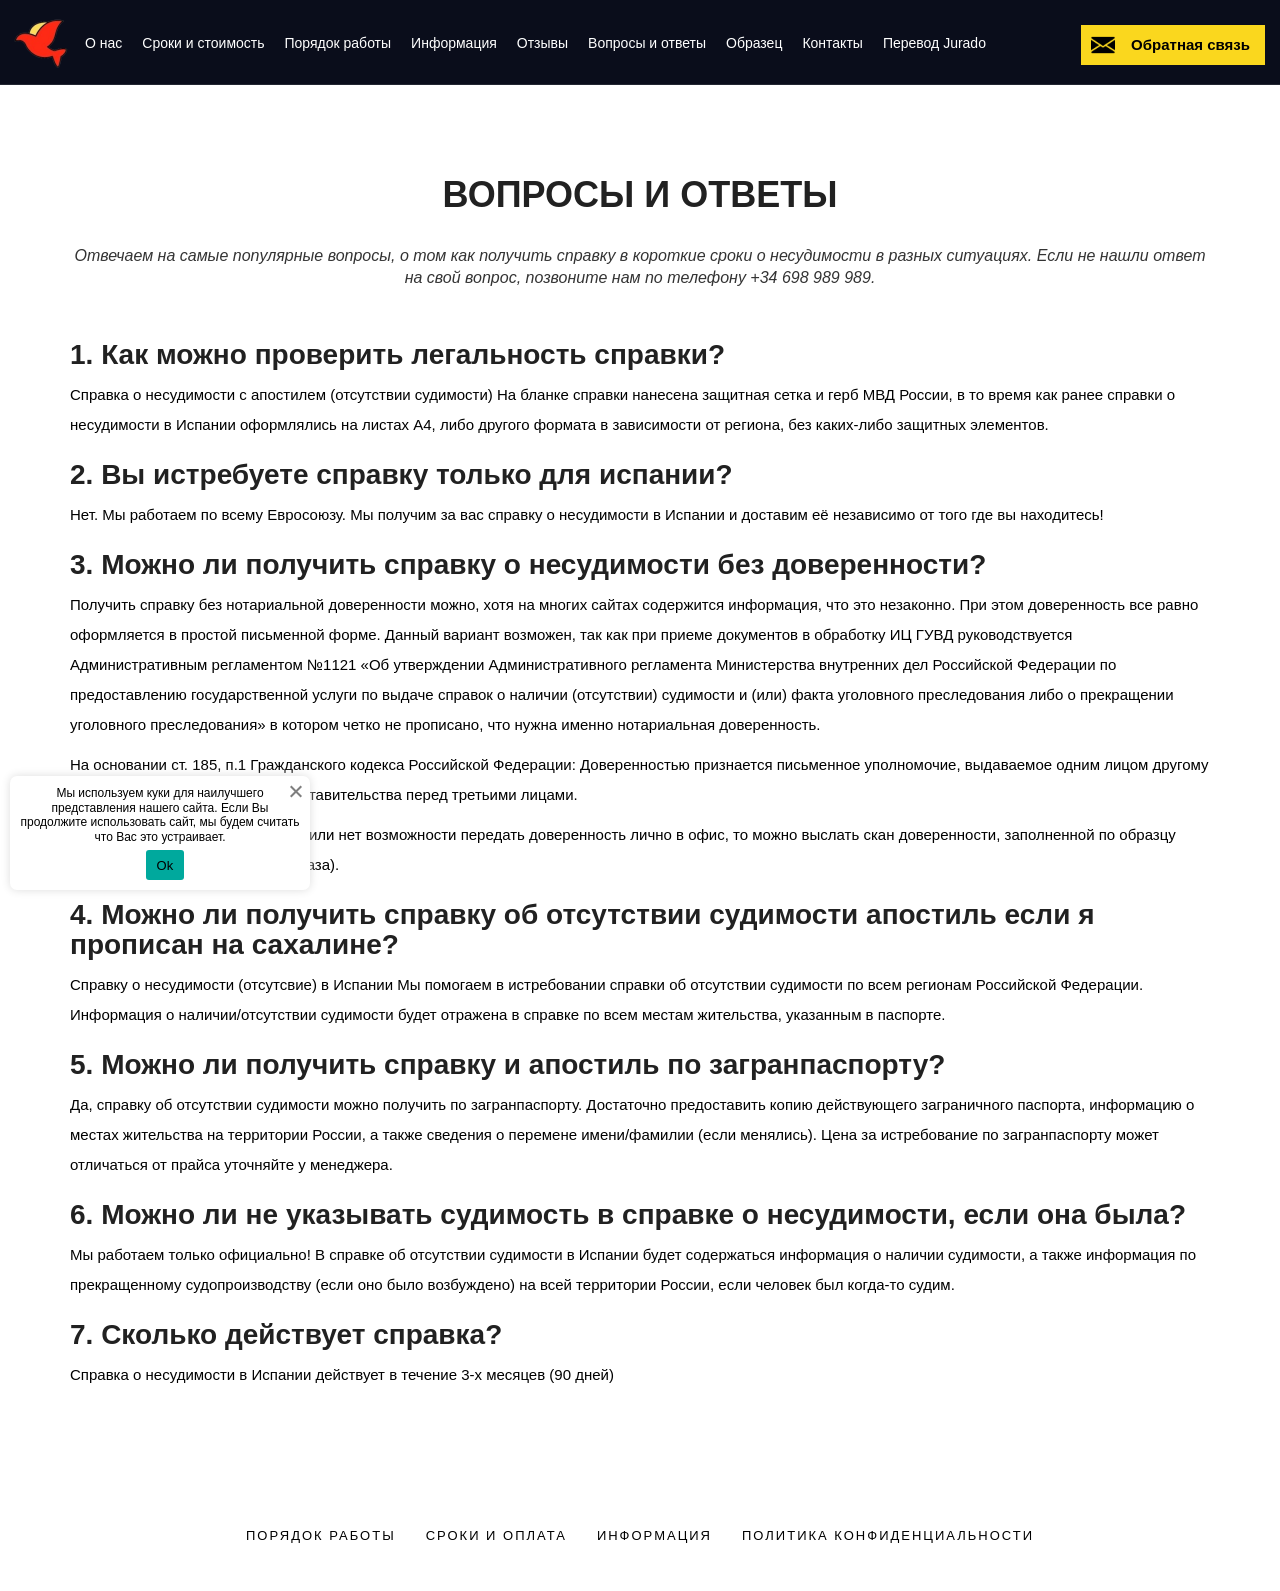
<file: faq.html>
<!DOCTYPE html><html lang="ru-RU"><head><meta charset="UTF-8"><meta name="viewport" content="width=device-width, initial-scale=1"><meta http-equiv="x-ua-compatible" content="ie=edge"><meta name="google-site-verification" content="SXXNFqzIBDVK6WUmvZGpmDidYyNDqvRx-F0EWrYqlcM" /><meta name="yandex-verification" content="6617b8c60e106684" /><meta name='robots' content='index, follow, max-image-preview:large, max-snippet:-1, max-video-preview:-1' /><title>Вопросы и ответы на популярные вопросы Справка о несудимости в Испании без доверенности</title><meta name="description" content="Отвечаем на самые популярные вопросы, о том как получить справку в короткие сроки о несудимости в разных ситуациях. Если не нашли ответ на свой вопрос, позвоните нам по телефону +34 698 989 989." /><link rel="canonical" href="https://spravka-spain.com/faq" /><meta property="og:locale" content="ru_RU" /><meta property="og:type" content="article" /><meta property="og:title" content="Вопросы и ответы на популярные вопросы Справка о несудимости в Испании без доверенности" /><meta property="og:description" content="Отвечаем на самые популярные вопросы, о том как получить справку в короткие сроки о несудимости в разных ситуациях. Если не нашли ответ на свой вопрос, позвоните нам по телефону +34 698 989 989." /><meta property="og:url" content="https://spravka-spain.com/faq" /><meta property="og:site_name" content="Справка о несудимости в Испании без доверенности" /><meta property="article:modified_time" content="2021-02-16T12:34:21+00:00" /><meta name="twitter:card" content="summary_large_image" /> <script type="application/ld+json" class="yoast-schema-graph">{"@context":"https://schema.org","@graph":[{"@type":"WebPage","@id":"https://spravka-spain.com/faq","url":"https://spravka-spain.com/faq","name":"Вопросы и ответы на популярные вопросы Справка о несудимости в Испании без доверенности","isPartOf":{"@id":"https://spravka-spain.com/#website"},"datePublished":"2021-01-31T21:31:22+00:00","dateModified":"2021-02-16T12:34:21+00:00","description":"Отвечаем на самые популярные вопросы, о том как получить справку в короткие сроки о несудимости в разных ситуациях. Если не нашли ответ на свой вопрос, позвоните нам по телефону +34 698 989 989.","breadcrumb":{"@id":"https://spravka-spain.com/faq#breadcrumb"},"inLanguage":"ru-RU","potentialAction":[{"@type":"ReadAction","target":["https://spravka-spain.com/faq"]}]},{"@type":"BreadcrumbList","@id":"https://spravka-spain.com/faq#breadcrumb","itemListElement":[{"@type":"ListItem","position":1,"name":"Главная страница","item":"https://spravka-spain.com/"},{"@type":"ListItem","position":2,"name":"Вопросы и ответы"}]},{"@type":"WebSite","@id":"https://spravka-spain.com/#website","url":"https://spravka-spain.com/","name":"Справка о несудимости в Испании без доверенности","description":"Ещё один сайт на WordPress","publisher":{"@id":"https://spravka-spain.com/#organization"},"potentialAction":[{"@type":"SearchAction","target":{"@type":"EntryPoint","urlTemplate":"https://spravka-spain.com/?s={search_term_string}"},"query-input":"required name=search_term_string"}],"inLanguage":"ru-RU"},{"@type":"Organization","@id":"https://spravka-spain.com/#organization","name":"Справка о несудимости в Испании без доверенности","url":"https://spravka-spain.com/","logo":{"@type":"ImageObject","inLanguage":"ru-RU","@id":"https://spravka-spain.com/#/schema/logo/image/","url":"https://spravka-spain.com/wp-content/uploads/2020/11/cropped-f6c2504b3c79695f0ae95e64405e53b3-1.png","contentUrl":"https://spravka-spain.com/wp-content/uploads/2020/11/cropped-f6c2504b3c79695f0ae95e64405e53b3-1.png","width":64,"height":64,"caption":"Справка о несудимости в Испании без доверенности"},"image":{"@id":"https://spravka-spain.com/#/schema/logo/image/"}}]}</script> <link rel='dns-prefetch' href='//fonts.googleapis.com' /><link rel='stylesheet' id='wp-block-library-css' href='/wp-includes/css/dist/block-library/style.min.css' type='text/css' media='all' /><link rel='stylesheet' id='classic-theme-styles-css' href='/wp-includes/css/classic-themes.min.css' type='text/css' media='all' /><style id='global-styles-inline-css' type='text/css'>body{--wp--preset--color--black: #000000;--wp--preset--color--cyan-bluish-gray: #abb8c3;--wp--preset--color--white: #ffffff;--wp--preset--color--pale-pink: #f78da7;--wp--preset--color--vivid-red: #cf2e2e;--wp--preset--color--luminous-vivid-orange: #ff6900;--wp--preset--color--luminous-vivid-amber: #fcb900;--wp--preset--color--light-green-cyan: #7bdcb5;--wp--preset--color--vivid-green-cyan: #00d084;--wp--preset--color--pale-cyan-blue: #8ed1fc;--wp--preset--color--vivid-cyan-blue: #0693e3;--wp--preset--color--vivid-purple: #9b51e0;--wp--preset--gradient--vivid-cyan-blue-to-vivid-purple: linear-gradient(135deg,rgba(6,147,227,1) 0%,rgb(155,81,224) 100%);--wp--preset--gradient--light-green-cyan-to-vivid-green-cyan: linear-gradient(135deg,rgb(122,220,180) 0%,rgb(0,208,130) 100%);--wp--preset--gradient--luminous-vivid-amber-to-luminous-vivid-orange: linear-gradient(135deg,rgba(252,185,0,1) 0%,rgba(255,105,0,1) 100%);--wp--preset--gradient--luminous-vivid-orange-to-vivid-red: linear-gradient(135deg,rgba(255,105,0,1) 0%,rgb(207,46,46) 100%);--wp--preset--gradient--very-light-gray-to-cyan-bluish-gray: linear-gradient(135deg,rgb(238,238,238) 0%,rgb(169,184,195) 100%);--wp--preset--gradient--cool-to-warm-spectrum: linear-gradient(135deg,rgb(74,234,220) 0%,rgb(151,120,209) 20%,rgb(207,42,186) 40%,rgb(238,44,130) 60%,rgb(251,105,98) 80%,rgb(254,248,76) 100%);--wp--preset--gradient--blush-light-purple: linear-gradient(135deg,rgb(255,206,236) 0%,rgb(152,150,240) 100%);--wp--preset--gradient--blush-bordeaux: linear-gradient(135deg,rgb(254,205,165) 0%,rgb(254,45,45) 50%,rgb(107,0,62) 100%);--wp--preset--gradient--luminous-dusk: linear-gradient(135deg,rgb(255,203,112) 0%,rgb(199,81,192) 50%,rgb(65,88,208) 100%);--wp--preset--gradient--pale-ocean: linear-gradient(135deg,rgb(255,245,203) 0%,rgb(182,227,212) 50%,rgb(51,167,181) 100%);--wp--preset--gradient--electric-grass: linear-gradient(135deg,rgb(202,248,128) 0%,rgb(113,206,126) 100%);--wp--preset--gradient--midnight: linear-gradient(135deg,rgb(2,3,129) 0%,rgb(40,116,252) 100%);--wp--preset--duotone--dark-grayscale: url('#wp-duotone-dark-grayscale');--wp--preset--duotone--grayscale: url('#wp-duotone-grayscale');--wp--preset--duotone--purple-yellow: url('#wp-duotone-purple-yellow');--wp--preset--duotone--blue-red: url('#wp-duotone-blue-red');--wp--preset--duotone--midnight: url('#wp-duotone-midnight');--wp--preset--duotone--magenta-yellow: url('#wp-duotone-magenta-yellow');--wp--preset--duotone--purple-green: url('#wp-duotone-purple-green');--wp--preset--duotone--blue-orange: url('#wp-duotone-blue-orange');--wp--preset--font-size--small: 13px;--wp--preset--font-size--medium: 20px;--wp--preset--font-size--large: 36px;--wp--preset--font-size--x-large: 42px;--wp--preset--spacing--20: 0.44rem;--wp--preset--spacing--30: 0.67rem;--wp--preset--spacing--40: 1rem;--wp--preset--spacing--50: 1.5rem;--wp--preset--spacing--60: 2.25rem;--wp--preset--spacing--70: 3.38rem;--wp--preset--spacing--80: 5.06rem;}:where(.is-layout-flex){gap: 0.5em;}body .is-layout-flow > .alignleft{float: left;margin-inline-start: 0;margin-inline-end: 2em;}body .is-layout-flow > .alignright{float: right;margin-inline-start: 2em;margin-inline-end: 0;}body .is-layout-flow > .aligncenter{margin-left: auto !important;margin-right: auto !important;}body .is-layout-constrained > .alignleft{float: left;margin-inline-start: 0;margin-inline-end: 2em;}body .is-layout-constrained > .alignright{float: right;margin-inline-start: 2em;margin-inline-end: 0;}body .is-layout-constrained > .aligncenter{margin-left: auto !important;margin-right: auto !important;}body .is-layout-constrained > :where(:not(.alignleft):not(.alignright):not(.alignfull)){max-width: var(--wp--style--global--content-size);margin-left: auto !important;margin-right: auto !important;}body .is-layout-constrained > .alignwide{max-width: var(--wp--style--global--wide-size);}body .is-layout-flex{display: flex;}body .is-layout-flex{flex-wrap: wrap;align-items: center;}body .is-layout-flex > *{margin: 0;}:where(.wp-block-columns.is-layout-flex){gap: 2em;}.has-black-color{color: var(--wp--preset--color--black) !important;}.has-cyan-bluish-gray-color{color: var(--wp--preset--color--cyan-bluish-gray) !important;}.has-white-color{color: var(--wp--preset--color--white) !important;}.has-pale-pink-color{color: var(--wp--preset--color--pale-pink) !important;}.has-vivid-red-color{color: var(--wp--preset--color--vivid-red) !important;}.has-luminous-vivid-orange-color{color: var(--wp--preset--color--luminous-vivid-orange) !important;}.has-luminous-vivid-amber-color{color: var(--wp--preset--color--luminous-vivid-amber) !important;}.has-light-green-cyan-color{color: var(--wp--preset--color--light-green-cyan) !important;}.has-vivid-green-cyan-color{color: var(--wp--preset--color--vivid-green-cyan) !important;}.has-pale-cyan-blue-color{color: var(--wp--preset--color--pale-cyan-blue) !important;}.has-vivid-cyan-blue-color{color: var(--wp--preset--color--vivid-cyan-blue) !important;}.has-vivid-purple-color{color: var(--wp--preset--color--vivid-purple) !important;}.has-black-background-color{background-color: var(--wp--preset--color--black) !important;}.has-cyan-bluish-gray-background-color{background-color: var(--wp--preset--color--cyan-bluish-gray) !important;}.has-white-background-color{background-color: var(--wp--preset--color--white) !important;}.has-pale-pink-background-color{background-color: var(--wp--preset--color--pale-pink) !important;}.has-vivid-red-background-color{background-color: var(--wp--preset--color--vivid-red) !important;}.has-luminous-vivid-orange-background-color{background-color: var(--wp--preset--color--luminous-vivid-orange) !important;}.has-luminous-vivid-amber-background-color{background-color: var(--wp--preset--color--luminous-vivid-amber) !important;}.has-light-green-cyan-background-color{background-color: var(--wp--preset--color--light-green-cyan) !important;}.has-vivid-green-cyan-background-color{background-color: var(--wp--preset--color--vivid-green-cyan) !important;}.has-pale-cyan-blue-background-color{background-color: var(--wp--preset--color--pale-cyan-blue) !important;}.has-vivid-cyan-blue-background-color{background-color: var(--wp--preset--color--vivid-cyan-blue) !important;}.has-vivid-purple-background-color{background-color: var(--wp--preset--color--vivid-purple) !important;}.has-black-border-color{border-color: var(--wp--preset--color--black) !important;}.has-cyan-bluish-gray-border-color{border-color: var(--wp--preset--color--cyan-bluish-gray) !important;}.has-white-border-color{border-color: var(--wp--preset--color--white) !important;}.has-pale-pink-border-color{border-color: var(--wp--preset--color--pale-pink) !important;}.has-vivid-red-border-color{border-color: var(--wp--preset--color--vivid-red) !important;}.has-luminous-vivid-orange-border-color{border-color: var(--wp--preset--color--luminous-vivid-orange) !important;}.has-luminous-vivid-amber-border-color{border-color: var(--wp--preset--color--luminous-vivid-amber) !important;}.has-light-green-cyan-border-color{border-color: var(--wp--preset--color--light-green-cyan) !important;}.has-vivid-green-cyan-border-color{border-color: var(--wp--preset--color--vivid-green-cyan) !important;}.has-pale-cyan-blue-border-color{border-color: var(--wp--preset--color--pale-cyan-blue) !important;}.has-vivid-cyan-blue-border-color{border-color: var(--wp--preset--color--vivid-cyan-blue) !important;}.has-vivid-purple-border-color{border-color: var(--wp--preset--color--vivid-purple) !important;}.has-vivid-cyan-blue-to-vivid-purple-gradient-background{background: var(--wp--preset--gradient--vivid-cyan-blue-to-vivid-purple) !important;}.has-light-green-cyan-to-vivid-green-cyan-gradient-background{background: var(--wp--preset--gradient--light-green-cyan-to-vivid-green-cyan) !important;}.has-luminous-vivid-amber-to-luminous-vivid-orange-gradient-background{background: var(--wp--preset--gradient--luminous-vivid-amber-to-luminous-vivid-orange) !important;}.has-luminous-vivid-orange-to-vivid-red-gradient-background{background: var(--wp--preset--gradient--luminous-vivid-orange-to-vivid-red) !important;}.has-very-light-gray-to-cyan-bluish-gray-gradient-background{background: var(--wp--preset--gradient--very-light-gray-to-cyan-bluish-gray) !important;}.has-cool-to-warm-spectrum-gradient-background{background: var(--wp--preset--gradient--cool-to-warm-spectrum) !important;}.has-blush-light-purple-gradient-background{background: var(--wp--preset--gradient--blush-light-purple) !important;}.has-blush-bordeaux-gradient-background{background: var(--wp--preset--gradient--blush-bordeaux) !important;}.has-luminous-dusk-gradient-background{background: var(--wp--preset--gradient--luminous-dusk) !important;}.has-pale-ocean-gradient-background{background: var(--wp--preset--gradient--pale-ocean) !important;}.has-electric-grass-gradient-background{background: var(--wp--preset--gradient--electric-grass) !important;}.has-midnight-gradient-background{background: var(--wp--preset--gradient--midnight) !important;}.has-small-font-size{font-size: var(--wp--preset--font-size--small) !important;}.has-medium-font-size{font-size: var(--wp--preset--font-size--medium) !important;}.has-large-font-size{font-size: var(--wp--preset--font-size--large) !important;}.has-x-large-font-size{font-size: var(--wp--preset--font-size--x-large) !important;}
.wp-block-navigation a:where(:not(.wp-element-button)){color: inherit;}
:where(.wp-block-columns.is-layout-flex){gap: 2em;}
.wp-block-pullquote{font-size: 1.5em;line-height: 1.6;}</style><link rel='stylesheet' id='contact-form-7-css' href='/wp-content/cache/autoptimize/autoptimize_single_0e4a098f3f6e3faede64db8b9da80ba2.css' type='text/css' media='all' /><link rel='stylesheet' id='cookie-notice-front-css' href='/wp-content/plugins/cookie-notice/css/front.min.css' type='text/css' media='all' /><link rel='stylesheet' id='bootstrap-css' href='/wp-content/cache/autoptimize/autoptimize_single_957474c344c7131fb8e093449cc4893a.css' type='text/css' media='all' /><link rel='stylesheet' id='consultup-style-css' href='/wp-content/cache/autoptimize/autoptimize_single_c17d6a7da0a2ecb04df530cd06d6a413.css' type='text/css' media='all' /><link rel='stylesheet' id='consultup-default-css' href='/wp-content/cache/autoptimize/autoptimize_single_170c2591fe3e35726c3c6ab0b66b55a0.css' type='text/css' media='all' /><link rel='stylesheet' id='smartmenus-css' href='/wp-content/cache/autoptimize/autoptimize_single_14acd1ee372ca745b0b5d051447c5627.css' type='text/css' media='all' /><link rel='stylesheet' id='fancybox-css' href='/wp-content/plugins/easy-fancybox/fancybox/1.5.4/jquery.fancybox.min.css' type='text/css' media='screen' /> 
<script type='text/javascript' src='/wp-includes/js/jquery/jquery.min.js' id='jquery-core-js'></script> <script defer type='text/javascript' src='/wp-includes/js/jquery/jquery-migrate.min.js' id='jquery-migrate-js'></script> <script defer type='text/javascript' src='/wp-content/cache/autoptimize/autoptimize_single_c3a5b08af3e63049707797efe65eab86.js' id='consultup-navigation-js'></script> <script defer type='text/javascript' src='/wp-content/cache/autoptimize/autoptimize_single_fb81549ee2896513a1ed5714b1b1a0f0.js' id='bootstrap-js'></script> <script defer type='text/javascript' src='/wp-content/cache/autoptimize/autoptimize_single_a06a6b9335145f47f7f7efe73eadbbb7.js' id='smartmenus-js-js'></script> <script defer type='text/javascript' src='/wp-content/cache/autoptimize/autoptimize_single_465ec2782c56549e03e55074523e6e70.js' id='bootstrap-smartmenus-js-js'></script> <script defer type='text/javascript' src='/wp-content/cache/autoptimize/autoptimize_single_36d7f23d9f276a58aefe849a7d66aa6e.js' id='consultup-main-js-js'></script> <script defer id="wbcr_clearfy-css-lazy-load-js-extra" src="[data-uri]"></script> 
<script defer type='text/javascript' src='/wp-content/plugins/clearfy/assets/js/css-lazy-load.min.js' id='wbcr_clearfy-css-lazy-load-js'></script>  <script defer id="wpcp_disable_selection" src="[data-uri]"></script> <script defer id="wpcp_disable_Right_Click" src="[data-uri]"></script>  <script defer src="[data-uri]"></script>  <script defer src="data:text/javascript;base64,"></script> <script defer src="[data-uri]"></script><script defer src="[data-uri]"></script>  <noscript> <img height="1" width="1" style="display:none" alt="fbpx"
src="https://www.facebook.com/tr?id=2417928368221851&ev=PageView&noscript=1" /> </noscript><link rel="icon" href="/wp-content/uploads/2020/11/cropped-f6c2504b3c79695f0ae95e64405e53b3-32x32.png" sizes="32x32" /><link rel="icon" href="/wp-content/uploads/2020/11/cropped-f6c2504b3c79695f0ae95e64405e53b3-192x192.png" sizes="192x192" /><link rel="apple-touch-icon" href="/wp-content/uploads/2020/11/cropped-f6c2504b3c79695f0ae95e64405e53b3-180x180.png" /><meta name="msapplication-TileImage" content="https://spravka-spain.com/wp-content/uploads/2020/11/cropped-f6c2504b3c79695f0ae95e64405e53b3-270x270.png" /></head><body class="page-template page-template-templates page-template-fullwidth page-template-templatesfullwidth-php page page-id-164 wp-custom-logo wp-embed-responsive cookies-set cookies-accepted unselectable" > <svg xmlns="http://www.w3.org/2000/svg" viewBox="0 0 0 0" width="0" height="0" focusable="false" role="none" style="visibility: hidden; position: absolute; left: -9999px; overflow: hidden;" ><defs><filter id="wp-duotone-dark-grayscale"><feColorMatrix color-interpolation-filters="sRGB" type="matrix" values=" .299 .587 .114 0 0 .299 .587 .114 0 0 .299 .587 .114 0 0 .299 .587 .114 0 0 " /><feComponentTransfer color-interpolation-filters="sRGB" ><feFuncR type="table" tableValues="0 0.49803921568627" /><feFuncG type="table" tableValues="0 0.49803921568627" /><feFuncB type="table" tableValues="0 0.49803921568627" /><feFuncA type="table" tableValues="1 1" /></feComponentTransfer><feComposite in2="SourceGraphic" operator="in" /></filter></defs></svg><svg xmlns="http://www.w3.org/2000/svg" viewBox="0 0 0 0" width="0" height="0" focusable="false" role="none" style="visibility: hidden; position: absolute; left: -9999px; overflow: hidden;" ><defs><filter id="wp-duotone-grayscale"><feColorMatrix color-interpolation-filters="sRGB" type="matrix" values=" .299 .587 .114 0 0 .299 .587 .114 0 0 .299 .587 .114 0 0 .299 .587 .114 0 0 " /><feComponentTransfer color-interpolation-filters="sRGB" ><feFuncR type="table" tableValues="0 1" /><feFuncG type="table" tableValues="0 1" /><feFuncB type="table" tableValues="0 1" /><feFuncA type="table" tableValues="1 1" /></feComponentTransfer><feComposite in2="SourceGraphic" operator="in" /></filter></defs></svg><svg xmlns="http://www.w3.org/2000/svg" viewBox="0 0 0 0" width="0" height="0" focusable="false" role="none" style="visibility: hidden; position: absolute; left: -9999px; overflow: hidden;" ><defs><filter id="wp-duotone-purple-yellow"><feColorMatrix color-interpolation-filters="sRGB" type="matrix" values=" .299 .587 .114 0 0 .299 .587 .114 0 0 .299 .587 .114 0 0 .299 .587 .114 0 0 " /><feComponentTransfer color-interpolation-filters="sRGB" ><feFuncR type="table" tableValues="0.54901960784314 0.98823529411765" /><feFuncG type="table" tableValues="0 1" /><feFuncB type="table" tableValues="0.71764705882353 0.25490196078431" /><feFuncA type="table" tableValues="1 1" /></feComponentTransfer><feComposite in2="SourceGraphic" operator="in" /></filter></defs></svg><svg xmlns="http://www.w3.org/2000/svg" viewBox="0 0 0 0" width="0" height="0" focusable="false" role="none" style="visibility: hidden; position: absolute; left: -9999px; overflow: hidden;" ><defs><filter id="wp-duotone-blue-red"><feColorMatrix color-interpolation-filters="sRGB" type="matrix" values=" .299 .587 .114 0 0 .299 .587 .114 0 0 .299 .587 .114 0 0 .299 .587 .114 0 0 " /><feComponentTransfer color-interpolation-filters="sRGB" ><feFuncR type="table" tableValues="0 1" /><feFuncG type="table" tableValues="0 0.27843137254902" /><feFuncB type="table" tableValues="0.5921568627451 0.27843137254902" /><feFuncA type="table" tableValues="1 1" /></feComponentTransfer><feComposite in2="SourceGraphic" operator="in" /></filter></defs></svg><svg xmlns="http://www.w3.org/2000/svg" viewBox="0 0 0 0" width="0" height="0" focusable="false" role="none" style="visibility: hidden; position: absolute; left: -9999px; overflow: hidden;" ><defs><filter id="wp-duotone-midnight"><feColorMatrix color-interpolation-filters="sRGB" type="matrix" values=" .299 .587 .114 0 0 .299 .587 .114 0 0 .299 .587 .114 0 0 .299 .587 .114 0 0 " /><feComponentTransfer color-interpolation-filters="sRGB" ><feFuncR type="table" tableValues="0 0" /><feFuncG type="table" tableValues="0 0.64705882352941" /><feFuncB type="table" tableValues="0 1" /><feFuncA type="table" tableValues="1 1" /></feComponentTransfer><feComposite in2="SourceGraphic" operator="in" /></filter></defs></svg><svg xmlns="http://www.w3.org/2000/svg" viewBox="0 0 0 0" width="0" height="0" focusable="false" role="none" style="visibility: hidden; position: absolute; left: -9999px; overflow: hidden;" ><defs><filter id="wp-duotone-magenta-yellow"><feColorMatrix color-interpolation-filters="sRGB" type="matrix" values=" .299 .587 .114 0 0 .299 .587 .114 0 0 .299 .587 .114 0 0 .299 .587 .114 0 0 " /><feComponentTransfer color-interpolation-filters="sRGB" ><feFuncR type="table" tableValues="0.78039215686275 1" /><feFuncG type="table" tableValues="0 0.94901960784314" /><feFuncB type="table" tableValues="0.35294117647059 0.47058823529412" /><feFuncA type="table" tableValues="1 1" /></feComponentTransfer><feComposite in2="SourceGraphic" operator="in" /></filter></defs></svg><svg xmlns="http://www.w3.org/2000/svg" viewBox="0 0 0 0" width="0" height="0" focusable="false" role="none" style="visibility: hidden; position: absolute; left: -9999px; overflow: hidden;" ><defs><filter id="wp-duotone-purple-green"><feColorMatrix color-interpolation-filters="sRGB" type="matrix" values=" .299 .587 .114 0 0 .299 .587 .114 0 0 .299 .587 .114 0 0 .299 .587 .114 0 0 " /><feComponentTransfer color-interpolation-filters="sRGB" ><feFuncR type="table" tableValues="0.65098039215686 0.40392156862745" /><feFuncG type="table" tableValues="0 1" /><feFuncB type="table" tableValues="0.44705882352941 0.4" /><feFuncA type="table" tableValues="1 1" /></feComponentTransfer><feComposite in2="SourceGraphic" operator="in" /></filter></defs></svg><svg xmlns="http://www.w3.org/2000/svg" viewBox="0 0 0 0" width="0" height="0" focusable="false" role="none" style="visibility: hidden; position: absolute; left: -9999px; overflow: hidden;" ><defs><filter id="wp-duotone-blue-orange"><feColorMatrix color-interpolation-filters="sRGB" type="matrix" values=" .299 .587 .114 0 0 .299 .587 .114 0 0 .299 .587 .114 0 0 .299 .587 .114 0 0 " /><feComponentTransfer color-interpolation-filters="sRGB" ><feFuncR type="table" tableValues="0.098039215686275 1" /><feFuncG type="table" tableValues="0 0.66274509803922" /><feFuncB type="table" tableValues="0.84705882352941 0.41960784313725" /><feFuncA type="table" tableValues="1 1" /></feComponentTransfer><feComposite in2="SourceGraphic" operator="in" /></filter></defs></svg><a class="skip-link screen-reader-text" href="#content"></a><div class="wrapper"><header class="ti-headwidget trans" ><div class="container"><div class="ti-nav-widget-area"><div class="row"> <a href="/" class="navbar-brand" rel="home"><noscript><img width="64" height="64" src="/wp-content/uploads/2020/11/cropped-f6c2504b3c79695f0ae95e64405e53b3-1.png" class="custom-logo" alt="Справка о несудимости в Испании без доверенности" decoding="async" title="Вопросы и ответы" /></noscript><img width="64" height="64" src='data:image/svg+xml,%3Csvg%20xmlns=%22http://www.w3.org/2000/svg%22%20viewBox=%220%200%2064%2064%22%3E%3C/svg%3E' data-src="/wp-content/uploads/2020/11/cropped-f6c2504b3c79695f0ae95e64405e53b3-1.png" class="lazyload custom-logo" alt="Справка о несудимости в Испании без доверенности" decoding="async" title="Вопросы и ответы" /></a><nav class="navbar navbar-default navbar-static-top navbar-wp"><div class="menu-menyu-v-shapke-container"><ul id="menu-menyu-v-shapke" class="menu"><li id="menu-item-69" class="menu-item menu-item-type-custom menu-item-object-custom menu-item-69"><a href="/#a5">О нас</a></li><li id="menu-item-70" class="menu-item menu-item-type-custom menu-item-object-custom menu-item-70"><a href="/#a3">Сроки и стоимость</a></li><li id="menu-item-71" class="menu-item menu-item-type-custom menu-item-object-custom menu-item-71"><a href="/#a2">Порядок работы</a></li><li id="menu-item-178" class="menu-item menu-item-type-post_type menu-item-object-page menu-item-178"><a href="/poleznaya-informacziya">Информация</a></li><li id="menu-item-172" class="menu-item menu-item-type-post_type menu-item-object-page menu-item-172"><a href="/otzyvy">Отзывы</a></li><li id="menu-item-168" class="menu-item menu-item-type-post_type menu-item-object-page current-menu-item page_item page-item-164 current_page_item menu-item-168 active"><a href="/faq" aria-current="page">Вопросы и ответы</a></li><li id="menu-item-206" class="menu-item menu-item-type-custom menu-item-object-custom menu-item-206"><a href="/#a10">Образец</a></li><li id="menu-item-162" class="menu-item menu-item-type-post_type menu-item-object-page menu-item-162"><a href="/kontakty">Контакты</a></li><li id="menu-item-123" class="menu-item menu-item-type-post_type menu-item-object-page menu-item-123"><a href="/traductor-jurado">Перевод Jurado</a></li></ul></div></nav> <a href="#contact_form_pop_up" class="btn1 fancybox-inline">Обратная связь</a></div></div></div></header><main id="content"><p></p><div id="a7" class="con"><div class="container"><h2>Вопросы и ответы</h2><p class="des">Отвечаем на самые популярные вопросы, о том как получить справку в короткие сроки о несудимости в разных ситуациях. Если не нашли ответ на свой вопрос, позвоните нам по телефону +34 698 989 989.</p><div class="block"><h3>1. Как можно проверить легальность справки?</h3><p>Справка о несудимости c апостилем (отсутствии судимости) На бланке справки нанесена защитная сетка и герб МВД России, в то время как ранее справки о несудимости в Испании оформлялись на листах А4, либо другого формата в зависимости от региона, без каких-либо защитных элементов.</p><h3>2. Вы истребуете справку только для испании?</h3><p>Нет. Мы работаем по всему Евросоюзу. Мы получим за вас справку о несудимости в Испании и доставим её независимо от того где вы находитесь!</p><h3>3. Можно ли получить справку о несудимости без доверенности?</h3><p>Получить справку без нотариальной доверенности можно, хотя на многих сайтах содержится информация, что это незаконно. При этом доверенность все равно оформляется в простой письменной форме. Данный вариант возможен, так как при приеме документов в обработку ИЦ ГУВД руководствуется Административным регламентом №1121 &#171;Об утверждении Административного регламента Министерства внутренних дел Российской Федерации по предоставлению государственной услуги по выдаче справок о наличии (отсутствии) судимости и (или) факта уголовного преследования либо о прекращении уголовного преследования&#187; в котором четко не прописано, что нужна именно нотариальная доверенность.</p><p>На основании ст. 185, п.1 Гражданского кодекса Российской Федерации: Доверенностью признается письменное уполномочие, выдаваемое одним лицом другому лицу или другим лицам для представительства перед третьими лицами.</p><p>Если Вы находитесь за границей, или нет возможности передать доверенность лично в офис, то можно выслать скан доверенности, заполненной по образцу (направляем при размещении заказа).</p><h3>4. Можно ли получить справку об отсутствии судимости апостиль если я прописан на сахалине?</h3><p>Справку о несудимости (отсутсвие) в Испании Мы помогаем в истребовании справки об отсутствии судимости по всем регионам Российской Федерации. Информация о наличии/отсутствии судимости будет отражена в справке по всем местам жительства, указанным в паспорте.</p><h3>5. Можно ли получить справку и апостиль по загранпаспорту?</h3><p>Да, справку об отсутствии судимости можно получить по загранпаспорту. Достаточно предоставить копию действующего заграничного паспорта, информацию о местах жительства на территории России, а также сведения о перемене имени/фамилии (если менялись). Цена за истребование по загранпаспорту может отличаться от прайса уточняйте у менеджера.</p><h3>6. Можно ли не указывать судимость в справке о несудимости, если она была?</h3><p>Мы работаем только официально! В справке об отсутствии судимости в Испании будет содержаться информация о наличии судимости, а также информация по прекращенному судопроизводству (если оно было возбуждено) на всей территории России, если человек был когда-то судим.</p><h3>7. Сколько действует справка?</h3><p>Справка о несудимости в Испании действует в течение 3-х месяцев (90 дней)</p></div></div></div></main> <a href="tel:+34698989989" class="phone2"></a><footer><div class="container"><div class="row"><div class="menu-menyu-v-podvale-container"><ul id="menu-menyu-v-podvale" class="menu"><li id="menu-item-55" class="menu-item menu-item-type-custom menu-item-object-custom menu-item-55"><a href="/#a2">Порядок работы</a></li><li id="menu-item-57" class="menu-item menu-item-type-custom menu-item-object-custom menu-item-57"><a href="/#a3">Сроки и оплата</a></li><li id="menu-item-58" class="menu-item menu-item-type-custom menu-item-object-custom menu-item-58"><a href="/poleznaya-informacziya">Информация</a></li><li id="menu-item-59" class="fancybox-inline menu-item menu-item-type-custom menu-item-object-custom menu-item-59"><a href="#contact_form_pop_up1">Политика конфиденциальности</a></li></ul></div></div></div></footer></div> <a href="#" class="page-scroll-up"><i class="fa fa-long-arrow-up"></i></a><div id="wpcp-error-message" class="msgmsg-box-wpcp hideme"><span>error: </span>Content is protected !!</div> <script defer src="[data-uri]"></script> <style>@media print {
	body * {display: none !important;}
		body:after {
		content: "You are not allowed to print preview this page, Thank you"; }
	}</style><style type="text/css">#wpcp-error-message {
	    direction: ltr;
	    text-align: center;
	    transition: opacity 900ms ease 0s;
	    z-index: 99999999;
	}
	.hideme {
    	opacity:0;
    	visibility: hidden;
	}
	.showme {
    	opacity:1;
    	visibility: visible;
	}
	.msgmsg-box-wpcp {
		border:1px solid #f5aca6;
		border-radius: 10px;
		color: #555;
		font-family: Tahoma;
		font-size: 11px;
		margin: 10px;
		padding: 10px 36px;
		position: fixed;
		width: 255px;
		top: 50%;
  		left: 50%;
  		margin-top: -10px;
  		margin-left: -130px;
  		-webkit-box-shadow: 0px 0px 34px 2px rgba(242,191,191,1);
		-moz-box-shadow: 0px 0px 34px 2px rgba(242,191,191,1);
		box-shadow: 0px 0px 34px 2px rgba(242,191,191,1);
	}
	.msgmsg-box-wpcp span {
		font-weight:bold;
		text-transform:uppercase;
	}
		.warning-wpcp {
		background:#ffecec url('/wp-content/plugins/wp-content-copy-protector/images/warning.png') no-repeat 10px 50%;
	}</style> <script defer src="[data-uri]"></script> <div id='fb-pxl-ajax-code'></div><noscript><style>.lazyload{display:none;}</style></noscript><script data-noptimize="1">window.lazySizesConfig=window.lazySizesConfig||{};window.lazySizesConfig.loadMode=1;</script><script defer data-noptimize="1" src='/wp-content/plugins/autoptimize/classes/external/js/lazysizes.min.js'></script>   <script defer id="cookie-notice-front-js-before" src="[data-uri]"></script> <script defer type='text/javascript' src='/wp-content/plugins/cookie-notice/js/front.min.js' id='cookie-notice-front-js'></script> <script defer type='text/javascript' src='/wp-content/plugins/easy-fancybox/vendor/purify.min.js' id='fancybox-purify-js'></script> <script defer type='text/javascript' src='/wp-content/plugins/easy-fancybox/fancybox/1.5.4/jquery.fancybox.min.js' id='jquery-fancybox-js'></script> <script defer id="jquery-fancybox-js-after" src="[data-uri]"></script> <script defer src="[data-uri]"></script> <div id="cookie-notice" role="dialog" class="cookie-notice-hidden cookie-revoke-hidden cn-position-bottom" aria-label="Cookie Notice" style="background-color: rgba(255,255,255,1);"><div class="cookie-notice-container" style="color: #0a0a0a"><span id="cn-notice-text" class="cn-text-container">Мы используем куки для наилучшего представления нашего сайта. Если Вы продолжите использовать сайт, мы будем считать что Вас это устраивает.</span><span id="cn-notice-buttons" class="cn-buttons-container"><a href="#" id="cn-accept-cookie" data-cookie-set="accept" class="cn-set-cookie cn-button" aria-label="Ok" style="background-color: #00a99d">Ok</a></span><span id="cn-close-notice" data-cookie-set="accept" class="cn-close-icon" title="Нет"></span></div></div>  <script defer src="https://www.googletagmanager.com/gtag/js?id=AW-779406305"></script> <script defer src="[data-uri]"></script> <script defer src="[data-uri]"></script>  <script>(function(i,s,o,g,r,a,m){i['GoogleAnalyticsObject']=r;i[r]=i[r]||function(){
(i[r].q=i[r].q||[]).push(arguments)},i[r].l=1*new Date();a=s.createElement(o),
m=s.getElementsByTagName(o)[0];a.async=1;a.src=g;m.parentNode.insertBefore(a,m)
})(window,document,'script','https://www.google-analytics.com/analytics.js','ga');
 
ga('create', 'UA-171734943-1', 'auto');
ga('send', 'pageview');</script>  <script defer src="[data-uri]"></script> <script defer src="[data-uri]"></script> <div class="popap1"><div style="display:none" class="fancybox-hidden"><div id="contact_form_pop_up"><div class="wpcf7 no-js" id="wpcf7-f78-o1" lang="ru-RU" dir="ltr"><div class="screen-reader-response"><p role="status" aria-live="polite" aria-atomic="true"></p><ul></ul></div><form action="/faq#wpcf7-f78-o1" method="post" class="wpcf7-form init" aria-label="Контактная форма" novalidate="novalidate" data-status="init"><div style="display: none;"> <input type="hidden" name="_wpcf7" value="78" /> <input type="hidden" name="_wpcf7_version" value="5.7.7" /> <input type="hidden" name="_wpcf7_locale" value="ru_RU" /> <input type="hidden" name="_wpcf7_unit_tag" value="wpcf7-f78-o1" /> <input type="hidden" name="_wpcf7_container_post" value="0" /> <input type="hidden" name="_wpcf7_posted_data_hash" value="" /></div><p><label><span class="wpcf7-form-control-wrap" data-name="your-name"><input size="40" class="wpcf7-form-control wpcf7-text wpcf7-validates-as-required" aria-required="true" aria-invalid="false" placeholder="Имя" value="" type="text" name="your-name" /></span> </label><br /> <label><span class="wpcf7-form-control-wrap" data-name="tel-568"><input size="40" class="wpcf7-form-control wpcf7-text wpcf7-tel wpcf7-validates-as-required wpcf7-validates-as-tel telefon" aria-required="true" aria-invalid="false" placeholder="Телефон*" value="" type="tel" name="tel-568" /></span></label><br /> <input class="wpcf7-form-control has-spinner wpcf7-submit" type="submit" value="Отправить" /></p><div class="wpcf7-response-output" aria-hidden="true"></div></form></div></div></div></div><div style="display:none; " class="fancybox-hidden"><div id="contact_form_pop_up1" style="width:280px;"><p>Компания Spravka-Spain гарантирует, что личные сведения, полученные в распоряжение компании при заполнении форм на сайте или каким-либо другим образом, не передаются третьим лицам и организациям без разрешения пользователей, за исключением случаев, когда этого требует закон или судебное решение.</p></div></div>  <script defer src="[data-uri]"></script> <noscript><div><img src="https://mc.yandex.ru/watch/51111977" style="position:absolute; left:-9999px;" alt="" /></div></noscript>  <script defer src="[data-uri]"></script> <script defer src="[data-uri]"></script> <script>
/* Static hosting: Contact Form 7 has no backend here, so form submissions go to WhatsApp. */
document.addEventListener('submit', function (e) {
  var f = e.target;
  if (!f || !f.classList || !f.classList.contains('wpcf7-form')) return;
  e.preventDefault();
  e.stopImmediatePropagation();
  var lines = [];
  f.querySelectorAll('input, textarea, select').forEach(function (el) {
    if (el.type === 'hidden' || el.type === 'submit' || el.type === 'checkbox' || !el.value.trim()) return;
    var label = (el.getAttribute('placeholder') || el.name || '').replace(/\*$/, '');
    lines.push(label + ': ' + el.value.trim());
  });
  var tel = f.querySelector('input[type="tel"]');
  if (tel && !tel.value.trim()) { tel.focus(); tel.style.outline = '2px solid #e33'; return; }
  var text = 'Здравствуйте. Меня интересует справка об отсутствии судимости.\n' + lines.join('\n');
  window.location.href = 'https://wa.me/34698989989?text=' + encodeURIComponent(text);
}, true);
</script>
</body></html><!-- WP Fastest Cache file was created in 0.11017203330994 seconds, on 12-10-24 1:47:06 -->
</file>
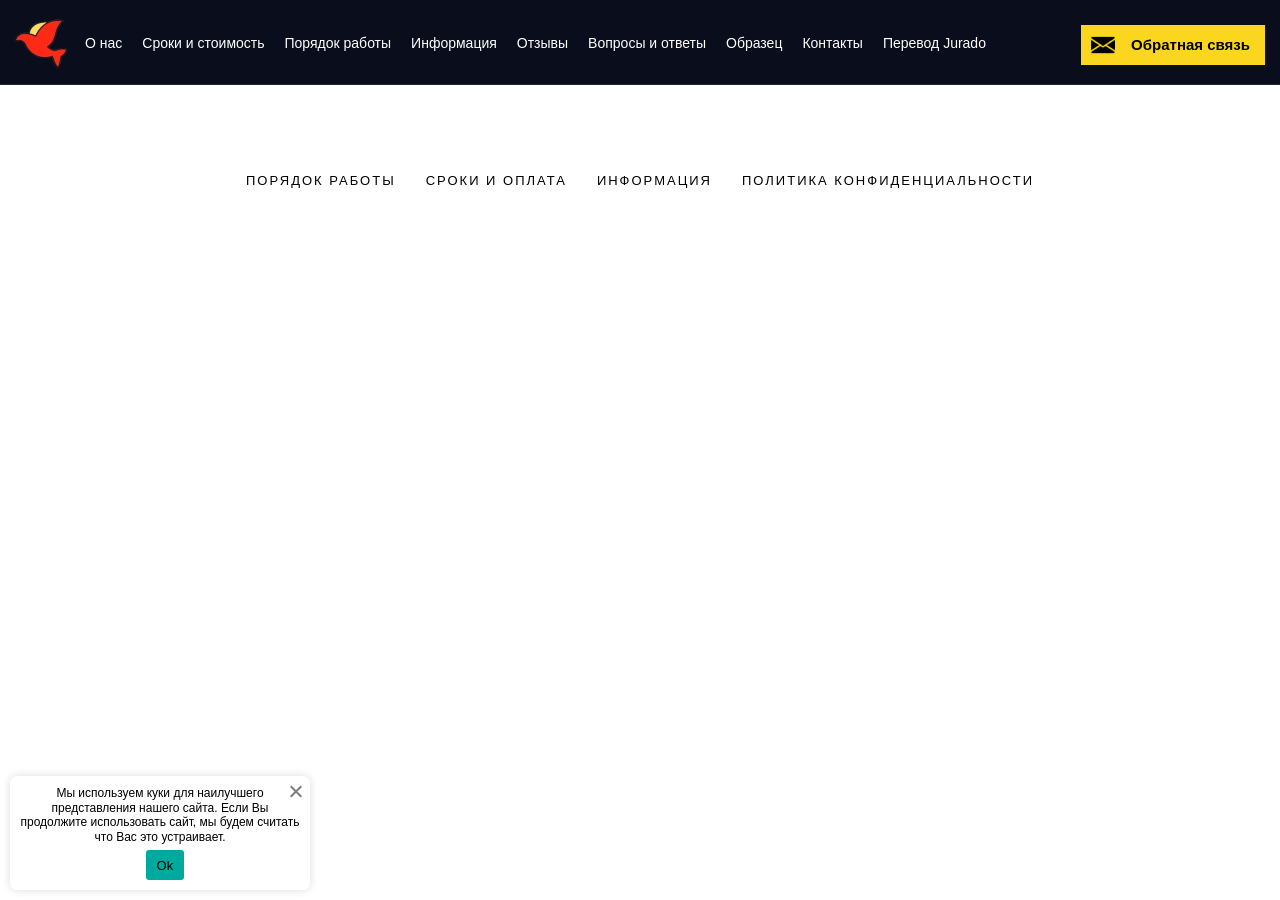
<file: kontakty.html>
<!DOCTYPE html><html lang="ru-RU"><head><meta charset="UTF-8"><meta name="viewport" content="width=device-width, initial-scale=1"><meta http-equiv="x-ua-compatible" content="ie=edge"><meta name="google-site-verification" content="SXXNFqzIBDVK6WUmvZGpmDidYyNDqvRx-F0EWrYqlcM" /><meta name="yandex-verification" content="6617b8c60e106684" /><meta name='robots' content='index, follow, max-image-preview:large, max-snippet:-1, max-video-preview:-1' /><title>Контактные данные, адрес и местоположение офиса Spravka-Spain</title><meta name="description" content="Подробные контакты компании Spravka-Spain специализирующей на изготовление справок о несудимости без доверенности и за короткое время. Адрес. офис, номер телефона." /><link rel="canonical" href="https://spravka-spain.com/kontakty" /><meta property="og:locale" content="ru_RU" /><meta property="og:type" content="article" /><meta property="og:title" content="Контактные данные, адрес и местоположение офиса Spravka-Spain" /><meta property="og:description" content="Подробные контакты компании Spravka-Spain специализирующей на изготовление справок о несудимости без доверенности и за короткое время. Адрес. офис, номер телефона." /><meta property="og:url" content="https://spravka-spain.com/kontakty" /><meta property="og:site_name" content="Справка о несудимости в Испании без доверенности" /><meta property="article:modified_time" content="2021-02-16T12:33:39+00:00" /><meta name="twitter:card" content="summary_large_image" /> <script type="application/ld+json" class="yoast-schema-graph">{"@context":"https://schema.org","@graph":[{"@type":"WebPage","@id":"https://spravka-spain.com/kontakty","url":"https://spravka-spain.com/kontakty","name":"Контактные данные, адрес и местоположение офиса Spravka-Spain","isPartOf":{"@id":"https://spravka-spain.com/#website"},"datePublished":"2021-01-31T21:24:47+00:00","dateModified":"2021-02-16T12:33:39+00:00","description":"Подробные контакты компании Spravka-Spain специализирующей на изготовление справок о несудимости без доверенности и за короткое время. Адрес. офис, номер телефона.","breadcrumb":{"@id":"https://spravka-spain.com/kontakty#breadcrumb"},"inLanguage":"ru-RU","potentialAction":[{"@type":"ReadAction","target":["https://spravka-spain.com/kontakty"]}]},{"@type":"BreadcrumbList","@id":"https://spravka-spain.com/kontakty#breadcrumb","itemListElement":[{"@type":"ListItem","position":1,"name":"Главная страница","item":"https://spravka-spain.com/"},{"@type":"ListItem","position":2,"name":"Контакты"}]},{"@type":"WebSite","@id":"https://spravka-spain.com/#website","url":"https://spravka-spain.com/","name":"Справка о несудимости в Испании без доверенности","description":"Ещё один сайт на WordPress","publisher":{"@id":"https://spravka-spain.com/#organization"},"potentialAction":[{"@type":"SearchAction","target":{"@type":"EntryPoint","urlTemplate":"https://spravka-spain.com/?s={search_term_string}"},"query-input":"required name=search_term_string"}],"inLanguage":"ru-RU"},{"@type":"Organization","@id":"https://spravka-spain.com/#organization","name":"Справка о несудимости в Испании без доверенности","url":"https://spravka-spain.com/","logo":{"@type":"ImageObject","inLanguage":"ru-RU","@id":"https://spravka-spain.com/#/schema/logo/image/","url":"https://spravka-spain.com/wp-content/uploads/2020/11/cropped-f6c2504b3c79695f0ae95e64405e53b3-1.png","contentUrl":"https://spravka-spain.com/wp-content/uploads/2020/11/cropped-f6c2504b3c79695f0ae95e64405e53b3-1.png","width":64,"height":64,"caption":"Справка о несудимости в Испании без доверенности"},"image":{"@id":"https://spravka-spain.com/#/schema/logo/image/"}}]}</script> <link rel='dns-prefetch' href='//fonts.googleapis.com' /><link rel='stylesheet' id='wp-block-library-css' href='/wp-includes/css/dist/block-library/style.min.css' type='text/css' media='all' /><link rel='stylesheet' id='classic-theme-styles-css' href='/wp-includes/css/classic-themes.min.css' type='text/css' media='all' /><style id='global-styles-inline-css' type='text/css'>body{--wp--preset--color--black: #000000;--wp--preset--color--cyan-bluish-gray: #abb8c3;--wp--preset--color--white: #ffffff;--wp--preset--color--pale-pink: #f78da7;--wp--preset--color--vivid-red: #cf2e2e;--wp--preset--color--luminous-vivid-orange: #ff6900;--wp--preset--color--luminous-vivid-amber: #fcb900;--wp--preset--color--light-green-cyan: #7bdcb5;--wp--preset--color--vivid-green-cyan: #00d084;--wp--preset--color--pale-cyan-blue: #8ed1fc;--wp--preset--color--vivid-cyan-blue: #0693e3;--wp--preset--color--vivid-purple: #9b51e0;--wp--preset--gradient--vivid-cyan-blue-to-vivid-purple: linear-gradient(135deg,rgba(6,147,227,1) 0%,rgb(155,81,224) 100%);--wp--preset--gradient--light-green-cyan-to-vivid-green-cyan: linear-gradient(135deg,rgb(122,220,180) 0%,rgb(0,208,130) 100%);--wp--preset--gradient--luminous-vivid-amber-to-luminous-vivid-orange: linear-gradient(135deg,rgba(252,185,0,1) 0%,rgba(255,105,0,1) 100%);--wp--preset--gradient--luminous-vivid-orange-to-vivid-red: linear-gradient(135deg,rgba(255,105,0,1) 0%,rgb(207,46,46) 100%);--wp--preset--gradient--very-light-gray-to-cyan-bluish-gray: linear-gradient(135deg,rgb(238,238,238) 0%,rgb(169,184,195) 100%);--wp--preset--gradient--cool-to-warm-spectrum: linear-gradient(135deg,rgb(74,234,220) 0%,rgb(151,120,209) 20%,rgb(207,42,186) 40%,rgb(238,44,130) 60%,rgb(251,105,98) 80%,rgb(254,248,76) 100%);--wp--preset--gradient--blush-light-purple: linear-gradient(135deg,rgb(255,206,236) 0%,rgb(152,150,240) 100%);--wp--preset--gradient--blush-bordeaux: linear-gradient(135deg,rgb(254,205,165) 0%,rgb(254,45,45) 50%,rgb(107,0,62) 100%);--wp--preset--gradient--luminous-dusk: linear-gradient(135deg,rgb(255,203,112) 0%,rgb(199,81,192) 50%,rgb(65,88,208) 100%);--wp--preset--gradient--pale-ocean: linear-gradient(135deg,rgb(255,245,203) 0%,rgb(182,227,212) 50%,rgb(51,167,181) 100%);--wp--preset--gradient--electric-grass: linear-gradient(135deg,rgb(202,248,128) 0%,rgb(113,206,126) 100%);--wp--preset--gradient--midnight: linear-gradient(135deg,rgb(2,3,129) 0%,rgb(40,116,252) 100%);--wp--preset--duotone--dark-grayscale: url('#wp-duotone-dark-grayscale');--wp--preset--duotone--grayscale: url('#wp-duotone-grayscale');--wp--preset--duotone--purple-yellow: url('#wp-duotone-purple-yellow');--wp--preset--duotone--blue-red: url('#wp-duotone-blue-red');--wp--preset--duotone--midnight: url('#wp-duotone-midnight');--wp--preset--duotone--magenta-yellow: url('#wp-duotone-magenta-yellow');--wp--preset--duotone--purple-green: url('#wp-duotone-purple-green');--wp--preset--duotone--blue-orange: url('#wp-duotone-blue-orange');--wp--preset--font-size--small: 13px;--wp--preset--font-size--medium: 20px;--wp--preset--font-size--large: 36px;--wp--preset--font-size--x-large: 42px;--wp--preset--spacing--20: 0.44rem;--wp--preset--spacing--30: 0.67rem;--wp--preset--spacing--40: 1rem;--wp--preset--spacing--50: 1.5rem;--wp--preset--spacing--60: 2.25rem;--wp--preset--spacing--70: 3.38rem;--wp--preset--spacing--80: 5.06rem;}:where(.is-layout-flex){gap: 0.5em;}body .is-layout-flow > .alignleft{float: left;margin-inline-start: 0;margin-inline-end: 2em;}body .is-layout-flow > .alignright{float: right;margin-inline-start: 2em;margin-inline-end: 0;}body .is-layout-flow > .aligncenter{margin-left: auto !important;margin-right: auto !important;}body .is-layout-constrained > .alignleft{float: left;margin-inline-start: 0;margin-inline-end: 2em;}body .is-layout-constrained > .alignright{float: right;margin-inline-start: 2em;margin-inline-end: 0;}body .is-layout-constrained > .aligncenter{margin-left: auto !important;margin-right: auto !important;}body .is-layout-constrained > :where(:not(.alignleft):not(.alignright):not(.alignfull)){max-width: var(--wp--style--global--content-size);margin-left: auto !important;margin-right: auto !important;}body .is-layout-constrained > .alignwide{max-width: var(--wp--style--global--wide-size);}body .is-layout-flex{display: flex;}body .is-layout-flex{flex-wrap: wrap;align-items: center;}body .is-layout-flex > *{margin: 0;}:where(.wp-block-columns.is-layout-flex){gap: 2em;}.has-black-color{color: var(--wp--preset--color--black) !important;}.has-cyan-bluish-gray-color{color: var(--wp--preset--color--cyan-bluish-gray) !important;}.has-white-color{color: var(--wp--preset--color--white) !important;}.has-pale-pink-color{color: var(--wp--preset--color--pale-pink) !important;}.has-vivid-red-color{color: var(--wp--preset--color--vivid-red) !important;}.has-luminous-vivid-orange-color{color: var(--wp--preset--color--luminous-vivid-orange) !important;}.has-luminous-vivid-amber-color{color: var(--wp--preset--color--luminous-vivid-amber) !important;}.has-light-green-cyan-color{color: var(--wp--preset--color--light-green-cyan) !important;}.has-vivid-green-cyan-color{color: var(--wp--preset--color--vivid-green-cyan) !important;}.has-pale-cyan-blue-color{color: var(--wp--preset--color--pale-cyan-blue) !important;}.has-vivid-cyan-blue-color{color: var(--wp--preset--color--vivid-cyan-blue) !important;}.has-vivid-purple-color{color: var(--wp--preset--color--vivid-purple) !important;}.has-black-background-color{background-color: var(--wp--preset--color--black) !important;}.has-cyan-bluish-gray-background-color{background-color: var(--wp--preset--color--cyan-bluish-gray) !important;}.has-white-background-color{background-color: var(--wp--preset--color--white) !important;}.has-pale-pink-background-color{background-color: var(--wp--preset--color--pale-pink) !important;}.has-vivid-red-background-color{background-color: var(--wp--preset--color--vivid-red) !important;}.has-luminous-vivid-orange-background-color{background-color: var(--wp--preset--color--luminous-vivid-orange) !important;}.has-luminous-vivid-amber-background-color{background-color: var(--wp--preset--color--luminous-vivid-amber) !important;}.has-light-green-cyan-background-color{background-color: var(--wp--preset--color--light-green-cyan) !important;}.has-vivid-green-cyan-background-color{background-color: var(--wp--preset--color--vivid-green-cyan) !important;}.has-pale-cyan-blue-background-color{background-color: var(--wp--preset--color--pale-cyan-blue) !important;}.has-vivid-cyan-blue-background-color{background-color: var(--wp--preset--color--vivid-cyan-blue) !important;}.has-vivid-purple-background-color{background-color: var(--wp--preset--color--vivid-purple) !important;}.has-black-border-color{border-color: var(--wp--preset--color--black) !important;}.has-cyan-bluish-gray-border-color{border-color: var(--wp--preset--color--cyan-bluish-gray) !important;}.has-white-border-color{border-color: var(--wp--preset--color--white) !important;}.has-pale-pink-border-color{border-color: var(--wp--preset--color--pale-pink) !important;}.has-vivid-red-border-color{border-color: var(--wp--preset--color--vivid-red) !important;}.has-luminous-vivid-orange-border-color{border-color: var(--wp--preset--color--luminous-vivid-orange) !important;}.has-luminous-vivid-amber-border-color{border-color: var(--wp--preset--color--luminous-vivid-amber) !important;}.has-light-green-cyan-border-color{border-color: var(--wp--preset--color--light-green-cyan) !important;}.has-vivid-green-cyan-border-color{border-color: var(--wp--preset--color--vivid-green-cyan) !important;}.has-pale-cyan-blue-border-color{border-color: var(--wp--preset--color--pale-cyan-blue) !important;}.has-vivid-cyan-blue-border-color{border-color: var(--wp--preset--color--vivid-cyan-blue) !important;}.has-vivid-purple-border-color{border-color: var(--wp--preset--color--vivid-purple) !important;}.has-vivid-cyan-blue-to-vivid-purple-gradient-background{background: var(--wp--preset--gradient--vivid-cyan-blue-to-vivid-purple) !important;}.has-light-green-cyan-to-vivid-green-cyan-gradient-background{background: var(--wp--preset--gradient--light-green-cyan-to-vivid-green-cyan) !important;}.has-luminous-vivid-amber-to-luminous-vivid-orange-gradient-background{background: var(--wp--preset--gradient--luminous-vivid-amber-to-luminous-vivid-orange) !important;}.has-luminous-vivid-orange-to-vivid-red-gradient-background{background: var(--wp--preset--gradient--luminous-vivid-orange-to-vivid-red) !important;}.has-very-light-gray-to-cyan-bluish-gray-gradient-background{background: var(--wp--preset--gradient--very-light-gray-to-cyan-bluish-gray) !important;}.has-cool-to-warm-spectrum-gradient-background{background: var(--wp--preset--gradient--cool-to-warm-spectrum) !important;}.has-blush-light-purple-gradient-background{background: var(--wp--preset--gradient--blush-light-purple) !important;}.has-blush-bordeaux-gradient-background{background: var(--wp--preset--gradient--blush-bordeaux) !important;}.has-luminous-dusk-gradient-background{background: var(--wp--preset--gradient--luminous-dusk) !important;}.has-pale-ocean-gradient-background{background: var(--wp--preset--gradient--pale-ocean) !important;}.has-electric-grass-gradient-background{background: var(--wp--preset--gradient--electric-grass) !important;}.has-midnight-gradient-background{background: var(--wp--preset--gradient--midnight) !important;}.has-small-font-size{font-size: var(--wp--preset--font-size--small) !important;}.has-medium-font-size{font-size: var(--wp--preset--font-size--medium) !important;}.has-large-font-size{font-size: var(--wp--preset--font-size--large) !important;}.has-x-large-font-size{font-size: var(--wp--preset--font-size--x-large) !important;}
.wp-block-navigation a:where(:not(.wp-element-button)){color: inherit;}
:where(.wp-block-columns.is-layout-flex){gap: 2em;}
.wp-block-pullquote{font-size: 1.5em;line-height: 1.6;}</style><link rel='stylesheet' id='contact-form-7-css' href='/wp-content/cache/autoptimize/autoptimize_single_0e4a098f3f6e3faede64db8b9da80ba2.css' type='text/css' media='all' /><link rel='stylesheet' id='cookie-notice-front-css' href='/wp-content/plugins/cookie-notice/css/front.min.css' type='text/css' media='all' /><link rel='stylesheet' id='bootstrap-css' href='/wp-content/cache/autoptimize/autoptimize_single_957474c344c7131fb8e093449cc4893a.css' type='text/css' media='all' /><link rel='stylesheet' id='consultup-style-css' href='/wp-content/cache/autoptimize/autoptimize_single_c17d6a7da0a2ecb04df530cd06d6a413.css' type='text/css' media='all' /><link rel='stylesheet' id='consultup-default-css' href='/wp-content/cache/autoptimize/autoptimize_single_170c2591fe3e35726c3c6ab0b66b55a0.css' type='text/css' media='all' /><link rel='stylesheet' id='smartmenus-css' href='/wp-content/cache/autoptimize/autoptimize_single_14acd1ee372ca745b0b5d051447c5627.css' type='text/css' media='all' /><link rel='stylesheet' id='fancybox-css' href='/wp-content/plugins/easy-fancybox/fancybox/1.5.4/jquery.fancybox.min.css' type='text/css' media='screen' /> 
<script type='text/javascript' src='/wp-includes/js/jquery/jquery.min.js' id='jquery-core-js'></script> <script defer type='text/javascript' src='/wp-includes/js/jquery/jquery-migrate.min.js' id='jquery-migrate-js'></script> <script defer type='text/javascript' src='/wp-content/cache/autoptimize/autoptimize_single_c3a5b08af3e63049707797efe65eab86.js' id='consultup-navigation-js'></script> <script defer type='text/javascript' src='/wp-content/cache/autoptimize/autoptimize_single_fb81549ee2896513a1ed5714b1b1a0f0.js' id='bootstrap-js'></script> <script defer type='text/javascript' src='/wp-content/cache/autoptimize/autoptimize_single_a06a6b9335145f47f7f7efe73eadbbb7.js' id='smartmenus-js-js'></script> <script defer type='text/javascript' src='/wp-content/cache/autoptimize/autoptimize_single_465ec2782c56549e03e55074523e6e70.js' id='bootstrap-smartmenus-js-js'></script> <script defer type='text/javascript' src='/wp-content/cache/autoptimize/autoptimize_single_36d7f23d9f276a58aefe849a7d66aa6e.js' id='consultup-main-js-js'></script> <script defer id="wbcr_clearfy-css-lazy-load-js-extra" src="[data-uri]"></script> 
<script defer type='text/javascript' src='/wp-content/plugins/clearfy/assets/js/css-lazy-load.min.js' id='wbcr_clearfy-css-lazy-load-js'></script>  <script defer id="wpcp_disable_selection" src="[data-uri]"></script> <script defer id="wpcp_disable_Right_Click" src="[data-uri]"></script>  <script defer src="[data-uri]"></script>  <script defer src="data:text/javascript;base64,"></script> <script defer src="[data-uri]"></script><script defer src="[data-uri]"></script>  <noscript> <img height="1" width="1" style="display:none" alt="fbpx"
src="https://www.facebook.com/tr?id=2417928368221851&ev=PageView&noscript=1" /> </noscript><link rel="icon" href="/wp-content/uploads/2020/11/cropped-f6c2504b3c79695f0ae95e64405e53b3-32x32.png" sizes="32x32" /><link rel="icon" href="/wp-content/uploads/2020/11/cropped-f6c2504b3c79695f0ae95e64405e53b3-192x192.png" sizes="192x192" /><link rel="apple-touch-icon" href="/wp-content/uploads/2020/11/cropped-f6c2504b3c79695f0ae95e64405e53b3-180x180.png" /><meta name="msapplication-TileImage" content="https://spravka-spain.com/wp-content/uploads/2020/11/cropped-f6c2504b3c79695f0ae95e64405e53b3-270x270.png" /></head><body class="page-template page-template-templates page-template-fullwidth page-template-templatesfullwidth-php page page-id-160 wp-custom-logo wp-embed-responsive cookies-set cookies-accepted unselectable" > <svg xmlns="http://www.w3.org/2000/svg" viewBox="0 0 0 0" width="0" height="0" focusable="false" role="none" style="visibility: hidden; position: absolute; left: -9999px; overflow: hidden;" ><defs><filter id="wp-duotone-dark-grayscale"><feColorMatrix color-interpolation-filters="sRGB" type="matrix" values=" .299 .587 .114 0 0 .299 .587 .114 0 0 .299 .587 .114 0 0 .299 .587 .114 0 0 " /><feComponentTransfer color-interpolation-filters="sRGB" ><feFuncR type="table" tableValues="0 0.49803921568627" /><feFuncG type="table" tableValues="0 0.49803921568627" /><feFuncB type="table" tableValues="0 0.49803921568627" /><feFuncA type="table" tableValues="1 1" /></feComponentTransfer><feComposite in2="SourceGraphic" operator="in" /></filter></defs></svg><svg xmlns="http://www.w3.org/2000/svg" viewBox="0 0 0 0" width="0" height="0" focusable="false" role="none" style="visibility: hidden; position: absolute; left: -9999px; overflow: hidden;" ><defs><filter id="wp-duotone-grayscale"><feColorMatrix color-interpolation-filters="sRGB" type="matrix" values=" .299 .587 .114 0 0 .299 .587 .114 0 0 .299 .587 .114 0 0 .299 .587 .114 0 0 " /><feComponentTransfer color-interpolation-filters="sRGB" ><feFuncR type="table" tableValues="0 1" /><feFuncG type="table" tableValues="0 1" /><feFuncB type="table" tableValues="0 1" /><feFuncA type="table" tableValues="1 1" /></feComponentTransfer><feComposite in2="SourceGraphic" operator="in" /></filter></defs></svg><svg xmlns="http://www.w3.org/2000/svg" viewBox="0 0 0 0" width="0" height="0" focusable="false" role="none" style="visibility: hidden; position: absolute; left: -9999px; overflow: hidden;" ><defs><filter id="wp-duotone-purple-yellow"><feColorMatrix color-interpolation-filters="sRGB" type="matrix" values=" .299 .587 .114 0 0 .299 .587 .114 0 0 .299 .587 .114 0 0 .299 .587 .114 0 0 " /><feComponentTransfer color-interpolation-filters="sRGB" ><feFuncR type="table" tableValues="0.54901960784314 0.98823529411765" /><feFuncG type="table" tableValues="0 1" /><feFuncB type="table" tableValues="0.71764705882353 0.25490196078431" /><feFuncA type="table" tableValues="1 1" /></feComponentTransfer><feComposite in2="SourceGraphic" operator="in" /></filter></defs></svg><svg xmlns="http://www.w3.org/2000/svg" viewBox="0 0 0 0" width="0" height="0" focusable="false" role="none" style="visibility: hidden; position: absolute; left: -9999px; overflow: hidden;" ><defs><filter id="wp-duotone-blue-red"><feColorMatrix color-interpolation-filters="sRGB" type="matrix" values=" .299 .587 .114 0 0 .299 .587 .114 0 0 .299 .587 .114 0 0 .299 .587 .114 0 0 " /><feComponentTransfer color-interpolation-filters="sRGB" ><feFuncR type="table" tableValues="0 1" /><feFuncG type="table" tableValues="0 0.27843137254902" /><feFuncB type="table" tableValues="0.5921568627451 0.27843137254902" /><feFuncA type="table" tableValues="1 1" /></feComponentTransfer><feComposite in2="SourceGraphic" operator="in" /></filter></defs></svg><svg xmlns="http://www.w3.org/2000/svg" viewBox="0 0 0 0" width="0" height="0" focusable="false" role="none" style="visibility: hidden; position: absolute; left: -9999px; overflow: hidden;" ><defs><filter id="wp-duotone-midnight"><feColorMatrix color-interpolation-filters="sRGB" type="matrix" values=" .299 .587 .114 0 0 .299 .587 .114 0 0 .299 .587 .114 0 0 .299 .587 .114 0 0 " /><feComponentTransfer color-interpolation-filters="sRGB" ><feFuncR type="table" tableValues="0 0" /><feFuncG type="table" tableValues="0 0.64705882352941" /><feFuncB type="table" tableValues="0 1" /><feFuncA type="table" tableValues="1 1" /></feComponentTransfer><feComposite in2="SourceGraphic" operator="in" /></filter></defs></svg><svg xmlns="http://www.w3.org/2000/svg" viewBox="0 0 0 0" width="0" height="0" focusable="false" role="none" style="visibility: hidden; position: absolute; left: -9999px; overflow: hidden;" ><defs><filter id="wp-duotone-magenta-yellow"><feColorMatrix color-interpolation-filters="sRGB" type="matrix" values=" .299 .587 .114 0 0 .299 .587 .114 0 0 .299 .587 .114 0 0 .299 .587 .114 0 0 " /><feComponentTransfer color-interpolation-filters="sRGB" ><feFuncR type="table" tableValues="0.78039215686275 1" /><feFuncG type="table" tableValues="0 0.94901960784314" /><feFuncB type="table" tableValues="0.35294117647059 0.47058823529412" /><feFuncA type="table" tableValues="1 1" /></feComponentTransfer><feComposite in2="SourceGraphic" operator="in" /></filter></defs></svg><svg xmlns="http://www.w3.org/2000/svg" viewBox="0 0 0 0" width="0" height="0" focusable="false" role="none" style="visibility: hidden; position: absolute; left: -9999px; overflow: hidden;" ><defs><filter id="wp-duotone-purple-green"><feColorMatrix color-interpolation-filters="sRGB" type="matrix" values=" .299 .587 .114 0 0 .299 .587 .114 0 0 .299 .587 .114 0 0 .299 .587 .114 0 0 " /><feComponentTransfer color-interpolation-filters="sRGB" ><feFuncR type="table" tableValues="0.65098039215686 0.40392156862745" /><feFuncG type="table" tableValues="0 1" /><feFuncB type="table" tableValues="0.44705882352941 0.4" /><feFuncA type="table" tableValues="1 1" /></feComponentTransfer><feComposite in2="SourceGraphic" operator="in" /></filter></defs></svg><svg xmlns="http://www.w3.org/2000/svg" viewBox="0 0 0 0" width="0" height="0" focusable="false" role="none" style="visibility: hidden; position: absolute; left: -9999px; overflow: hidden;" ><defs><filter id="wp-duotone-blue-orange"><feColorMatrix color-interpolation-filters="sRGB" type="matrix" values=" .299 .587 .114 0 0 .299 .587 .114 0 0 .299 .587 .114 0 0 .299 .587 .114 0 0 " /><feComponentTransfer color-interpolation-filters="sRGB" ><feFuncR type="table" tableValues="0.098039215686275 1" /><feFuncG type="table" tableValues="0 0.66274509803922" /><feFuncB type="table" tableValues="0.84705882352941 0.41960784313725" /><feFuncA type="table" tableValues="1 1" /></feComponentTransfer><feComposite in2="SourceGraphic" operator="in" /></filter></defs></svg><a class="skip-link screen-reader-text" href="#content"></a><div class="wrapper"><header class="ti-headwidget trans" ><div class="container"><div class="ti-nav-widget-area"><div class="row"> <a href="/" class="navbar-brand" rel="home"><noscript><img width="64" height="64" src="/wp-content/uploads/2020/11/cropped-f6c2504b3c79695f0ae95e64405e53b3-1.png" class="custom-logo" alt="Справка о несудимости в Испании без доверенности" decoding="async" title="Контакты" /></noscript><img width="64" height="64" src='data:image/svg+xml,%3Csvg%20xmlns=%22http://www.w3.org/2000/svg%22%20viewBox=%220%200%2064%2064%22%3E%3C/svg%3E' data-src="/wp-content/uploads/2020/11/cropped-f6c2504b3c79695f0ae95e64405e53b3-1.png" class="lazyload custom-logo" alt="Справка о несудимости в Испании без доверенности" decoding="async" title="Контакты" /></a><nav class="navbar navbar-default navbar-static-top navbar-wp"><div class="menu-menyu-v-shapke-container"><ul id="menu-menyu-v-shapke" class="menu"><li id="menu-item-69" class="menu-item menu-item-type-custom menu-item-object-custom menu-item-69"><a href="/#a5">О нас</a></li><li id="menu-item-70" class="menu-item menu-item-type-custom menu-item-object-custom menu-item-70"><a href="/#a3">Сроки и стоимость</a></li><li id="menu-item-71" class="menu-item menu-item-type-custom menu-item-object-custom menu-item-71"><a href="/#a2">Порядок работы</a></li><li id="menu-item-178" class="menu-item menu-item-type-post_type menu-item-object-page menu-item-178"><a href="/poleznaya-informacziya">Информация</a></li><li id="menu-item-172" class="menu-item menu-item-type-post_type menu-item-object-page menu-item-172"><a href="/otzyvy">Отзывы</a></li><li id="menu-item-168" class="menu-item menu-item-type-post_type menu-item-object-page menu-item-168"><a href="/faq">Вопросы и ответы</a></li><li id="menu-item-206" class="menu-item menu-item-type-custom menu-item-object-custom menu-item-206"><a href="/#a10">Образец</a></li><li id="menu-item-162" class="menu-item menu-item-type-post_type menu-item-object-page current-menu-item page_item page-item-160 current_page_item menu-item-162 active"><a href="/kontakty" aria-current="page">Контакты</a></li><li id="menu-item-123" class="menu-item menu-item-type-post_type menu-item-object-page menu-item-123"><a href="/traductor-jurado">Перевод Jurado</a></li></ul></div></nav> <a href="#contact_form_pop_up" class="btn1 fancybox-inline">Обратная связь</a></div></div></div></header><main id="content"><p>Форма обратной связи</p></main> <a href="tel:+34698989989" class="phone2"></a><footer><div class="container"><div class="row"><div class="menu-menyu-v-podvale-container"><ul id="menu-menyu-v-podvale" class="menu"><li id="menu-item-55" class="menu-item menu-item-type-custom menu-item-object-custom menu-item-55"><a href="/#a2">Порядок работы</a></li><li id="menu-item-57" class="menu-item menu-item-type-custom menu-item-object-custom menu-item-57"><a href="/#a3">Сроки и оплата</a></li><li id="menu-item-58" class="menu-item menu-item-type-custom menu-item-object-custom menu-item-58"><a href="/poleznaya-informacziya">Информация</a></li><li id="menu-item-59" class="fancybox-inline menu-item menu-item-type-custom menu-item-object-custom menu-item-59"><a href="#contact_form_pop_up1">Политика конфиденциальности</a></li></ul></div></div></div></footer></div> <a href="#" class="page-scroll-up"><i class="fa fa-long-arrow-up"></i></a><div id="wpcp-error-message" class="msgmsg-box-wpcp hideme"><span>error: </span>Content is protected !!</div> <script defer src="[data-uri]"></script> <style>@media print {
	body * {display: none !important;}
		body:after {
		content: "You are not allowed to print preview this page, Thank you"; }
	}</style><style type="text/css">#wpcp-error-message {
	    direction: ltr;
	    text-align: center;
	    transition: opacity 900ms ease 0s;
	    z-index: 99999999;
	}
	.hideme {
    	opacity:0;
    	visibility: hidden;
	}
	.showme {
    	opacity:1;
    	visibility: visible;
	}
	.msgmsg-box-wpcp {
		border:1px solid #f5aca6;
		border-radius: 10px;
		color: #555;
		font-family: Tahoma;
		font-size: 11px;
		margin: 10px;
		padding: 10px 36px;
		position: fixed;
		width: 255px;
		top: 50%;
  		left: 50%;
  		margin-top: -10px;
  		margin-left: -130px;
  		-webkit-box-shadow: 0px 0px 34px 2px rgba(242,191,191,1);
		-moz-box-shadow: 0px 0px 34px 2px rgba(242,191,191,1);
		box-shadow: 0px 0px 34px 2px rgba(242,191,191,1);
	}
	.msgmsg-box-wpcp span {
		font-weight:bold;
		text-transform:uppercase;
	}
		.warning-wpcp {
		background:#ffecec url('/wp-content/plugins/wp-content-copy-protector/images/warning.png') no-repeat 10px 50%;
	}</style> <script defer src="[data-uri]"></script> <div id='fb-pxl-ajax-code'></div><noscript><style>.lazyload{display:none;}</style></noscript><script data-noptimize="1">window.lazySizesConfig=window.lazySizesConfig||{};window.lazySizesConfig.loadMode=1;</script><script defer data-noptimize="1" src='/wp-content/plugins/autoptimize/classes/external/js/lazysizes.min.js'></script>   <script defer id="cookie-notice-front-js-before" src="[data-uri]"></script> <script defer type='text/javascript' src='/wp-content/plugins/cookie-notice/js/front.min.js' id='cookie-notice-front-js'></script> <script defer type='text/javascript' src='/wp-content/plugins/easy-fancybox/vendor/purify.min.js' id='fancybox-purify-js'></script> <script defer type='text/javascript' src='/wp-content/plugins/easy-fancybox/fancybox/1.5.4/jquery.fancybox.min.js' id='jquery-fancybox-js'></script> <script defer id="jquery-fancybox-js-after" src="[data-uri]"></script> <script defer src="[data-uri]"></script> <div id="cookie-notice" role="dialog" class="cookie-notice-hidden cookie-revoke-hidden cn-position-bottom" aria-label="Cookie Notice" style="background-color: rgba(255,255,255,1);"><div class="cookie-notice-container" style="color: #0a0a0a"><span id="cn-notice-text" class="cn-text-container">Мы используем куки для наилучшего представления нашего сайта. Если Вы продолжите использовать сайт, мы будем считать что Вас это устраивает.</span><span id="cn-notice-buttons" class="cn-buttons-container"><a href="#" id="cn-accept-cookie" data-cookie-set="accept" class="cn-set-cookie cn-button" aria-label="Ok" style="background-color: #00a99d">Ok</a></span><span id="cn-close-notice" data-cookie-set="accept" class="cn-close-icon" title="Нет"></span></div></div>  <script defer src="https://www.googletagmanager.com/gtag/js?id=AW-779406305"></script> <script defer src="[data-uri]"></script> <script defer src="[data-uri]"></script>  <script>(function(i,s,o,g,r,a,m){i['GoogleAnalyticsObject']=r;i[r]=i[r]||function(){
(i[r].q=i[r].q||[]).push(arguments)},i[r].l=1*new Date();a=s.createElement(o),
m=s.getElementsByTagName(o)[0];a.async=1;a.src=g;m.parentNode.insertBefore(a,m)
})(window,document,'script','https://www.google-analytics.com/analytics.js','ga');
 
ga('create', 'UA-171734943-1', 'auto');
ga('send', 'pageview');</script>  <script defer src="[data-uri]"></script> <script defer src="[data-uri]"></script> <div class="popap1"><div style="display:none" class="fancybox-hidden"><div id="contact_form_pop_up"><div class="wpcf7 no-js" id="wpcf7-f78-o1" lang="ru-RU" dir="ltr"><div class="screen-reader-response"><p role="status" aria-live="polite" aria-atomic="true"></p><ul></ul></div><form action="/kontakty#wpcf7-f78-o1" method="post" class="wpcf7-form init" aria-label="Контактная форма" novalidate="novalidate" data-status="init"><div style="display: none;"> <input type="hidden" name="_wpcf7" value="78" /> <input type="hidden" name="_wpcf7_version" value="5.7.7" /> <input type="hidden" name="_wpcf7_locale" value="ru_RU" /> <input type="hidden" name="_wpcf7_unit_tag" value="wpcf7-f78-o1" /> <input type="hidden" name="_wpcf7_container_post" value="0" /> <input type="hidden" name="_wpcf7_posted_data_hash" value="" /></div><p><label><span class="wpcf7-form-control-wrap" data-name="your-name"><input size="40" class="wpcf7-form-control wpcf7-text wpcf7-validates-as-required" aria-required="true" aria-invalid="false" placeholder="Имя" value="" type="text" name="your-name" /></span> </label><br /> <label><span class="wpcf7-form-control-wrap" data-name="tel-568"><input size="40" class="wpcf7-form-control wpcf7-text wpcf7-tel wpcf7-validates-as-required wpcf7-validates-as-tel telefon" aria-required="true" aria-invalid="false" placeholder="Телефон*" value="" type="tel" name="tel-568" /></span></label><br /> <input class="wpcf7-form-control has-spinner wpcf7-submit" type="submit" value="Отправить" /></p><div class="wpcf7-response-output" aria-hidden="true"></div></form></div></div></div></div><div style="display:none; " class="fancybox-hidden"><div id="contact_form_pop_up1" style="width:280px;"><p>Компания Spravka-Spain гарантирует, что личные сведения, полученные в распоряжение компании при заполнении форм на сайте или каким-либо другим образом, не передаются третьим лицам и организациям без разрешения пользователей, за исключением случаев, когда этого требует закон или судебное решение.</p></div></div>  <script defer src="[data-uri]"></script> <noscript><div><img src="https://mc.yandex.ru/watch/51111977" style="position:absolute; left:-9999px;" alt="" /></div></noscript>  <script defer src="[data-uri]"></script> <script defer src="[data-uri]"></script> <script>
/* Static hosting: Contact Form 7 has no backend here, so form submissions go to WhatsApp. */
document.addEventListener('submit', function (e) {
  var f = e.target;
  if (!f || !f.classList || !f.classList.contains('wpcf7-form')) return;
  e.preventDefault();
  e.stopImmediatePropagation();
  var lines = [];
  f.querySelectorAll('input, textarea, select').forEach(function (el) {
    if (el.type === 'hidden' || el.type === 'submit' || el.type === 'checkbox' || !el.value.trim()) return;
    var label = (el.getAttribute('placeholder') || el.name || '').replace(/\*$/, '');
    lines.push(label + ': ' + el.value.trim());
  });
  var tel = f.querySelector('input[type="tel"]');
  if (tel && !tel.value.trim()) { tel.focus(); tel.style.outline = '2px solid #e33'; return; }
  var text = 'Здравствуйте. Меня интересует справка об отсутствии судимости.\n' + lines.join('\n');
  window.location.href = 'https://wa.me/34698989989?text=' + encodeURIComponent(text);
}, true);
</script>
</body></html><!-- WP Fastest Cache file was created in 0.12745904922485 seconds, on 12-10-24 1:47:08 -->
</file>
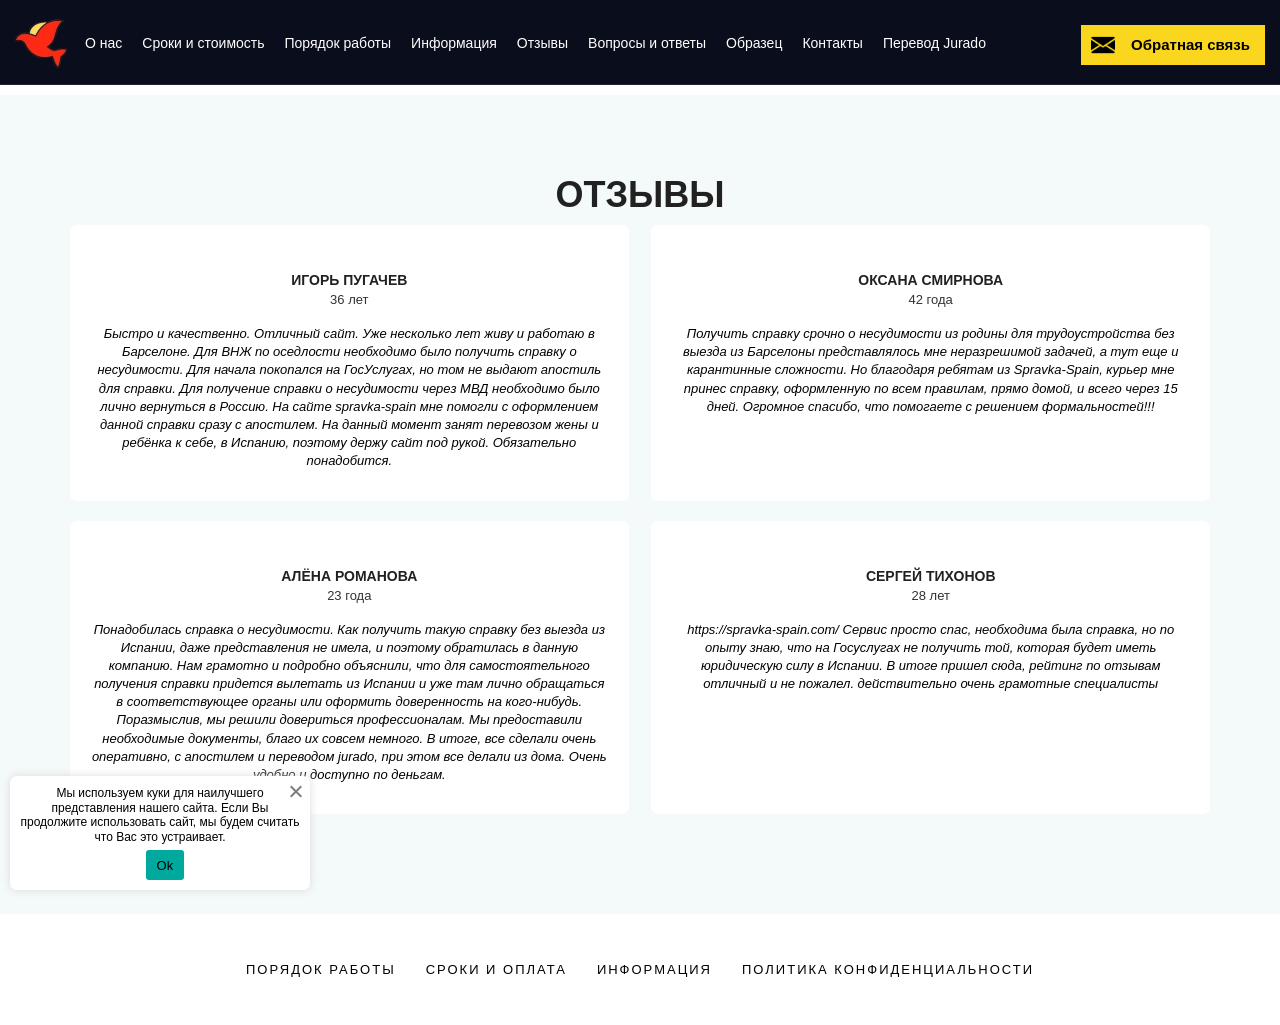
<file: otzyvy.html>
<!DOCTYPE html><html lang="ru-RU"><head><meta charset="UTF-8"><meta name="viewport" content="width=device-width, initial-scale=1"><meta http-equiv="x-ua-compatible" content="ie=edge"><meta name="google-site-verification" content="SXXNFqzIBDVK6WUmvZGpmDidYyNDqvRx-F0EWrYqlcM" /><meta name="yandex-verification" content="6617b8c60e106684" /><meta name='robots' content='index, follow, max-image-preview:large, max-snippet:-1, max-video-preview:-1' /><title>Отзывы клиентов после получения справок - Справка о несудимости в Испании без доверенности</title><meta name="description" content="Несколько довольных клиентов оставили отзывы о нашей проделанной работе по получению справки о несудимости, без нотариальной доверенности и в очень короткие сроки." /><link rel="canonical" href="https://spravka-spain.com/otzyvy" /><meta property="og:locale" content="ru_RU" /><meta property="og:type" content="article" /><meta property="og:title" content="Отзывы клиентов после получения справок - Справка о несудимости в Испании без доверенности" /><meta property="og:description" content="Несколько довольных клиентов оставили отзывы о нашей проделанной работе по получению справки о несудимости, без нотариальной доверенности и в очень короткие сроки." /><meta property="og:url" content="https://spravka-spain.com/otzyvy" /><meta property="og:site_name" content="Справка о несудимости в Испании без доверенности" /><meta property="article:modified_time" content="2021-02-16T12:34:52+00:00" /><meta property="og:image" content="https://spravka-spain.com/wp-content/uploads/2020/11/5a4fa306b0691b9827cf7efea3d5b523.jpg" /><meta name="twitter:card" content="summary_large_image" /> <script type="application/ld+json" class="yoast-schema-graph">{"@context":"https://schema.org","@graph":[{"@type":"WebPage","@id":"https://spravka-spain.com/otzyvy","url":"https://spravka-spain.com/otzyvy","name":"Отзывы клиентов после получения справок - Справка о несудимости в Испании без доверенности","isPartOf":{"@id":"https://spravka-spain.com/#website"},"datePublished":"2021-01-31T21:34:32+00:00","dateModified":"2021-02-16T12:34:52+00:00","description":"Несколько довольных клиентов оставили отзывы о нашей проделанной работе по получению справки о несудимости, без нотариальной доверенности и в очень короткие сроки.","breadcrumb":{"@id":"https://spravka-spain.com/otzyvy#breadcrumb"},"inLanguage":"ru-RU","potentialAction":[{"@type":"ReadAction","target":["https://spravka-spain.com/otzyvy"]}]},{"@type":"BreadcrumbList","@id":"https://spravka-spain.com/otzyvy#breadcrumb","itemListElement":[{"@type":"ListItem","position":1,"name":"Главная страница","item":"https://spravka-spain.com/"},{"@type":"ListItem","position":2,"name":"Отзывы"}]},{"@type":"WebSite","@id":"https://spravka-spain.com/#website","url":"https://spravka-spain.com/","name":"Справка о несудимости в Испании без доверенности","description":"Ещё один сайт на WordPress","publisher":{"@id":"https://spravka-spain.com/#organization"},"potentialAction":[{"@type":"SearchAction","target":{"@type":"EntryPoint","urlTemplate":"https://spravka-spain.com/?s={search_term_string}"},"query-input":"required name=search_term_string"}],"inLanguage":"ru-RU"},{"@type":"Organization","@id":"https://spravka-spain.com/#organization","name":"Справка о несудимости в Испании без доверенности","url":"https://spravka-spain.com/","logo":{"@type":"ImageObject","inLanguage":"ru-RU","@id":"https://spravka-spain.com/#/schema/logo/image/","url":"https://spravka-spain.com/wp-content/uploads/2020/11/cropped-f6c2504b3c79695f0ae95e64405e53b3-1.png","contentUrl":"https://spravka-spain.com/wp-content/uploads/2020/11/cropped-f6c2504b3c79695f0ae95e64405e53b3-1.png","width":64,"height":64,"caption":"Справка о несудимости в Испании без доверенности"},"image":{"@id":"https://spravka-spain.com/#/schema/logo/image/"}}]}</script> <link rel='dns-prefetch' href='//fonts.googleapis.com' /><link rel='stylesheet' id='wp-block-library-css' href='/wp-includes/css/dist/block-library/style.min.css' type='text/css' media='all' /><link rel='stylesheet' id='classic-theme-styles-css' href='/wp-includes/css/classic-themes.min.css' type='text/css' media='all' /><style id='global-styles-inline-css' type='text/css'>body{--wp--preset--color--black: #000000;--wp--preset--color--cyan-bluish-gray: #abb8c3;--wp--preset--color--white: #ffffff;--wp--preset--color--pale-pink: #f78da7;--wp--preset--color--vivid-red: #cf2e2e;--wp--preset--color--luminous-vivid-orange: #ff6900;--wp--preset--color--luminous-vivid-amber: #fcb900;--wp--preset--color--light-green-cyan: #7bdcb5;--wp--preset--color--vivid-green-cyan: #00d084;--wp--preset--color--pale-cyan-blue: #8ed1fc;--wp--preset--color--vivid-cyan-blue: #0693e3;--wp--preset--color--vivid-purple: #9b51e0;--wp--preset--gradient--vivid-cyan-blue-to-vivid-purple: linear-gradient(135deg,rgba(6,147,227,1) 0%,rgb(155,81,224) 100%);--wp--preset--gradient--light-green-cyan-to-vivid-green-cyan: linear-gradient(135deg,rgb(122,220,180) 0%,rgb(0,208,130) 100%);--wp--preset--gradient--luminous-vivid-amber-to-luminous-vivid-orange: linear-gradient(135deg,rgba(252,185,0,1) 0%,rgba(255,105,0,1) 100%);--wp--preset--gradient--luminous-vivid-orange-to-vivid-red: linear-gradient(135deg,rgba(255,105,0,1) 0%,rgb(207,46,46) 100%);--wp--preset--gradient--very-light-gray-to-cyan-bluish-gray: linear-gradient(135deg,rgb(238,238,238) 0%,rgb(169,184,195) 100%);--wp--preset--gradient--cool-to-warm-spectrum: linear-gradient(135deg,rgb(74,234,220) 0%,rgb(151,120,209) 20%,rgb(207,42,186) 40%,rgb(238,44,130) 60%,rgb(251,105,98) 80%,rgb(254,248,76) 100%);--wp--preset--gradient--blush-light-purple: linear-gradient(135deg,rgb(255,206,236) 0%,rgb(152,150,240) 100%);--wp--preset--gradient--blush-bordeaux: linear-gradient(135deg,rgb(254,205,165) 0%,rgb(254,45,45) 50%,rgb(107,0,62) 100%);--wp--preset--gradient--luminous-dusk: linear-gradient(135deg,rgb(255,203,112) 0%,rgb(199,81,192) 50%,rgb(65,88,208) 100%);--wp--preset--gradient--pale-ocean: linear-gradient(135deg,rgb(255,245,203) 0%,rgb(182,227,212) 50%,rgb(51,167,181) 100%);--wp--preset--gradient--electric-grass: linear-gradient(135deg,rgb(202,248,128) 0%,rgb(113,206,126) 100%);--wp--preset--gradient--midnight: linear-gradient(135deg,rgb(2,3,129) 0%,rgb(40,116,252) 100%);--wp--preset--duotone--dark-grayscale: url('#wp-duotone-dark-grayscale');--wp--preset--duotone--grayscale: url('#wp-duotone-grayscale');--wp--preset--duotone--purple-yellow: url('#wp-duotone-purple-yellow');--wp--preset--duotone--blue-red: url('#wp-duotone-blue-red');--wp--preset--duotone--midnight: url('#wp-duotone-midnight');--wp--preset--duotone--magenta-yellow: url('#wp-duotone-magenta-yellow');--wp--preset--duotone--purple-green: url('#wp-duotone-purple-green');--wp--preset--duotone--blue-orange: url('#wp-duotone-blue-orange');--wp--preset--font-size--small: 13px;--wp--preset--font-size--medium: 20px;--wp--preset--font-size--large: 36px;--wp--preset--font-size--x-large: 42px;--wp--preset--spacing--20: 0.44rem;--wp--preset--spacing--30: 0.67rem;--wp--preset--spacing--40: 1rem;--wp--preset--spacing--50: 1.5rem;--wp--preset--spacing--60: 2.25rem;--wp--preset--spacing--70: 3.38rem;--wp--preset--spacing--80: 5.06rem;}:where(.is-layout-flex){gap: 0.5em;}body .is-layout-flow > .alignleft{float: left;margin-inline-start: 0;margin-inline-end: 2em;}body .is-layout-flow > .alignright{float: right;margin-inline-start: 2em;margin-inline-end: 0;}body .is-layout-flow > .aligncenter{margin-left: auto !important;margin-right: auto !important;}body .is-layout-constrained > .alignleft{float: left;margin-inline-start: 0;margin-inline-end: 2em;}body .is-layout-constrained > .alignright{float: right;margin-inline-start: 2em;margin-inline-end: 0;}body .is-layout-constrained > .aligncenter{margin-left: auto !important;margin-right: auto !important;}body .is-layout-constrained > :where(:not(.alignleft):not(.alignright):not(.alignfull)){max-width: var(--wp--style--global--content-size);margin-left: auto !important;margin-right: auto !important;}body .is-layout-constrained > .alignwide{max-width: var(--wp--style--global--wide-size);}body .is-layout-flex{display: flex;}body .is-layout-flex{flex-wrap: wrap;align-items: center;}body .is-layout-flex > *{margin: 0;}:where(.wp-block-columns.is-layout-flex){gap: 2em;}.has-black-color{color: var(--wp--preset--color--black) !important;}.has-cyan-bluish-gray-color{color: var(--wp--preset--color--cyan-bluish-gray) !important;}.has-white-color{color: var(--wp--preset--color--white) !important;}.has-pale-pink-color{color: var(--wp--preset--color--pale-pink) !important;}.has-vivid-red-color{color: var(--wp--preset--color--vivid-red) !important;}.has-luminous-vivid-orange-color{color: var(--wp--preset--color--luminous-vivid-orange) !important;}.has-luminous-vivid-amber-color{color: var(--wp--preset--color--luminous-vivid-amber) !important;}.has-light-green-cyan-color{color: var(--wp--preset--color--light-green-cyan) !important;}.has-vivid-green-cyan-color{color: var(--wp--preset--color--vivid-green-cyan) !important;}.has-pale-cyan-blue-color{color: var(--wp--preset--color--pale-cyan-blue) !important;}.has-vivid-cyan-blue-color{color: var(--wp--preset--color--vivid-cyan-blue) !important;}.has-vivid-purple-color{color: var(--wp--preset--color--vivid-purple) !important;}.has-black-background-color{background-color: var(--wp--preset--color--black) !important;}.has-cyan-bluish-gray-background-color{background-color: var(--wp--preset--color--cyan-bluish-gray) !important;}.has-white-background-color{background-color: var(--wp--preset--color--white) !important;}.has-pale-pink-background-color{background-color: var(--wp--preset--color--pale-pink) !important;}.has-vivid-red-background-color{background-color: var(--wp--preset--color--vivid-red) !important;}.has-luminous-vivid-orange-background-color{background-color: var(--wp--preset--color--luminous-vivid-orange) !important;}.has-luminous-vivid-amber-background-color{background-color: var(--wp--preset--color--luminous-vivid-amber) !important;}.has-light-green-cyan-background-color{background-color: var(--wp--preset--color--light-green-cyan) !important;}.has-vivid-green-cyan-background-color{background-color: var(--wp--preset--color--vivid-green-cyan) !important;}.has-pale-cyan-blue-background-color{background-color: var(--wp--preset--color--pale-cyan-blue) !important;}.has-vivid-cyan-blue-background-color{background-color: var(--wp--preset--color--vivid-cyan-blue) !important;}.has-vivid-purple-background-color{background-color: var(--wp--preset--color--vivid-purple) !important;}.has-black-border-color{border-color: var(--wp--preset--color--black) !important;}.has-cyan-bluish-gray-border-color{border-color: var(--wp--preset--color--cyan-bluish-gray) !important;}.has-white-border-color{border-color: var(--wp--preset--color--white) !important;}.has-pale-pink-border-color{border-color: var(--wp--preset--color--pale-pink) !important;}.has-vivid-red-border-color{border-color: var(--wp--preset--color--vivid-red) !important;}.has-luminous-vivid-orange-border-color{border-color: var(--wp--preset--color--luminous-vivid-orange) !important;}.has-luminous-vivid-amber-border-color{border-color: var(--wp--preset--color--luminous-vivid-amber) !important;}.has-light-green-cyan-border-color{border-color: var(--wp--preset--color--light-green-cyan) !important;}.has-vivid-green-cyan-border-color{border-color: var(--wp--preset--color--vivid-green-cyan) !important;}.has-pale-cyan-blue-border-color{border-color: var(--wp--preset--color--pale-cyan-blue) !important;}.has-vivid-cyan-blue-border-color{border-color: var(--wp--preset--color--vivid-cyan-blue) !important;}.has-vivid-purple-border-color{border-color: var(--wp--preset--color--vivid-purple) !important;}.has-vivid-cyan-blue-to-vivid-purple-gradient-background{background: var(--wp--preset--gradient--vivid-cyan-blue-to-vivid-purple) !important;}.has-light-green-cyan-to-vivid-green-cyan-gradient-background{background: var(--wp--preset--gradient--light-green-cyan-to-vivid-green-cyan) !important;}.has-luminous-vivid-amber-to-luminous-vivid-orange-gradient-background{background: var(--wp--preset--gradient--luminous-vivid-amber-to-luminous-vivid-orange) !important;}.has-luminous-vivid-orange-to-vivid-red-gradient-background{background: var(--wp--preset--gradient--luminous-vivid-orange-to-vivid-red) !important;}.has-very-light-gray-to-cyan-bluish-gray-gradient-background{background: var(--wp--preset--gradient--very-light-gray-to-cyan-bluish-gray) !important;}.has-cool-to-warm-spectrum-gradient-background{background: var(--wp--preset--gradient--cool-to-warm-spectrum) !important;}.has-blush-light-purple-gradient-background{background: var(--wp--preset--gradient--blush-light-purple) !important;}.has-blush-bordeaux-gradient-background{background: var(--wp--preset--gradient--blush-bordeaux) !important;}.has-luminous-dusk-gradient-background{background: var(--wp--preset--gradient--luminous-dusk) !important;}.has-pale-ocean-gradient-background{background: var(--wp--preset--gradient--pale-ocean) !important;}.has-electric-grass-gradient-background{background: var(--wp--preset--gradient--electric-grass) !important;}.has-midnight-gradient-background{background: var(--wp--preset--gradient--midnight) !important;}.has-small-font-size{font-size: var(--wp--preset--font-size--small) !important;}.has-medium-font-size{font-size: var(--wp--preset--font-size--medium) !important;}.has-large-font-size{font-size: var(--wp--preset--font-size--large) !important;}.has-x-large-font-size{font-size: var(--wp--preset--font-size--x-large) !important;}
.wp-block-navigation a:where(:not(.wp-element-button)){color: inherit;}
:where(.wp-block-columns.is-layout-flex){gap: 2em;}
.wp-block-pullquote{font-size: 1.5em;line-height: 1.6;}</style><link rel='stylesheet' id='contact-form-7-css' href='/wp-content/cache/autoptimize/autoptimize_single_0e4a098f3f6e3faede64db8b9da80ba2.css' type='text/css' media='all' /><link rel='stylesheet' id='cookie-notice-front-css' href='/wp-content/plugins/cookie-notice/css/front.min.css' type='text/css' media='all' /><link rel='stylesheet' id='bootstrap-css' href='/wp-content/cache/autoptimize/autoptimize_single_957474c344c7131fb8e093449cc4893a.css' type='text/css' media='all' /><link rel='stylesheet' id='consultup-style-css' href='/wp-content/cache/autoptimize/autoptimize_single_c17d6a7da0a2ecb04df530cd06d6a413.css' type='text/css' media='all' /><link rel='stylesheet' id='consultup-default-css' href='/wp-content/cache/autoptimize/autoptimize_single_170c2591fe3e35726c3c6ab0b66b55a0.css' type='text/css' media='all' /><link rel='stylesheet' id='smartmenus-css' href='/wp-content/cache/autoptimize/autoptimize_single_14acd1ee372ca745b0b5d051447c5627.css' type='text/css' media='all' /><link rel='stylesheet' id='fancybox-css' href='/wp-content/plugins/easy-fancybox/fancybox/1.5.4/jquery.fancybox.min.css' type='text/css' media='screen' /> 
<script type='text/javascript' src='/wp-includes/js/jquery/jquery.min.js' id='jquery-core-js'></script> <script defer type='text/javascript' src='/wp-includes/js/jquery/jquery-migrate.min.js' id='jquery-migrate-js'></script> <script defer type='text/javascript' src='/wp-content/cache/autoptimize/autoptimize_single_c3a5b08af3e63049707797efe65eab86.js' id='consultup-navigation-js'></script> <script defer type='text/javascript' src='/wp-content/cache/autoptimize/autoptimize_single_fb81549ee2896513a1ed5714b1b1a0f0.js' id='bootstrap-js'></script> <script defer type='text/javascript' src='/wp-content/cache/autoptimize/autoptimize_single_a06a6b9335145f47f7f7efe73eadbbb7.js' id='smartmenus-js-js'></script> <script defer type='text/javascript' src='/wp-content/cache/autoptimize/autoptimize_single_465ec2782c56549e03e55074523e6e70.js' id='bootstrap-smartmenus-js-js'></script> <script defer type='text/javascript' src='/wp-content/cache/autoptimize/autoptimize_single_36d7f23d9f276a58aefe849a7d66aa6e.js' id='consultup-main-js-js'></script> <script defer id="wbcr_clearfy-css-lazy-load-js-extra" src="[data-uri]"></script> 
<script defer type='text/javascript' src='/wp-content/plugins/clearfy/assets/js/css-lazy-load.min.js' id='wbcr_clearfy-css-lazy-load-js'></script>  <script defer id="wpcp_disable_selection" src="[data-uri]"></script> <script defer id="wpcp_disable_Right_Click" src="[data-uri]"></script>  <script defer src="[data-uri]"></script>  <script defer src="data:text/javascript;base64,"></script> <script defer src="[data-uri]"></script><script defer src="[data-uri]"></script>  <noscript> <img height="1" width="1" style="display:none" alt="fbpx"
src="https://www.facebook.com/tr?id=2417928368221851&ev=PageView&noscript=1" /> </noscript><link rel="icon" href="/wp-content/uploads/2020/11/cropped-f6c2504b3c79695f0ae95e64405e53b3-32x32.png" sizes="32x32" /><link rel="icon" href="/wp-content/uploads/2020/11/cropped-f6c2504b3c79695f0ae95e64405e53b3-192x192.png" sizes="192x192" /><link rel="apple-touch-icon" href="/wp-content/uploads/2020/11/cropped-f6c2504b3c79695f0ae95e64405e53b3-180x180.png" /><meta name="msapplication-TileImage" content="https://spravka-spain.com/wp-content/uploads/2020/11/cropped-f6c2504b3c79695f0ae95e64405e53b3-270x270.png" /></head><body class="page-template page-template-templates page-template-fullwidth page-template-templatesfullwidth-php page page-id-170 wp-custom-logo wp-embed-responsive cookies-set cookies-accepted unselectable" > <svg xmlns="http://www.w3.org/2000/svg" viewBox="0 0 0 0" width="0" height="0" focusable="false" role="none" style="visibility: hidden; position: absolute; left: -9999px; overflow: hidden;" ><defs><filter id="wp-duotone-dark-grayscale"><feColorMatrix color-interpolation-filters="sRGB" type="matrix" values=" .299 .587 .114 0 0 .299 .587 .114 0 0 .299 .587 .114 0 0 .299 .587 .114 0 0 " /><feComponentTransfer color-interpolation-filters="sRGB" ><feFuncR type="table" tableValues="0 0.49803921568627" /><feFuncG type="table" tableValues="0 0.49803921568627" /><feFuncB type="table" tableValues="0 0.49803921568627" /><feFuncA type="table" tableValues="1 1" /></feComponentTransfer><feComposite in2="SourceGraphic" operator="in" /></filter></defs></svg><svg xmlns="http://www.w3.org/2000/svg" viewBox="0 0 0 0" width="0" height="0" focusable="false" role="none" style="visibility: hidden; position: absolute; left: -9999px; overflow: hidden;" ><defs><filter id="wp-duotone-grayscale"><feColorMatrix color-interpolation-filters="sRGB" type="matrix" values=" .299 .587 .114 0 0 .299 .587 .114 0 0 .299 .587 .114 0 0 .299 .587 .114 0 0 " /><feComponentTransfer color-interpolation-filters="sRGB" ><feFuncR type="table" tableValues="0 1" /><feFuncG type="table" tableValues="0 1" /><feFuncB type="table" tableValues="0 1" /><feFuncA type="table" tableValues="1 1" /></feComponentTransfer><feComposite in2="SourceGraphic" operator="in" /></filter></defs></svg><svg xmlns="http://www.w3.org/2000/svg" viewBox="0 0 0 0" width="0" height="0" focusable="false" role="none" style="visibility: hidden; position: absolute; left: -9999px; overflow: hidden;" ><defs><filter id="wp-duotone-purple-yellow"><feColorMatrix color-interpolation-filters="sRGB" type="matrix" values=" .299 .587 .114 0 0 .299 .587 .114 0 0 .299 .587 .114 0 0 .299 .587 .114 0 0 " /><feComponentTransfer color-interpolation-filters="sRGB" ><feFuncR type="table" tableValues="0.54901960784314 0.98823529411765" /><feFuncG type="table" tableValues="0 1" /><feFuncB type="table" tableValues="0.71764705882353 0.25490196078431" /><feFuncA type="table" tableValues="1 1" /></feComponentTransfer><feComposite in2="SourceGraphic" operator="in" /></filter></defs></svg><svg xmlns="http://www.w3.org/2000/svg" viewBox="0 0 0 0" width="0" height="0" focusable="false" role="none" style="visibility: hidden; position: absolute; left: -9999px; overflow: hidden;" ><defs><filter id="wp-duotone-blue-red"><feColorMatrix color-interpolation-filters="sRGB" type="matrix" values=" .299 .587 .114 0 0 .299 .587 .114 0 0 .299 .587 .114 0 0 .299 .587 .114 0 0 " /><feComponentTransfer color-interpolation-filters="sRGB" ><feFuncR type="table" tableValues="0 1" /><feFuncG type="table" tableValues="0 0.27843137254902" /><feFuncB type="table" tableValues="0.5921568627451 0.27843137254902" /><feFuncA type="table" tableValues="1 1" /></feComponentTransfer><feComposite in2="SourceGraphic" operator="in" /></filter></defs></svg><svg xmlns="http://www.w3.org/2000/svg" viewBox="0 0 0 0" width="0" height="0" focusable="false" role="none" style="visibility: hidden; position: absolute; left: -9999px; overflow: hidden;" ><defs><filter id="wp-duotone-midnight"><feColorMatrix color-interpolation-filters="sRGB" type="matrix" values=" .299 .587 .114 0 0 .299 .587 .114 0 0 .299 .587 .114 0 0 .299 .587 .114 0 0 " /><feComponentTransfer color-interpolation-filters="sRGB" ><feFuncR type="table" tableValues="0 0" /><feFuncG type="table" tableValues="0 0.64705882352941" /><feFuncB type="table" tableValues="0 1" /><feFuncA type="table" tableValues="1 1" /></feComponentTransfer><feComposite in2="SourceGraphic" operator="in" /></filter></defs></svg><svg xmlns="http://www.w3.org/2000/svg" viewBox="0 0 0 0" width="0" height="0" focusable="false" role="none" style="visibility: hidden; position: absolute; left: -9999px; overflow: hidden;" ><defs><filter id="wp-duotone-magenta-yellow"><feColorMatrix color-interpolation-filters="sRGB" type="matrix" values=" .299 .587 .114 0 0 .299 .587 .114 0 0 .299 .587 .114 0 0 .299 .587 .114 0 0 " /><feComponentTransfer color-interpolation-filters="sRGB" ><feFuncR type="table" tableValues="0.78039215686275 1" /><feFuncG type="table" tableValues="0 0.94901960784314" /><feFuncB type="table" tableValues="0.35294117647059 0.47058823529412" /><feFuncA type="table" tableValues="1 1" /></feComponentTransfer><feComposite in2="SourceGraphic" operator="in" /></filter></defs></svg><svg xmlns="http://www.w3.org/2000/svg" viewBox="0 0 0 0" width="0" height="0" focusable="false" role="none" style="visibility: hidden; position: absolute; left: -9999px; overflow: hidden;" ><defs><filter id="wp-duotone-purple-green"><feColorMatrix color-interpolation-filters="sRGB" type="matrix" values=" .299 .587 .114 0 0 .299 .587 .114 0 0 .299 .587 .114 0 0 .299 .587 .114 0 0 " /><feComponentTransfer color-interpolation-filters="sRGB" ><feFuncR type="table" tableValues="0.65098039215686 0.40392156862745" /><feFuncG type="table" tableValues="0 1" /><feFuncB type="table" tableValues="0.44705882352941 0.4" /><feFuncA type="table" tableValues="1 1" /></feComponentTransfer><feComposite in2="SourceGraphic" operator="in" /></filter></defs></svg><svg xmlns="http://www.w3.org/2000/svg" viewBox="0 0 0 0" width="0" height="0" focusable="false" role="none" style="visibility: hidden; position: absolute; left: -9999px; overflow: hidden;" ><defs><filter id="wp-duotone-blue-orange"><feColorMatrix color-interpolation-filters="sRGB" type="matrix" values=" .299 .587 .114 0 0 .299 .587 .114 0 0 .299 .587 .114 0 0 .299 .587 .114 0 0 " /><feComponentTransfer color-interpolation-filters="sRGB" ><feFuncR type="table" tableValues="0.098039215686275 1" /><feFuncG type="table" tableValues="0 0.66274509803922" /><feFuncB type="table" tableValues="0.84705882352941 0.41960784313725" /><feFuncA type="table" tableValues="1 1" /></feComponentTransfer><feComposite in2="SourceGraphic" operator="in" /></filter></defs></svg><a class="skip-link screen-reader-text" href="#content"></a><div class="wrapper"><header class="ti-headwidget trans" ><div class="container"><div class="ti-nav-widget-area"><div class="row"> <a href="/" class="navbar-brand" rel="home"><noscript><img width="64" height="64" src="/wp-content/uploads/2020/11/cropped-f6c2504b3c79695f0ae95e64405e53b3-1.png" class="custom-logo" alt="Справка о несудимости в Испании без доверенности" decoding="async" title="Отзывы" /></noscript><img width="64" height="64" src='data:image/svg+xml,%3Csvg%20xmlns=%22http://www.w3.org/2000/svg%22%20viewBox=%220%200%2064%2064%22%3E%3C/svg%3E' data-src="/wp-content/uploads/2020/11/cropped-f6c2504b3c79695f0ae95e64405e53b3-1.png" class="lazyload custom-logo" alt="Справка о несудимости в Испании без доверенности" decoding="async" title="Отзывы" /></a><nav class="navbar navbar-default navbar-static-top navbar-wp"><div class="menu-menyu-v-shapke-container"><ul id="menu-menyu-v-shapke" class="menu"><li id="menu-item-69" class="menu-item menu-item-type-custom menu-item-object-custom menu-item-69"><a href="/#a5">О нас</a></li><li id="menu-item-70" class="menu-item menu-item-type-custom menu-item-object-custom menu-item-70"><a href="/#a3">Сроки и стоимость</a></li><li id="menu-item-71" class="menu-item menu-item-type-custom menu-item-object-custom menu-item-71"><a href="/#a2">Порядок работы</a></li><li id="menu-item-178" class="menu-item menu-item-type-post_type menu-item-object-page menu-item-178"><a href="/poleznaya-informacziya">Информация</a></li><li id="menu-item-172" class="menu-item menu-item-type-post_type menu-item-object-page current-menu-item page_item page-item-170 current_page_item menu-item-172 active"><a href="/otzyvy" aria-current="page">Отзывы</a></li><li id="menu-item-168" class="menu-item menu-item-type-post_type menu-item-object-page menu-item-168"><a href="/faq">Вопросы и ответы</a></li><li id="menu-item-206" class="menu-item menu-item-type-custom menu-item-object-custom menu-item-206"><a href="/#a10">Образец</a></li><li id="menu-item-162" class="menu-item menu-item-type-post_type menu-item-object-page menu-item-162"><a href="/kontakty">Контакты</a></li><li id="menu-item-123" class="menu-item menu-item-type-post_type menu-item-object-page menu-item-123"><a href="/traductor-jurado">Перевод Jurado</a></li></ul></div></nav> <a href="#contact_form_pop_up" class="btn1 fancybox-inline">Обратная связь</a></div></div></div></header><main id="content"><p></p><div id="a6" class="con"><div class="container"><h2>Отзывы</h2><div class="a6"><div class="a6-1"><p></p><h3>ИГОРЬ ПУГАЧЕВ</h3><div class="a6-2">36 лет</div><p>Быстро и качественно. Отличный сайт. Уже несколько лет живу и работаю в Барселоне. Для ВНЖ по оседлости необходимо было получить справку о несудимости. Для начала покопался на ГосУслугах, но том не выдают апостиль для справки. Для получение справки о несудимости через МВД необходимо было лично вернуться в Россию. На сайте spravka-spain мне помогли с оформлением данной справки сразу с апостилем. На данный момент занят перевозом жены и ребёнка к себе, в Испанию, поэтому держу сайт под рукой. Обязательно понадобится.</p></div><div class="a6-1"><p></p><h3>ОКСАНА СМИРНОВА</h3><div class="a6-2">42 года</div><p>Получить справку срочно о несудимости из родины для трудоустройства без выезда из Барселоны представлялось мне неразрешимой задачей, а тут еще и карантинные сложности. Но благодаря ребятам из Spravka-Spain, курьер мне принес справку, оформленную по всем правилам, прямо домой, и всего через 15 дней. Огромное спасибо, что помогаете с решением формальностей!!!</p></div><div class="a6-1"><p></p><h3>АЛЁНА РОМАНОВА</h3><div class="a6-2">23 года</div><p>Понадобилась справка о несудимости. Как получить такую справку без выезда из Испании, даже представления не имела, и поэтому обратилась в данную компанию. Нам грамотно и подробно объяснили, что для самостоятельного получения справки придется вылетать из Испании и уже там лично обращаться в соответствующее органы или оформить доверенность на кого-нибудь. Поразмыслив, мы решили довериться профессионалам. Мы предоставили необходимые документы, благо их совсем немного. В итоге, все сделали очень оперативно, с апостилем и переводом jurado, при этом все делали из дома. Очень удобно и доступно по деньгам.</p></div><div class="a6-1"><p></p><h3>СЕРГЕЙ ТИХОНОВ</h3><div class="a6-2">28 лет</div><p>https://spravka-spain.com/ Сервис просто спас, необходима была справка, но по опыту знаю, что на Госуслугах не получить той, которая будет иметь юридическую силу в Испании. В итоге пришел сюда, рейтинг по отзывам отличный и не пожалел. действительно очень грамотные специалисты</p></div></div></div></div></main> <a href="tel:+34698989989" class="phone2"></a><footer><div class="container"><div class="row"><div class="menu-menyu-v-podvale-container"><ul id="menu-menyu-v-podvale" class="menu"><li id="menu-item-55" class="menu-item menu-item-type-custom menu-item-object-custom menu-item-55"><a href="/#a2">Порядок работы</a></li><li id="menu-item-57" class="menu-item menu-item-type-custom menu-item-object-custom menu-item-57"><a href="/#a3">Сроки и оплата</a></li><li id="menu-item-58" class="menu-item menu-item-type-custom menu-item-object-custom menu-item-58"><a href="/poleznaya-informacziya">Информация</a></li><li id="menu-item-59" class="fancybox-inline menu-item menu-item-type-custom menu-item-object-custom menu-item-59"><a href="#contact_form_pop_up1">Политика конфиденциальности</a></li></ul></div></div></div></footer></div> <a href="#" class="page-scroll-up"><i class="fa fa-long-arrow-up"></i></a><div id="wpcp-error-message" class="msgmsg-box-wpcp hideme"><span>error: </span>Content is protected !!</div> <script defer src="[data-uri]"></script> <style>@media print {
	body * {display: none !important;}
		body:after {
		content: "You are not allowed to print preview this page, Thank you"; }
	}</style><style type="text/css">#wpcp-error-message {
	    direction: ltr;
	    text-align: center;
	    transition: opacity 900ms ease 0s;
	    z-index: 99999999;
	}
	.hideme {
    	opacity:0;
    	visibility: hidden;
	}
	.showme {
    	opacity:1;
    	visibility: visible;
	}
	.msgmsg-box-wpcp {
		border:1px solid #f5aca6;
		border-radius: 10px;
		color: #555;
		font-family: Tahoma;
		font-size: 11px;
		margin: 10px;
		padding: 10px 36px;
		position: fixed;
		width: 255px;
		top: 50%;
  		left: 50%;
  		margin-top: -10px;
  		margin-left: -130px;
  		-webkit-box-shadow: 0px 0px 34px 2px rgba(242,191,191,1);
		-moz-box-shadow: 0px 0px 34px 2px rgba(242,191,191,1);
		box-shadow: 0px 0px 34px 2px rgba(242,191,191,1);
	}
	.msgmsg-box-wpcp span {
		font-weight:bold;
		text-transform:uppercase;
	}
		.warning-wpcp {
		background:#ffecec url('/wp-content/plugins/wp-content-copy-protector/images/warning.png') no-repeat 10px 50%;
	}</style> <script defer src="[data-uri]"></script> <div id='fb-pxl-ajax-code'></div><noscript><style>.lazyload{display:none;}</style></noscript><script data-noptimize="1">window.lazySizesConfig=window.lazySizesConfig||{};window.lazySizesConfig.loadMode=1;</script><script defer data-noptimize="1" src='/wp-content/plugins/autoptimize/classes/external/js/lazysizes.min.js'></script>   <script defer id="cookie-notice-front-js-before" src="[data-uri]"></script> <script defer type='text/javascript' src='/wp-content/plugins/cookie-notice/js/front.min.js' id='cookie-notice-front-js'></script> <script defer type='text/javascript' src='/wp-content/plugins/easy-fancybox/vendor/purify.min.js' id='fancybox-purify-js'></script> <script defer type='text/javascript' src='/wp-content/plugins/easy-fancybox/fancybox/1.5.4/jquery.fancybox.min.js' id='jquery-fancybox-js'></script> <script defer id="jquery-fancybox-js-after" src="[data-uri]"></script> <script defer src="[data-uri]"></script> <div id="cookie-notice" role="dialog" class="cookie-notice-hidden cookie-revoke-hidden cn-position-bottom" aria-label="Cookie Notice" style="background-color: rgba(255,255,255,1);"><div class="cookie-notice-container" style="color: #0a0a0a"><span id="cn-notice-text" class="cn-text-container">Мы используем куки для наилучшего представления нашего сайта. Если Вы продолжите использовать сайт, мы будем считать что Вас это устраивает.</span><span id="cn-notice-buttons" class="cn-buttons-container"><a href="#" id="cn-accept-cookie" data-cookie-set="accept" class="cn-set-cookie cn-button" aria-label="Ok" style="background-color: #00a99d">Ok</a></span><span id="cn-close-notice" data-cookie-set="accept" class="cn-close-icon" title="Нет"></span></div></div>  <script defer src="https://www.googletagmanager.com/gtag/js?id=AW-779406305"></script> <script defer src="[data-uri]"></script> <script defer src="[data-uri]"></script>  <script>(function(i,s,o,g,r,a,m){i['GoogleAnalyticsObject']=r;i[r]=i[r]||function(){
(i[r].q=i[r].q||[]).push(arguments)},i[r].l=1*new Date();a=s.createElement(o),
m=s.getElementsByTagName(o)[0];a.async=1;a.src=g;m.parentNode.insertBefore(a,m)
})(window,document,'script','https://www.google-analytics.com/analytics.js','ga');
 
ga('create', 'UA-171734943-1', 'auto');
ga('send', 'pageview');</script>  <script defer src="[data-uri]"></script> <script defer src="[data-uri]"></script> <div class="popap1"><div style="display:none" class="fancybox-hidden"><div id="contact_form_pop_up"><div class="wpcf7 no-js" id="wpcf7-f78-o1" lang="ru-RU" dir="ltr"><div class="screen-reader-response"><p role="status" aria-live="polite" aria-atomic="true"></p><ul></ul></div><form action="/otzyvy#wpcf7-f78-o1" method="post" class="wpcf7-form init" aria-label="Контактная форма" novalidate="novalidate" data-status="init"><div style="display: none;"> <input type="hidden" name="_wpcf7" value="78" /> <input type="hidden" name="_wpcf7_version" value="5.7.7" /> <input type="hidden" name="_wpcf7_locale" value="ru_RU" /> <input type="hidden" name="_wpcf7_unit_tag" value="wpcf7-f78-o1" /> <input type="hidden" name="_wpcf7_container_post" value="0" /> <input type="hidden" name="_wpcf7_posted_data_hash" value="" /></div><p><label><span class="wpcf7-form-control-wrap" data-name="your-name"><input size="40" class="wpcf7-form-control wpcf7-text wpcf7-validates-as-required" aria-required="true" aria-invalid="false" placeholder="Имя" value="" type="text" name="your-name" /></span> </label><br /> <label><span class="wpcf7-form-control-wrap" data-name="tel-568"><input size="40" class="wpcf7-form-control wpcf7-text wpcf7-tel wpcf7-validates-as-required wpcf7-validates-as-tel telefon" aria-required="true" aria-invalid="false" placeholder="Телефон*" value="" type="tel" name="tel-568" /></span></label><br /> <input class="wpcf7-form-control has-spinner wpcf7-submit" type="submit" value="Отправить" /></p><div class="wpcf7-response-output" aria-hidden="true"></div></form></div></div></div></div><div style="display:none; " class="fancybox-hidden"><div id="contact_form_pop_up1" style="width:280px;"><p>Компания Spravka-Spain гарантирует, что личные сведения, полученные в распоряжение компании при заполнении форм на сайте или каким-либо другим образом, не передаются третьим лицам и организациям без разрешения пользователей, за исключением случаев, когда этого требует закон или судебное решение.</p></div></div>  <script defer src="[data-uri]"></script> <noscript><div><img src="https://mc.yandex.ru/watch/51111977" style="position:absolute; left:-9999px;" alt="" /></div></noscript>  <script defer src="[data-uri]"></script> <script defer src="[data-uri]"></script> <script>
/* Static hosting: Contact Form 7 has no backend here, so form submissions go to WhatsApp. */
document.addEventListener('submit', function (e) {
  var f = e.target;
  if (!f || !f.classList || !f.classList.contains('wpcf7-form')) return;
  e.preventDefault();
  e.stopImmediatePropagation();
  var lines = [];
  f.querySelectorAll('input, textarea, select').forEach(function (el) {
    if (el.type === 'hidden' || el.type === 'submit' || el.type === 'checkbox' || !el.value.trim()) return;
    var label = (el.getAttribute('placeholder') || el.name || '').replace(/\*$/, '');
    lines.push(label + ': ' + el.value.trim());
  });
  var tel = f.querySelector('input[type="tel"]');
  if (tel && !tel.value.trim()) { tel.focus(); tel.style.outline = '2px solid #e33'; return; }
  var text = 'Здравствуйте. Меня интересует справка об отсутствии судимости.\n' + lines.join('\n');
  window.location.href = 'https://wa.me/34698989989?text=' + encodeURIComponent(text);
}, true);
</script>
</body></html><!-- WP Fastest Cache file was created in 0.15043187141418 seconds, on 12-10-24 1:47:05 -->
</file>
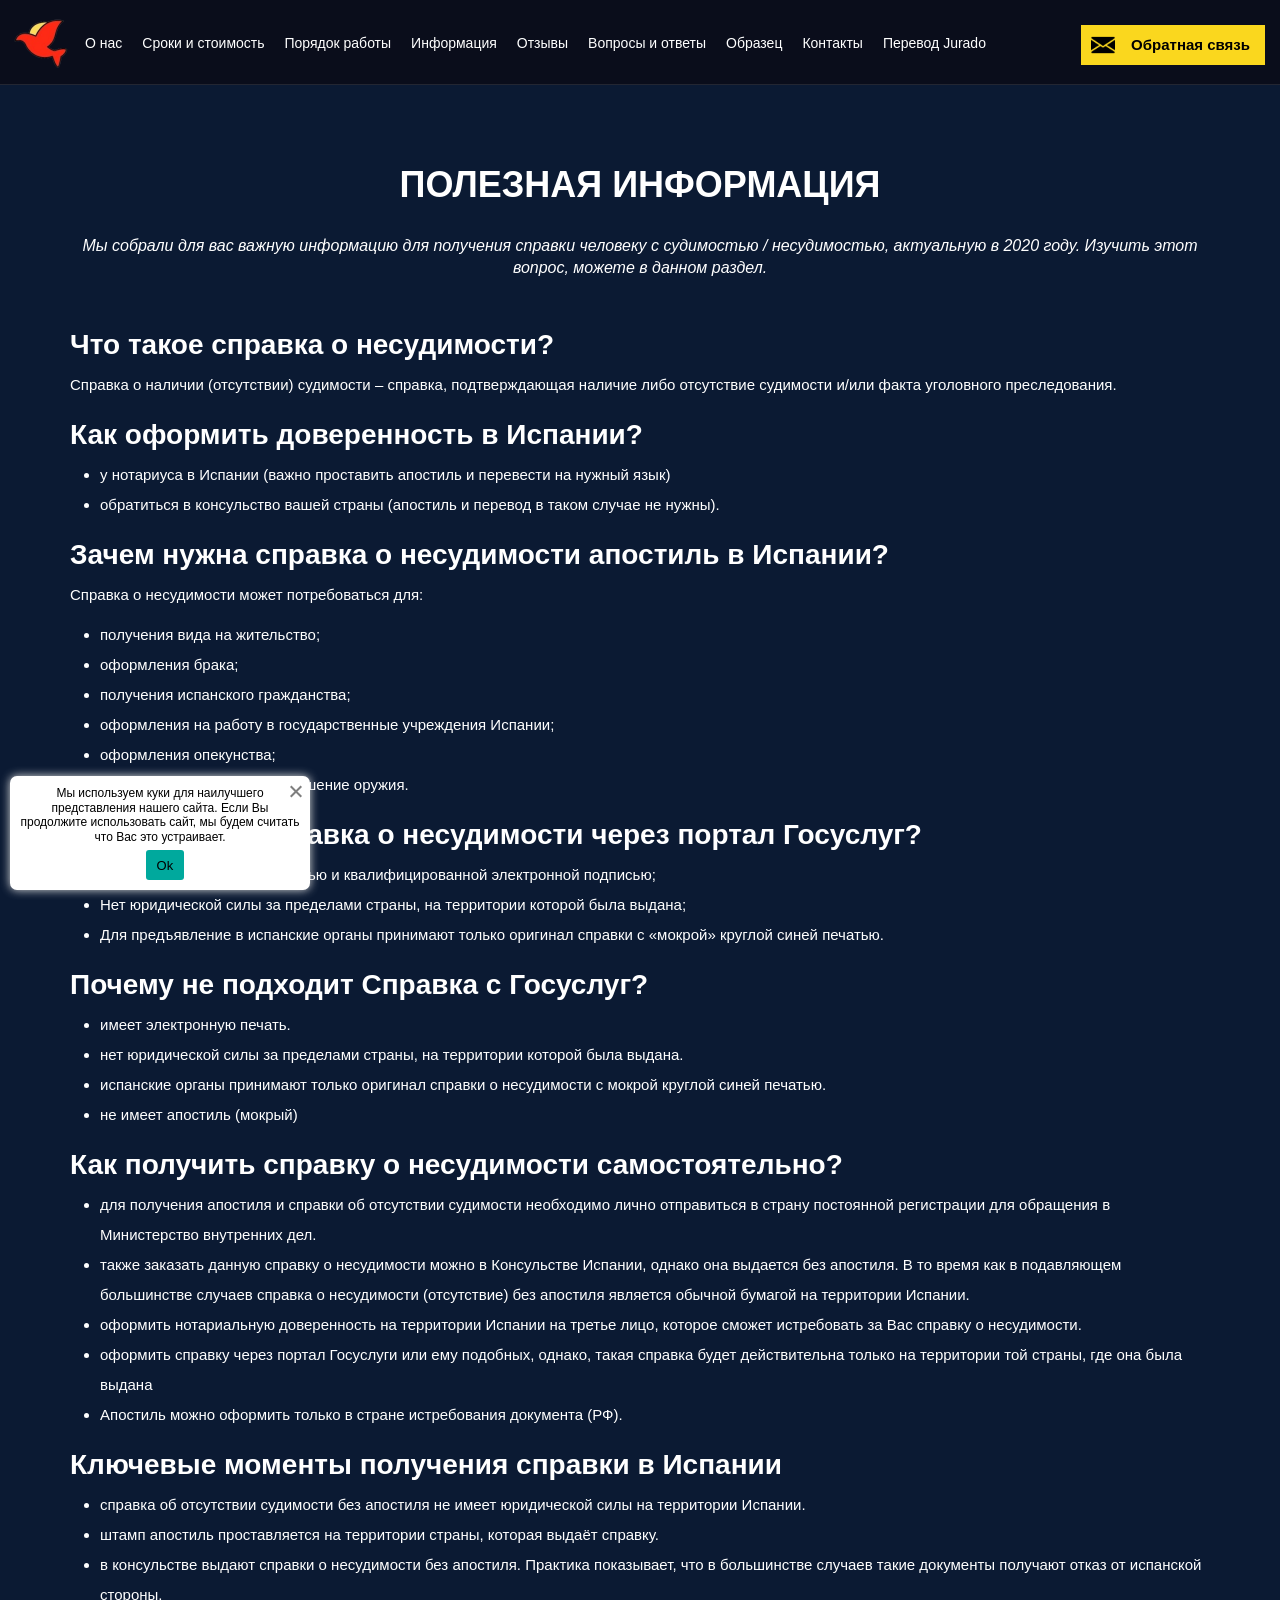
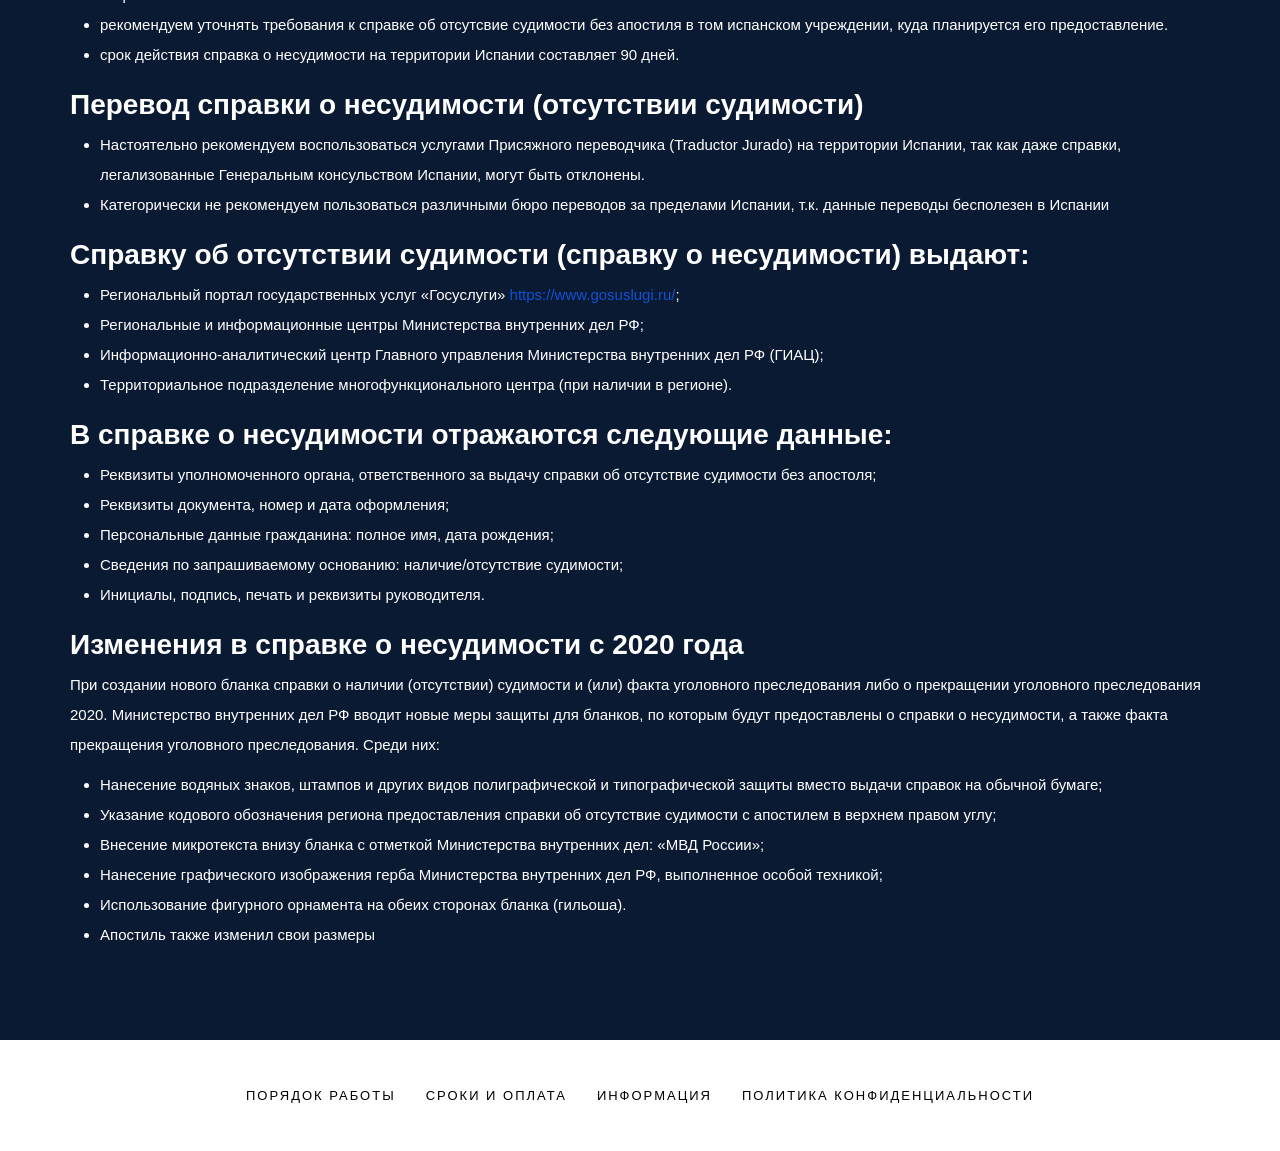
<file: poleznaya-informacziya.html>
<!DOCTYPE html><html lang="ru-RU"><head><meta charset="UTF-8"><meta name="viewport" content="width=device-width, initial-scale=1"><meta http-equiv="x-ua-compatible" content="ie=edge"><meta name="google-site-verification" content="SXXNFqzIBDVK6WUmvZGpmDidYyNDqvRx-F0EWrYqlcM" /><meta name="yandex-verification" content="6617b8c60e106684" /><meta name='robots' content='index, follow, max-image-preview:large, max-snippet:-1, max-video-preview:-1' /><title>Полезная и важная информация о справке об отсутствия судимости</title><meta name="description" content="Прежде чем делать справку о несудимости прочтите эту информацию на сайте spravka-spain. У знайте как ее сделать быстро и какие документы нужны для оформления, когда вы находитесь на в Испании." /><link rel="canonical" href="https://spravka-spain.com/poleznaya-informacziya" /><meta property="og:locale" content="ru_RU" /><meta property="og:type" content="article" /><meta property="og:title" content="Полезная и важная информация о справке об отсутствия судимости" /><meta property="og:description" content="Прежде чем делать справку о несудимости прочтите эту информацию на сайте spravka-spain. У знайте как ее сделать быстро и какие документы нужны для оформления, когда вы находитесь на в Испании." /><meta property="og:url" content="https://spravka-spain.com/poleznaya-informacziya" /><meta property="og:site_name" content="Справка о несудимости в Испании без доверенности" /><meta property="article:modified_time" content="2021-02-05T19:34:30+00:00" /><meta name="twitter:card" content="summary_large_image" /> <script type="application/ld+json" class="yoast-schema-graph">{"@context":"https://schema.org","@graph":[{"@type":"WebPage","@id":"https://spravka-spain.com/poleznaya-informacziya","url":"https://spravka-spain.com/poleznaya-informacziya","name":"Полезная и важная информация о справке об отсутствия судимости","isPartOf":{"@id":"https://spravka-spain.com/#website"},"datePublished":"2021-02-05T16:00:22+00:00","dateModified":"2021-02-05T19:34:30+00:00","description":"Прежде чем делать справку о несудимости прочтите эту информацию на сайте spravka-spain. У знайте как ее сделать быстро и какие документы нужны для оформления, когда вы находитесь на в Испании.","breadcrumb":{"@id":"https://spravka-spain.com/poleznaya-informacziya#breadcrumb"},"inLanguage":"ru-RU","potentialAction":[{"@type":"ReadAction","target":["https://spravka-spain.com/poleznaya-informacziya"]}]},{"@type":"BreadcrumbList","@id":"https://spravka-spain.com/poleznaya-informacziya#breadcrumb","itemListElement":[{"@type":"ListItem","position":1,"name":"Главная страница","item":"https://spravka-spain.com/"},{"@type":"ListItem","position":2,"name":"Полезная информация"}]},{"@type":"WebSite","@id":"https://spravka-spain.com/#website","url":"https://spravka-spain.com/","name":"Справка о несудимости в Испании без доверенности","description":"Ещё один сайт на WordPress","publisher":{"@id":"https://spravka-spain.com/#organization"},"potentialAction":[{"@type":"SearchAction","target":{"@type":"EntryPoint","urlTemplate":"https://spravka-spain.com/?s={search_term_string}"},"query-input":"required name=search_term_string"}],"inLanguage":"ru-RU"},{"@type":"Organization","@id":"https://spravka-spain.com/#organization","name":"Справка о несудимости в Испании без доверенности","url":"https://spravka-spain.com/","logo":{"@type":"ImageObject","inLanguage":"ru-RU","@id":"https://spravka-spain.com/#/schema/logo/image/","url":"https://spravka-spain.com/wp-content/uploads/2020/11/cropped-f6c2504b3c79695f0ae95e64405e53b3-1.png","contentUrl":"https://spravka-spain.com/wp-content/uploads/2020/11/cropped-f6c2504b3c79695f0ae95e64405e53b3-1.png","width":64,"height":64,"caption":"Справка о несудимости в Испании без доверенности"},"image":{"@id":"https://spravka-spain.com/#/schema/logo/image/"}}]}</script> <link rel='dns-prefetch' href='//fonts.googleapis.com' /><link rel='stylesheet' id='wp-block-library-css' href='/wp-includes/css/dist/block-library/style.min.css' type='text/css' media='all' /><link rel='stylesheet' id='classic-theme-styles-css' href='/wp-includes/css/classic-themes.min.css' type='text/css' media='all' /><style id='global-styles-inline-css' type='text/css'>body{--wp--preset--color--black: #000000;--wp--preset--color--cyan-bluish-gray: #abb8c3;--wp--preset--color--white: #ffffff;--wp--preset--color--pale-pink: #f78da7;--wp--preset--color--vivid-red: #cf2e2e;--wp--preset--color--luminous-vivid-orange: #ff6900;--wp--preset--color--luminous-vivid-amber: #fcb900;--wp--preset--color--light-green-cyan: #7bdcb5;--wp--preset--color--vivid-green-cyan: #00d084;--wp--preset--color--pale-cyan-blue: #8ed1fc;--wp--preset--color--vivid-cyan-blue: #0693e3;--wp--preset--color--vivid-purple: #9b51e0;--wp--preset--gradient--vivid-cyan-blue-to-vivid-purple: linear-gradient(135deg,rgba(6,147,227,1) 0%,rgb(155,81,224) 100%);--wp--preset--gradient--light-green-cyan-to-vivid-green-cyan: linear-gradient(135deg,rgb(122,220,180) 0%,rgb(0,208,130) 100%);--wp--preset--gradient--luminous-vivid-amber-to-luminous-vivid-orange: linear-gradient(135deg,rgba(252,185,0,1) 0%,rgba(255,105,0,1) 100%);--wp--preset--gradient--luminous-vivid-orange-to-vivid-red: linear-gradient(135deg,rgba(255,105,0,1) 0%,rgb(207,46,46) 100%);--wp--preset--gradient--very-light-gray-to-cyan-bluish-gray: linear-gradient(135deg,rgb(238,238,238) 0%,rgb(169,184,195) 100%);--wp--preset--gradient--cool-to-warm-spectrum: linear-gradient(135deg,rgb(74,234,220) 0%,rgb(151,120,209) 20%,rgb(207,42,186) 40%,rgb(238,44,130) 60%,rgb(251,105,98) 80%,rgb(254,248,76) 100%);--wp--preset--gradient--blush-light-purple: linear-gradient(135deg,rgb(255,206,236) 0%,rgb(152,150,240) 100%);--wp--preset--gradient--blush-bordeaux: linear-gradient(135deg,rgb(254,205,165) 0%,rgb(254,45,45) 50%,rgb(107,0,62) 100%);--wp--preset--gradient--luminous-dusk: linear-gradient(135deg,rgb(255,203,112) 0%,rgb(199,81,192) 50%,rgb(65,88,208) 100%);--wp--preset--gradient--pale-ocean: linear-gradient(135deg,rgb(255,245,203) 0%,rgb(182,227,212) 50%,rgb(51,167,181) 100%);--wp--preset--gradient--electric-grass: linear-gradient(135deg,rgb(202,248,128) 0%,rgb(113,206,126) 100%);--wp--preset--gradient--midnight: linear-gradient(135deg,rgb(2,3,129) 0%,rgb(40,116,252) 100%);--wp--preset--duotone--dark-grayscale: url('#wp-duotone-dark-grayscale');--wp--preset--duotone--grayscale: url('#wp-duotone-grayscale');--wp--preset--duotone--purple-yellow: url('#wp-duotone-purple-yellow');--wp--preset--duotone--blue-red: url('#wp-duotone-blue-red');--wp--preset--duotone--midnight: url('#wp-duotone-midnight');--wp--preset--duotone--magenta-yellow: url('#wp-duotone-magenta-yellow');--wp--preset--duotone--purple-green: url('#wp-duotone-purple-green');--wp--preset--duotone--blue-orange: url('#wp-duotone-blue-orange');--wp--preset--font-size--small: 13px;--wp--preset--font-size--medium: 20px;--wp--preset--font-size--large: 36px;--wp--preset--font-size--x-large: 42px;--wp--preset--spacing--20: 0.44rem;--wp--preset--spacing--30: 0.67rem;--wp--preset--spacing--40: 1rem;--wp--preset--spacing--50: 1.5rem;--wp--preset--spacing--60: 2.25rem;--wp--preset--spacing--70: 3.38rem;--wp--preset--spacing--80: 5.06rem;}:where(.is-layout-flex){gap: 0.5em;}body .is-layout-flow > .alignleft{float: left;margin-inline-start: 0;margin-inline-end: 2em;}body .is-layout-flow > .alignright{float: right;margin-inline-start: 2em;margin-inline-end: 0;}body .is-layout-flow > .aligncenter{margin-left: auto !important;margin-right: auto !important;}body .is-layout-constrained > .alignleft{float: left;margin-inline-start: 0;margin-inline-end: 2em;}body .is-layout-constrained > .alignright{float: right;margin-inline-start: 2em;margin-inline-end: 0;}body .is-layout-constrained > .aligncenter{margin-left: auto !important;margin-right: auto !important;}body .is-layout-constrained > :where(:not(.alignleft):not(.alignright):not(.alignfull)){max-width: var(--wp--style--global--content-size);margin-left: auto !important;margin-right: auto !important;}body .is-layout-constrained > .alignwide{max-width: var(--wp--style--global--wide-size);}body .is-layout-flex{display: flex;}body .is-layout-flex{flex-wrap: wrap;align-items: center;}body .is-layout-flex > *{margin: 0;}:where(.wp-block-columns.is-layout-flex){gap: 2em;}.has-black-color{color: var(--wp--preset--color--black) !important;}.has-cyan-bluish-gray-color{color: var(--wp--preset--color--cyan-bluish-gray) !important;}.has-white-color{color: var(--wp--preset--color--white) !important;}.has-pale-pink-color{color: var(--wp--preset--color--pale-pink) !important;}.has-vivid-red-color{color: var(--wp--preset--color--vivid-red) !important;}.has-luminous-vivid-orange-color{color: var(--wp--preset--color--luminous-vivid-orange) !important;}.has-luminous-vivid-amber-color{color: var(--wp--preset--color--luminous-vivid-amber) !important;}.has-light-green-cyan-color{color: var(--wp--preset--color--light-green-cyan) !important;}.has-vivid-green-cyan-color{color: var(--wp--preset--color--vivid-green-cyan) !important;}.has-pale-cyan-blue-color{color: var(--wp--preset--color--pale-cyan-blue) !important;}.has-vivid-cyan-blue-color{color: var(--wp--preset--color--vivid-cyan-blue) !important;}.has-vivid-purple-color{color: var(--wp--preset--color--vivid-purple) !important;}.has-black-background-color{background-color: var(--wp--preset--color--black) !important;}.has-cyan-bluish-gray-background-color{background-color: var(--wp--preset--color--cyan-bluish-gray) !important;}.has-white-background-color{background-color: var(--wp--preset--color--white) !important;}.has-pale-pink-background-color{background-color: var(--wp--preset--color--pale-pink) !important;}.has-vivid-red-background-color{background-color: var(--wp--preset--color--vivid-red) !important;}.has-luminous-vivid-orange-background-color{background-color: var(--wp--preset--color--luminous-vivid-orange) !important;}.has-luminous-vivid-amber-background-color{background-color: var(--wp--preset--color--luminous-vivid-amber) !important;}.has-light-green-cyan-background-color{background-color: var(--wp--preset--color--light-green-cyan) !important;}.has-vivid-green-cyan-background-color{background-color: var(--wp--preset--color--vivid-green-cyan) !important;}.has-pale-cyan-blue-background-color{background-color: var(--wp--preset--color--pale-cyan-blue) !important;}.has-vivid-cyan-blue-background-color{background-color: var(--wp--preset--color--vivid-cyan-blue) !important;}.has-vivid-purple-background-color{background-color: var(--wp--preset--color--vivid-purple) !important;}.has-black-border-color{border-color: var(--wp--preset--color--black) !important;}.has-cyan-bluish-gray-border-color{border-color: var(--wp--preset--color--cyan-bluish-gray) !important;}.has-white-border-color{border-color: var(--wp--preset--color--white) !important;}.has-pale-pink-border-color{border-color: var(--wp--preset--color--pale-pink) !important;}.has-vivid-red-border-color{border-color: var(--wp--preset--color--vivid-red) !important;}.has-luminous-vivid-orange-border-color{border-color: var(--wp--preset--color--luminous-vivid-orange) !important;}.has-luminous-vivid-amber-border-color{border-color: var(--wp--preset--color--luminous-vivid-amber) !important;}.has-light-green-cyan-border-color{border-color: var(--wp--preset--color--light-green-cyan) !important;}.has-vivid-green-cyan-border-color{border-color: var(--wp--preset--color--vivid-green-cyan) !important;}.has-pale-cyan-blue-border-color{border-color: var(--wp--preset--color--pale-cyan-blue) !important;}.has-vivid-cyan-blue-border-color{border-color: var(--wp--preset--color--vivid-cyan-blue) !important;}.has-vivid-purple-border-color{border-color: var(--wp--preset--color--vivid-purple) !important;}.has-vivid-cyan-blue-to-vivid-purple-gradient-background{background: var(--wp--preset--gradient--vivid-cyan-blue-to-vivid-purple) !important;}.has-light-green-cyan-to-vivid-green-cyan-gradient-background{background: var(--wp--preset--gradient--light-green-cyan-to-vivid-green-cyan) !important;}.has-luminous-vivid-amber-to-luminous-vivid-orange-gradient-background{background: var(--wp--preset--gradient--luminous-vivid-amber-to-luminous-vivid-orange) !important;}.has-luminous-vivid-orange-to-vivid-red-gradient-background{background: var(--wp--preset--gradient--luminous-vivid-orange-to-vivid-red) !important;}.has-very-light-gray-to-cyan-bluish-gray-gradient-background{background: var(--wp--preset--gradient--very-light-gray-to-cyan-bluish-gray) !important;}.has-cool-to-warm-spectrum-gradient-background{background: var(--wp--preset--gradient--cool-to-warm-spectrum) !important;}.has-blush-light-purple-gradient-background{background: var(--wp--preset--gradient--blush-light-purple) !important;}.has-blush-bordeaux-gradient-background{background: var(--wp--preset--gradient--blush-bordeaux) !important;}.has-luminous-dusk-gradient-background{background: var(--wp--preset--gradient--luminous-dusk) !important;}.has-pale-ocean-gradient-background{background: var(--wp--preset--gradient--pale-ocean) !important;}.has-electric-grass-gradient-background{background: var(--wp--preset--gradient--electric-grass) !important;}.has-midnight-gradient-background{background: var(--wp--preset--gradient--midnight) !important;}.has-small-font-size{font-size: var(--wp--preset--font-size--small) !important;}.has-medium-font-size{font-size: var(--wp--preset--font-size--medium) !important;}.has-large-font-size{font-size: var(--wp--preset--font-size--large) !important;}.has-x-large-font-size{font-size: var(--wp--preset--font-size--x-large) !important;}
.wp-block-navigation a:where(:not(.wp-element-button)){color: inherit;}
:where(.wp-block-columns.is-layout-flex){gap: 2em;}
.wp-block-pullquote{font-size: 1.5em;line-height: 1.6;}</style><link rel='stylesheet' id='contact-form-7-css' href='/wp-content/cache/autoptimize/autoptimize_single_0e4a098f3f6e3faede64db8b9da80ba2.css' type='text/css' media='all' /><link rel='stylesheet' id='cookie-notice-front-css' href='/wp-content/plugins/cookie-notice/css/front.min.css' type='text/css' media='all' /><link rel='stylesheet' id='bootstrap-css' href='/wp-content/cache/autoptimize/autoptimize_single_957474c344c7131fb8e093449cc4893a.css' type='text/css' media='all' /><link rel='stylesheet' id='consultup-style-css' href='/wp-content/cache/autoptimize/autoptimize_single_c17d6a7da0a2ecb04df530cd06d6a413.css' type='text/css' media='all' /><link rel='stylesheet' id='consultup-default-css' href='/wp-content/cache/autoptimize/autoptimize_single_170c2591fe3e35726c3c6ab0b66b55a0.css' type='text/css' media='all' /><link rel='stylesheet' id='smartmenus-css' href='/wp-content/cache/autoptimize/autoptimize_single_14acd1ee372ca745b0b5d051447c5627.css' type='text/css' media='all' /><link rel='stylesheet' id='fancybox-css' href='/wp-content/plugins/easy-fancybox/fancybox/1.5.4/jquery.fancybox.min.css' type='text/css' media='screen' /> 
<script type='text/javascript' src='/wp-includes/js/jquery/jquery.min.js' id='jquery-core-js'></script> <script defer type='text/javascript' src='/wp-includes/js/jquery/jquery-migrate.min.js' id='jquery-migrate-js'></script> <script defer type='text/javascript' src='/wp-content/cache/autoptimize/autoptimize_single_c3a5b08af3e63049707797efe65eab86.js' id='consultup-navigation-js'></script> <script defer type='text/javascript' src='/wp-content/cache/autoptimize/autoptimize_single_fb81549ee2896513a1ed5714b1b1a0f0.js' id='bootstrap-js'></script> <script defer type='text/javascript' src='/wp-content/cache/autoptimize/autoptimize_single_a06a6b9335145f47f7f7efe73eadbbb7.js' id='smartmenus-js-js'></script> <script defer type='text/javascript' src='/wp-content/cache/autoptimize/autoptimize_single_465ec2782c56549e03e55074523e6e70.js' id='bootstrap-smartmenus-js-js'></script> <script defer type='text/javascript' src='/wp-content/cache/autoptimize/autoptimize_single_36d7f23d9f276a58aefe849a7d66aa6e.js' id='consultup-main-js-js'></script> <script defer id="wbcr_clearfy-css-lazy-load-js-extra" src="[data-uri]"></script> 
<script defer type='text/javascript' src='/wp-content/plugins/clearfy/assets/js/css-lazy-load.min.js' id='wbcr_clearfy-css-lazy-load-js'></script>  <script defer id="wpcp_disable_selection" src="[data-uri]"></script> <script defer id="wpcp_disable_Right_Click" src="[data-uri]"></script>  <script defer src="[data-uri]"></script>  <script defer src="data:text/javascript;base64,"></script> <script defer src="[data-uri]"></script><script defer src="[data-uri]"></script>  <noscript> <img height="1" width="1" style="display:none" alt="fbpx"
src="https://www.facebook.com/tr?id=2417928368221851&ev=PageView&noscript=1" /> </noscript><link rel="icon" href="/wp-content/uploads/2020/11/cropped-f6c2504b3c79695f0ae95e64405e53b3-32x32.png" sizes="32x32" /><link rel="icon" href="/wp-content/uploads/2020/11/cropped-f6c2504b3c79695f0ae95e64405e53b3-192x192.png" sizes="192x192" /><link rel="apple-touch-icon" href="/wp-content/uploads/2020/11/cropped-f6c2504b3c79695f0ae95e64405e53b3-180x180.png" /><meta name="msapplication-TileImage" content="https://spravka-spain.com/wp-content/uploads/2020/11/cropped-f6c2504b3c79695f0ae95e64405e53b3-270x270.png" /></head><body class="page-template page-template-templates page-template-fullwidth page-template-templatesfullwidth-php page page-id-176 wp-custom-logo wp-embed-responsive cookies-not-set unselectable" > <svg xmlns="http://www.w3.org/2000/svg" viewBox="0 0 0 0" width="0" height="0" focusable="false" role="none" style="visibility: hidden; position: absolute; left: -9999px; overflow: hidden;" ><defs><filter id="wp-duotone-dark-grayscale"><feColorMatrix color-interpolation-filters="sRGB" type="matrix" values=" .299 .587 .114 0 0 .299 .587 .114 0 0 .299 .587 .114 0 0 .299 .587 .114 0 0 " /><feComponentTransfer color-interpolation-filters="sRGB" ><feFuncR type="table" tableValues="0 0.49803921568627" /><feFuncG type="table" tableValues="0 0.49803921568627" /><feFuncB type="table" tableValues="0 0.49803921568627" /><feFuncA type="table" tableValues="1 1" /></feComponentTransfer><feComposite in2="SourceGraphic" operator="in" /></filter></defs></svg><svg xmlns="http://www.w3.org/2000/svg" viewBox="0 0 0 0" width="0" height="0" focusable="false" role="none" style="visibility: hidden; position: absolute; left: -9999px; overflow: hidden;" ><defs><filter id="wp-duotone-grayscale"><feColorMatrix color-interpolation-filters="sRGB" type="matrix" values=" .299 .587 .114 0 0 .299 .587 .114 0 0 .299 .587 .114 0 0 .299 .587 .114 0 0 " /><feComponentTransfer color-interpolation-filters="sRGB" ><feFuncR type="table" tableValues="0 1" /><feFuncG type="table" tableValues="0 1" /><feFuncB type="table" tableValues="0 1" /><feFuncA type="table" tableValues="1 1" /></feComponentTransfer><feComposite in2="SourceGraphic" operator="in" /></filter></defs></svg><svg xmlns="http://www.w3.org/2000/svg" viewBox="0 0 0 0" width="0" height="0" focusable="false" role="none" style="visibility: hidden; position: absolute; left: -9999px; overflow: hidden;" ><defs><filter id="wp-duotone-purple-yellow"><feColorMatrix color-interpolation-filters="sRGB" type="matrix" values=" .299 .587 .114 0 0 .299 .587 .114 0 0 .299 .587 .114 0 0 .299 .587 .114 0 0 " /><feComponentTransfer color-interpolation-filters="sRGB" ><feFuncR type="table" tableValues="0.54901960784314 0.98823529411765" /><feFuncG type="table" tableValues="0 1" /><feFuncB type="table" tableValues="0.71764705882353 0.25490196078431" /><feFuncA type="table" tableValues="1 1" /></feComponentTransfer><feComposite in2="SourceGraphic" operator="in" /></filter></defs></svg><svg xmlns="http://www.w3.org/2000/svg" viewBox="0 0 0 0" width="0" height="0" focusable="false" role="none" style="visibility: hidden; position: absolute; left: -9999px; overflow: hidden;" ><defs><filter id="wp-duotone-blue-red"><feColorMatrix color-interpolation-filters="sRGB" type="matrix" values=" .299 .587 .114 0 0 .299 .587 .114 0 0 .299 .587 .114 0 0 .299 .587 .114 0 0 " /><feComponentTransfer color-interpolation-filters="sRGB" ><feFuncR type="table" tableValues="0 1" /><feFuncG type="table" tableValues="0 0.27843137254902" /><feFuncB type="table" tableValues="0.5921568627451 0.27843137254902" /><feFuncA type="table" tableValues="1 1" /></feComponentTransfer><feComposite in2="SourceGraphic" operator="in" /></filter></defs></svg><svg xmlns="http://www.w3.org/2000/svg" viewBox="0 0 0 0" width="0" height="0" focusable="false" role="none" style="visibility: hidden; position: absolute; left: -9999px; overflow: hidden;" ><defs><filter id="wp-duotone-midnight"><feColorMatrix color-interpolation-filters="sRGB" type="matrix" values=" .299 .587 .114 0 0 .299 .587 .114 0 0 .299 .587 .114 0 0 .299 .587 .114 0 0 " /><feComponentTransfer color-interpolation-filters="sRGB" ><feFuncR type="table" tableValues="0 0" /><feFuncG type="table" tableValues="0 0.64705882352941" /><feFuncB type="table" tableValues="0 1" /><feFuncA type="table" tableValues="1 1" /></feComponentTransfer><feComposite in2="SourceGraphic" operator="in" /></filter></defs></svg><svg xmlns="http://www.w3.org/2000/svg" viewBox="0 0 0 0" width="0" height="0" focusable="false" role="none" style="visibility: hidden; position: absolute; left: -9999px; overflow: hidden;" ><defs><filter id="wp-duotone-magenta-yellow"><feColorMatrix color-interpolation-filters="sRGB" type="matrix" values=" .299 .587 .114 0 0 .299 .587 .114 0 0 .299 .587 .114 0 0 .299 .587 .114 0 0 " /><feComponentTransfer color-interpolation-filters="sRGB" ><feFuncR type="table" tableValues="0.78039215686275 1" /><feFuncG type="table" tableValues="0 0.94901960784314" /><feFuncB type="table" tableValues="0.35294117647059 0.47058823529412" /><feFuncA type="table" tableValues="1 1" /></feComponentTransfer><feComposite in2="SourceGraphic" operator="in" /></filter></defs></svg><svg xmlns="http://www.w3.org/2000/svg" viewBox="0 0 0 0" width="0" height="0" focusable="false" role="none" style="visibility: hidden; position: absolute; left: -9999px; overflow: hidden;" ><defs><filter id="wp-duotone-purple-green"><feColorMatrix color-interpolation-filters="sRGB" type="matrix" values=" .299 .587 .114 0 0 .299 .587 .114 0 0 .299 .587 .114 0 0 .299 .587 .114 0 0 " /><feComponentTransfer color-interpolation-filters="sRGB" ><feFuncR type="table" tableValues="0.65098039215686 0.40392156862745" /><feFuncG type="table" tableValues="0 1" /><feFuncB type="table" tableValues="0.44705882352941 0.4" /><feFuncA type="table" tableValues="1 1" /></feComponentTransfer><feComposite in2="SourceGraphic" operator="in" /></filter></defs></svg><svg xmlns="http://www.w3.org/2000/svg" viewBox="0 0 0 0" width="0" height="0" focusable="false" role="none" style="visibility: hidden; position: absolute; left: -9999px; overflow: hidden;" ><defs><filter id="wp-duotone-blue-orange"><feColorMatrix color-interpolation-filters="sRGB" type="matrix" values=" .299 .587 .114 0 0 .299 .587 .114 0 0 .299 .587 .114 0 0 .299 .587 .114 0 0 " /><feComponentTransfer color-interpolation-filters="sRGB" ><feFuncR type="table" tableValues="0.098039215686275 1" /><feFuncG type="table" tableValues="0 0.66274509803922" /><feFuncB type="table" tableValues="0.84705882352941 0.41960784313725" /><feFuncA type="table" tableValues="1 1" /></feComponentTransfer><feComposite in2="SourceGraphic" operator="in" /></filter></defs></svg><a class="skip-link screen-reader-text" href="#content"></a><div class="wrapper"><header class="ti-headwidget trans" ><div class="container"><div class="ti-nav-widget-area"><div class="row"> <a href="/" class="navbar-brand" rel="home"><noscript><img width="64" height="64" src="/wp-content/uploads/2020/11/cropped-f6c2504b3c79695f0ae95e64405e53b3-1.png" class="custom-logo" alt="Справка о несудимости в Испании без доверенности" decoding="async" title="Полезная информация" /></noscript><img width="64" height="64" src='data:image/svg+xml,%3Csvg%20xmlns=%22http://www.w3.org/2000/svg%22%20viewBox=%220%200%2064%2064%22%3E%3C/svg%3E' data-src="/wp-content/uploads/2020/11/cropped-f6c2504b3c79695f0ae95e64405e53b3-1.png" class="lazyload custom-logo" alt="Справка о несудимости в Испании без доверенности" decoding="async" title="Полезная информация" /></a><nav class="navbar navbar-default navbar-static-top navbar-wp"><div class="menu-menyu-v-shapke-container"><ul id="menu-menyu-v-shapke" class="menu"><li id="menu-item-69" class="menu-item menu-item-type-custom menu-item-object-custom menu-item-69"><a href="/#a5">О нас</a></li><li id="menu-item-70" class="menu-item menu-item-type-custom menu-item-object-custom menu-item-70"><a href="/#a3">Сроки и стоимость</a></li><li id="menu-item-71" class="menu-item menu-item-type-custom menu-item-object-custom menu-item-71"><a href="/#a2">Порядок работы</a></li><li id="menu-item-178" class="menu-item menu-item-type-post_type menu-item-object-page current-menu-item page_item page-item-176 current_page_item menu-item-178 active"><a href="/poleznaya-informacziya" aria-current="page">Информация</a></li><li id="menu-item-172" class="menu-item menu-item-type-post_type menu-item-object-page menu-item-172"><a href="/otzyvy">Отзывы</a></li><li id="menu-item-168" class="menu-item menu-item-type-post_type menu-item-object-page menu-item-168"><a href="/faq">Вопросы и ответы</a></li><li id="menu-item-206" class="menu-item menu-item-type-custom menu-item-object-custom menu-item-206"><a href="/#a10">Образец</a></li><li id="menu-item-162" class="menu-item menu-item-type-post_type menu-item-object-page menu-item-162"><a href="/kontakty">Контакты</a></li><li id="menu-item-123" class="menu-item menu-item-type-post_type menu-item-object-page menu-item-123"><a href="/traductor-jurado">Перевод Jurado</a></li></ul></div></nav> <a href="#contact_form_pop_up" class="btn1 fancybox-inline">Обратная связь</a></div></div></div></header><main id="content"><div id="a1" class="con"><div class="container"><h2>Полезная информация</h2><p class="des">Мы собрали для вас важную информацию для получения справки человеку с судимостью / несудимостью, актуальную в 2020 году. Изучить этот вопрос, можете в данном раздел.</p><div class="block"><h3>Что такое справка о несудимости?</h3><p>Справка о наличии (отсутствии) судимости – справка, подтверждающая наличие либо отсутствие судимости и/или факта уголовного преследования.</p><h3>Как оформить доверенность в Испании?</h3><ul><li>у нотариуса в Испании (важно проставить апостиль и перевести на нужный язык)</li><li>обратиться в консульство вашей страны (апостиль и перевод в таком случае не нужны).</li></ul><h3>Зачем нужна справка о несудимости апостиль в Испании?</h3><p>Справка о несудимости может потребоваться для:</p><ul><li>получения вида на жительство;</li><li>оформления брака;</li><li>получения испанского гражданства;</li><li>оформления на работу в государственные учреждения Испании;</li><li>оформления опекунства;</li><li>получения разрешения на ношение оружия.</li></ul><h3>Электронная справка о несудимости через портал Госуслуг?</h3><ul><li>Оснащена электронной печатью и квалифицированной электронной подписью;</li><li>Нет юридической силы за пределами страны, на территории которой была выдана;</li><li>Для предъявление  в испанские органы принимают только оригинал справки с «мокрой» круглой синей печатью.</li></ul><h3>Почему не подходит Справка с Госуслуг?</h3><ul><li>имеет электронную печать.</li><li>нет юридической силы за пределами страны, на территории которой была выдана.</li><li>испанские органы принимают только оригинал справки о несудимости с мокрой круглой синей печатью.</li><li>не имеет апостиль (мокрый)</li></ul><h3>Как получить справку о несудимости самостоятельно?</h3><ul><li>для получения апостиля и  справки об отсутствии судимости необходимо лично отправиться в страну постоянной регистрации для обращения в Министерство внутренних дел.</li><li>также заказать данную справку о несудимости можно в Консульстве Испании, однако она выдается без апостиля. В то время как в подавляющем большинстве случаев справка о несудимости (отсутствие) без апостиля является обычной бумагой на территории Испании.</li><li>оформить нотариальную доверенность на территории Испании на третье лицо, которое сможет истребовать за Вас справку о несудимости.</li><li>оформить справку через портал Госуслуги или ему подобных, однако, такая справка будет действительна только на территории той страны, где она была выдана</li><li>Апостиль можно оформить только в стране истребования документа (РФ).</li></ul><h3>Ключевые моменты получения справки в Испании</h3><ul><li>справка об отсутствии судимости без апостиля не имеет юридической силы на территории Испании.</li><li>штамп апостиль проставляется на территории страны, которая выдаёт справку.</li><li>в консульстве выдают справки о несудимости без апостиля. Практика показывает, что в большинстве случаев такие документы получают отказ от испанской стороны.</li><li>рекомендуем уточнять требования к справке об отсутсвие судимости без апостиля в том испанском учреждении, куда планируется его предоставление.</li><li>срок действия справка о несудимости на территории Испании составляет 90 дней.</li></ul><h3>Перевод справки о несудимости (отсутствии судимости)</h3><ul><li>Настоятельно рекомендуем воспользоваться услугами Присяжного переводчика (Traductor Jurado) на территории Испании, так как даже справки, легализованные Генеральным консульством Испании, могут быть отклонены.</li><li>Категорически не рекомендуем пользоваться различными бюро переводов за пределами Испании, т.к. данные переводы бесполезен в Испании</li></ul><h3>Справку об отсутствии судимости (справку о несудимости) выдают:</h3><ul><li>Региональный портал государственных услуг &#171;Госуслуги&#187; <a href="https://www.gosuslugi.ru/">https://www.gosuslugi.ru/</a>;</li><li>Региональные и информационные центры Министерства внутренних дел РФ;</li><li>Информационно-аналитический центр Главного управления Министерства внутренних дел РФ (ГИАЦ);</li><li>Территориальное подразделение многофункционального центра (при наличии в регионе).</li></ul><h3>В справке о несудимости отражаются следующие данные:</h3><ul><li>Реквизиты уполномоченного органа, ответственного за выдачу справки об отсутствие судимости без апостоля;</li><li>Реквизиты документа, номер и дата оформления;</li><li>Персональные данные гражданина: полное имя, дата рождения;</li><li>Сведения по запрашиваемому основанию: наличие/отсутствие судимости;</li><li>Инициалы, подпись, печать и реквизиты руководителя.</li></ul><h3>Изменения в справке о несудимости с 2020 года</h3><p>При создании нового бланка справки о наличии (отсутствии) судимости и (или) факта уголовного преследования либо о прекращении уголовного преследования 2020. Министерство внутренних дел РФ вводит новые меры защиты для бланков, по которым будут предоставлены о справки о несудимости, а также факта прекращения уголовного преследования. Среди них:</p><ul><li>Нанесение водяных знаков, штампов и других видов полиграфической и типографической защиты вместо выдачи справок на обычной бумаге;</li><li>Указание кодового обозначения региона предоставления справки об отсутствие судимости с апостилем в верхнем правом углу;</li><li>Внесение микротекста внизу бланка с отметкой Министерства внутренних дел: &#171;МВД России&#187;;</li><li>Нанесение графического изображения герба Министерства внутренних дел РФ, выполненное особой техникой;</li><li>Использование фигурного орнамента на обеих сторонах бланка (гильоша).</li><li>Апостиль также изменил свои размеры</li></ul></div></div></div></main> <a href="tel:+34698989989" class="phone2"></a><footer><div class="container"><div class="row"><div class="menu-menyu-v-podvale-container"><ul id="menu-menyu-v-podvale" class="menu"><li id="menu-item-55" class="menu-item menu-item-type-custom menu-item-object-custom menu-item-55"><a href="/#a2">Порядок работы</a></li><li id="menu-item-57" class="menu-item menu-item-type-custom menu-item-object-custom menu-item-57"><a href="/#a3">Сроки и оплата</a></li><li id="menu-item-58" class="menu-item menu-item-type-custom menu-item-object-custom current-menu-item menu-item-58 active"><a href="/poleznaya-informacziya" aria-current="page">Информация</a></li><li id="menu-item-59" class="fancybox-inline menu-item menu-item-type-custom menu-item-object-custom menu-item-59"><a href="#contact_form_pop_up1">Политика конфиденциальности</a></li></ul></div></div></div></footer></div> <a href="#" class="page-scroll-up"><i class="fa fa-long-arrow-up"></i></a><div id="wpcp-error-message" class="msgmsg-box-wpcp hideme"><span>error: </span>Content is protected !!</div> <script defer src="[data-uri]"></script> <style>@media print {
	body * {display: none !important;}
		body:after {
		content: "You are not allowed to print preview this page, Thank you"; }
	}</style><style type="text/css">#wpcp-error-message {
	    direction: ltr;
	    text-align: center;
	    transition: opacity 900ms ease 0s;
	    z-index: 99999999;
	}
	.hideme {
    	opacity:0;
    	visibility: hidden;
	}
	.showme {
    	opacity:1;
    	visibility: visible;
	}
	.msgmsg-box-wpcp {
		border:1px solid #f5aca6;
		border-radius: 10px;
		color: #555;
		font-family: Tahoma;
		font-size: 11px;
		margin: 10px;
		padding: 10px 36px;
		position: fixed;
		width: 255px;
		top: 50%;
  		left: 50%;
  		margin-top: -10px;
  		margin-left: -130px;
  		-webkit-box-shadow: 0px 0px 34px 2px rgba(242,191,191,1);
		-moz-box-shadow: 0px 0px 34px 2px rgba(242,191,191,1);
		box-shadow: 0px 0px 34px 2px rgba(242,191,191,1);
	}
	.msgmsg-box-wpcp span {
		font-weight:bold;
		text-transform:uppercase;
	}
		.warning-wpcp {
		background:#ffecec url('/wp-content/plugins/wp-content-copy-protector/images/warning.png') no-repeat 10px 50%;
	}</style> <script defer src="[data-uri]"></script> <div id='fb-pxl-ajax-code'></div><noscript><style>.lazyload{display:none;}</style></noscript><script data-noptimize="1">window.lazySizesConfig=window.lazySizesConfig||{};window.lazySizesConfig.loadMode=1;</script><script defer data-noptimize="1" src='/wp-content/plugins/autoptimize/classes/external/js/lazysizes.min.js'></script>   <script defer id="cookie-notice-front-js-before" src="[data-uri]"></script> <script defer type='text/javascript' src='/wp-content/plugins/cookie-notice/js/front.min.js' id='cookie-notice-front-js'></script> <script defer type='text/javascript' src='/wp-content/plugins/easy-fancybox/vendor/purify.min.js' id='fancybox-purify-js'></script> <script defer type='text/javascript' src='/wp-content/plugins/easy-fancybox/fancybox/1.5.4/jquery.fancybox.min.js' id='jquery-fancybox-js'></script> <script defer id="jquery-fancybox-js-after" src="[data-uri]"></script> <script defer src="[data-uri]"></script> <div id="cookie-notice" role="dialog" class="cookie-notice-hidden cookie-revoke-hidden cn-position-bottom" aria-label="Cookie Notice" style="background-color: rgba(255,255,255,1);"><div class="cookie-notice-container" style="color: #0a0a0a"><span id="cn-notice-text" class="cn-text-container">Мы используем куки для наилучшего представления нашего сайта. Если Вы продолжите использовать сайт, мы будем считать что Вас это устраивает.</span><span id="cn-notice-buttons" class="cn-buttons-container"><a href="#" id="cn-accept-cookie" data-cookie-set="accept" class="cn-set-cookie cn-button" aria-label="Ok" style="background-color: #00a99d">Ok</a></span><span id="cn-close-notice" data-cookie-set="accept" class="cn-close-icon" title="Нет"></span></div></div>  <script defer src="https://www.googletagmanager.com/gtag/js?id=AW-779406305"></script> <script defer src="[data-uri]"></script> <script defer src="[data-uri]"></script>  <script>(function(i,s,o,g,r,a,m){i['GoogleAnalyticsObject']=r;i[r]=i[r]||function(){
(i[r].q=i[r].q||[]).push(arguments)},i[r].l=1*new Date();a=s.createElement(o),
m=s.getElementsByTagName(o)[0];a.async=1;a.src=g;m.parentNode.insertBefore(a,m)
})(window,document,'script','https://www.google-analytics.com/analytics.js','ga');
 
ga('create', 'UA-171734943-1', 'auto');
ga('send', 'pageview');</script>  <script defer src="[data-uri]"></script> <script defer src="[data-uri]"></script> <div class="popap1"><div style="display:none" class="fancybox-hidden"><div id="contact_form_pop_up"><div class="wpcf7 no-js" id="wpcf7-f78-o1" lang="ru-RU" dir="ltr"><div class="screen-reader-response"><p role="status" aria-live="polite" aria-atomic="true"></p><ul></ul></div><form action="/poleznaya-informacziya#wpcf7-f78-o1" method="post" class="wpcf7-form init" aria-label="Контактная форма" novalidate="novalidate" data-status="init"><div style="display: none;"> <input type="hidden" name="_wpcf7" value="78" /> <input type="hidden" name="_wpcf7_version" value="5.7.7" /> <input type="hidden" name="_wpcf7_locale" value="ru_RU" /> <input type="hidden" name="_wpcf7_unit_tag" value="wpcf7-f78-o1" /> <input type="hidden" name="_wpcf7_container_post" value="0" /> <input type="hidden" name="_wpcf7_posted_data_hash" value="" /></div><p><label><span class="wpcf7-form-control-wrap" data-name="your-name"><input size="40" class="wpcf7-form-control wpcf7-text wpcf7-validates-as-required" aria-required="true" aria-invalid="false" placeholder="Имя" value="" type="text" name="your-name" /></span> </label><br /> <label><span class="wpcf7-form-control-wrap" data-name="tel-568"><input size="40" class="wpcf7-form-control wpcf7-text wpcf7-tel wpcf7-validates-as-required wpcf7-validates-as-tel telefon" aria-required="true" aria-invalid="false" placeholder="Телефон*" value="" type="tel" name="tel-568" /></span></label><br /> <input class="wpcf7-form-control has-spinner wpcf7-submit" type="submit" value="Отправить" /></p><div class="wpcf7-response-output" aria-hidden="true"></div></form></div></div></div></div><div style="display:none; " class="fancybox-hidden"><div id="contact_form_pop_up1" style="width:280px;"><p>Компания Spravka-Spain гарантирует, что личные сведения, полученные в распоряжение компании при заполнении форм на сайте или каким-либо другим образом, не передаются третьим лицам и организациям без разрешения пользователей, за исключением случаев, когда этого требует закон или судебное решение.</p></div></div>  <script defer src="[data-uri]"></script> <noscript><div><img src="https://mc.yandex.ru/watch/51111977" style="position:absolute; left:-9999px;" alt="" /></div></noscript>  <script defer src="[data-uri]"></script> <script defer src="[data-uri]"></script> <script>
/* Static hosting: Contact Form 7 has no backend here, so form submissions go to WhatsApp. */
document.addEventListener('submit', function (e) {
  var f = e.target;
  if (!f || !f.classList || !f.classList.contains('wpcf7-form')) return;
  e.preventDefault();
  e.stopImmediatePropagation();
  var lines = [];
  f.querySelectorAll('input, textarea, select').forEach(function (el) {
    if (el.type === 'hidden' || el.type === 'submit' || el.type === 'checkbox' || !el.value.trim()) return;
    var label = (el.getAttribute('placeholder') || el.name || '').replace(/\*$/, '');
    lines.push(label + ': ' + el.value.trim());
  });
  var tel = f.querySelector('input[type="tel"]');
  if (tel && !tel.value.trim()) { tel.focus(); tel.style.outline = '2px solid #e33'; return; }
  var text = 'Здравствуйте. Меня интересует справка об отсутствии судимости.\n' + lines.join('\n');
  window.location.href = 'https://wa.me/34698989989?text=' + encodeURIComponent(text);
}, true);
</script>
</body></html><!-- WP Fastest Cache file was created in 0.12323307991028 seconds, on 11-10-24 23:47:06 -->
</file>
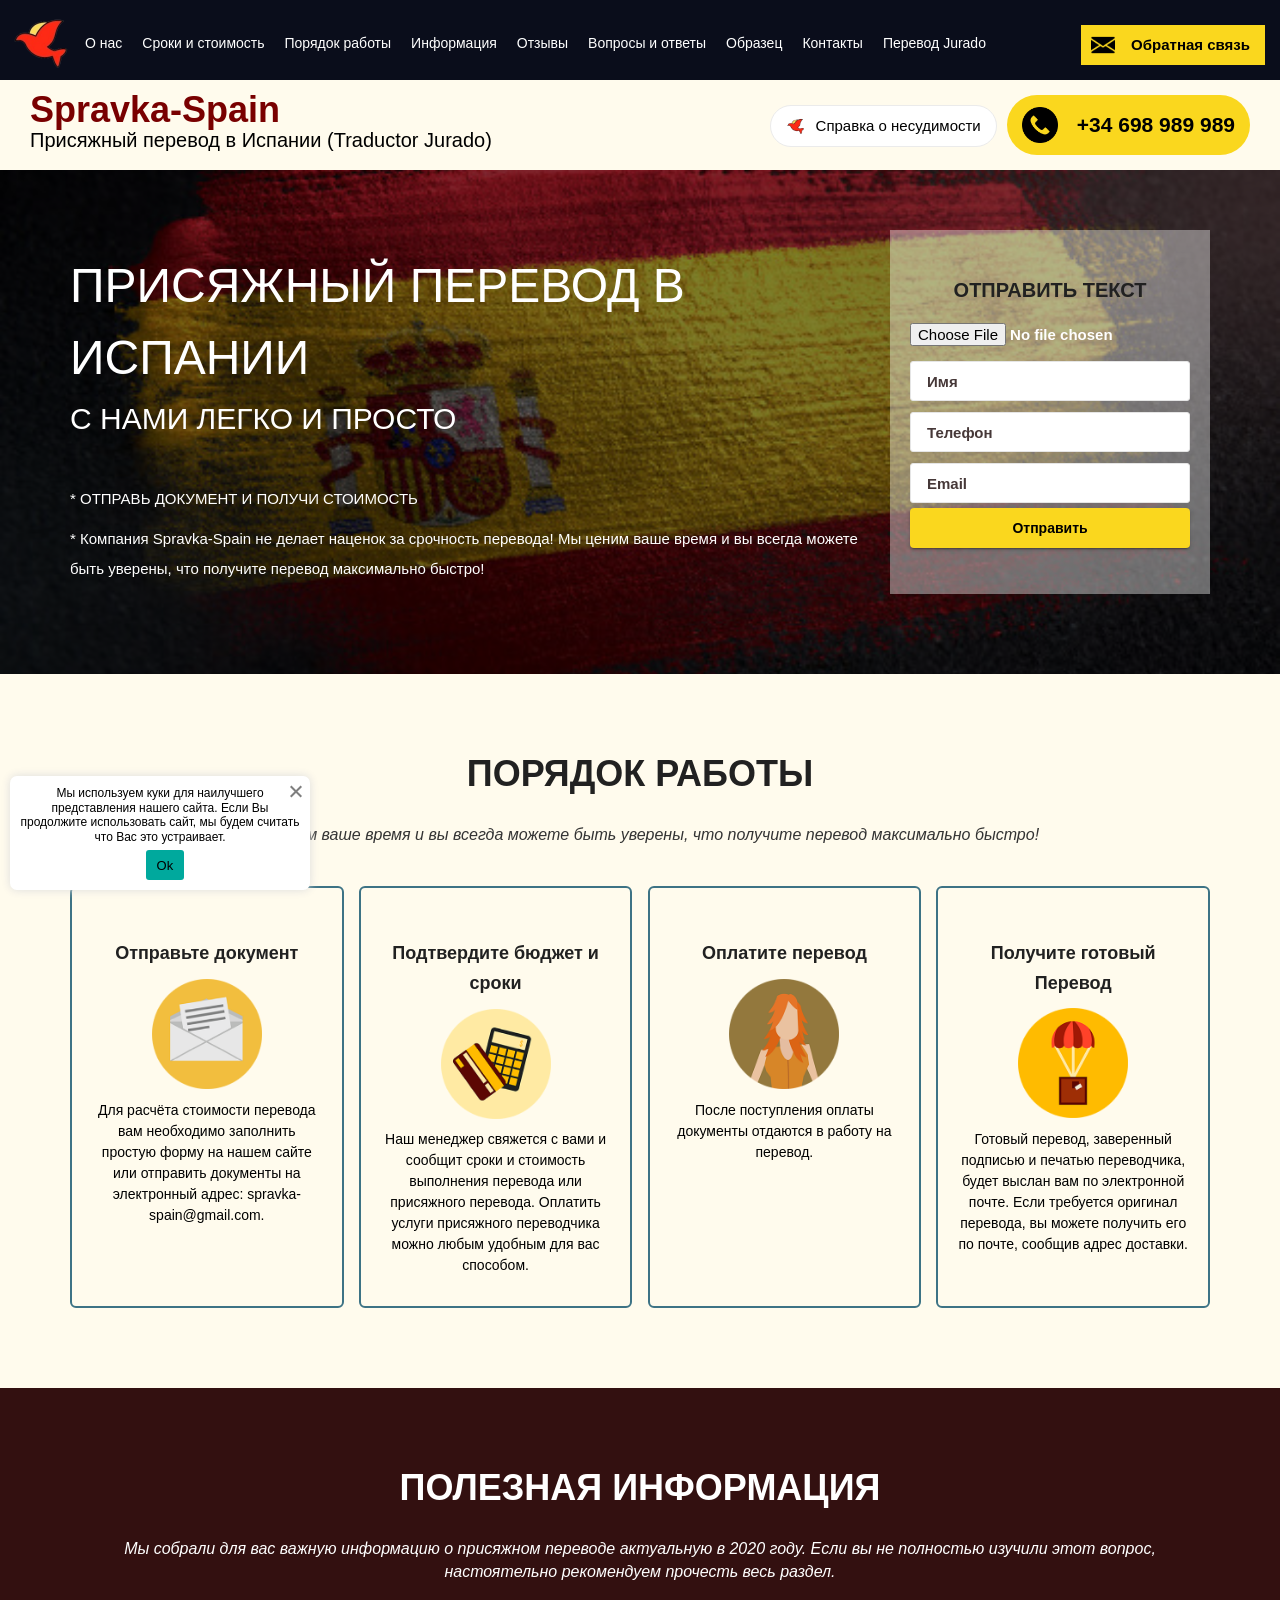
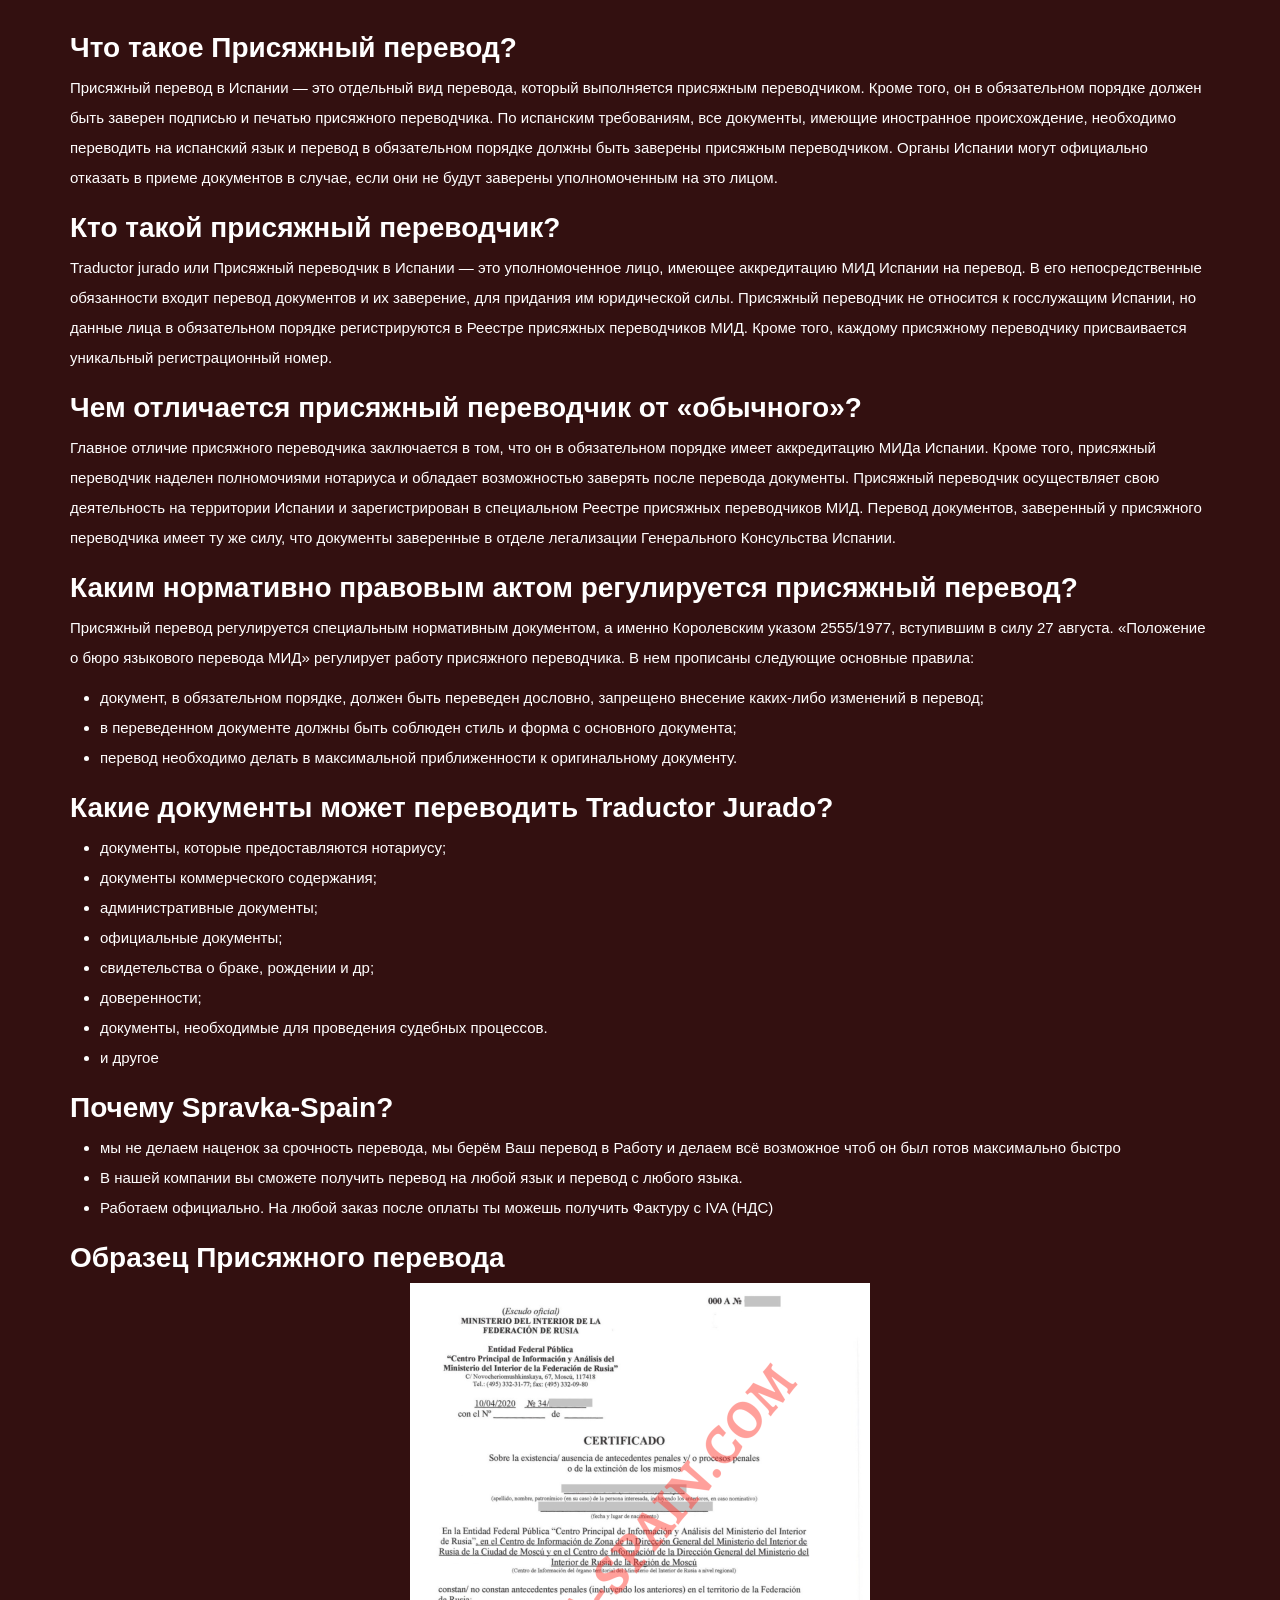
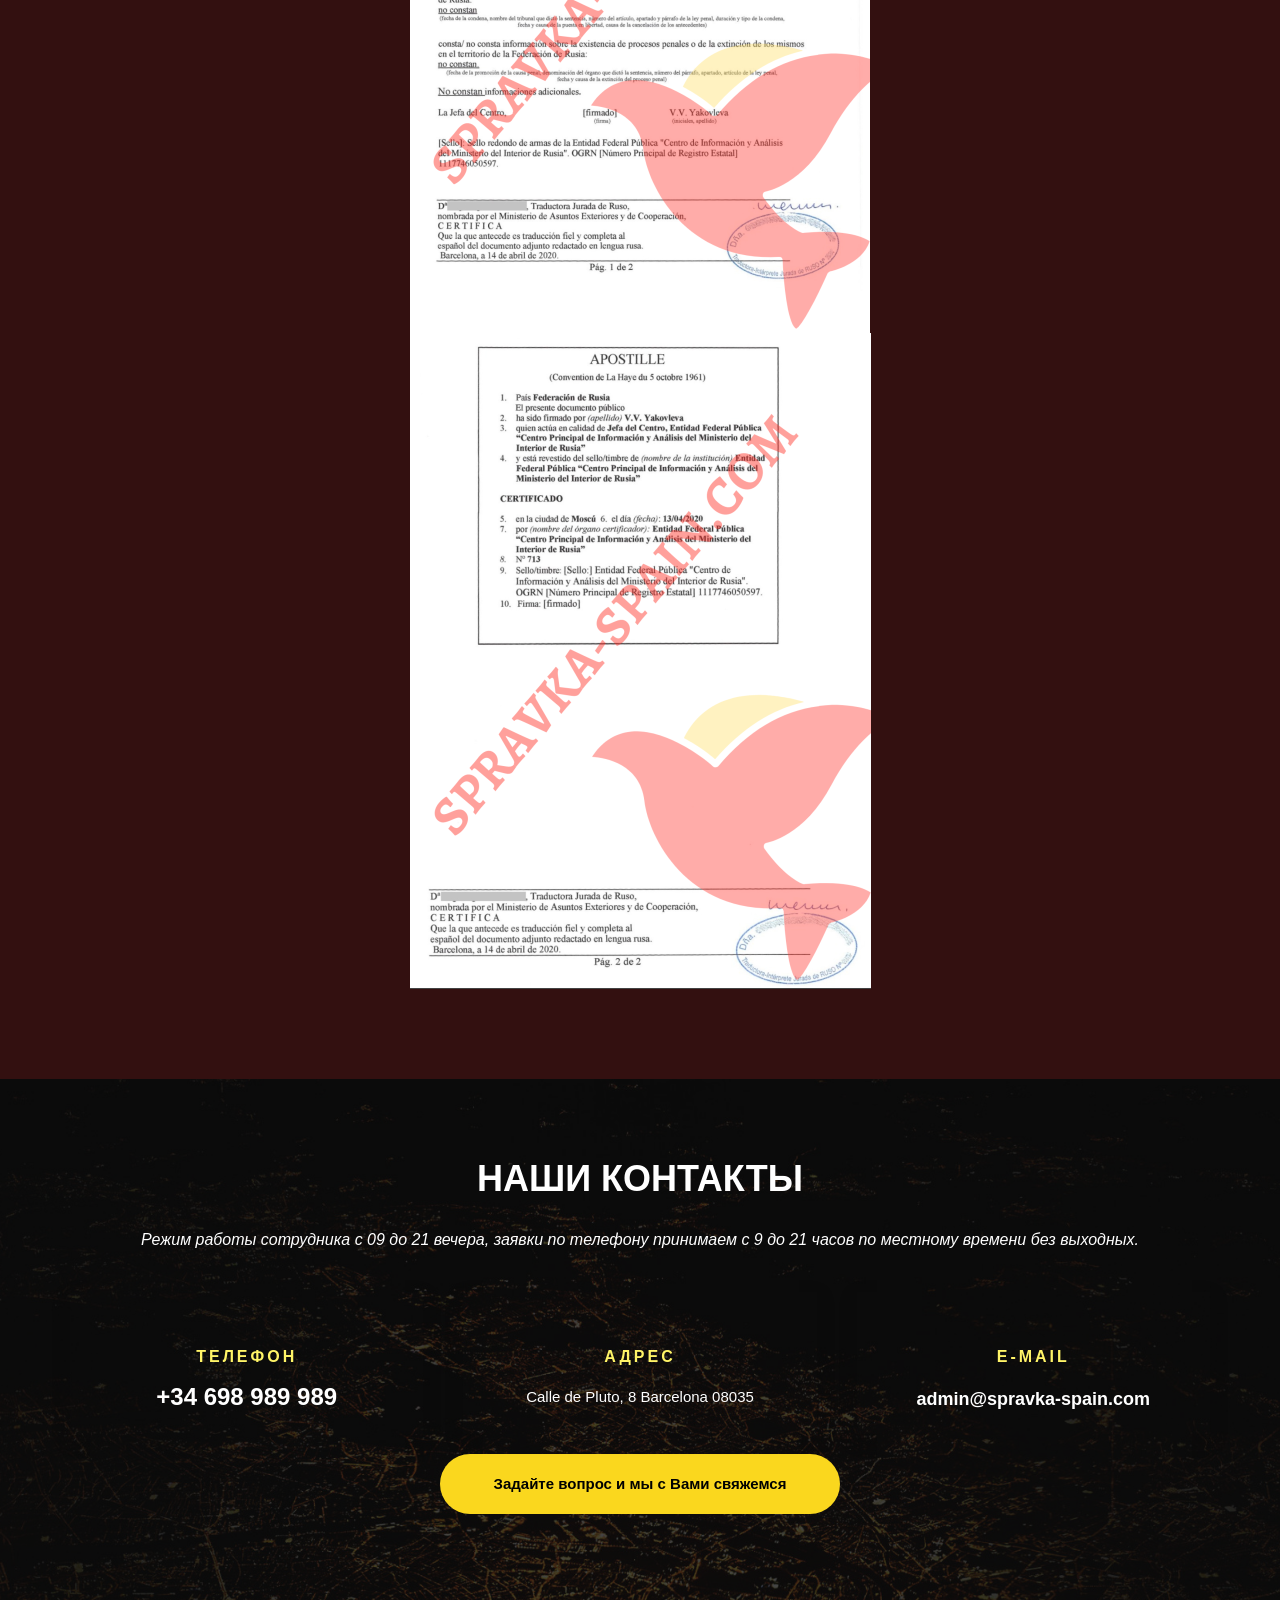
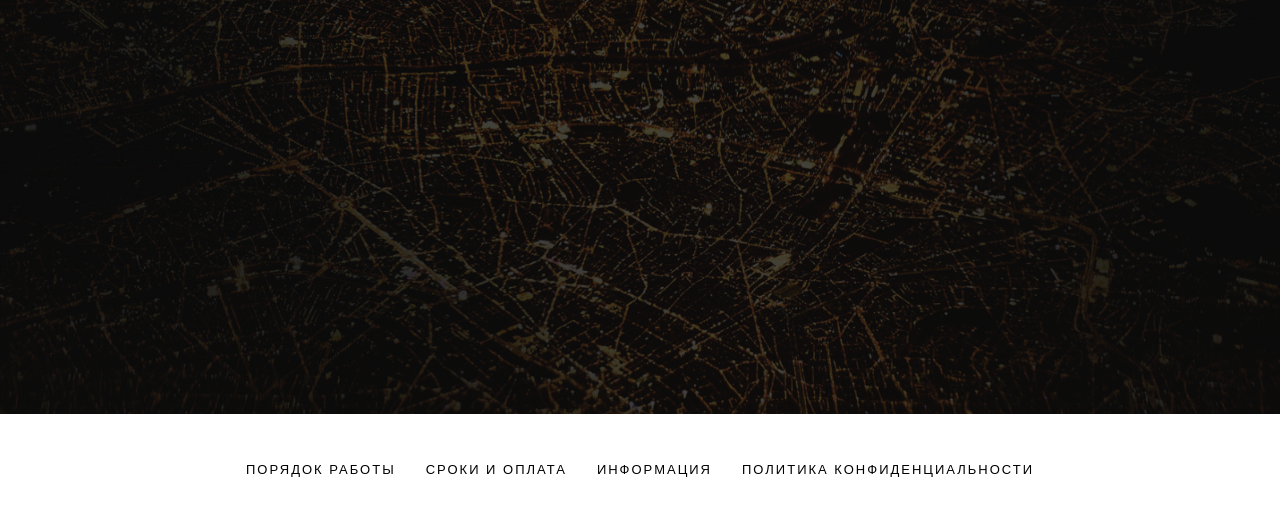
<file: traductor-jurado.html>
<!DOCTYPE html><html lang="ru-RU"><head><meta charset="UTF-8"><meta name="viewport" content="width=device-width, initial-scale=1"><meta http-equiv="x-ua-compatible" content="ie=edge"><meta name="google-site-verification" content="SXXNFqzIBDVK6WUmvZGpmDidYyNDqvRx-F0EWrYqlcM" /><meta name="yandex-verification" content="6617b8c60e106684" /><meta name='robots' content='index, follow, max-image-preview:large, max-snippet:-1, max-video-preview:-1' /><title>Присяжный перевод в Испании</title><link rel="canonical" href="https://spravka-spain.com/traductor-jurado" /><meta property="og:locale" content="ru_RU" /><meta property="og:type" content="article" /><meta property="og:title" content="Присяжный перевод в Испании" /><meta property="og:description" content="Spravka-SpainПрисяжный перевод в Испании (Traductor Jurado) Справка о несудимости+34 698 989 989 Присяжный перевод в Испании С НАМИ ЛЕГКО И ПРОСТО * ОТПРАВЬ ДОКУМЕНТ И ПОЛУЧИ СТОИМОСТЬ * Компания Spravka-Spain не делает наценок за срочность перевода! Мы ценим ваше время и вы всегда можете быть уверены, что получите перевод максимально быстро! Отправить текст Порядок работы [&hellip;]" /><meta property="og:url" content="https://spravka-spain.com/traductor-jurado" /><meta property="og:site_name" content="Справка о несудимости в Испании без доверенности" /><meta property="article:modified_time" content="2023-01-26T17:56:05+00:00" /><meta property="og:image" content="http://poder.beget.tech/wp-content/uploads/2020/11/72a5aa7a58be37a1b908f5da09544f0c.png" /><meta name="twitter:card" content="summary_large_image" /><meta name="twitter:label1" content="Примерное время для чтения" /><meta name="twitter:data1" content="5 минут" /> <script type="application/ld+json" class="yoast-schema-graph">{"@context":"https://schema.org","@graph":[{"@type":"WebPage","@id":"https://spravka-spain.com/traductor-jurado","url":"https://spravka-spain.com/traductor-jurado","name":"Присяжный перевод в Испании","isPartOf":{"@id":"https://spravka-spain.com/#website"},"primaryImageOfPage":{"@id":"https://spravka-spain.com/traductor-jurado#primaryimage"},"image":{"@id":"https://spravka-spain.com/traductor-jurado#primaryimage"},"thumbnailUrl":"http://poder.beget.tech/wp-content/uploads/2020/11/72a5aa7a58be37a1b908f5da09544f0c.png","datePublished":"2020-11-16T12:50:09+00:00","dateModified":"2023-01-26T17:56:05+00:00","breadcrumb":{"@id":"https://spravka-spain.com/traductor-jurado#breadcrumb"},"inLanguage":"ru-RU","potentialAction":[{"@type":"ReadAction","target":["https://spravka-spain.com/traductor-jurado"]}]},{"@type":"ImageObject","inLanguage":"ru-RU","@id":"https://spravka-spain.com/traductor-jurado#primaryimage","url":"http://poder.beget.tech/wp-content/uploads/2020/11/72a5aa7a58be37a1b908f5da09544f0c.png","contentUrl":"http://poder.beget.tech/wp-content/uploads/2020/11/72a5aa7a58be37a1b908f5da09544f0c.png"},{"@type":"BreadcrumbList","@id":"https://spravka-spain.com/traductor-jurado#breadcrumb","itemListElement":[{"@type":"ListItem","position":1,"name":"Главная страница","item":"https://spravka-spain.com/"},{"@type":"ListItem","position":2,"name":"Присяжный перевод в Испании с нами ЛЕГКО И ПРОСТО"}]},{"@type":"WebSite","@id":"https://spravka-spain.com/#website","url":"https://spravka-spain.com/","name":"Справка о несудимости в Испании без доверенности","description":"Ещё один сайт на WordPress","publisher":{"@id":"https://spravka-spain.com/#organization"},"potentialAction":[{"@type":"SearchAction","target":{"@type":"EntryPoint","urlTemplate":"https://spravka-spain.com/?s={search_term_string}"},"query-input":"required name=search_term_string"}],"inLanguage":"ru-RU"},{"@type":"Organization","@id":"https://spravka-spain.com/#organization","name":"Справка о несудимости в Испании без доверенности","url":"https://spravka-spain.com/","logo":{"@type":"ImageObject","inLanguage":"ru-RU","@id":"https://spravka-spain.com/#/schema/logo/image/","url":"https://spravka-spain.com/wp-content/uploads/2020/11/cropped-f6c2504b3c79695f0ae95e64405e53b3-1.png","contentUrl":"https://spravka-spain.com/wp-content/uploads/2020/11/cropped-f6c2504b3c79695f0ae95e64405e53b3-1.png","width":64,"height":64,"caption":"Справка о несудимости в Испании без доверенности"},"image":{"@id":"https://spravka-spain.com/#/schema/logo/image/"}}]}</script> <link rel='dns-prefetch' href='//fonts.googleapis.com' /><link rel='stylesheet' id='wp-block-library-css' href='/wp-includes/css/dist/block-library/style.min.css' type='text/css' media='all' /><link rel='stylesheet' id='classic-theme-styles-css' href='/wp-includes/css/classic-themes.min.css' type='text/css' media='all' /><style id='global-styles-inline-css' type='text/css'>body{--wp--preset--color--black: #000000;--wp--preset--color--cyan-bluish-gray: #abb8c3;--wp--preset--color--white: #ffffff;--wp--preset--color--pale-pink: #f78da7;--wp--preset--color--vivid-red: #cf2e2e;--wp--preset--color--luminous-vivid-orange: #ff6900;--wp--preset--color--luminous-vivid-amber: #fcb900;--wp--preset--color--light-green-cyan: #7bdcb5;--wp--preset--color--vivid-green-cyan: #00d084;--wp--preset--color--pale-cyan-blue: #8ed1fc;--wp--preset--color--vivid-cyan-blue: #0693e3;--wp--preset--color--vivid-purple: #9b51e0;--wp--preset--gradient--vivid-cyan-blue-to-vivid-purple: linear-gradient(135deg,rgba(6,147,227,1) 0%,rgb(155,81,224) 100%);--wp--preset--gradient--light-green-cyan-to-vivid-green-cyan: linear-gradient(135deg,rgb(122,220,180) 0%,rgb(0,208,130) 100%);--wp--preset--gradient--luminous-vivid-amber-to-luminous-vivid-orange: linear-gradient(135deg,rgba(252,185,0,1) 0%,rgba(255,105,0,1) 100%);--wp--preset--gradient--luminous-vivid-orange-to-vivid-red: linear-gradient(135deg,rgba(255,105,0,1) 0%,rgb(207,46,46) 100%);--wp--preset--gradient--very-light-gray-to-cyan-bluish-gray: linear-gradient(135deg,rgb(238,238,238) 0%,rgb(169,184,195) 100%);--wp--preset--gradient--cool-to-warm-spectrum: linear-gradient(135deg,rgb(74,234,220) 0%,rgb(151,120,209) 20%,rgb(207,42,186) 40%,rgb(238,44,130) 60%,rgb(251,105,98) 80%,rgb(254,248,76) 100%);--wp--preset--gradient--blush-light-purple: linear-gradient(135deg,rgb(255,206,236) 0%,rgb(152,150,240) 100%);--wp--preset--gradient--blush-bordeaux: linear-gradient(135deg,rgb(254,205,165) 0%,rgb(254,45,45) 50%,rgb(107,0,62) 100%);--wp--preset--gradient--luminous-dusk: linear-gradient(135deg,rgb(255,203,112) 0%,rgb(199,81,192) 50%,rgb(65,88,208) 100%);--wp--preset--gradient--pale-ocean: linear-gradient(135deg,rgb(255,245,203) 0%,rgb(182,227,212) 50%,rgb(51,167,181) 100%);--wp--preset--gradient--electric-grass: linear-gradient(135deg,rgb(202,248,128) 0%,rgb(113,206,126) 100%);--wp--preset--gradient--midnight: linear-gradient(135deg,rgb(2,3,129) 0%,rgb(40,116,252) 100%);--wp--preset--duotone--dark-grayscale: url('#wp-duotone-dark-grayscale');--wp--preset--duotone--grayscale: url('#wp-duotone-grayscale');--wp--preset--duotone--purple-yellow: url('#wp-duotone-purple-yellow');--wp--preset--duotone--blue-red: url('#wp-duotone-blue-red');--wp--preset--duotone--midnight: url('#wp-duotone-midnight');--wp--preset--duotone--magenta-yellow: url('#wp-duotone-magenta-yellow');--wp--preset--duotone--purple-green: url('#wp-duotone-purple-green');--wp--preset--duotone--blue-orange: url('#wp-duotone-blue-orange');--wp--preset--font-size--small: 13px;--wp--preset--font-size--medium: 20px;--wp--preset--font-size--large: 36px;--wp--preset--font-size--x-large: 42px;--wp--preset--spacing--20: 0.44rem;--wp--preset--spacing--30: 0.67rem;--wp--preset--spacing--40: 1rem;--wp--preset--spacing--50: 1.5rem;--wp--preset--spacing--60: 2.25rem;--wp--preset--spacing--70: 3.38rem;--wp--preset--spacing--80: 5.06rem;}:where(.is-layout-flex){gap: 0.5em;}body .is-layout-flow > .alignleft{float: left;margin-inline-start: 0;margin-inline-end: 2em;}body .is-layout-flow > .alignright{float: right;margin-inline-start: 2em;margin-inline-end: 0;}body .is-layout-flow > .aligncenter{margin-left: auto !important;margin-right: auto !important;}body .is-layout-constrained > .alignleft{float: left;margin-inline-start: 0;margin-inline-end: 2em;}body .is-layout-constrained > .alignright{float: right;margin-inline-start: 2em;margin-inline-end: 0;}body .is-layout-constrained > .aligncenter{margin-left: auto !important;margin-right: auto !important;}body .is-layout-constrained > :where(:not(.alignleft):not(.alignright):not(.alignfull)){max-width: var(--wp--style--global--content-size);margin-left: auto !important;margin-right: auto !important;}body .is-layout-constrained > .alignwide{max-width: var(--wp--style--global--wide-size);}body .is-layout-flex{display: flex;}body .is-layout-flex{flex-wrap: wrap;align-items: center;}body .is-layout-flex > *{margin: 0;}:where(.wp-block-columns.is-layout-flex){gap: 2em;}.has-black-color{color: var(--wp--preset--color--black) !important;}.has-cyan-bluish-gray-color{color: var(--wp--preset--color--cyan-bluish-gray) !important;}.has-white-color{color: var(--wp--preset--color--white) !important;}.has-pale-pink-color{color: var(--wp--preset--color--pale-pink) !important;}.has-vivid-red-color{color: var(--wp--preset--color--vivid-red) !important;}.has-luminous-vivid-orange-color{color: var(--wp--preset--color--luminous-vivid-orange) !important;}.has-luminous-vivid-amber-color{color: var(--wp--preset--color--luminous-vivid-amber) !important;}.has-light-green-cyan-color{color: var(--wp--preset--color--light-green-cyan) !important;}.has-vivid-green-cyan-color{color: var(--wp--preset--color--vivid-green-cyan) !important;}.has-pale-cyan-blue-color{color: var(--wp--preset--color--pale-cyan-blue) !important;}.has-vivid-cyan-blue-color{color: var(--wp--preset--color--vivid-cyan-blue) !important;}.has-vivid-purple-color{color: var(--wp--preset--color--vivid-purple) !important;}.has-black-background-color{background-color: var(--wp--preset--color--black) !important;}.has-cyan-bluish-gray-background-color{background-color: var(--wp--preset--color--cyan-bluish-gray) !important;}.has-white-background-color{background-color: var(--wp--preset--color--white) !important;}.has-pale-pink-background-color{background-color: var(--wp--preset--color--pale-pink) !important;}.has-vivid-red-background-color{background-color: var(--wp--preset--color--vivid-red) !important;}.has-luminous-vivid-orange-background-color{background-color: var(--wp--preset--color--luminous-vivid-orange) !important;}.has-luminous-vivid-amber-background-color{background-color: var(--wp--preset--color--luminous-vivid-amber) !important;}.has-light-green-cyan-background-color{background-color: var(--wp--preset--color--light-green-cyan) !important;}.has-vivid-green-cyan-background-color{background-color: var(--wp--preset--color--vivid-green-cyan) !important;}.has-pale-cyan-blue-background-color{background-color: var(--wp--preset--color--pale-cyan-blue) !important;}.has-vivid-cyan-blue-background-color{background-color: var(--wp--preset--color--vivid-cyan-blue) !important;}.has-vivid-purple-background-color{background-color: var(--wp--preset--color--vivid-purple) !important;}.has-black-border-color{border-color: var(--wp--preset--color--black) !important;}.has-cyan-bluish-gray-border-color{border-color: var(--wp--preset--color--cyan-bluish-gray) !important;}.has-white-border-color{border-color: var(--wp--preset--color--white) !important;}.has-pale-pink-border-color{border-color: var(--wp--preset--color--pale-pink) !important;}.has-vivid-red-border-color{border-color: var(--wp--preset--color--vivid-red) !important;}.has-luminous-vivid-orange-border-color{border-color: var(--wp--preset--color--luminous-vivid-orange) !important;}.has-luminous-vivid-amber-border-color{border-color: var(--wp--preset--color--luminous-vivid-amber) !important;}.has-light-green-cyan-border-color{border-color: var(--wp--preset--color--light-green-cyan) !important;}.has-vivid-green-cyan-border-color{border-color: var(--wp--preset--color--vivid-green-cyan) !important;}.has-pale-cyan-blue-border-color{border-color: var(--wp--preset--color--pale-cyan-blue) !important;}.has-vivid-cyan-blue-border-color{border-color: var(--wp--preset--color--vivid-cyan-blue) !important;}.has-vivid-purple-border-color{border-color: var(--wp--preset--color--vivid-purple) !important;}.has-vivid-cyan-blue-to-vivid-purple-gradient-background{background: var(--wp--preset--gradient--vivid-cyan-blue-to-vivid-purple) !important;}.has-light-green-cyan-to-vivid-green-cyan-gradient-background{background: var(--wp--preset--gradient--light-green-cyan-to-vivid-green-cyan) !important;}.has-luminous-vivid-amber-to-luminous-vivid-orange-gradient-background{background: var(--wp--preset--gradient--luminous-vivid-amber-to-luminous-vivid-orange) !important;}.has-luminous-vivid-orange-to-vivid-red-gradient-background{background: var(--wp--preset--gradient--luminous-vivid-orange-to-vivid-red) !important;}.has-very-light-gray-to-cyan-bluish-gray-gradient-background{background: var(--wp--preset--gradient--very-light-gray-to-cyan-bluish-gray) !important;}.has-cool-to-warm-spectrum-gradient-background{background: var(--wp--preset--gradient--cool-to-warm-spectrum) !important;}.has-blush-light-purple-gradient-background{background: var(--wp--preset--gradient--blush-light-purple) !important;}.has-blush-bordeaux-gradient-background{background: var(--wp--preset--gradient--blush-bordeaux) !important;}.has-luminous-dusk-gradient-background{background: var(--wp--preset--gradient--luminous-dusk) !important;}.has-pale-ocean-gradient-background{background: var(--wp--preset--gradient--pale-ocean) !important;}.has-electric-grass-gradient-background{background: var(--wp--preset--gradient--electric-grass) !important;}.has-midnight-gradient-background{background: var(--wp--preset--gradient--midnight) !important;}.has-small-font-size{font-size: var(--wp--preset--font-size--small) !important;}.has-medium-font-size{font-size: var(--wp--preset--font-size--medium) !important;}.has-large-font-size{font-size: var(--wp--preset--font-size--large) !important;}.has-x-large-font-size{font-size: var(--wp--preset--font-size--x-large) !important;}
.wp-block-navigation a:where(:not(.wp-element-button)){color: inherit;}
:where(.wp-block-columns.is-layout-flex){gap: 2em;}
.wp-block-pullquote{font-size: 1.5em;line-height: 1.6;}</style><link rel='stylesheet' id='contact-form-7-css' href='/wp-content/cache/autoptimize/autoptimize_single_0e4a098f3f6e3faede64db8b9da80ba2.css' type='text/css' media='all' /><link rel='stylesheet' id='cookie-notice-front-css' href='/wp-content/plugins/cookie-notice/css/front.min.css' type='text/css' media='all' /><link rel='stylesheet' id='bootstrap-css' href='/wp-content/cache/autoptimize/autoptimize_single_957474c344c7131fb8e093449cc4893a.css' type='text/css' media='all' /><link rel='stylesheet' id='consultup-style-css' href='/wp-content/cache/autoptimize/autoptimize_single_c17d6a7da0a2ecb04df530cd06d6a413.css' type='text/css' media='all' /><link rel='stylesheet' id='consultup-default-css' href='/wp-content/cache/autoptimize/autoptimize_single_170c2591fe3e35726c3c6ab0b66b55a0.css' type='text/css' media='all' /><link rel='stylesheet' id='smartmenus-css' href='/wp-content/cache/autoptimize/autoptimize_single_14acd1ee372ca745b0b5d051447c5627.css' type='text/css' media='all' /><link rel='stylesheet' id='fancybox-css' href='/wp-content/plugins/easy-fancybox/fancybox/1.5.4/jquery.fancybox.min.css' type='text/css' media='screen' /> 
<script type='text/javascript' src='/wp-includes/js/jquery/jquery.min.js' id='jquery-core-js'></script> <script defer type='text/javascript' src='/wp-includes/js/jquery/jquery-migrate.min.js' id='jquery-migrate-js'></script> <script defer type='text/javascript' src='/wp-content/cache/autoptimize/autoptimize_single_c3a5b08af3e63049707797efe65eab86.js' id='consultup-navigation-js'></script> <script defer type='text/javascript' src='/wp-content/cache/autoptimize/autoptimize_single_fb81549ee2896513a1ed5714b1b1a0f0.js' id='bootstrap-js'></script> <script defer type='text/javascript' src='/wp-content/cache/autoptimize/autoptimize_single_a06a6b9335145f47f7f7efe73eadbbb7.js' id='smartmenus-js-js'></script> <script defer type='text/javascript' src='/wp-content/cache/autoptimize/autoptimize_single_465ec2782c56549e03e55074523e6e70.js' id='bootstrap-smartmenus-js-js'></script> <script defer type='text/javascript' src='/wp-content/cache/autoptimize/autoptimize_single_36d7f23d9f276a58aefe849a7d66aa6e.js' id='consultup-main-js-js'></script> <script defer id="wbcr_clearfy-css-lazy-load-js-extra" src="[data-uri]"></script> 
<script defer type='text/javascript' src='/wp-content/plugins/clearfy/assets/js/css-lazy-load.min.js' id='wbcr_clearfy-css-lazy-load-js'></script>  <script defer id="wpcp_disable_selection" src="[data-uri]"></script> <script defer id="wpcp_disable_Right_Click" src="[data-uri]"></script>  <script defer src="[data-uri]"></script>  <script defer src="data:text/javascript;base64,"></script> <script defer src="[data-uri]"></script><script defer src="[data-uri]"></script>  <noscript> <img height="1" width="1" style="display:none" alt="fbpx"
src="https://www.facebook.com/tr?id=2417928368221851&ev=PageView&noscript=1" /> </noscript><link rel="icon" href="/wp-content/uploads/2020/11/cropped-f6c2504b3c79695f0ae95e64405e53b3-32x32.png" sizes="32x32" /><link rel="icon" href="/wp-content/uploads/2020/11/cropped-f6c2504b3c79695f0ae95e64405e53b3-192x192.png" sizes="192x192" /><link rel="apple-touch-icon" href="/wp-content/uploads/2020/11/cropped-f6c2504b3c79695f0ae95e64405e53b3-180x180.png" /><meta name="msapplication-TileImage" content="https://spravka-spain.com/wp-content/uploads/2020/11/cropped-f6c2504b3c79695f0ae95e64405e53b3-270x270.png" /></head><body class="page-template page-template-templates page-template-fullwidth page-template-templatesfullwidth-php page page-id-96 wp-custom-logo wp-embed-responsive cookies-not-set unselectable" > <svg xmlns="http://www.w3.org/2000/svg" viewBox="0 0 0 0" width="0" height="0" focusable="false" role="none" style="visibility: hidden; position: absolute; left: -9999px; overflow: hidden;" ><defs><filter id="wp-duotone-dark-grayscale"><feColorMatrix color-interpolation-filters="sRGB" type="matrix" values=" .299 .587 .114 0 0 .299 .587 .114 0 0 .299 .587 .114 0 0 .299 .587 .114 0 0 " /><feComponentTransfer color-interpolation-filters="sRGB" ><feFuncR type="table" tableValues="0 0.49803921568627" /><feFuncG type="table" tableValues="0 0.49803921568627" /><feFuncB type="table" tableValues="0 0.49803921568627" /><feFuncA type="table" tableValues="1 1" /></feComponentTransfer><feComposite in2="SourceGraphic" operator="in" /></filter></defs></svg><svg xmlns="http://www.w3.org/2000/svg" viewBox="0 0 0 0" width="0" height="0" focusable="false" role="none" style="visibility: hidden; position: absolute; left: -9999px; overflow: hidden;" ><defs><filter id="wp-duotone-grayscale"><feColorMatrix color-interpolation-filters="sRGB" type="matrix" values=" .299 .587 .114 0 0 .299 .587 .114 0 0 .299 .587 .114 0 0 .299 .587 .114 0 0 " /><feComponentTransfer color-interpolation-filters="sRGB" ><feFuncR type="table" tableValues="0 1" /><feFuncG type="table" tableValues="0 1" /><feFuncB type="table" tableValues="0 1" /><feFuncA type="table" tableValues="1 1" /></feComponentTransfer><feComposite in2="SourceGraphic" operator="in" /></filter></defs></svg><svg xmlns="http://www.w3.org/2000/svg" viewBox="0 0 0 0" width="0" height="0" focusable="false" role="none" style="visibility: hidden; position: absolute; left: -9999px; overflow: hidden;" ><defs><filter id="wp-duotone-purple-yellow"><feColorMatrix color-interpolation-filters="sRGB" type="matrix" values=" .299 .587 .114 0 0 .299 .587 .114 0 0 .299 .587 .114 0 0 .299 .587 .114 0 0 " /><feComponentTransfer color-interpolation-filters="sRGB" ><feFuncR type="table" tableValues="0.54901960784314 0.98823529411765" /><feFuncG type="table" tableValues="0 1" /><feFuncB type="table" tableValues="0.71764705882353 0.25490196078431" /><feFuncA type="table" tableValues="1 1" /></feComponentTransfer><feComposite in2="SourceGraphic" operator="in" /></filter></defs></svg><svg xmlns="http://www.w3.org/2000/svg" viewBox="0 0 0 0" width="0" height="0" focusable="false" role="none" style="visibility: hidden; position: absolute; left: -9999px; overflow: hidden;" ><defs><filter id="wp-duotone-blue-red"><feColorMatrix color-interpolation-filters="sRGB" type="matrix" values=" .299 .587 .114 0 0 .299 .587 .114 0 0 .299 .587 .114 0 0 .299 .587 .114 0 0 " /><feComponentTransfer color-interpolation-filters="sRGB" ><feFuncR type="table" tableValues="0 1" /><feFuncG type="table" tableValues="0 0.27843137254902" /><feFuncB type="table" tableValues="0.5921568627451 0.27843137254902" /><feFuncA type="table" tableValues="1 1" /></feComponentTransfer><feComposite in2="SourceGraphic" operator="in" /></filter></defs></svg><svg xmlns="http://www.w3.org/2000/svg" viewBox="0 0 0 0" width="0" height="0" focusable="false" role="none" style="visibility: hidden; position: absolute; left: -9999px; overflow: hidden;" ><defs><filter id="wp-duotone-midnight"><feColorMatrix color-interpolation-filters="sRGB" type="matrix" values=" .299 .587 .114 0 0 .299 .587 .114 0 0 .299 .587 .114 0 0 .299 .587 .114 0 0 " /><feComponentTransfer color-interpolation-filters="sRGB" ><feFuncR type="table" tableValues="0 0" /><feFuncG type="table" tableValues="0 0.64705882352941" /><feFuncB type="table" tableValues="0 1" /><feFuncA type="table" tableValues="1 1" /></feComponentTransfer><feComposite in2="SourceGraphic" operator="in" /></filter></defs></svg><svg xmlns="http://www.w3.org/2000/svg" viewBox="0 0 0 0" width="0" height="0" focusable="false" role="none" style="visibility: hidden; position: absolute; left: -9999px; overflow: hidden;" ><defs><filter id="wp-duotone-magenta-yellow"><feColorMatrix color-interpolation-filters="sRGB" type="matrix" values=" .299 .587 .114 0 0 .299 .587 .114 0 0 .299 .587 .114 0 0 .299 .587 .114 0 0 " /><feComponentTransfer color-interpolation-filters="sRGB" ><feFuncR type="table" tableValues="0.78039215686275 1" /><feFuncG type="table" tableValues="0 0.94901960784314" /><feFuncB type="table" tableValues="0.35294117647059 0.47058823529412" /><feFuncA type="table" tableValues="1 1" /></feComponentTransfer><feComposite in2="SourceGraphic" operator="in" /></filter></defs></svg><svg xmlns="http://www.w3.org/2000/svg" viewBox="0 0 0 0" width="0" height="0" focusable="false" role="none" style="visibility: hidden; position: absolute; left: -9999px; overflow: hidden;" ><defs><filter id="wp-duotone-purple-green"><feColorMatrix color-interpolation-filters="sRGB" type="matrix" values=" .299 .587 .114 0 0 .299 .587 .114 0 0 .299 .587 .114 0 0 .299 .587 .114 0 0 " /><feComponentTransfer color-interpolation-filters="sRGB" ><feFuncR type="table" tableValues="0.65098039215686 0.40392156862745" /><feFuncG type="table" tableValues="0 1" /><feFuncB type="table" tableValues="0.44705882352941 0.4" /><feFuncA type="table" tableValues="1 1" /></feComponentTransfer><feComposite in2="SourceGraphic" operator="in" /></filter></defs></svg><svg xmlns="http://www.w3.org/2000/svg" viewBox="0 0 0 0" width="0" height="0" focusable="false" role="none" style="visibility: hidden; position: absolute; left: -9999px; overflow: hidden;" ><defs><filter id="wp-duotone-blue-orange"><feColorMatrix color-interpolation-filters="sRGB" type="matrix" values=" .299 .587 .114 0 0 .299 .587 .114 0 0 .299 .587 .114 0 0 .299 .587 .114 0 0 " /><feComponentTransfer color-interpolation-filters="sRGB" ><feFuncR type="table" tableValues="0.098039215686275 1" /><feFuncG type="table" tableValues="0 0.66274509803922" /><feFuncB type="table" tableValues="0.84705882352941 0.41960784313725" /><feFuncA type="table" tableValues="1 1" /></feComponentTransfer><feComposite in2="SourceGraphic" operator="in" /></filter></defs></svg><a class="skip-link screen-reader-text" href="#content"></a><div class="wrapper"><header class="ti-headwidget trans" ><div class="container"><div class="ti-nav-widget-area"><div class="row"> <a href="/" class="navbar-brand" rel="home"><noscript><img width="64" height="64" src="/wp-content/uploads/2020/11/cropped-f6c2504b3c79695f0ae95e64405e53b3-1.png" class="custom-logo" alt="Справка о несудимости в Испании без доверенности" decoding="async" title="Присяжный перевод в Испании с нами ЛЕГКО И ПРОСТО" /></noscript><img width="64" height="64" src='data:image/svg+xml,%3Csvg%20xmlns=%22http://www.w3.org/2000/svg%22%20viewBox=%220%200%2064%2064%22%3E%3C/svg%3E' data-src="/wp-content/uploads/2020/11/cropped-f6c2504b3c79695f0ae95e64405e53b3-1.png" class="lazyload custom-logo" alt="Справка о несудимости в Испании без доверенности" decoding="async" title="Присяжный перевод в Испании с нами ЛЕГКО И ПРОСТО" /></a><nav class="navbar navbar-default navbar-static-top navbar-wp"><div class="menu-menyu-v-shapke-container"><ul id="menu-menyu-v-shapke" class="menu"><li id="menu-item-69" class="menu-item menu-item-type-custom menu-item-object-custom menu-item-69"><a href="/#a5">О нас</a></li><li id="menu-item-70" class="menu-item menu-item-type-custom menu-item-object-custom menu-item-70"><a href="/#a3">Сроки и стоимость</a></li><li id="menu-item-71" class="menu-item menu-item-type-custom menu-item-object-custom menu-item-71"><a href="/#a2">Порядок работы</a></li><li id="menu-item-178" class="menu-item menu-item-type-post_type menu-item-object-page menu-item-178"><a href="/poleznaya-informacziya">Информация</a></li><li id="menu-item-172" class="menu-item menu-item-type-post_type menu-item-object-page menu-item-172"><a href="/otzyvy">Отзывы</a></li><li id="menu-item-168" class="menu-item menu-item-type-post_type menu-item-object-page menu-item-168"><a href="/faq">Вопросы и ответы</a></li><li id="menu-item-206" class="menu-item menu-item-type-custom menu-item-object-custom menu-item-206"><a href="/#a10">Образец</a></li><li id="menu-item-162" class="menu-item menu-item-type-post_type menu-item-object-page menu-item-162"><a href="/kontakty">Контакты</a></li><li id="menu-item-123" class="menu-item menu-item-type-post_type menu-item-object-page current-menu-item page_item page-item-96 current_page_item menu-item-123 active"><a href="/traductor-jurado" aria-current="page">Перевод Jurado</a></li></ul></div></nav> <a href="#contact_form_pop_up" class="btn1 fancybox-inline">Обратная связь</a></div></div></div></header><main id="content"><p></p><div id="b00" class="con"><div class="logo">Spravka-Spain<span class="logo2">Присяжный перевод в Испании (Traductor Jurado)</span></div><div class="menu3"><a href="/" class="m1">Справка о несудимости</a><a id="uid15" class="font-header" href="https://api.whatsapp.com/send?phone=34698989989&amp;text=Здравствуйте.%20Меня%20интересует%20перевод%20Jurado%20&amp;source=&amp;data=" target="_blank" rel="noopener noreferrer">+34 698 989 989</a></div></div><div id="b0" class="con"><div class="container"><div class="b0-1"><h1>Присяжный перевод в Испании</h1><p style="font-size:30px;font-weight: 100; margin-bottom:50px;">С НАМИ ЛЕГКО И ПРОСТО</p><p>* ОТПРАВЬ ДОКУМЕНТ И ПОЛУЧИ СТОИМОСТЬ</p><p>* Компания Spravka-Spain не делает наценок за срочность перевода! Мы ценим ваше время и вы всегда можете быть уверены, что получите перевод максимально быстро!</p></div><div class="b0-2"><h2>Отправить текст</h2><div class="wpcf7 no-js" id="wpcf7-f127-p96-o1" lang="ru-RU" dir="ltr"><div class="screen-reader-response"><p role="status" aria-live="polite" aria-atomic="true"></p><ul></ul></div><form action="/traductor-jurado#wpcf7-f127-p96-o1" method="post" class="wpcf7-form init" aria-label="Контактная форма" enctype="multipart/form-data" novalidate="novalidate" data-status="init"><div style="display: none;"> <input type="hidden" name="_wpcf7" value="127" /> <input type="hidden" name="_wpcf7_version" value="5.7.7" /> <input type="hidden" name="_wpcf7_locale" value="ru_RU" /> <input type="hidden" name="_wpcf7_unit_tag" value="wpcf7-f127-p96-o1" /> <input type="hidden" name="_wpcf7_container_post" value="96" /> <input type="hidden" name="_wpcf7_posted_data_hash" value="" /></div><p><label><span class="wpcf7-form-control-wrap" data-name="file-511"><input size="40" class="wpcf7-form-control wpcf7-file file-511" accept="audio/*,video/*,image/*" aria-invalid="false" type="file" name="file-511" /></span></label><br /> <label><span class="wpcf7-form-control-wrap" data-name="your-name"><input size="40" class="wpcf7-form-control wpcf7-text wpcf7-validates-as-required" aria-required="true" aria-invalid="false" placeholder="Имя" value="" type="text" name="your-name" /></span> </label><br /> <label><span class="wpcf7-form-control-wrap" data-name="tel-749"><input size="40" class="wpcf7-form-control wpcf7-text wpcf7-tel wpcf7-validates-as-required wpcf7-validates-as-tel" aria-required="true" aria-invalid="false" placeholder="Телефон" value="" type="tel" name="tel-749" /></span> </label><br /> <label><span class="wpcf7-form-control-wrap" data-name="your-email"><input size="40" class="wpcf7-form-control wpcf7-text wpcf7-email wpcf7-validates-as-required wpcf7-validates-as-email" aria-required="true" aria-invalid="false" placeholder="Email" value="" type="email" name="your-email" /></span> </label><br /> <input class="wpcf7-form-control has-spinner wpcf7-submit" type="submit" value="Отправить" /></p><div class="wpcf7-response-output" aria-hidden="true"></div></form></div></div></div></div><div id="b1" class="con"><div class="container"><h2>Порядок работы</h2><p class="des">Мы ценим ваше время и вы всегда можете быть уверены, что получите перевод максимально быстро!</p><div class="b1"><div class="b1-1"><h3>Отправьте документ</h3><p><noscript><img alt="Присяжный перевод в Испании с нами ЛЕГКО И ПРОСТО" decoding="async" src="/wp-content/uploads/2020/11/b1.png" /></noscript><img class="lazyload" alt="Присяжный перевод в Испании с нами ЛЕГКО И ПРОСТО" decoding="async" src='data:image/svg+xml,%3Csvg%20xmlns=%22http://www.w3.org/2000/svg%22%20viewBox=%220%200%20210%20140%22%3E%3C/svg%3E' data-src="/wp-content/uploads/2020/11/b1.png" /></p><p>Для расчёта стоимости перевода вам необходимо заполнить простую форму на нашем сайте или отправить документы на электронный адрес: spravka-spain@gmail.com.</p></div><div class="b1-1"><h3>Подтвердите бюджет и сроки</h3><p><noscript><img alt="Присяжный перевод в Испании с нами ЛЕГКО И ПРОСТО" decoding="async" src="/wp-content/uploads/2020/11/b2.png" /></noscript><img class="lazyload" alt="Присяжный перевод в Испании с нами ЛЕГКО И ПРОСТО" decoding="async" src='data:image/svg+xml,%3Csvg%20xmlns=%22http://www.w3.org/2000/svg%22%20viewBox=%220%200%20210%20140%22%3E%3C/svg%3E' data-src="/wp-content/uploads/2020/11/b2.png" /></p><p>Наш менеджер свяжется с вами и сообщит сроки и стоимость выполнения перевода или присяжного перевода. Оплатить услуги присяжного переводчика можно любым удобным для вас способом.</p></div><div class="b1-1"><h3>Оплатите перевод</h3><p><noscript><img alt="Присяжный перевод в Испании с нами ЛЕГКО И ПРОСТО" decoding="async" src="/wp-content/uploads/2020/11/b3.png" /></noscript><img class="lazyload" alt="Присяжный перевод в Испании с нами ЛЕГКО И ПРОСТО" decoding="async" src='data:image/svg+xml,%3Csvg%20xmlns=%22http://www.w3.org/2000/svg%22%20viewBox=%220%200%20210%20140%22%3E%3C/svg%3E' data-src="/wp-content/uploads/2020/11/b3.png" /></p><p>После поступления оплаты документы отдаются в работу на перевод.</p></div><div class="b1-1"><h3>Получите готовый Перевод</h3><p><noscript><img alt="Присяжный перевод в Испании с нами ЛЕГКО И ПРОСТО" decoding="async" src="/wp-content/uploads/2020/11/b4.png" /></noscript><img class="lazyload" alt="Присяжный перевод в Испании с нами ЛЕГКО И ПРОСТО" decoding="async" src='data:image/svg+xml,%3Csvg%20xmlns=%22http://www.w3.org/2000/svg%22%20viewBox=%220%200%20210%20140%22%3E%3C/svg%3E' data-src="/wp-content/uploads/2020/11/b4.png" /></p><p>Готовый перевод, заверенный подписью и печатью переводчика, будет выслан вам по электронной почте. Если требуется оригинал перевода, вы можете получить его по почте, сообщив адрес доставки.</p></div></div></div></div><p></p><div id="b2" class="con"><div class="container"><h2>Полезная информация</h2><p class="des">Мы собрали для вас важную информацию о присяжном переводе актуальную в 2020 году. Если вы не полностью изучили этот вопрос, настоятельно рекомендуем прочесть весь раздел.</p><div class="block"><h3>Что такое Присяжный перевод?</h3><p>Присяжный перевод в Испании &#8212; это отдельный вид перевода, который выполняется присяжным переводчиком. Кроме того, он в обязательном порядке должен быть заверен подписью и печатью присяжного переводчика. По испанским требованиям, все документы, имеющие иностранное происхождение, необходимо переводить на испанский язык и перевод в обязательном порядке должны быть заверены присяжным переводчиком. Органы Испании могут официально отказать в приеме документов в случае, если они не будут заверены уполномоченным на это лицом.</p><h3>Кто такой присяжный переводчик?</h3><p>Traductor jurado или Присяжный переводчик в Испании &#8212; это уполномоченное лицо, имеющее аккредитацию МИД Испании на перевод. В его непосредственные обязанности входит перевод документов и их заверение, для придания им юридической силы. Присяжный переводчик не относится к госслужащим Испании, но данные лица в обязательном порядке регистрируются в Реестре присяжных переводчиков МИД. Кроме того, каждому присяжному переводчику присваивается уникальный регистрационный номер.</p><h3>Чем отличается присяжный переводчик от «обычного»?</h3><p>Главное отличие присяжного переводчика заключается в том, что он в обязательном порядке имеет аккредитацию МИДа Испании. Кроме того, присяжный переводчик наделен полномочиями нотариуса и обладает возможностью заверять после перевода документы. Присяжный переводчик осуществляет свою деятельность на территории Испании и зарегистрирован в специальном Реестре присяжных переводчиков МИД. Перевод документов, заверенный у присяжного переводчика имеет ту же силу, что документы заверенные в отделе легализации Генерального Консульства Испании.</p><h3>Каким нормативно правовым актом регулируется присяжный перевод?</h3><p>Присяжный перевод регулируется специальным нормативным документом, а именно Королевским указом 2555/1977, вступившим в силу 27 августа. «Положение о бюро языкового перевода МИД» регулирует работу присяжного переводчика. В нем прописаны следующие основные правила:</p><ul><li>документ, в обязательном порядке, должен быть переведен дословно, запрещено внесение каких-либо изменений в перевод;</li><li>в переведенном документе должны быть соблюден стиль и форма с основного документа;</li><li>перевод необходимо делать в максимальной приближенности к оригинальному документу.</li></ul><h3>Какие документы может переводить Traductor Jurado?</h3><ul><li>документы, которые предоставляются нотариусу;</li><li>документы коммерческого содержания;</li><li>административные документы;</li><li>официальные документы;</li><li>свидетельства о браке, рождении и др;</li><li>доверенности;</li><li>документы, необходимые для проведения судебных процессов.</li><li>и другое</li></ul><h3>Почему Spravka-Spain?</h3><ul><li>мы не делаем наценок за срочность перевода, мы берём Ваш перевод в Работу и делаем всё возможное чтоб он был готов максимально быстро</li><li>В нашей компании вы сможете получить перевод на любой язык и перевод с любого языка.</li><li>Работаем официально. На любой заказ после оплаты ты можешь получить Фактуру с IVA (НДС)</li></ul><h3>Образец Присяжного перевода</h3><p style="text-align: center;"><noscript><img decoding="async" class="alignnone size-full wp-image-109" src="http://poder.beget.tech/wp-content/uploads/2020/11/72a5aa7a58be37a1b908f5da09544f0c.png" alt="Присяжный перевод в Испании с нами ЛЕГКО И ПРОСТО" width="460" height="650" srcset="/wp-content/uploads/2020/11/72a5aa7a58be37a1b908f5da09544f0c.png 460w, /wp-content/uploads/2020/11/72a5aa7a58be37a1b908f5da09544f0c-212x300.png 212w" sizes="(max-width: 460px) 100vw, 460px" /></noscript><img decoding="async" class="lazyload alignnone size-full wp-image-109" src='data:image/svg+xml,%3Csvg%20xmlns=%22http://www.w3.org/2000/svg%22%20viewBox=%220%200%20460%20650%22%3E%3C/svg%3E' data-src="http://poder.beget.tech/wp-content/uploads/2020/11/72a5aa7a58be37a1b908f5da09544f0c.png" alt="Присяжный перевод в Испании с нами ЛЕГКО И ПРОСТО" width="460" height="650" data-srcset="/wp-content/uploads/2020/11/72a5aa7a58be37a1b908f5da09544f0c.png 460w, /wp-content/uploads/2020/11/72a5aa7a58be37a1b908f5da09544f0c-212x300.png 212w" data-sizes="(max-width: 460px) 100vw, 460px" /><br /> <noscript><img decoding="async" class="alignnone size-full wp-image-108" src="http://poder.beget.tech/wp-content/uploads/2020/11/0ea66de8680dce909d73b3c62588a767.png" alt="Присяжный перевод в Испании с нами ЛЕГКО И ПРОСТО" width="461" height="656" srcset="/wp-content/uploads/2020/11/0ea66de8680dce909d73b3c62588a767.png 461w, /wp-content/uploads/2020/11/0ea66de8680dce909d73b3c62588a767-211x300.png 211w" sizes="(max-width: 461px) 100vw, 461px" /></noscript><img decoding="async" class="lazyload alignnone size-full wp-image-108" src='data:image/svg+xml,%3Csvg%20xmlns=%22http://www.w3.org/2000/svg%22%20viewBox=%220%200%20461%20656%22%3E%3C/svg%3E' data-src="http://poder.beget.tech/wp-content/uploads/2020/11/0ea66de8680dce909d73b3c62588a767.png" alt="Присяжный перевод в Испании с нами ЛЕГКО И ПРОСТО" width="461" height="656" data-srcset="/wp-content/uploads/2020/11/0ea66de8680dce909d73b3c62588a767.png 461w, /wp-content/uploads/2020/11/0ea66de8680dce909d73b3c62588a767-211x300.png 211w" data-sizes="(max-width: 461px) 100vw, 461px" /></p></div></div></div></main><div id="a8" class="con"><div class="container"><h2>Наши контакты</h2><p class="des">Режим работы сотрудника с 09 до 21 вечера, заявки по телефону принимаем с 9 до 21 часов по местному времени без выходных.</p><div class="a8"><div class="a8-1"><h3>Телефон</h3><div><a href="https://api.whatsapp.com/send?phone=34698989989&amp;text=Здравствуйте.%20Меня%20интересует%20перевод%20Jurado%20&amp;source=&amp;data=" target="_blank">+34 698 989 989</a></div></div><div class="a8-1"><h3>Адрес</h3> Calle de Pluto, 8 Barcelona 08035</div><div class="a8-1"><h3>E-mail</h3><div><a class="tel2" href="mailto:admin@spravka-spain.com" target="_blank" rel="noopener noreferrer">admin@spravka-spain.com</a></div></div></div><div><a class="popap" href="https://api.whatsapp.com/send?phone=34698989989&amp;text=Здравствуйте.%20Меня%20интересует%20перевод%20Jurado%20&amp;source=&amp;data=" target="_blank">Задайте вопрос и мы с Вами свяжемся</a></div></div><div class="maps"><iframe src="https://www.google.com/maps/embed?pb=!1m18!1m12!1m3!1d2991.7275729613593!2d2.1436551760614297!3d41.42343207129531!2m3!1f0!2f0!3f0!3m2!1i1024!2i768!4f13.1!3m3!1m2!1s0x12a4bd5512719521%3A0x970ca8dce9f2428e!2zQ2FycmVyIGRlIFBsdXTDsywgOCwgSG9ydGEtR3VpbmFyZMOzLCAwODAzNSBCYXJjZWxvbmEsINCY0YHQv9Cw0L3QuNGP!5e0!3m2!1sru!2sru!4v1728663093452!5m2!1sru!2sru" width="100%" height="450" style="border:0;" allowfullscreen="" loading="lazy" referrerpolicy="no-referrer-when-downgrade"></iframe></div></div> <a href="tel:+34698989989" class="phone2"></a><footer><div class="container"><div class="row"><div class="menu-menyu-v-podvale-container"><ul id="menu-menyu-v-podvale" class="menu"><li id="menu-item-55" class="menu-item menu-item-type-custom menu-item-object-custom menu-item-55"><a href="/#a2">Порядок работы</a></li><li id="menu-item-57" class="menu-item menu-item-type-custom menu-item-object-custom menu-item-57"><a href="/#a3">Сроки и оплата</a></li><li id="menu-item-58" class="menu-item menu-item-type-custom menu-item-object-custom menu-item-58"><a href="/poleznaya-informacziya">Информация</a></li><li id="menu-item-59" class="fancybox-inline menu-item menu-item-type-custom menu-item-object-custom menu-item-59"><a href="#contact_form_pop_up1">Политика конфиденциальности</a></li></ul></div></div></div></footer></div> <a href="#" class="page-scroll-up"><i class="fa fa-long-arrow-up"></i></a><div id="wpcp-error-message" class="msgmsg-box-wpcp hideme"><span>error: </span>Content is protected !!</div> <script defer src="[data-uri]"></script> <style>@media print {
	body * {display: none !important;}
		body:after {
		content: "You are not allowed to print preview this page, Thank you"; }
	}</style><style type="text/css">#wpcp-error-message {
	    direction: ltr;
	    text-align: center;
	    transition: opacity 900ms ease 0s;
	    z-index: 99999999;
	}
	.hideme {
    	opacity:0;
    	visibility: hidden;
	}
	.showme {
    	opacity:1;
    	visibility: visible;
	}
	.msgmsg-box-wpcp {
		border:1px solid #f5aca6;
		border-radius: 10px;
		color: #555;
		font-family: Tahoma;
		font-size: 11px;
		margin: 10px;
		padding: 10px 36px;
		position: fixed;
		width: 255px;
		top: 50%;
  		left: 50%;
  		margin-top: -10px;
  		margin-left: -130px;
  		-webkit-box-shadow: 0px 0px 34px 2px rgba(242,191,191,1);
		-moz-box-shadow: 0px 0px 34px 2px rgba(242,191,191,1);
		box-shadow: 0px 0px 34px 2px rgba(242,191,191,1);
	}
	.msgmsg-box-wpcp span {
		font-weight:bold;
		text-transform:uppercase;
	}
		.warning-wpcp {
		background:#ffecec url('/wp-content/plugins/wp-content-copy-protector/images/warning.png') no-repeat 10px 50%;
	}</style> <script defer src="[data-uri]"></script> <div id='fb-pxl-ajax-code'></div><noscript><style>.lazyload{display:none;}</style></noscript><script data-noptimize="1">window.lazySizesConfig=window.lazySizesConfig||{};window.lazySizesConfig.loadMode=1;</script><script defer data-noptimize="1" src='/wp-content/plugins/autoptimize/classes/external/js/lazysizes.min.js'></script>   <script defer id="cookie-notice-front-js-before" src="[data-uri]"></script> <script defer type='text/javascript' src='/wp-content/plugins/cookie-notice/js/front.min.js' id='cookie-notice-front-js'></script> <script defer type='text/javascript' src='/wp-content/plugins/easy-fancybox/vendor/purify.min.js' id='fancybox-purify-js'></script> <script defer type='text/javascript' src='/wp-content/plugins/easy-fancybox/fancybox/1.5.4/jquery.fancybox.min.js' id='jquery-fancybox-js'></script> <script defer id="jquery-fancybox-js-after" src="[data-uri]"></script> <script defer src="[data-uri]"></script> <div id="cookie-notice" role="dialog" class="cookie-notice-hidden cookie-revoke-hidden cn-position-bottom" aria-label="Cookie Notice" style="background-color: rgba(255,255,255,1);"><div class="cookie-notice-container" style="color: #0a0a0a"><span id="cn-notice-text" class="cn-text-container">Мы используем куки для наилучшего представления нашего сайта. Если Вы продолжите использовать сайт, мы будем считать что Вас это устраивает.</span><span id="cn-notice-buttons" class="cn-buttons-container"><a href="#" id="cn-accept-cookie" data-cookie-set="accept" class="cn-set-cookie cn-button" aria-label="Ok" style="background-color: #00a99d">Ok</a></span><span id="cn-close-notice" data-cookie-set="accept" class="cn-close-icon" title="Нет"></span></div></div>  <script defer src="https://www.googletagmanager.com/gtag/js?id=AW-779406305"></script> <script defer src="[data-uri]"></script> <script defer src="[data-uri]"></script>  <script>(function(i,s,o,g,r,a,m){i['GoogleAnalyticsObject']=r;i[r]=i[r]||function(){
(i[r].q=i[r].q||[]).push(arguments)},i[r].l=1*new Date();a=s.createElement(o),
m=s.getElementsByTagName(o)[0];a.async=1;a.src=g;m.parentNode.insertBefore(a,m)
})(window,document,'script','https://www.google-analytics.com/analytics.js','ga');
 
ga('create', 'UA-171734943-1', 'auto');
ga('send', 'pageview');</script>  <script defer src="[data-uri]"></script> <script defer src="[data-uri]"></script> <div class="popap1"><div style="display:none" class="fancybox-hidden"><div id="contact_form_pop_up"><div class="wpcf7 no-js" id="wpcf7-f78-o2" lang="ru-RU" dir="ltr"><div class="screen-reader-response"><p role="status" aria-live="polite" aria-atomic="true"></p><ul></ul></div><form action="/traductor-jurado#wpcf7-f78-o2" method="post" class="wpcf7-form init" aria-label="Контактная форма" novalidate="novalidate" data-status="init"><div style="display: none;"> <input type="hidden" name="_wpcf7" value="78" /> <input type="hidden" name="_wpcf7_version" value="5.7.7" /> <input type="hidden" name="_wpcf7_locale" value="ru_RU" /> <input type="hidden" name="_wpcf7_unit_tag" value="wpcf7-f78-o2" /> <input type="hidden" name="_wpcf7_container_post" value="0" /> <input type="hidden" name="_wpcf7_posted_data_hash" value="" /></div><p><label><span class="wpcf7-form-control-wrap" data-name="your-name"><input size="40" class="wpcf7-form-control wpcf7-text wpcf7-validates-as-required" aria-required="true" aria-invalid="false" placeholder="Имя" value="" type="text" name="your-name" /></span> </label><br /> <label><span class="wpcf7-form-control-wrap" data-name="tel-568"><input size="40" class="wpcf7-form-control wpcf7-text wpcf7-tel wpcf7-validates-as-required wpcf7-validates-as-tel telefon" aria-required="true" aria-invalid="false" placeholder="Телефон*" value="" type="tel" name="tel-568" /></span></label><br /> <input class="wpcf7-form-control has-spinner wpcf7-submit" type="submit" value="Отправить" /></p><div class="wpcf7-response-output" aria-hidden="true"></div></form></div></div></div></div><div style="display:none; " class="fancybox-hidden"><div id="contact_form_pop_up1" style="width:280px;"><p>Компания Spravka-Spain гарантирует, что личные сведения, полученные в распоряжение компании при заполнении форм на сайте или каким-либо другим образом, не передаются третьим лицам и организациям без разрешения пользователей, за исключением случаев, когда этого требует закон или судебное решение.</p></div></div>  <script defer src="[data-uri]"></script> <noscript><div><img src="https://mc.yandex.ru/watch/51111977" style="position:absolute; left:-9999px;" alt="" /></div></noscript>  <script defer src="[data-uri]"></script> <script defer src="[data-uri]"></script> <script>
/* Static hosting: Contact Form 7 has no backend here, so form submissions go to WhatsApp. */
document.addEventListener('submit', function (e) {
  var f = e.target;
  if (!f || !f.classList || !f.classList.contains('wpcf7-form')) return;
  e.preventDefault();
  e.stopImmediatePropagation();
  var lines = [];
  f.querySelectorAll('input, textarea, select').forEach(function (el) {
    if (el.type === 'hidden' || el.type === 'submit' || el.type === 'checkbox' || !el.value.trim()) return;
    var label = (el.getAttribute('placeholder') || el.name || '').replace(/\*$/, '');
    lines.push(label + ': ' + el.value.trim());
  });
  var tel = f.querySelector('input[type="tel"]');
  if (tel && !tel.value.trim()) { tel.focus(); tel.style.outline = '2px solid #e33'; return; }
  var text = 'Здравствуйте. Меня интересует справка об отсутствии судимости.\n' + lines.join('\n');
  window.location.href = 'https://wa.me/34698989989?text=' + encodeURIComponent(text);
}, true);
</script>
</body></html><!-- WP Fastest Cache file was created in 0.12434911727905 seconds, on 12-10-24 1:45:37 -->
</file>
<file: wp-content/cache/autoptimize/autoptimize_single_0e4a098f3f6e3faede64db8b9da80ba2.css>
.wpcf7 .screen-reader-response{position:absolute;overflow:hidden;clip:rect(1px,1px,1px,1px);clip-path:inset(50%);height:1px;width:1px;margin:-1px;padding:0;border:0;word-wrap:normal !important}.wpcf7 form .wpcf7-response-output{margin:2em .5em 1em;padding:.2em 1em;border:2px solid #00a0d2}.wpcf7 form.init .wpcf7-response-output,.wpcf7 form.resetting .wpcf7-response-output,.wpcf7 form.submitting .wpcf7-response-output{display:none}.wpcf7 form.sent .wpcf7-response-output{border-color:#46b450}.wpcf7 form.failed .wpcf7-response-output,.wpcf7 form.aborted .wpcf7-response-output{border-color:#dc3232}.wpcf7 form.spam .wpcf7-response-output{border-color:#f56e28}.wpcf7 form.invalid .wpcf7-response-output,.wpcf7 form.unaccepted .wpcf7-response-output,.wpcf7 form.payment-required .wpcf7-response-output{border-color:#ffb900}.wpcf7-form-control-wrap{position:relative}.wpcf7-not-valid-tip{color:#dc3232;font-size:1em;font-weight:400;display:block}.use-floating-validation-tip .wpcf7-not-valid-tip{position:relative;top:-2ex;left:1em;z-index:100;border:1px solid #dc3232;background:#fff;padding:.2em .8em;width:24em}.wpcf7-list-item{display:inline-block;margin:0 0 0 1em}.wpcf7-list-item-label:before,.wpcf7-list-item-label:after{content:" "}.wpcf7-spinner{visibility:hidden;display:inline-block;background-color:#23282d;opacity:.75;width:24px;height:24px;border:none;border-radius:100%;padding:0;margin:0 24px;position:relative}form.submitting .wpcf7-spinner{visibility:visible}.wpcf7-spinner:before{content:'';position:absolute;background-color:#fbfbfc;top:4px;left:4px;width:6px;height:6px;border:none;border-radius:100%;transform-origin:8px 8px;animation-name:spin;animation-duration:1s;animation-timing-function:linear;animation-iteration-count:infinite}@media (prefers-reduced-motion:reduce){.wpcf7-spinner:before{animation-name:blink;animation-duration:2s}}@keyframes spin{from{transform:rotate(0deg)}to{transform:rotate(360deg)}}@keyframes blink{from{opacity:0}50%{opacity:1}to{opacity:0}}.wpcf7 input[type=file]{cursor:pointer}.wpcf7 input[type=file]:disabled{cursor:default}.wpcf7 .wpcf7-submit:disabled{cursor:not-allowed}.wpcf7 input[type=url],.wpcf7 input[type=email],.wpcf7 input[type=tel]{direction:ltr}.wpcf7-reflection>output{display:list-item;list-style:none}.wpcf7-reflection>output[hidden]{display:none}
</file>
<file: wp-content/cache/autoptimize/autoptimize_single_c17d6a7da0a2ecb04df530cd06d6a413.css>
*{box-sizing:border-box;margin:0;padding:0}#menu-menyu-v-shapke{display:flex;flex-wrap:wrap;list-style:none;margin:0}#menu-menyu-v-shapke a{color:#fff;font-size:14px}#menu-menyu-v-shapke a:hover{opacity:.5}#menu-menyu-v-shapke li{margin-right:20px}.consultup-breadcrumb-title .des{font-size:16px;font-weight:700;margin-top:30px;line-height:1.5;margin-bottom:10px}.consultup-breadcrumb-title .des1{font-size:24px}.consultup-breadcrumb-title p{font-size:16px;clear:both}.consultup-breadcrumb-title ul{font-size:16px;margin-left:30px;line-height:1.5}.consultup-breadcrumb-title span{color:#fad71e}.b0-2 h2{font-size:20px !important}element.style{font-size:20px}.consultup-breadcrumb-title #uid15{border-radius:100px;padding:15px 15px 15px 70px;color:#000;display:block;transition:1s;font-weight:600;font-size:21px;max-width:260px;background:#fad71e url(/wp-content/uploads/2020/11/phone-call.png) no-repeat 15px center/36px 36px;margin:40px 0 10px}.consultup-breadcrumb-title #uid15:hover,#uid16:hover{opacity:.7}#uid16{border-radius:100px;padding:5px;display:block;margin:0 0 40px;transition:1s;font-weight:600;font-size:14px;max-width:160px;background:#cd0000;color:#fff;text-align:center;width:100%}.con{float:left;width:100%;padding:60px 0 80px;position:relative}.con .container{z-index:1;position:relative}.con h2{font-size:36px;font-weight:900;text-align:center;line-height:40px;text-transform:uppercase}#a1{background-color:#0b1a33}#a1 h2{color:#fff}#a1 h3{color:#fff;font-weight:700;font-size:28px}.con .des{font-style:italic;text-align:center;padding:20px 0 30px;font-size:16px;line-height:1.4}#a1 ul{margin-left:30px}.btn1{float:right;padding:5px 15px 5px 50px;color:#000;background:#fad71e url(/wp-content/uploads/2020/11/email.png) no-repeat 10px center/24px 24px;margin:25px 15px 0 0;font-weight:700}#a2{background-color:#fff}#a2 h3{font-weight:700;font-size:16px}.a2-1{text-align:center;padding:20px;box-shadow:0px 6px 16px 6px rgba(0,0,0,.05);width:23%;position:relative}#a2 p{color:#000}.a2-1 span{position:absolute;color:#555;font-size:26px;font-weight:700;left:10px;top:10px}.a2-1 p{line-height:1.5}#a2 .des{color:#333}.a2{display:flex;flex-wrap:wrap;justify-content:space-between}#a3{background:#000 url(/wp-content/uploads/2020/11/aead9ecaa4a8bbae0a8feb9d4887402e.jpg) center/cover;z-index:0}#a3 h2{color:#fff}#a3 h3{font-weight:700;font-size:16px}.a3-1{text-align:center;padding:20px;box-shadow:0px 6px 16px 6px rgba(0,0,0,.05);width:33.3333333%;position:relative;border:2px solid rgba(255,255,255,.5)}.a3{display:flex;flex-wrap:wrap;justify-content:space-between;margin:40px 0 80px}.a3-1-1{letter-spacing:.1em;text-align:center;font-size:14px;padding:0 0 20px;border-bottom:1px solid rgba(255,255,255,.5);text-transform:uppercase}.a3-1-2{text-align:center;font-size:75px;padding:20px 0 0;text-transform:uppercase;line-height:75px;font-weight:100}.a3-1-3{letter-spacing:.1em;text-align:center;font-size:24px;padding:0 0 20px;text-transform:uppercase;color:#fff100}.a3-1-4{text-align:left;font-size:16px;padding:15px 0;background:url(/wp-content/uploads/2020/11/check-1.png) no-repeat right center/16px 16px;border-bottom:1px solid rgba(255,255,255,.3);margin:0}.a3-1-5{text-align:center;font-size:36px;padding:25px 0 15px;font-weight:700}.a3-1-6 a{text-align:center;font-size:13px;padding:11px 0;max-width:200px;width:100%;margin:30px auto 10px auto;border-radius:50px;border:2px solid #fad71e;text-transform:uppercase;line-height:1;color:#fff100;transition:.5s;cursor:pointer;display:block}.a3-1-6 a:hover{color:#000;background-color:#fff100}#a3-1{color:#000;background-color:#fff;border-radius:5px;margin:-30px 0}#a3-1 .a3-1-1{border-bottom:1px solid rgba(0,0,0,.2)}#a3-1 .a3-1-3{color:#ee1d24}#a3-1 .a3-1-6 a{color:#000;background-color:#fad71e}#a3-1 .a3-1-6 a:hover{color:#fff;background-color:#000}#a3-1 .a3-1-4{border-bottom:1px solid rgba(0,0,0,.2);background:url(/wp-content/uploads/2020/11/check.png) no-repeat right center/16px 16px}.a3-2{font-size:16px;font-style:italic}#a4{background-color:#eee}#a4 h3{font-weight:700;font-size:16px;letter-spacing:3px;text-transform:uppercase}.a4-1{text-align:center;padding:30px 20px 20px;box-shadow:0px 6px 16px 6px rgba(0,0,0,.05);width:31%;position:relative;background-color:#fff}#a4 p{color:#000}.a4-1 p{line-height:1.5}#a4 .des{color:#333}.a4{display:flex;flex-wrap:wrap;justify-content:space-between}#a5{background:#eee url(/wp-content/uploads/2020/11/e5267a6f4e79286c53afb3660c114f7a.jpg) center/cover;z-index:0}#a3:before,#a5:before,#a8:before,.consultup-breadcrumb-section:before{z-index:0;position:absolute;top:0;left:0;bottom:0;right:0;background-color:rgba(0,0,0,.7);content:""}#a5 h2{color:#fff}.a5-1{width:31%;position:relative;font-size:16px;font-weight:700;text-transform:uppercase}.a5-1 ul{list-style:none;padding:0}.a5-1 li{margin:20px 0;padding:0 0 0 35px;background:url(/wp-content/uploads/2020/11/star.png) no-repeat left 3px/20px 20px}.a5{display:flex;flex-wrap:wrap;justify-content:space-between}#a6{background-color:#f4f9fa}#a6 .des{color:#333}#a6 h3{font-weight:700;font-size:14px}.a6-1{text-align:center;padding:20px;width:49%;position:relative;background-color:#fff;border-radius:7px;margin:0 0 20px}#a6 p{color:#000}.a6-1 .a6-2{color:#333;font-size:13px;margin:-20px 0 10px}.a6-1 p{line-height:1.4;font-style:italic;color:#333;font-size:13px}.a6{display:flex;flex-wrap:wrap;justify-content:space-between}#a7{background-color:#fff;color:#000}#a7 .des{color:#333}#a7 h3{font-weight:700;font-size:28px;margin:20px 0 10px}#a8{background:#000 url(/wp-content/uploads/2020/11/f191e51b881c700f6b0a7572e3f52f78.jpg) center/cover;z-index:0;padding-bottom:0 !important}#a8 h2{color:#fff}#a8 h3{font-weight:700;font-size:16px;letter-spacing:3px;text-transform:uppercase;color:#fff467}.a8-1{text-align:center;padding:30px 20px 20px;box-shadow:0px 6px 16px 6px rgba(0,0,0,.05);width:31%;position:relative}.a8-1 p,.a8-1 div{font-size:24px;font-weight:600}.a8-1 a{color:#fff}.a8-1 .tel2{font-size:18px}.a8{display:flex;flex-wrap:wrap;justify-content:space-between}#a8 .popap{border-radius:100px;background-color:#fad71e;padding:15px;text-align:center;color:#000;display:block;margin:20px auto 50px auto;max-width:400px;transition:1s;font-weight:600}#a8 .popap:hover{background-color:#fff}#a8 .maps{position:relative;margin-bottom:-10px}#a10{background-color:#fff}#a10 h3{font-weight:700;font-size:16px;letter-spacing:3px;text-transform:uppercase}.a10-1{display:flex}.a10-1-1{margin:0 15px}.a10-1-1 img{width:100%;height:auto}#a10 p{color:#000}.a10-1 p{line-height:1.5}#a10 .des{color:#333}footer{float:left;width:100%;padding:40px 0}.menu-menyu-v-podvale-container{text-align:center}#menu-menyu-v-podvale{display:flex;flex-wrap:wrap;justify-content:center;margin:0}#menu-menyu-v-podvale li{margin:0 15px}#menu-menyu-v-podvale a{font-size:13px;color:#000;text-transform:uppercase;letter-spacing:2px}#cookie-notice{width:280px;min-width:300px;left:10px;bottom:10px;border-radius:7px;background-color:#fff !important;color:#000;line-height:1.2;box-shadow:0px 0px 10px #ddd;overflow:hidden}.cookie-notice-container{color:#000!important;font-size:12px;padding:10px}.cn-close-icon{right:5px;top:15px}.cn-close-icon:after,.cn-close-icon:before{background-color:#000!important}.wpcf7-tel,.wpcf7-email,.wpcf7-text{width:280px !important}.textbig{height:100px;width:280px}.wpcf7-submit{width:280px!important;background-color:#fad71e !important;clear:both;border:none !important;color:#000 !important}.ajax-loader{display:block!important}#fancybox-outer{border-radius:10px;overflow:hidden}#fancybox-close{top:0!important;right:0!important}.wpcf7-response-output{color:#000}#contact_form_pop_up1{color:#000 !important;line-height:1.3;padding:15px;box-sizing:border-box !important}#b00{background-color:#fffbed;padding:15px 30px;margin-top:-15px}#b00 .logo{font-size:36px;font-weight:700;color:#790000;float:left}#b00 .logo2{font-size:20px;color:#000;font-weight:300;display:block}#b00 .menu3{float:right}#b00 #uid15{border-radius:100px;padding:15px 15px 15px 70px;color:#000;display:block;transition:1s;font-weight:600;font-size:21px;max-width:260px;background:#fad71e url(/wp-content/uploads/2020/11/phone-call.png) no-repeat 15px center/36px 36px;float:left}.b0-2{float:right;background-color:rgba(255,255,255,.4);padding:20px;width:320px}#b0 .container{display:flex}.m1{background-color:#fff;color:#000;border-radius:30px;float:left;padding:5px 15px 5px 45px;margin-right:10px;margin-top:10px;border:1px solid #ebebeb;background:#fff url(/wp-content/uploads/2020/11/cropped-f6c2504b3c79695f0ae95e64405e53b3-1.png) no-repeat 15px center/20px 20px;display:block}.m1:hover{background:#000 url(/wp-content/uploads/2020/11/cropped-f6c2504b3c79695f0ae95e64405e53b3-1.png) no-repeat 15px center/20px 20px;color:#fff;transition:.3s}#b0{background:#000 url(/wp-content/uploads/2020/11/66300d8b0fcc84372be77878ae9b3911.jpg) center/cover;z-index:0}#b0:before{z-index:0;position:absolute;top:0;left:0;bottom:0;right:0;background-color:rgba(0,0,0,.5);content:""}#b0 h1{font-size:48px;font-weight:100;text-transform:uppercase;color:#fff;line-height:1.5}#b1{background-color:#fffbed;color:#000}#b1 .des{color:#333}#b1 h3{font-weight:700;font-size:18px;margin:20px 0 10px}.b1{display:flex;flex-wrap:wrap;justify-content:space-between}.b1-1{text-align:center;padding:30px 20px 20px;width:24%;position:relative;background-color:#fffbed;border:2px solid #3d7385;border-radius:6px}.b1-1 p{font-size:14px;line-height:1.5}#b2{background-color:#331010}#b2 h2{color:#fff}#b2 h3{color:#fff;font-weight:700;font-size:28px}.con .des{font-style:italic;text-align:center;padding:20px 0 30px;font-size:16px;line-height:1.4}#b2 ul{margin-left:30px}.fixed{top:0;width:100%;background:#fff !important;box-shadow:0px 6px 16px 6px rgba(0,0,0,.05);transition:.3s;position:fixed;z-index:11}.fixed #menu-menyu-v-shapke a{color:#000}.fixed .navbar-brand{padding:0 !important}.fixed .navbar-wp{top:0 !important;height:65px !important}.fixed .btn1{margin:12px 15px 0 0 !important}.phone2.fixed{display:none}.ti-trhead{position:absolute;right:0;left:0;z-index:999}.ti-trhead.conte .navbar-wp .navbar-brand{padding:20px 0}.ti-trhead.conte .navbar-wp .navbar-nav>li>a{padding:35px 16px;text-transform:uppercase}.ti-trhead.conte .ti-head-detail{border-bottom:inherit}.ti-trhead.conte .ti-head-detail .ti-social{float:right}.ti-headwidget.trans .ti-head-detail .info-left{padding-left:10px}.ti-headwidget.trans .ti-head-detail .ti-social{padding-right:10px}.ti-headwidget.trans .pull-right.ti-search-box{margin-right:10px}.ti-standard .navbar-wp .navbar-nav>li>a{padding:40px 12px}.ti-standard .navbar-wp .navbar-brand{padding:25px 0}.ti-headwidget .ti-head-detail{border-bottom:1px solid #eee}.ti-head-detail{padding:5px 0;border-bottom:1px solid rgba(255,255,255,.1)}.ti-head-detail .info-left{display:block;float:left;margin:0;padding:0}.ti-head-detail .info-left li{display:inline-block;margin-right:15px;padding:0}.ti-head-detail .info-left li a{font-size:13px}.ti-head-detail .info-left i{font-size:14px;padding-right:10px}.ti-head-detail .btn-theme.quote{margin:-5px 0;border-radius:0;float:right}.info-right{display:block;float:right;margin:0;padding:0}.info-right li{display:inline-block;margin-right:15px;padding:0}.ti-head-detail .info-right li a{font-size:13px}.ti-head-detail .info-right i{font-size:14px;padding-right:10px}.ti-head-detail .ti-social{padding:0}.ti-head-detail .ti-social li{display:inline-block;margin:0;padding:0}.ti-head-detail .ti-social li a:hover{padding-left:0}.ti-head-detail .ti-social li span.icon-soci{display:inline-block;width:25px;height:25px;line-height:18px;margin:0 5px 0 0;text-align:center;padding:2px 0 0 6px}.ti-head-detail .ti-social li span.icon-soci:hover{transition:all .4s ease-in-out 0s}.ti-head-detail .ti-social li span.icon-soci i{font-size:14px}.ti-cart{position:relative}.ti-cart-count{background:#e33729;border-radius:20px;color:#fff;display:inline-block;font-size:9px;font-weight:700;height:16px;line-height:15px;margin-left:-15px;margin-top:0;position:absolute;text-align:center;vertical-align:top;width:16px}.ti-category{background-color:#f1f1f1;float:left;font-weight:400;height:55px;line-height:50px;position:relative;text-transform:capitalize;width:auto;margin:0}.ti-category i{margin-left:10px}.ti-category a{color:#8a8a8a;font-size:14px;padding:10px;line-height:20px}.ti-category ul.ti-category-submenu{background:#fff;height:auto;max-height:200px;min-width:140px;overflow-x:hidden;overflow-y:scroll;left:0;padding:10px 0;position:absolute;top:100%;transform:scaleY(0);transform-origin:0 0 0;transition:all .5s ease 0s;width:100%;z-index:15000}.ti-category ul.ti-category-submenu li{display:block;padding:6px 10px;border-width:1px 0;border-style:solid;border-color:#f5f5f5}.ti-category ul.ti-category-submenu li:hover{color:#fff;background:#000}.ti-category ul.ti-category-submenu li a{color:#000;font-weight:300;font-size:14px;transition:all .5s ease 0s}.ti-category ul.ti-category-submenu li:hover a{color:#fff;margin-left:4px}.ti-category:hover ul.ti-category-submenu{opacity:1;transform:scaleY(1)}.ti-head-detail .ti-social-navigation a{height:28px;line-height:28px;width:25px;border-radius:inherit;box-shadow:inherit}.ti-head-detail .ti-social-navigation .icon{height:16px;top:5px;width:14px;vertical-align:middle;display:inline-block;fill:currentColor;position:relative}.header-widget .ti-head-detail .info-left li a{line-height:38px}.header-widget .ti-header-box{margin:28px 0 0}.header-widget .ti-header-box-icon{float:left;display:inline-block;height:auto;margin-right:0;position:relative;text-align:center;top:5px;width:auto;line-height:35px}.header-widget .ti-header-box-icon i{border-radius:10px;height:36px;line-height:36px;text-align:center;width:36px;font-size:36px}.header-widget .ti-header-box-icon i:hover{transition:all .3s ease 0s}.header-widget .ti-header-box-info{margin-left:20px;padding-left:25px}.header-widget .ti-header-box-info h4{font-size:14px;line-height:15px;padding:2px 0 0;font-weight:600}.header-widget .ti-header-box-info p{line-height:14px;font-size:12px}.header-widget .ti-header-box .ti-social{padding:0;margin:10px -15px 0 0;float:right}.header-widget .ti-header-box .ti-social li{display:inline-block;margin-left:5px;border-bottom:none}.header-widget .ti-header-box .ti-social li span.icon-soci{display:inline-block;float:left;height:28px;line-height:28px;margin:3px 0 0;text-align:center;width:28px;border-radius:10px}.header-widget .ti-header-box .ti-social li span.icon-soci a{font-size:13px}.header-widget .ti-header-box .ti-social-navigation{margin:40px -18px 0 0}.header-widget .ti-header-box .ti-social-navigation a{display:inline-block;float:left;height:28px;line-height:28px;margin:0;text-align:center;width:28px;border-radius:10px}.header-widget .ti-header-box .ti-social-navigation .icon{top:0}.ti-nav-widget-area{position:relative}.ti-menu-full{position:relative}.ti-headwidget .navbar-wp{position:absolute;top:0;z-index:999;transition:all 1s ease-out;background:0 0 !important;left:70px;padding-right:200px;height:85px;display:flex;align-items:center}.ti-headwidget .navbar-wp .navbar-nav>li>a{padding:18px 16px;text-transform:capitalize}.ti-headwidget.trans{border-bottom:1px solid rgba(255,255,255,.1);background-color:#0a0d1b}.ti-headwidget .container{width:100%}.ti-headwidget .navbar-brand{padding:10px 0}.ti-standhead .ti-head-detail{border-bottom:inherit}.ti-standhead .btn-theme.quote{padding:4px 30px}.ti-standhead .navbar-wp .navbar-brand{padding:8px 0}.ti-standhead .navbar-brand>img{height:45px}.ti-standhead .navbar-wp .navbar-nav>li>a{padding:20px 16px;font-size:14px}.navbar-wp{margin:0;padding:0;border:none;border-radius:0;z-index:1000}.navbar-brand{height:auto;margin-left:10px}.navbar-brand span.site-description{font-size:13px;line-height:0}.navbar-wp .navbar-nav>li>a{padding:30px 16px;margin-right:0;font-size:16px;letter-spacing:.5px;margin-bottom:0;font-weight:600;text-transform:capitalize;display:block}.navbar-wp .navbar-nav>.active>a,.navbar-wp .navbar-nav>.active>a:hover,.navbar-wp .navbar-nav>.active>a:focus{background:0 0}.navbar-wp .navbar-nav>li>ul>li>a i{padding-right:10px}.navbar-wp .navbar-nav>.disabled>a,.navbar-wp .navbar-nav>.disabled>a:hover,.navbar-wp .navbar-nav>.disabled>a:focus{background-color:transparent}.navbar-wp .navbar-nav>.open>a,.navbar-wp .navbar-nav>.open>a:hover,.navbar-wp .navbar-nav>.open>a:focus{background:0 0}.navbar-base .navbar-nav>.open>a,.navbar-base .navbar-nav>.open>a:hover,.navbar-base .navbar-nav>.open>a:focus{background:0 0}.navbar-wp .dropdown-menu{min-width:200px;padding:0;border:none;border-radius:0;z-index:10;right:auto;left:0}.navbar-wp .dropdown-menu>li,.navbar-wp .dropdown-menu>li:last-child{border:0}.navbar-wp .dropdown-menu>li>a{padding:12px 15px;font-size:12px;font-family:'Poppins',sans-serif;display:block;transition:.3s;font-weight:400;text-transform:uppercase}.navbar-wp .dropdown-menu>.dropdown-menu{right:0;left:auto}.navbar-nav>li:last-child>.dropdown-menu{right:0;left:auto}.navbar-wp.affix .navbar-inner{border-bottom:0}.navbar-wp.affix .navbar-nav>li>a{padding:18px 16px;margin-right:0;font-size:14px;font-weight:500;text-transform:uppercase}.dropdown-submenu{position:relative}.dropdown-submenu>.dropdown-menu{top:-1px;left:100%;margin-top:0;margin-left:0;border-top-left-radius:0;border-bottom-left-radius:0}.dropdown-submenu:hover>.dropdown-menu{display:block;padding:0}.dropdown-submenu.pull-left{float:none}.dropdown-submenu.pull-left>.dropdown-menu{left:-100%;margin-left:10px}.navbar-wp .navbar-brand{font-size:22px;line-height:20px;padding:15px 0;transition:all .25s ease-out 0s}.is-sticky .ti-main-nav{box-shadow:0 1px 3px 1px rgba(0,0,0,.2);z-index:999}.is-sticky .navbar-brand{padding:8px 0 0 15px;transition:all .25s ease-out 0s;font-size:22px;line-height:18px}.is-sticky .navbar-brand img{height:40px;transition:all .25s ease-out 0s}.is-sticky .navbar-nav>li>a{padding:16px;transition:all .25s ease-out 0s}.is-sticky .navbar-toggle{margin:8px auto}.ti-search-box{position:absolute;right:0;top:0}.ti-search-box .btn{border-width:1px;border-style:solid;padding:0 10px;height:34px}.ti-search-modal .ti-search .btn{padding:2px 12px;height:40px;border-width:1px;border-style:solid}.ti-search-modal .modal-header .close{box-shadow:none}.ti-search-modal .modal-header .close:focus,.ti-search-modal .modal-header .close:hover{background:0 0}.ti-search-modal{top:30%}.ti-search-modal .modal-content{background:0 0;box-shadow:none;border:none}.modal-backdrop{background:#fff}.modal-backdrop.in{opacity:.90}.modal-header{border-bottom:none}.header-center .ti-head-detail{border-width:0 0 1px;border-style:solid}.header-center .navbar-wp{box-shadow:0 3px 5px rgba(0,0,0,.05);border-width:1px 0;border-style:solid}.header-center .logo-center{width:100%;text-align:center;padding:0}.header-center .logo-center .navbar-brand{float:none;display:inline-block;margin:8px auto 0 auto;font-weight:700}.navbar-brand span.site-description{font-size:12px;font-weight:400;line-height:0}.header-center .navbar-wp .navbar-nav>li>a{padding:16px}.header-center .ti-search-box{position:absolute;right:0;top:0}.consultup-head-detail .consultup-social-navigation a{height:28px;line-height:28px;width:20px;border-radius:inherit;box-shadow:inherit}.consultup-head-detail .consultup-social-navigation .icon{height:16px;top:5px;width:14px;vertical-align:middle;display:inline-block;fill:currentColor;position:relative}.header-widget .consultup-header-box .consultup-social{padding:0;margin:10px -15px 0 0;float:right}.header-widget .consultup-header-box .consultup-social li{display:inline-block;margin-left:5px;border-bottom:none}.header-widget .consultup-header-box .consultup-social-navigation{margin:40px -18px 0 0}.header-widget .consultup-header-box .consultup-social-navigation a{display:inline-block;float:left;height:28px;line-height:28px;margin:0;text-align:center;width:28px;border-radius:10px}.header-widget .consultup-header-box .consultup-social-navigation .icon{top:0}.navbar-wp{margin:0;padding:0;border:none;border-radius:0;z-index:1000}.navbar-wp .navbar-nav>li>a{padding:30px 16px;margin-right:0;font-size:16px;letter-spacing:.5px;-webkit-transition:all .25s ease-out;-moz-transition:all .25s ease-out;transition:all .25s ease-out;margin-bottom:0;font-weight:600;text-transform:capitalize;display:block}.navbar-wp .navbar-nav>.active>a,.navbar-wp .navbar-nav>.active>a:hover,.navbar-wp .navbar-nav>.active>a:focus{background:0 0}.navbar-wp .navbar-nav>li>ul>li>a i{padding-right:10px}.navbar-wp .navbar-nav>.disabled>a,.navbar-wp .navbar-nav>.disabled>a:hover,.navbar-wp .navbar-nav>.disabled>a:focus{background-color:transparent}.navbar-wp .navbar-nav>.open>a,.navbar-wp .navbar-nav>.open>a:hover,.navbar-wp .navbar-nav>.open>a:focus{background:0 0}.navbar-base .navbar-nav>.open>a,.navbar-base .navbar-nav>.open>a:hover,.navbar-base .navbar-nav>.open>a:focus{background:0 0}.navbar-toggle{position:absolute;left:-20px;border:none;box-shadow:none;margin:0}.navbar-wp .dropdown-menu{min-width:200px;padding:0;border:none;border-radius:0;z-index:10;right:auto;left:0}.navbar-wp .dropdown-menu>li,.navbar-wp .dropdown-menu>li:last-child{border:0}.navbar-wp .dropdown-menu>li>a{padding:12px 15px;font-size:12px;font-family:'Poppins',sans-serif;display:block;transition:.3s;font-weight:400;text-transform:uppercase}.navbar-wp .dropdown-menu>.dropdown-menu{right:0;left:auto}.navbar-nav>li:last-child>.dropdown-menu{right:0;left:auto}.navbar-wp.affix .navbar-inner{border-bottom:0}.navbar-wp.affix .navbar-nav>li>a{padding:18px 16px;margin-right:0;font-size:14px;font-weight:500;text-transform:uppercase}.dropdown-submenu{position:relative}.dropdown-submenu>.dropdown-menu{top:-1px;left:100%;margin-top:0;margin-left:0;border-top-left-radius:0;border-bottom-left-radius:0}.dropdown-submenu:hover>.dropdown-menu{display:block;padding:0}.dropdown-submenu.pull-left{float:none}.dropdown-submenu.pull-left>.dropdown-menu{left:-100%;margin-left:10px}.navbar-wp .navbar-brand{font-size:22px;line-height:20px;padding:10px 0;transition:all .25s ease-out 0s}.consultup-search-box{position:absolute;right:0;top:0}.consultup-search-box .btn{border-width:1px;border-style:solid;padding:0 10px;height:34px}.consultup-search-modal .consultup-search .btn{padding:2px 12px;height:40px;border-width:1px;border-style:solid}.header-center .consultup-head-detail{border-width:0 0 1px;border-style:solid}.header-center .navbar-wp{box-shadow:0 3px 5px rgba(0,0,0,.05);border-width:1px 0;border-style:solid}.header-center .logo-center{width:100%;text-align:center;padding:0}.header-center .logo-center .navbar-brand{float:none;display:inline-block;margin:8px auto 0 auto;font-weight:700}.navbar-brand span.site-description{font-size:12px;font-weight:400;line-height:0}.header-center .navbar-wp .navbar-nav>li>a{padding:16px}.header-center .consultup-search-box{position:absolute;right:0;top:0}body{padding:0;margin:0;font-size:15px;font-weight:400;line-height:30px;color:#748182}.boxed{width:1170px;margin:0 auto;position:relative;box-shadow:0 0 10px 0 rgba(48,48,48,.5)}a:hover{text-decoration:none}a:focus{outline:none;text-decoration:underline}input[type=radio],input[type=checkbox]{display:inline}input[type=text]:focus,input[type=email]:focus,input[type=url]:focus,input[type=password]:focus,input[type=search]:focus,input[type=number]:focus,input[type=tel]:focus,input[type=range]:focus,input[type=date]:focus,input[type=month]:focus,input[type=week]:focus,input[type=time]:focus,input[type=datetime]:focus,input[type=datetime-local]:focus,input[type=color]:focus,textarea:focus,select:focus{color:#545454;border-color:#545454;box-shadow:0 0 0 .063rem rgba(84,84,84,.25) !important}select{background-clip:padding-box;background-color:#fff;border:2px solid #ccc;border-radius:0;color:#444;display:block;font-weight:400;overflow:hidden;padding:6px 12px;position:relative;text-decoration:none;white-space:nowrap}.no-gutter>[class*=col-]{padding-right:0;padding-left:0}input[type=text],input[type=email],input[type=url],input[type=password],input[type=search],input[type=number],input[type=tel],input[type=range],input[type=date],input[type=month],input[type=week],input[type=time],input[type=datetime],input[type=datetime-local],input[type=color],textarea,select{color:#545454;background:#fff;background-image:-webkit-linear-gradient(rgba(255,255,255,0),rgba(255,255,255,0));border:1px solid #e5e5e5;-webkit-border-radius:3px;border-radius:3px;display:block;padding:13px 16px;width:100%;outline:0}.input-group .form-control{height:55px}.form-group input[type=text],.form-group input[type=email]{height:50px}button,input[type=button],input[type=submit],input[type=reset]{padding:5px 35px;line-height:30px;border-radius:4px;font-weight:700;font-size:14px;border-width:1px;border-style:solid;transition:all .4s ease-in-out 0s;box-shadow:0 2px 2px 0 rgba(0,0,0,.14),0 3px 1px -2px rgba(0,0,0,.2),0 1px 5px 0 rgba(0,0,0,.12)}input[type=submit]:hover,input[type=reset]:hover,button:hover,input[type=submit]:focus,input[type=reset]:focus,button:focus{transition:all .3s ease 0s;outline:none}html{overflow-y:scroll;overflow-x:hidden;-ms-overflow-style:scrollbar}html{font-size:16px}@media (min-width:768px) and (max-width:992px){html{font-size:14px}}@media (min-width:100px) and (max-width:768px){html{font-size:13px}}.form-control{border-radius:0;margin-bottom:20px;box-shadow:inherit;padding:6px 12px;line-height:25px;border-width:2px;border-style:solid}address{margin:0 0 1.6rem;line-height:2}pre{background:#f6f6f6;margin-bottom:32px;max-width:100%;overflow:auto;padding:16px}mark,ins,.mark{padding:2px 5px;border-radius:3px}.consultup-card-box{border-width:1px;border-style:solid;border-color:#eaeaea}hr{background-color:#e9e9e9;border:0;height:1px}code,kbd,tt,var{font-size:16px}code,kbd,tt,var,samp,pre{font-family:Inconsolata,monospace;-webkit-hyphens:none;-moz-hyphens:none;-ms-hyphens:none;hyphens:none}abbr,acronym{border-bottom:1px dotted #e9e9e9;cursor:help}iframe{border:0}big{font-size:125%}s,strike,del{text-decoration:line-through}em,cite,q{font-style:italic}ins,mark{color:#fff;text-decoration:none;padding:0 3px}code{color:#444}legend{color:#000;padding:5px 10px;font-weight:600;display:table;max-width:100%;border-bottom:none;width:auto;padding:0;white-space:normal}.gallery .gallery-icon img{height:auto;max-width:100%;padding:0;border:5px solid #fff;-moz-box-shadow:0 0 5px 2px rgba(45,20,20,.3);-webkit-box-shadow:0 0 5px 2px rgba(45,20,20,.3);box-shadow:0 0 5px 2px rgba(45,20,20,.3)}fieldset{margin-bottom:1rem;border:1px solid #e9e9e9;margin:0 2px;padding:.35rem .95rem .75rem}fieldset p{margin:0 0 20px}.consultup-blog-post-box input[type=submit]{padding:10px 40px}.post-edit-link i{margin-left:0}.post-edit-link{margin-left:5px}::-webkit-input-placeholder{color:#463838}:-moz-placeholder{color:#463838}::-moz-placeholder{color:#463838}:-ms-input-placeholder{color:#463838}h1,.h1{font-size:34px;line-height:40px}h2,.h2{font-size:32px;line-height:35px}h3,.h3{font-size:28px;line-height:30px}h4,.h4{font-size:24px;line-height:25px}h5,.h5{font-size:20px;line-height:20px}h6,.h6{font-size:16px;line-height:20px}h1,.h1,h2,.h2,h3,.h3,h4,.h4,h5,.h5,h6,.h6{font-weight:400}.alignleft{display:inline;float:left;margin-right:24px}.alignright{display:inline;float:right;margin-left:24px}.aligncenter{clear:both;display:block;margin-left:auto;margin-right:auto}.alignwide,.alignfull{margin:32px calc(50% - 50vw);max-width:100vw;width:100vw}@media (max-width:920px){.alignwide{margin:32px calc((767px - 920px)/2);max-width:920px;width:920px}}@media screen and (min-width:768px){img.alignleft{float:left}img.alignright{float:right}}body.pag@media screen and (min-width:768px){img.alignleft{float:left}img.alignright{float:right}}blockquote{position:relative;width:100%;border-width:0 0 0 5px;border-style:solid;background-color:#fafafa}blockquote:before{color:#d0d0d0;content:"\f10d";display:table;float:left;font-family:"FontAwesome";font-size:28px;margin-top:6px;font-weight:400;width:6%}blockquote p{font-style:italic;width:94%;display:table}blockquote cite{color:#01012f;font-size:16px;display:block;font-style:normal;font-weight:600;margin-top:.5px}.margin-top-zero{margin-top:0}.margin-bottom-zero{margin-bottom:0}.margin-top-10{margin-bottom:10px}.margin-top-15{margin-top:15px}.margin-top-20{margin-top:20px}.margin-top-30{margin-top:30px}.margin-top-50{margin-top:50px}.margin-top-80{margin-top:80px}.margin-bottom-10{margin-bottom:10px}.margin-bottom-20{margin-bottom:20px}.margin-bottom-30{margin-bottom:30px}.margin-bottom-50{margin-bottom:50px}.margin-bottom-80{margin-bottom:80px}.padding-top-10{padding-top:10px}.padding-top-20{padding-top:20px}.padding-top-30{padding-top:30px}.padding-top-50{padding-top:50px}.padding-top-40{padding-top:40px}.padding-top-60{padding-top:60px}.padding-top-80{padding-top:80px}.padding-bottom-10{padding-bottom:10px}.padding-bottom-20{padding-bottom:20px}.padding-bottom-30{padding-bottom:30px}.padding-bottom-40{padding-bottom:40px}.padding-bottom-50{padding-bottom:50px}.padding-bottom-60{padding-bottom:60px}.padding-bottom-80{padding-bottom:80px}.padding-15{padding:15px}.padding-20{padding:20px}.padding-30{padding:30px}.padding-40{padding:40px}.padding-60{padding:60px}.bypostauthor>article .fn:after{display:inline-block;font-size:16px;line-height:1;speak:none;text-align:center;text-decoration:inherit;text-transform:none;vertical-align:top}.sticky{display:block}.gallery-caption{color:#686868;display:block;font-size:13px;font-style:italic;line-height:1.6153846154;padding-top:.5384615385em}.wp-caption{margin-bottom:1.75em;max-width:100%}.wp-caption img[class*=wp-image-]{display:block;margin:0;max-width:100%}.wp-caption .wp-caption-text{color:#686868;font-style:italic;line-height:1.6153846154;padding-top:.5384615385em}.wp-caption-text a:hover{color:#01012f}.wp-caption,.gallery-caption{max-width:100%}.content-area img.alignnone,.content-area figure.alignnone img{width:100%;height:auto}.content-area figure{width:100%}.entry-header h1{position:relative;padding-bottom:15px;margin-bottom:20px;font-size:24px}.entry-header h1:before{border:1px solid;bottom:0;content:"";display:block;left:0;margin:auto;position:absolute;width:30px;transition:all .4s ease 0s}.entry-header h1:hover:before{width:13%}.entry-footer{background:rgba(0,0,0,0) none repeat scroll 0 0}.entry-footer .screen-reader-text{display:none}img.alignnone{max-width:100%;height:auto}img.size-large{width:100%;height:auto}.wp-embed-responsive .wp-block-embed.wp-embed-aspect-16-9 .wp-block-embed__wrapper iframe{position:absolute;top:0;right:0;bottom:0;left:0;width:100%;height:100%}embed,iframe,object{max-width:100%}.wp-block-archives.wp-block-archives-dropdown select{width:auto}.wp-block-latest-comments__comment-meta a{color:#01012f;box-shadow:none;font-size:16px;font-weight:600}.wp-block-latest-comments article{margin-bottom:32px}footer .ti-widget .wpcf7-form .wpcf7-form-control{border:none}footer .ti-footer-copyright{padding:25px 0 5px}footer .ti-footer-copyright p,footer .ti-footer-copyright a{font-size:13px;line-height:45px}footer .ti-social{padding:0;margin:0}footer .ti-social li{display:inline-block;margin-right:5px;border-bottom:none}footer .ti-social li a:hover{padding-left:0}footer .ti-social li span.icon-soci{display:inline-block;float:left;height:35px;line-height:35px;margin:0;text-align:center;width:35px}footer .i-social li span.icon-soci:hover{transition:all .4s ease-in-out 0s}footer .ti-social li span.icon-soci i{font-size:14px}footer .ti-social-navigation .icon{top:-8px}footer .ti-social{padding:0;margin:0}.btn,.more-link{padding:10px 35px;line-height:30px;overflow:hidden;position:relative;border-radius:4px;font-weight:700;display:inline-block;transition:all .2s ease 0s;border-width:2px;border-style:solid}.btn-theme{border:none}.btn-theme:hover,.btn-theme:focus{transition:all .3s ease 0s;outline:none;box-shadow:0 4px 20px -5px rgba(0,0,0,.5)}.btn-theme-two:hover,.btn-theme-two:focus{transition:all .3s ease 0s;outline:none;box-shadow:0 4px 20px -5px rgba(0,0,0,.5)}.btn-theme-three:hover,.btn-theme-three:focus{transition:all .3s ease 0s;outline:none;box-shadow:0 4px 20px -5px rgba(0,0,0,.5)}.pagination>li:first-child>a,.pagination>li:first-child>span{border-radius:10px}.pagination>li:last-child>a,.pagination>li:last-child>span{border-radius:10px}.pagination>li>a,.pagination>li>span{margin:0 6px 10px;border-radius:10px;border:none;width:32px;height:32px;line-height:32px;padding:0}.pagination>.active>a,.pagination>.active>a:hover,.pagination>li>a:hover,.pagination>li>a:focus,.pagination>.active>a,.pagination>.active>span,.pagination>.active>a:hover,.pagination>.active>span:hover,.pagination>.active>a:focus,.pagination>.active>span:focus{transition:all .3s ease 0s}button.mfp-close:hover,button.mfp-close:focus{background:inherit}.single-nav-links{text-align:center;margin-top:30px}.single-nav-links a,.single-nav-links span{transition:all .3s ease 0s;font-size:18px;line-height:40px;margin:0 6px 10px;border-radius:4px;width:40px;height:40px;box-shadow:0 1px 3px rgba(0,0,0,.15);transition:all .3s ease 0s;padding:8px 15px}.consultup-social-navigation{padding:0;margin:0}.consultup-social-navigation li{display:inline-block;margin-right:0;border-bottom:none}.consultup-social-navigation li a:hover{padding-left:0;transition:all .4s ease-in-out 0s}.consultup-social-navigation a{display:inline-block;float:left;height:28px;line-height:28px;margin:0 4px;text-align:center;width:28px;border-radius:50%}.consultup-social-navigation .icon{height:12px;top:3px;width:10px;vertical-align:middle;display:inline-block;fill:currentColor;position:relative}svg:not(:root){overflow:hidden}.consultup-social-navigation .screen-reader-text{clip:rect(1px,1px,1px,1px);height:1px;overflow:hidden;position:absolute !important;width:1px;word-wrap:normal !important}ti-head-detail .ti-social{padding:0}.ti-head-detail .ti-social li{display:inline-block;margin:0;padding:0}.ti-head-detail .ti-social li a:hover{padding-left:0}.ti-head-detail .ti-social li span.icon-soci{display:inline-block;width:25px;height:25px;line-height:18px;margin:0 5px 0 0;text-align:center;padding:2px 0 0 6px}.ti-head-detail .ti-social li span.icon-soci:hover{transition:all .4s ease-in-out 0s}.ti-head-detail .ti-social li span.icon-soci i{font-size:14px}.ti-head-detail .ti-social-navigation a{height:28px;line-height:28px;width:25px;border-radius:inherit;box-shadow:inherit}.ti-head-detail .ti-social-navigation .icon{height:16px;top:5px;width:14px;vertical-align:middle;display:inline-block;fill:currentColor;position:relative}.consultup-slider-warraper #consultup-slider{margin:0;position:relative;z-index:1;float:left;width:100%}.consultup-slider-warraper #consultup-slider .item img{width:100%;min-height:400px}.consultup-slider-warraper #consultup-slider .item iframe{border:6px solid #fff}#consultup-slider .consultup-slider-inner{height:100%;left:0;right:0;bottom:0;position:absolute;top:0;width:100%;z-index:3}#consultup-slider .inner-table{display:table;height:100%}#consultup-slider .inner-table-cell{display:table-cell;height:100%;vertical-align:middle;width:100%}#consultup-slider .slide-caption{width:65%;margin:10% auto auto;text-align:center}#consultup-slider .slide-caption.slide-left{float:left;text-align:left}#consultup-slider .slide-caption.slide-right{float:right;text-align:right}.slide-inner-box{padding:10px 30px;border-radius:5px}#consultup-slider .slide-caption .slide-inner-box .description p{letter-spacing:inherit}.slide-inner-box-two{padding:10px 30px;outline-offset:5px;outline-width:4px;outline-style:solid}#consultup-slider .slide-caption h1{font-size:59px;line-height:70px;font-weight:900;text-shadow:1px 3px 8px rgba(0,0,0,.17)}#consultup-slider .owl-item.active .slide-caption h1{animation:ta_home_slider_title 1.2s linear both;animation-delay:.3s}#consultup-slider .slide-caption .description{font-size:18px;line-height:24px;padding:0;width:100%}#consultup-slider .slide-caption .description p{margin:0;letter-spacing:.1em;font-size:18px;font-weight:400}#consultup-slider p{font-size:14px}.consultup-slider-warraper .owl-controls{margin-top:-30px}.consultup-slider-warraper .owl-controls .owl-buttons div{width:50px;height:50px;display:block;font-size:24px;line-height:50px;opacity:1;border-radius:50px;text-align:center;border-width:1px;border-style:solid;box-shadow:0 2px 2px 0 rgba(0,0,0,.14),0 3px 1px -2px rgba(0,0,0,.2),0 1px 5px 0 rgba(0,0,0,.12)}.consultup-slider-warraper .owl-controls .owl-buttons{opacity:1;transition:all .3s ease 0s}.consultup-slider-warraper:hover .owl-controls .owl-buttons{opacity:1}.consultup-slider-warraper:hover .owl-controls .owl-buttons .owl-prev{left:35px}.consultup-slider-warraper:hover .owl-controls .owl-buttons .owl-next{right:35px}.consultup-slider-warraper .owl-controls .owl-buttons .owl-prev,.consultup-slider-warraper .owl-controls .owl-buttons .owl-next{position:absolute;top:55%;z-index:5;margin:-30px 0 0;transition:all .3s ease 0s}.consultup-slider-warraper .owl-controls .owl-buttons .owl-prev{left:8px}.consultup-slider-warraper .owl-controls .owl-buttons .owl-prev i{margin-left:22px;transition:all .3s ease 0s}.consultup-slider-warraper .owl-controls .owl-buttons .owl-prev:hover i{margin-left:0}.consultup-slider-warraper .owl-controls .owl-buttons .owl-next{right:8px}.consultup-slider-warraper .owl-controls .owl-buttons .owl-next i{margin-right:22px;transition:all .3s ease 0s}.consultup-slider-warraper .owl-controls .owl-buttons .owl-next:hover i{margin-right:0}.consultup-slider-warraper .owl-controls .owl-page{display:inline-block;vertical-align:middle;padding:0 5px}.consultup-slider-warraper .owl-controls .owl-page.active span{height:15px;width:15px}.consultup-slider-warraper .owl-controls .owl-page span{display:block;width:10px;height:10px;border-radius:50%;background:0 0;border-width:2px;border-style:solid;box-shadow:0 2px 2px 0 rgba(0,0,0,.14),0 3px 1px -2px rgba(0,0,0,.2),0 1px 5px 0 rgba(0,0,0,.12)}.consultup-slider-warraper .owl-controls .owl-page span.owl-numbers{height:auto;width:auto;color:#fff;padding:2px 10px;font-size:12px;border-radius:4px}.consultup-slider-warraper .owl-pagination{bottom:15px;left:0;position:relative;right:0;text-align:center}.btn.btn-tislider,.btn.btn-tislider:hover,.btn.btn-tislider:focus{outline:none;margin:20px auto;letter-spacing:1px}.btn.btn-tislider-two{outline:none;letter-spacing:1px}#consultup-slider .btn:last-child{margin-left:15px}.consultup-section{padding:80px 0;margin:0}.consultup-section h1{font-weight:700}.consultup-widget.widget_text h2{font-size:22px;margin-bottom:15px;position:relative;padding-bottom:15px;font-weight:600}.consultup-heading{margin-bottom:20px;text-align:center;position:relative}.consultup-heading h1{font-size:26px;font-weight:700}.consultup-heading h3{font-size:36px;font-weight:900}.consultup-heading .consultup-heading-inner{position:relative;display:inline-block;margin-bottom:0;padding:0;line-height:40px;width:auto;letter-spacing:1px}.consultup-heading .consultup-heading-inner i{display:block;font-size:20px;height:35px;line-height:35px;position:absolute;text-align:center;bottom:-20px;width:30px;margin:0 auto;left:0;right:0}.consultup-heading-bor-bt h5{position:relative;font-size:16px;font-weight:600;text-transform:uppercase;margin-bottom:20px}.consultup-service-section{position:relative;padding:80px 0}.consultup-service{cursor:pointer;margin-bottom:30px;position:relative;z-index:12;overflow:hidden;border-width:1px;border-style:solid}.consultup-service .consultup-service-inner{padding:30px}.consultup-service .consultup-service-inner-img{margin:-30px -30px 0}.consultup-service:hover{transition:All 1s ease-out;-webkit-transition:All 1s ease-out;-moz-transition:All 1s ease-out;-o-transition:All 1s ease-out}.consultup-service a{text-decoration:none;z-index:15;position:relative}.consultup-service-inner .ser-icon{border-radius:2%;height:80px;padding-top:10px;transition:color 0s ease 0s,all .25s ease 0s;width:80px}.consultup-service.text-right .ser-icon{margin:auto 0 auto auto}.consultup-service.text-center .ser-icon{margin:0 auto 0 auto}.consultup-service-inner i{font-size:60px;line-height:80px;text-shadow:1px 1px 1px rgba(150,150,150,1)}.consultup-service-inner h3{transition:all .5s ease 0s;padding:0 0 6px;display:inline-block;font-weight:700;font-size:20px;line-height:26px;margin-bottom:6px}.consultup-service-inner p{transition:all .5s ease 0s;font-size:16px;margin-bottom:20px}.consultup-service-inner .btn-theme-two{margin:6px 0 0;padding:5px 18px;transition:all .3s ease 0s;border-width:2px;border-style:solid}#services .consultup-service.two{margin-top:-80px}.consultup-service.two{position:relative;overflow:hidden;text-align:left;border:inherit}.consultup-service.two .img-box{min-height:250px}.consultup-service.two .consultup-ser-two-inner{opacity:.9;width:100%;height:100%;padding:20px 22px;position:absolute;left:0;bottom:-74%;-webkit-transition:all .3s;-moz-transition:all .3s;-o-transition:all .3s;-ms-transition:all .3s;transition:all .3s}.container-fluid .consultup-service.two .consultup-ser-two-inner{bottom:-84%}.consultup-service.two:hover .consultup-ser-two-inner{bottom:0;padding:45px 22px}.consultup-service.two .consultup-ser-two-inner h3{font-size:22px;font-weight:700;color:#fff;text-transform:capitalize;margin:0 0 1em;position:relative}.consultup-service.two .consultup-ser-two-inner h3 i{font-size:20px;position:absolute;right:0}.consultup-service.two .consultup-ser-two-inner p{color:#fff;margin:0}.consultup-service.three{box-shadow:0px 10px 30px 0px rgba(205,205,205,.33);transition:all .3s;border:inherit}.consultup-service.three{box-shadow:0px 10px 30px 0px rgba(205,205,205,.33);transition:all .3s;border:inherit}.consultup-service.three .consultup-service-inner{padding:40px 30px}.consultup-service.three.text-right .img-responsive{margin:auto 0 auto auto}.consultup-service.three.text-center .img-responsive{margin:0 auto 0 auto}.consultup-service.three h3{font-size:22px}.consultup-service.three .consultup-service-inner-img{padding:20px 0;margin:auto}.consultup-service.three:before{position:absolute;content:'';left:0;bottom:0;height:3px;width:0;transition:all .5s ease;-moz-transition:all .5s ease;-webkit-transition:all .5s ease;-ms-transition:all .5s ease;-o-transition:all .5s ease}.consultup-service.three:hover:before,.consultup-service.three:hover:after{width:50%}.consultup-service.three:after{position:absolute;content:'';right:0;bottom:0;height:3px;width:0;transition:all .5s ease;-moz-transition:all .5s ease;-webkit-transition:all .5s ease;-ms-transition:all .5s ease;-o-transition:all .5s ease}.consultup-service.three:hover{box-shadow:0px 0px 25px rgba(0,0,0,.15)}.consultup-service.three .btn-theme{font-size:14px;font-weight:600;background:inherit;border-width:0 0 1px;border-style:solid;border-radius:0;padding:0 0 6px;line-height:1;text-transform:uppercase;transition:all .5s ease}.consultup-service.three .btn-theme:hover{box-shadow:inherit}.consultup-calltoaction{height:100%;overflow:hidden;width:100%;padding:0;background-image:url(//spravka-spain.com/wp-content/themes/consultup/images/calltoaction.jpg);background-size:cover}.consultup-calltoaction .overlay{height:100%;position:relative;width:100%;padding:70px 0}.consultup-calltoaction-box-icon{float:left;display:inline-block;margin-right:25px;width:50px}.consultup-calltoaction-box-icon i{height:50px;line-height:70px;text-align:center;width:50px;font-size:50px}.consultup-calltoaction-box-info h5{line-height:40px;font-weight:600;font-size:48px}.consultup-calltoaction-box-info p{font-size:16px}.consultup-calltoaction .btn{margin-top:10px}.consultup-callout .consultup-callout-inner{width:85%}.consultup-callout h3{font-size:40px;line-height:50px}.consultup-callout .consultup-callout-inner.text-left,.consultup-callout .consultup-callout-inner.text-right{float:none}.consultup-sidebar{margin:0}.text-xs{text-align:center}.text-center-xs{text-align:center}.consultup-callout .overlay{height:100%;position:relative;width:100%;padding:130px 0}.testimonials-section{height:100%;overflow:hidden;width:100%;padding:0}.testimonials-section .overlay{height:100%;position:relative;width:100%;padding:80px 0}.content-testimonials{margin:0 auto;border-radius:4px}.testimonials_qute .testimonials_qute{float:left;width:100%;padding:25px 25px 15px}.testimonials_qute .sub-qute{display:block;padding-bottom:20px;border-radius:0;padding:20px;position:relative;float:left;box-shadow:2px 2px 2px rgba(0,0,0,.04)}.testimonials_qute .sub-qute h5{font-size:18px;font-weight:800;margin-bottom:30px}.testimonials_qute .sub-qute i{font-size:20px;line-height:60px}.testimonials_qute .sub-qute .context{padding:15px 20px 30px;margin-bottom:6px;position:relative}.testimonials_qute .consultup-client-qute{margin-top:25px}.testimonials_qute .consultup-client{width:80px;height:80px;border-width:2px;border-style:solid;border-radius:50%;padding:4px;vertical-align:middle;display:inline-block}.testimonials_qute .consultup-client img{max-width:100%;height:auto;border-radius:50%;display:block;overflow:hidden;transform-style:initial;margin:auto}.consultup-client-qute .consultup-client-info{vertical-align:middle;display:inline-block;text-align:left;margin:0 10px;max-width:calc(100% - 120px)}.testimonials_qute .user-title{margin-bottom:2px;margin-top:0;font-size:14px;font-weight:700}.testimonials_qute .user-designation{margin-bottom:0;position:relative;left:0;line-height:25px;font-size:14px}.consultup-testi-two .item-inner{margin-bottom:30px}.consultup-testi-two .item-inner{position:relative;height:380px;overflow:hidden}.consultup-testi-two .item-inner:hover .item-content{margin-top:15px}.consultup-testi-two .item-inner:hover .item-mask{background-color:rgba(0,0,0,0);background:-webkit-gradient(linear,left top,left bottom,from(rgba(0,0,0,0) 0),to(rgba(0,0,0,.8) 35%));background:-webkit-linear-gradient(top,rgba(0,0,0,0) 0,rgba(0,0,0,.8) 35%);background:-moz-linear-gradient(top,rgba(0,0,0,0) 0,rgba(0,0,0,.8) 35%);background:-ms-linear-gradient(top,rgba(0,0,0,0) 0,rgba(0,0,0,.8) 35%);background:-o-linear-gradient(top,rgba(0,0,0,0) 0,rgba(0,0,0,.8) 35%)}.consultup-testi-two .item-inner{background-size:cover}.consultup-testi-two .item-mask{background-color:rgba(0,0,0,0);background:-webkit-gradient(linear,left top,left bottom,from(rgba(0,0,0,0) 0),to(rgba(0,0,0,.8) 85%));background:-webkit-linear-gradient(top,rgba(0,0,0,0) 0,rgba(0,0,0,.8) 85%);background:-moz-linear-gradient(top,rgba(0,0,0,0) 0,rgba(0,0,0,.8) 85%);background:-ms-linear-gradient(top,rgba(0,0,0,0) 0,rgba(0,0,0,.8) 85%);background:-o-linear-gradient(top,rgba(0,0,0,0) 0,rgba(0,0,0,.8) 85%);position:absolute;width:100%;height:100%;left:0;top:0}.consultup-testi-two .item-content{padding:45px;color:#fff;position:absolute;width:100%;height:380px;left:0;-webkit-transition:margin-top .4s ease-in-out;-moz-transition:margin-top .4s ease-in-out;-ms-transition:margin-top .4s ease-in-out;-o-transition:margin-top .4s ease-in-out;margin-top:230px}.consultup-blog-section .overlay{width:100%;height:100%;position:relative;padding:80px 0}.consultup-blog-post-box{margin-bottom:40px;padding:0}.consultup-blog-post-box .small{font-size:15px;line-height:25px;font-weight:400;padding:30px 0 0}.consultup-blog-post-box .small>p{margin-bottom:20px}.consultup-blog-thumb{position:relative;width:100%;margin-bottom:10px;float:left;transition:all .3s ease-out;min-height:45px}.consultup-blog-thumb img{position:relative;max-width:100%;float:left;height:auto;border-radius:3px}.consultup-blog-date{padding:0;font-size:12px;margin-right:2px;font-weight:500;text-transform:uppercase}.consultup-blog-date span{font-size:16px}.consultup-blog-date .h3{line-height:28px}.consultup-blog-author{font-size:16px;font-weight:800;width:65px;height:65px;left:0;right:0;padding:2px;position:absolute;text-align:center;bottom:0;margin:0 auto -30px auto;z-index:999}.consultup-blog-author img{max-width:100%;border-radius:100%}.consultup-blog-post-box h1.title{font-size:22px;line-height:28px;position:relative;font-weight:700;margin-bottom:10px}.consultup-blog-category{min-height:10px;display:inline-block;max-width:100%;margin-bottom:15px;position:absolute;top:15px;left:15px;border-radius:25px;z-index:999;padding:0 10px;border-width:1px;border-style:solid}.consultup-blog-category-left{min-height:10px;display:inline-block;max-width:100%;margin-bottom:15px;position:relative;top:15px;left:0;border-radius:25px;z-index:999;padding:0 10px;border-width:1px;border-style:solid}.consultup-blog-category a,.consultup-blog-category-left a{display:inline;font-size:12px;padding-left:5px;line-height:10px;text-transform:uppercase;font-weight:400;letter-spacing:1px;cursor:pointer}.consultup-blog-category a:first-child,.consultup-blog-category-left a:first-child{padding-left:0}.consultup-blog-meta{padding:0;margin-bottom:15px;min-height:18px}.consultup-blog-meta a{display:inline;font-weight:500;font-size:12px;padding:0;line-height:16px;text-transform:uppercase;letter-spacing:1px}.consultup-blog-meta a.au-icon{margin-right:14px}.consultup-blog-meta i{padding-right:4px}.btn-blog{padding:10px 20px;border-radius:30px;border-width:2px;border-style:solid;background:0 0;font-size:14px}.btn-blog:hover{transition:all .3s ease 0s}.consultup-info-author-block{border-width:1px;border-style:solid;margin-bottom:40px;margin-top:10px;padding:20px 20px 0}.consultup-info-author-block a{font-size:24px}.consultup-info-author-block .row{margin:0}.consultup-info-author-block h4{font-size:24px;font-weight:700}.consultup-info-author-block h4 span{font-size:13px;padding-right:5px}.consultup-info-author-block h4 span i{padding-right:5px}.consultup-info-author-block .consultup-author-pic img{margin:0 25px 15px 0;float:left;border-radius:50%;box-shadow:0 2px 2px 0 rgba(0,0,0,.14),0 3px 1px -2px rgba(0,0,0,.2),0 1px 5px 0 rgba(0,0,0,.12);width:80px;height:80px}.consultup-info-author-block .consultup-info-author-social{font-size:24px;padding:0}.consultup-info-author-block .consultup-info-author-social li{text-align:center;width:35px;height:35px;border-radius:10px;margin-right:4px;box-shadow:0 2px 2px 0 rgba(0,0,0,.14),0 3px 1px -2px rgba(0,0,0,.2),0 1px 5px 0 rgba(0,0,0,.12)}.consultup-info-author-block .consultup-info-author-social li a{font-size:16px;line-height:38px}.comment-reply-title{font-size:16px;text-transform:uppercase}.comment-form label{width:100%}.comment-form-comment textarea{width:100%;height:100px;border:2px solid #eef3fb}.comment-form-author,.comment-form-email{width:48%;float:left}.comment-form-url{width:48%}.comment-form-email{margin-left:30px}.comment-form-author input[type=text],.comment-form-email input[type=email],.comment-form-url input[type=url]{width:100%}.comment_section .comment-reply-link{border-radius:50%;margin-left:10px;transition:all .3s ease 0s;line-height:20px;box-shadow:0 2px 2px 0 rgba(0,0,0,.14),0 3px 1px -2px rgba(0,0,0,.2),0 1px 5px 0 rgba(0,0,0,.12);width:30px;height:30px;line-height:30px;display:inline-block;text-align:center}.consultup-comments h4{font-size:14px;font-weight:500;margin-top:0}.consultup-comments h4 span{font-size:12px;padding-left:7px}.consultup-comments .btn{margin-left:5px}.consultup-comments .media{margin-top:0}.consultup-comments .comment .media-body>p:last-child{border-width:0 0 1px;border-style:solid;margin-bottom:30px;margin-top:0}.consultup-comments li .media-body>.small{border-bottom:none!important;padding:0}.consultup-comments li .media-body>p{border-width:0 0 1px;border-style:solid;padding:5px 0 20px 5px;margin-bottom:20px}.consultup-comments li .media .media{padding:20px;margin-top:20px;margin-bottom:20px}.consultup-comments li:last-child .media-body>p{border-bottom:none;padding:0}.consultup-comments .media-left img{height:64px;width:64px;border-radius:50%;box-shadow:0 2px 2px 0 rgba(0,0,0,.14),0 3px 1px -2px rgba(0,0,0,.2),0 1px 5px 0 rgba(0,0,0,.12)}.consultup-comments .comment-list li{margin-bottom:20px;padding:20px;border-width:0 0 0 1px;border-style:solid}.consultup-blog-thumb>.responsive-video{z-index:9;min-height:220px}.blog-slider{position:relative;z-index:9;margin-bottom:-34px}.blog-slider .owl-controls .owl-buttons div{margin:5px;font-size:16px;opacity:.8;display:inline-block;padding:0 8px;opacity:0;transition:all .4s ease 0s;border-width:1px;border-style:solid;line-height:32px;border-radius:50%;width:35px;height:35px}.blog-slider .owl-controls .owl-buttons div:hover{border-width:1px;border-style:solid}.blog-slider:hover .owl-controls .owl-buttons div{opacity:1}.blog-slider .owl-controls .owl-buttons div.owl-prev{position:absolute;left:20px;top:40%}.blog-slider .owl-controls .owl-buttons div.owl-next{position:absolute;right:20px;top:40%}.blog-slider .owl-controls .owl-buttons div.owl-prev{left:20px}.blog-slider .owl-controls .owl-buttons div.owl-next{right:20px}.blog-slider .owl-pagination{padding-bottom:10px}.blog-slider .owl-controls .owl-page{display:inline-block;vertical-align:middle;padding:0 5px}.blog-slider .owl-controls .owl-page span{display:block;width:8px;height:8px;border-radius:50px}.blog-slider .owl-controls .owl-page span.owl-numbers{height:auto;width:auto;padding:2px 10px;font-size:12px;-webkit-border-radius:30px;-moz-border-radius:30px;border-radius:30px}.blog-slider .owl-pagination{bottom:30px;left:0;position:relative;right:0;text-align:center}.consultup-blog-post-box img{max-width:100%}.consultup-breadcrumb-section{background:url(/wp-content/uploads/2020/11/874049ca0d77a27bafb17a0292c8ea0a.jpg) no-repeat center/cover;height:100%;margin:0 0 -10px;overflow:hidden;padding:0;width:100%;position:relative}.consultup-breadcrumb-section .overlay{height:100%;padding:100px 0 40px;position:relative;width:100%}.consultup-breadcrumb-section .consultup-blog-category{position:inherit;margin-top:15px;left:0}.consultup-breadcrumb-section .consultup-blog-date{margin-right:5px}.consultup-breadcrumb-title{text-align:left;padding:0}.consultup-breadcrumb-title h1{font-size:40px;font-weight:700;margin:0;line-height:43px;padding-bottom:0;color:#fff}.consultup-page-breadcrumb{list-style:none outside none;margin-bottom:12px;padding:0;text-align:center;font-size:15px;line-height:20px}.consultup-page-breadcrumb>li{display:inline-block}.consultup-page-breadcrumb>li+li:before{content:"\f178";font-family:fontawesome;padding:0 5px}.taxonomy-description{line-height:40px;color:#fff}.consultup-callout{background:url(//spravka-spain.com/wp-content/themes/consultup/images/callout-back.jpg) no-repeat fixed 0 0/cover;height:100%;overflow:hidden;width:100%;padding:0}.consultup-callout .overlay{height:100%;position:relative;width:100%;padding:130px 0}.consultup-callout .consultup-callout-inner{margin:0 auto;width:66.6667%;padding:0 15px}.consultup-callout .consultup-callout-inner.text-left{float:left}.consultup-callout .consultup-callout-inner.text-right{float:right}.consultup-callout h3{font-size:40px;font-weight:800;line-height:48px;text-shadow:1px 3px 8px rgba(0,0,0,.17)}.consultup-callout p{font-size:18px;line-height:30px}.consultup-callout .btn:last-child{margin-left:15px}#portfolio-sec .overlay{padding:80px 0;margin:0}.consultup-portfolio-box{border-style:solid;border-width:1px;margin-bottom:30px;padding:0 15px 15px;position:relative;text-align:left;border-radius:0}.consultup-portfolio-box:hover{transition:all .3s ease 0s}.consultup-portfolio-box:hover figure{transition:all .2s ease 0s}.consultup-portfolio-box figure{position:relative;margin:0 -15px;transition:transform .6s cubic-bezier(.19,1,.22,1)}.consultup-portfolio-box figure img{min-height:175px}.consultup-portfolio-box .overlay{height:91%;left:15px;opacity:0;position:absolute;text-align:center;top:10px;transition:all .4s ease-in-out 0s;width:92%;bottom:0;display:inline-block}.consultup-portfolio-box:hover .overlay{opacity:1}.consultup-portfolio-box .overlay .btn{margin-right:5px;padding:5px 14px;display:inline-block;top:38%;font-size:22px}.consultup-portfolio-box .overlay .btn:focus{outline:medium none}.consultup-portfolio-box h4 a{font-size:18px;font-weight:500;letter-spacing:0px;line-height:20px;padding-top:8px}.consultup-portfolio-category,.consultup-portfolio-shortext{margin-bottom:10px}.consultup-portfolio-category a{display:inline-block;line-height:16px;padding-right:5px}#portfolio .owl-controls .owl-buttons{transition:all .3s ease 0s}#portfolio .owl-controls .owl-buttons div{margin:5px;font-size:16px;opacity:.8;display:inline-block;opacity:0;transition:all .4s ease 0s;border-width:2px;border-style:solid;border-radius:50px;width:40px;height:40px;line-height:40px;box-shadow:0 2px 2px 0 rgba(0,0,0,.14),0 3px 1px -2px rgba(0,0,0,.2),0 1px 5px 0 rgba(0,0,0,.12)}#portfolio:hover .owl-controls .owl-buttons div{opacity:1}#portfolio .owl-controls .owl-buttons div.owl-prev{position:absolute;left:20px;top:40%}#portfolio .owl-controls .owl-buttons div.owl-next{position:absolute;right:20px;top:40%}#portfolio .owl-controls .owl-buttons div.owl-prev{left:20px}#portfolio .owl-controls .owl-buttons div.owl-next{right:20px}#portfolio .owl-pagination{padding-bottom:10px;text-align:center}#portfolio .owl-page{border-radius:10px;display:inline-block;height:5px;margin:2px;width:5px;box-shadow:0 2px 2px 0 rgba(0,0,0,.14),0 3px 1px -2px rgba(0,0,0,.2),0 1px 5px 0 rgba(0,0,0,.12)}#portfolio .owl-page.active{height:8px;width:8px}.simplefilter li{display:inline-block;font-size:14px;font-weight:700;line-height:30px;padding:5px 35px;transition:all .4s ease-in-out 0s;cursor:pointer;margin:0;border-radius:30px}.consultup-portfolio-block{margin-bottom:40px}.consultup-portfolio-block img{width:100%;border-radius:5px}.consultup-portfolio-block{position:relative;border-radius:5px;overflow:hidden;margin-top:40px}.consultup-portfolio-block .inner-content{position:absolute;top:0;left:0;width:100%;height:100%;background:rgba(0,26,87,.6);border-radius:5px;-webkit-transform:scale(1,0);transform:scale(1,0);transition:all .3s ease-in-out}.consultup-portfolio-block .inner-content .text{position:absolute;width:100%;left:0;bottom:20px;padding:0 28px;opacity:0;transition-delay:.2s;-webkit-transform:translateY(100px);transform:translateY(100px)}.consultup-portfolio-block .inner-content .text h5{font-size:22px;font-weight:700;color:#fff}.consultup-portfolio-block .inner-content .text p{font-size:17px;color:#fff}.consultup-portfolio-block .inner-content .text .text-left{float:left}.consultup-portfolio-block .inner-content .text .btn{width:40px;height:40px;line-height:40px;text-align:center;border-radius:50%;font-size:20px;margin-top:7px;float:right;padding:0}.consultup-portfolio-block:hover .inner-content{-webkit-transform:scale(1);transform:scale(1)}.inner-content .text{-webkit-transform:translateY(0);transform:translateY(0);opacity:1}.consultup-portfolio-block:hover .inner-content .text{-webkit-transform:translateY(0);transform:translateY(0);opacity:1}.consultup-sidebar a{transition:all .3s ease 0s}.consultup-sidebar .consultup-widget .btn{padding:2px 12px;border:none;border-radius:0;height:40px}.consultup-sidebar .consultup-widget{margin-bottom:30px;padding:10px 20px;border-radius:0;background:#fff;border-width:1px;border-style:solid}.consultup-sidebar .consultup-widget ul{padding:0;list-style:none}.consultup-sidebar .consultup-widget ul li:last-child{border:none}.consultup-sidebar .consultup-widget ul li{display:block;letter-spacing:.2px;line-height:22px;margin:0 0 10px;overflow:hidden;padding:0;border-width:0 0 1px;border-style:solid}.consultup-sidebar .consultup-widget h2{font-size:16px;line-height:20px}.consultup-sidebar .consultup-widget h6{font-size:18px;font-weight:600;margin-bottom:20px;padding:12px 0 0;position:relative;letter-spacing:1px;text-transform:capitalize}.consultup-sidebar .consultup-widget h6:before{width:40px;height:2px;background:#1151d3;content:'';position:absolute;bottom:-10px}.consultup-sidebar .consultup-widget ul li{padding:10px 0;position:relative;transition:all .4s ease-in-out 0s}.consultup-sidebar .consultup-widget ul li a:hover{padding-left:10px;transition:all .4s ease-in-out 0s}.consultup-sidebar .consultup-widget ul.menu li .sub-menu{margin-left:15px}.consultup-sidebar .consultup-widget ul.menu li .sub-menu li{border-bottom:none;padding:10px 0 0}.consultup-sidebar .consultup-widget.widget_search .btn{border:medium none;border-radius:0 4px 4px 0;height:55px;line-height:25px;padding:5px 18px;transition:all .3s ease 0s}.consultup-sidebar .consultup-category-widget ul li{padding:10px 0;position:relative;transition:all .4s ease-in-out 0s;border-width:0 0 1px;border-style:solid}.consultup-sidebar .consultup-category-widget ul li a:hover{padding-left:10px;transition:all .4s ease-in-out 0s}.consultup-sidebar .consultup-widget .consultup-widget-tags,.consultup-sidebar .consultup-widget .tagcloud{margin:0 0 10px;overflow:hidden;padding:0}.consultup-sidebar .consultup-widget .consultup-widget-tags a,.consultup-sidebar .consultup-widget .tagcloud a{cursor:pointer;display:inline-block;font-size:10px !important;font-weight:600;line-height:20px;margin:0 5px 9px 0;padding:6px 12px;transition:all .4s ease-in-out 0s;border-radius:3px;text-transform:capitalize}.consultup-sidebar .consultup-widget-tags a:hover,.consultup-sidebar .consultup-widget .tagcloud a:hover{transition:all .4s ease-in-out 0s}.consultup-sidebar .consultup-widget .consultup-twitter-feed li{margin:2px 0;padding-bottom:5px;padding-left:20px;position:relative}.consultup-sidebar .consultup-widget .consultup-twitter-feed li:before{font-family:"FontAwesome";position:absolute;left:0;top:4px;bottom:0;content:"\f099"}.consultup-sidebar .consultup-widget .consultup-twitter-feed li a{padding-right:3px}.consultup-sidebar .consultup-widget .consultup-twitter-feed li a:hover{padding-left:0}.consultup-sidebar .consultup-widget .consultup-twitter-feed li .twitter-text{display:table}.consultup-sidebar .consultup-widget .consultup-twitter-feed li .date-twitter{font-size:12px}.consultup-sidebar .consultup-opening-hours li i{font-size:14px;padding-right:10px}.consultup-sidebar .consultup-widget .consultup-widget-address li{clear:both}.consultup-sidebar .consultup-widget .consultup-widget-address li span.icon-addr{height:25px;line-height:25px;margin:0 8px 8px 0;text-align:center;width:25px;display:inline-block;float:left;border-radius:30px}.consultup-sidebar .consultup-widget .consultup-widget-address li span.icon-addr i{font-size:14px}.consultup-sidebar .consultup-widget .consultup-instagram li{display:inline-block;margin:-13px 0;border-radius:2px}.consultup-sidebar .consultup-widget .consultup-instagram li a:hover{padding-left:0}.consultup-sidebar .consultup-widget .consultup-instagram li a img{width:70px;height:70px;border-radius:2px}.consultup-sidebar .consultup-widget .consultup-instagram li a img:hover{opacity:.7}.consultup-sidebar .consultup-widget .consultup-social{padding:10px 0;margin:0}.consultup-sidebar .consultup-widget .consultup-social li{display:inline-block;border:inherit;padding:0}.consultup-sidebar .consultup-widget .consultup-social li span.icon-soci{display:inline-block;float:left;height:32px;line-height:32px;margin:8px 12px 8px 8px;text-align:center;width:32px;border-width:1px;border-style:solid;border-radius:50%}.consultup-sidebar .consultup-widget .consultup-social li span.icon-soci:hover{border-width:1px;border-style:solid;transition:all .4s ease-in-out 0s}.consultup-sidebar .consultup-widget .consultup-social li span.icon-soci:hover a{padding-left:0}.consultup-sidebar .consultup-widget .consultup-social li span.icon-soci i{font-size:16px}.consultup-sidebar .consultup-widget-payment a{font-size:30px}.consultup-sidebar .consultup-widget-tollfree li{font-size:20px}.consultup-sidebar .consultup-widget-tollfree li i{font-size:36px;padding-right:15px}.consultup-sidebar .consultup-widget .consultup-widget-quote .form-control{border-radius:0;margin-bottom:20px;font-size:12px}.consultup-sidebar .consultup-widget .consultup-widget-quote .btn{border-radius:0;padding:5px 35px}.consultup-sidebar .consultup-mailchimp-widget .btn{border-radius:0;transition:all .3s ease 0s;padding:5px 35px}.consultup-sidebar .consultup-widget .consultup-blog-post{margin-bottom:0;margin-top:0 !important;overflow:hidden;padding-bottom:20px}.consultup-sidebar .consultup-widget .consultup-post-area{display:block;float:left;margin-left:0;margin-right:15px}.consultup-sidebar .consultup-widget .consultup-blog-post .consultup-post-area img{border-radius:3px;display:block;height:58px;max-width:80px;transition:all .3s ease-in-out 0s}.consultup-sidebar .consultup-widget .consultup-blog-post h3{display:block;font-size:14px;font-weight:500;line-height:22px;margin-bottom:5px;margin-top:-5px;word-wrap:break-word}.consultup-widget .consultup-blog-post span{display:block;font-size:12px;line-height:20px;margin-right:8px;font-style:italic}.consultup-sidebar .consultup-widget .calendar_wrap table{width:100%;font-size:8px;font-weight:600}.consultup-sidebar .consultup-widget .calendar_wrap table caption{border-radius:2px;font-size:16px;font-weight:500;line-height:35px;margin-bottom:0;padding:5px 12px;text-align:center;border-width:1px;border-style:solid}.consultup-sidebar .calendar_wrap table thead th{border-width:1px;border-style:solid}.consultup-sidebar .calendar_wrap table tbody td:hover,.consultup-sidebar .calendar_wrap table tbody #today:hover{transition:all .3s ease 0s}.consultup-sidebar .calendar_wrap table tfoot{border-width:1px;border-style:solid}.consultup-sidebar .consultup-widget .calendar_wrap table thead th{text-align:center;padding:6px 0;font-size:15px}.consultup-sidebar .consultup-widget .calendar_wrap table tbody td{line-height:2.5em;transition:background .15s ease 0s;text-align:center;border-width:1px;border-style:solid;padding:0;font-size:12px}.consultup-sidebar .consultup-widget .calendar_wrap table tfoot{font-size:11px}.consultup-sidebar .consultup-widget .calendar_wrap table tfoot tr td#prev{padding:5px;text-transform:uppercase}.consultup-sidebar .consultup-widget .calendar_wrap table tfoot tr td#next{padding:5px;text-align:right;text-transform:uppercase}.consultup-sidebar .consultup-widget .textwidget select,.consultup-sidebar .consultup-widget .textwidget img{width:100%}.consultup-sidebar .consultup-widget.widget_product_search .btn{padding:2px 12px;height:40px;border-radius:0;margin-left:-1px}.consultup-sidebar .consultup-left-menu-widget ul li{border-radius:0;margin:0;padding:10px 20px}.consultup-sidebar .consultup-left-menu-widget ul li:hover,.consultup-sidebar .consultup-left-menu-widget ul li.active{border-radius:0 30px 30px 0}table{border-collapse:collapse;margin:0 0 1.5em;width:100%;word-wrap:break-word}th{background:#f6f6f6;color:#01012f;padding:.5rem .7rem;text-align:left}td{padding:.5rem .7rem}table,th,td{border:1px solid #e9e9e9}dd{margin:0 1.6rem 1.6rem}address{margin:0 0 1.6rem;line-height:2}.consultup-error-404 h1{font-size:100px;line-height:80px}.consultup-error-404 h1 i{padding:5px;text-shadow:1px 3px 8px rgba(0,0,0,.17)}.consultup-error-404 h4{line-height:40px}.consultup-error-404 p{line-height:30px}.consultup-footer-top-area{padding:30px 0;text-align:center}footer .consultup-footer-widget-area{padding-top:50px;border-bottom:1px solid rgba(71,71,71,.25)}footer .consultup-widget{margin-bottom:50px}footer .consultup-widget ul{padding:0;list-style:none}footer .consultup-widget ul li{display:block;letter-spacing:.2px;line-height:22px;margin:0 0 10px;overflow:hidden;padding:0}footer .consultup-widget ul li a:hover{transition:all .4s ease-in-out 0s}footer .consultup-widget ul li{margin:0;padding:6px 0;position:relative}footer .consultup-widget ul li a{transition:all .4s ease-in-out 0s}footer .consultup-widget ul li a:hover{padding-left:10px}footer .consultup-widget .list-unstyled li{margin:0;padding:10px 0;position:relative}footer .consultup-widget .list-unstyled li{border-width:1px;border-style:solid}footer .consultup-widget .list-unstyled li :last-child{border-bottom:none}footer .consultup-widget .list-unstyled li a:hover{transition:all .4s ease-in-out 0s}footer .consultup-widget .list-unstyled li a{line-height:25px;transition:all .4s ease-in-out 0s}footer .consultup-widget .list-unstyled li a:hover{padding-left:10px}footer .consultup-widget .consultup-widget-tags,footer .consultup-widget .tagcloud{margin:0 0 10px;overflow:hidden;padding:0}footer .consultup-widget .consultup-widget-tags a,footer .consultup-widget .tagcloud a{cursor:pointer;display:inline-block;font-size:10px !important;font-weight:600;line-height:20px;margin:0 5px 9px 0;padding:6px 12px;transition:all .4s ease-in-out 0s;border-radius:3px;text-transform:capitalize}footer .consultup-widget .consultup-widget-tags a:hover,footer .consultup-widget .tagcloud a:hover{transition:all .4s ease-in-out 0s}footer .consultup-widget .calendar_wrap table{width:100%;font-size:11px}footer .consultup-widget .calendar_wrap table caption{border-radius:2px;font-size:16px;font-weight:500;line-height:35px;margin-bottom:0;padding:5px 12px;text-align:center;border-width:1px;border-style:solid}footer .consultup-widget .calendar_wrap table thead th{text-align:center;padding:6px 0;border-width:1px;border-style:solid}footer .consultup-widget .calendar_wrap table tbody td{line-height:2.5em;transition:background .15s ease 0s;text-align:center;border-width:1px;border-style:solid}footer .calendar_wrap table tbody #today:hover{transition:all .3s ease 0s}footer .calendar_wrap table tbody td:hover{transition:all .3s ease 0s}footer .consultup-widget .calendar_wrap table tfoot{font-size:11px;border-width:1px;border-style:solid}footer .consultup-widget .calendar_wrap table tfoot tr td#prev{padding:5px;text-transform:uppercase}footer .consultup-widget .calendar_wrap table tfoot tr td#next{padding:5px;text-align:right;text-transform:uppercase}footer .consultup-widget .textwidget select{width:100%}footer .consultup-widget .textwidget img{max-width:100%}footer .consultup-widget.widget_product_search .btn{padding:2px 12px;height:40px;border-radius:0;margin-left:-1px}footer .consultup-widget .input-group-btn .btn{border-radius:0;padding:5px 25px;box-shadow:0 2px 5px 0 rgba(0,0,0,.26);height:55px}.wpcf7-form{padding:0}.wpcf7-form p{margin:0 0 1.2rem;padding:0}.wpcf7-form p:last-child{margin:0}.wpcf7-form input[type=text],.wpcf7-form input[type=email],.wpcf7-form input[type=url],.wpcf7-form input[type=password],.wpcf7-form input[type=search],.wpcf7-form input[type=number],.wpcf7-form input[type=tel],.wpcf7-form input[type=range],.wpcf7-form input[type=date],.wpcf7-form input[type=month],.wpcf7-form input[type=week],.wpcf7-form input[type=time],.wpcf7-form input[type=datetime],.wpcf7-form input[type=datetime-local],.wpcf7-form input[type=color],.wpcf7-form textarea{margin-top:6px}.wpcf7-form input[type=text],.wpcf7-form input[type=email],.wpcf7-form input[type=url],.wpcf7-form input[type=password],.wpcf7-form input[type=search],.wpcf7-form input[type=number],.wpcf7-form input[type=tel],.wpcf7-form input[type=range],.wpcf7-form input[type=date],.wpcf7-form input[type=month],.wpcf7-form input[type=week],.wpcf7-form input[type=time],.wpcf7-form input[type=datetime],.wpcf7-form input[type=datetime-local],.wpcf7-form input[type=color]{height:40px}span.wpcf7-list-item{margin:0}@media (max-width:1024px){.navbar-collapse.collapse.in{display:block !important;margin-top:50px;padding:0;margin-left:-10px}}@media (max-width:992px){.a8{display:block}.a8-1{padding:0 20px;width:100%}.b1-1{width:49%;margin-bottom:15px}.phone2.fixed{width:48px;padding:10px 0 10px 20px;background-color:#fff;box-shadow:0 0 10px 2px rgba(0,0,0,.2);display:block;background:#fff url(/wp-content/uploads/2020/11/call.png) no-repeat 95%/48px 48px !important;height:48px;position:fixed;right:15px;bottom:15px;top:auto;left:auto;border-radius:100px;z-index:10}.phone2.fixed a{display:block;width:48px;height:48px}}@media (max-width:767px){#a1 h3{font-size:18px;line-height:1.2}.a2-1{width:49%}.a3{display:block}.a3-1{width:100%;max-width:480px;margin:0 auto}#a3-1{margin:-5px auto}.a4-1{width:100%}.a5{display:block}.a5-1{width:320px;margin:0 auto}.fixed{height:55px}.fixed .navbar-brand{display:none}.fixed .navbar-wp{left:0}.fixed #menu-menyu-v-shapke a{padding:0 !important;font-size:11px}.fixed .navbar-wp{padding-right:50px;max-width:400px;height:55px !important}.fixed #menu-menyu-v-shapke li{line-height:1.4;margin-right:5px}.btn1{display:none !important}.ti-headwidget .navbar-wp{padding-right:0}#menu-menyu-v-shapke a{font-size:12px}.a6-1{width:100%}.consultup-breadcrumb-title h1{font-size:23px;line-height:30px;margin-top:15px}.consultup-breadcrumb-title .des1{font-size:17px}.consultup-breadcrumb-title .des{font-size:14px}.consultup-breadcrumb-title li{line-height:1.2;font-size:14px;margin-bottom:5px}.consultup-breadcrumb-title p{font-size:14px;line-height:1.2}.a3-1-4{padding:5px 0}.a3-1-6 a{margin:0 auto 0px auto}.a3-1-2{line-height:55px;padding:0;font-size:32px}.a3-1-4{padding:0}.a3-1-1{padding:0}.a3-1-3{display:none}.a3-1-5{text-align:left;font-size:26px;float:left;padding:20px 0 10px}.a3-1-6 a{margin:15px 0 0;float:right;max-width:150px}.a3-1-6{height:50px}#a4 h3{margin-top:0}.a4-1{text-align:left}.a4-1 img{float:left;margin-right:15px;margin-bottom:15px}.a5-1 li{margin:5px 0}#a7 h3{font-size:18px;line-height:1.2}.con{padding:10px 0 20px}.con h2{font-size:26px}.con .des{padding:10px 0 20px;font-size:14px}#a1 ul,#a1 p,#a7 .block p{line-height:1.2}#b0 .container{display:block}.b0-2{float:none;margin:0 auto}.b1-1{text-align:left;width:100%}.b1-1 img{float:left;margin-bottom:15px;margin-right:15px}#b0 h1{font-size:30px}#b00 .logo{float:none;text-align:center}#b00 .menu3{float:none;max-width:260px;margin:0 auto}.m1{float:none;margin:10px 0}.menu3 #uid15{float:none!important}.a10-1-1{margin:15px 0}.a10-1{display:block}.consultup-breadcrumb-section .overlay{padding:30px 0 40px}}@media (max-width:480px){.a2-1{width:100%}.a2-1 img{float:left;margin-right:15px;margin-bottom:15px}.a2-1{text-align:left}#a2 h3{margin-top:0}.con h2{font-size:26px}.a5-1{margin:0 auto;width:100%}#menu-menyu-v-shapke li{margin-right:10px;line-height:20px}}.page-scroll-up{bottom:2%;display:none;height:32px;opacity:1;overflow:hidden;position:fixed;text-align:center;width:32px;z-index:9999;border-radius:50px;border-width:2px;border-style:solid;box-shadow:0 2px 2px 0 rgba(0,0,0,.14),0 3px 1px -2px rgba(0,0,0,.2),0 1px 5px 0 rgba(0,0,0,.12)}#content[tabindex="-1"]:focus{outline:0}
</file>
<file: wp-content/cache/autoptimize/autoptimize_single_170c2591fe3e35726c3c6ab0b66b55a0.css>
.ti-trhead .ti-head-detail .info-left li a,.ti-trhead .ti-head-detail li a i,.ti-trhead .ti-head-detail .info-right li a,.consultup-page-breadcrumb>li{color:#fff}.ti-trhead .ti-head-detail li a i{color:#1151d3}.ti-trhead .ti-head-detail .info-right li a i{color:#1151d3}.ti-trhead.conte .ti-head-detail .ti-social li a,.ti-trhead.conte .ti-head-detail .ti-social li a i{color:#fff}.ti-trhead.conte .ti-head-detail .ti-social li a:hover i,.ti-trhead.conte .ti-head-detail .ti-social li a i:hover{color:#1151d3}.ti-headwidget .ti-head-detail{background:#fff}.ti-headwidget .ti-head-detail .info-left li a,.ti-headwidget .ti-head-detail li a i,.ti-headwidget .ti-head-detail .info-right li a{color:#222}.ti-headwidget .ti-head-detail .info-right li a:hover,.ti-headwidget .ti-head-detail .info-right li a:focus{color:#1151d3}.ti-headwidget .ti-head-detail li a i{color:#1151d3}.ti-headwidget .ti-head-detail .info-right li a i{color:#1151d3}.ti-headwidget .trans{background:rgba(0,0,0,.0)}.ti-headwidget.trans .ti-head-detail{background:rgba(0,0,0,.0);border-color:rgba(255,255,255,.1)}.ti-headwidget.trans .ti-head-detail .info-left li a,.ti-headwidget.trans .ti-head-detail li a i,.ti-headwidget.trans .ti-head-detail .info-right li a{color:#fff}.ti-headwidget.trans .navbar-wp{background:rgba(0,0,0,.7)}.header-center .ti-head-detail{background:#fff;border-color:rgba(230,230,230,.7)}.header-center .ti-head-detail .info-left li a,.header-center .ti-head-detail li a i,.header-center .ti-head-detail .info-right li a{color:#222}.header-center .ti-head-detail li a i{color:#222}.header-center .ti-head-detail .info-right li a i{color:#222}.ti-headwidget.trans .ti-head-detail .info-left{color:#fff}.site-title a,.site-title a:hover,.site-description,.site-title a:focus{color:#fff}.ti-standard .ti-head-detail{background:#222}.ti-standard .ti-head-detail .info-left li a,.ti-standard .ti-head-detail li a i,.ti-standard .ti-head-detail .info-right li a{color:#fff}.ti-standard .ti-head-detail li a i{color:#fff}.ti-standard .ti-head-detail .info-right li a i{color:#fff}.ti-standard .ti-head-detail .info-right li a:hover i{color:#1151d3}.ti-standhead .ti-head-detail{background:#fff}.ti-standhead .ti-head-detail .info-left li a,.ti-standhead .ti-head-detail li a i,.ti-standhead .ti-head-detail .info-right li a{color:#1151d3}.ti-standhead .ti-head-detail li a i{color:#1151d3}.ti-standhead .ti-head-detail .info-right li a i{color:#1151d3}.ti-standhead .btn-theme.quote{background:#f4f7fc;border-color:#f4f7fc;color:#000}.ti-headwidget .navbar-wp{background:#222}.ti-headwidget .navbar-header .navbar-brand{color:#fff}.header-widget .ti-header-box-icon i{color:#fff}.header-widget .ti-header-box .ti-social li span.icon-soci,.header-widget .ti-header-box .ti-social-navigation a{color:#999}.header-widget .ti-header-box .ti-social-navigation a:hover,.header-widget .ti-header-box .ti-social-navigation a:focus{color:#1151d3}.header-widget .ti-header-box .ti-social li span.icon-soci a{color:#999}.header-widget .ti-header-box .ti-social span.icon-soci:hover a,.header-widget .ti-header-box .ti-social span.icon-soci:focus a{color:#1151d3}.ti-headwidget .navbar-wp .navbar-nav>li>a{color:rgba(255,255,255,.71)}.ti-headwidget .navbar-wp .navbar-nav>li>a:hover,.ti-headwidget .navbar-wp .navbar-nav>li>a:focus,.ti-headwidget .navbar-wp .navbar-nav>.active>a,.ti-headwidget .navbar-wp .navbar-nav>.active>a:hover,.ti-headwidget .navbar-wp .navbar-nav>.active>a:focus{color:#fff}.ti-headwidget .navbar-default .navbar-toggle .icon-bar{background-color:#fff}.ti-headwidget.trans .ti-head-detail .ti-social i{color:#fff}.ti-headwidget.trans .ti-header-box-info h4,.ti-headwidget.trans .ti-header-box-info p{color:#fff}.ti-standard .navbar-wp{background:#fff}.ti-standard .navbar-header .navbar-brand{color:#222}.ti-standard .navbar-wp .navbar-nav>li>a{color:#222}.ti-standard .navbar-wp .navbar-nav>li>a:hover,.ti-standard .navbar-wp .navbar-nav>li>a:focus,.ti-standard .navbar-wp .navbar-nav>.active>a,.ti-standard .navbar-wp .navbar-nav>.active>a:hover,.ti-standard .navbar-wp .navbar-nav>.active>a:focus{color:#1151d3}.ti-standhead .navbar-wp{background:#121d5d}.ti-standhead .navbar-header .navbar-brand{color:#222}.ti-standhead .navbar-wp .navbar-nav>li>a{color:#fff}.ti-standhead .navbar-wp .navbar-nav>li>a:hover,.ti-standhead .navbar-wp .navbar-nav>li>a:focus,.ti-standhead .navbar-wp .navbar-nav>.active>a,.ti-standhead .navbar-wp .navbar-nav>.active>a:hover,.ti-standhead .navbar-wp .navbar-nav>.active>a:focus{color:#1151d3}.ti-standhead .navbar-wp .navbar-nav>.open>a,.ti-standhead .navbar-wp .navbar-nav>.open>a:hover,.ti-standhead .navbar-wp .navbar-nav>.open>a:focus{color:#1151d3;border-color:#1151d3}.ti-standhead .navbar-default .navbar-toggle .icon-bar{background:#222}.ti-trhead .navbar-wp{background:0 0}.ti-trhead .navbar-header .navbar-brand{color:#fff}.ti-trhead .navbar-wp .navbar-nav>li>a{color:#fff}.ti-trhead .navbar-wp .navbar-nav>li>a:hover,.ti-trhead .navbar-wp .navbar-nav>li>a:focus,.ti-trhead .navbar-wp .navbar-nav>.active>a,.ti-trhead .navbar-wp .navbar-nav>.active>a:hover,.ti-trhead .navbar-wp .navbar-nav>.active>a:focus{color:#1151d3}.ti-trhead .navbar-wp .navbar-nav>.open>a,.ti-trhead .navbar-wp .navbar-nav>.open>a:hover,.ti-trhead .navbar-wp .navbar-nav>.open>a:focus{color:#1151d3;border-color:#1151d3}.ti-trhead .navbar-default .navbar-toggle .icon-bar{background:#fff}.ti-trhead.conte .navbar-wp{background:rgba(0,0,0,.4)}.ti-trhead.conte .navbar-wp .navbar-nav>li>a{color:#fff}.ti-trhead.conte .is-sticky .navbar-wp,.ti-trhead.conte .ti-main-nav{background:rgba(0,0,0,.0)}.ti-trhead.conte>.is-sticky .ti-main-nav{background:rgba(0,0,0,.65)}.header-center .navbar-wp{background:#fff;border-color:rgba(230,230,230,.7)}.header-center .navbar-brand{color:#222}.header-center .navbar-brand span.site-description{color:#8f9294}.header-center .navbar-nav>li>a{color:#222}.header-center .navbar-wp .navbar-nav>li>a:hover,.header-center .navbar-wp .navbar-nav>li>a:focus,.header-center .navbar-wp .navbar-nav>.active>a,.header-center .navbar-wp .navbar-nav>.active>a:hover,.header-center .navbar-wp .navbar-nav>.active>a:focus{color:#1151d3}.header-center .navbar-wp .navbar-nav>.open>a,.header-center .navbar-wp .navbar-nav>.open>a:hover,.header-center .navbar-wp .navbar-nav>.open>a:focus{color:#1151d3;border-color:#1151d3}.navbar-wp .dropdown-menu{background:#fff}.navbar-wp .dropdown-menu>li>a{color:#212121}.navbar-wp .dropdown-menu>.active>a,.navbar-wp .dropdown-menu>.active>a:hover,.navbar-wp .dropdown-menu>.active>a:focus{background:#f5f5f5;color:#212121}.navbar-wp .dropdown-menu>li>a:hover{background:#f5f5f5}.navbar-wp .navbar-nav>.disabled>a,.navbar-wp .navbar-nav>.disabled>a:hover,.navbar-wp .navbar-nav>.disabled>a:focus{color:#ccc}.ti-search-box .ti-search .btn{background:#1151d3;border-color:#1151d3;color:#fff}.navbar-base .navbar-nav>.open>a,.navbar-base .navbar-nav>.open>a:hover,.navbar-base .navbar-nav>.open>a:focus{color:#fff}.navbar-base .navbar-nav>li>a.dropdown-form-toggle{color:#fff}.navbar-default .navbar-toggle{color:#fff}.navbar-wp .navbar-nav>li>a.dropdown-form-toggle{color:#fff}.navbar-wp .navbar-toggle:hover,.navbar-wp .navbar-toggle:focus{background:rgba(0,0,0,0);color:#fff}.consultup-trhead .consultup-head-detail .info-left li a,.consultup-trhead .consultup-head-detail li a i,.consultup-trhead .consultup-head-detail .info-right li a{color:#fff}.consultup-trhead .consultup-head-detail li a i{color:#1151d3}.consultup-trhead .consultup-head-detail .info-right li a i{color:#1151d3}.consultup-trhead .navbar-wp{background:0 0}.consultup-trhead .navbar-header .navbar-brand{color:#fff}.consultup-trhead.conte .navbar-wp{background:rgba(0,0,0,.35)}.consultup-trhead.conte .navbar-wp .navbar-nav>li>a{color:#fff}.consultup-trhead.conte .is-sticky .navbar-wp,.consultup-trhead.conte .consultup-main-nav{background:rgba(0,0,0,.0)}.consultup-trhead.conte>.is-sticky .consultup-main-nav{background:rgba(0,0,0,.65)}.navbar-wp .dropdown-menu{background:#fff}.navbar-wp .dropdown-menu>li>a{color:#212121}.navbar-wp .dropdown-menu>.active>a,.navbar-wp .dropdown-menu>.active>a:hover,.navbar-wp .dropdown-menu>.active>a:focus{background:#f5f5f5;color:#212121}.navbar-wp .dropdown-menu>li>a:hover{background:#f5f5f5}.navbar-wp .navbar-nav>.disabled>a,.navbar-wp .navbar-nav>.disabled>a:hover,.navbar-wp .navbar-nav>.disabled>a:focus{color:#ccc}.consultup-search-box .consultup-search .btn{background:#1151d3;border-color:#1151d3;color:#fff}.navbar-base .navbar-nav>.open>a,.navbar-base .navbar-nav>.open>a:hover,.navbar-base .navbar-nav>.open>a:focus{color:#fff}.navbar-base .navbar-nav>li>a.dropdown-form-toggle{color:#fff}.navbar-default .navbar-toggle{color:#fff}.navbar-wp .navbar-nav>li>a.dropdown-form-toggle{color:#fff}.navbar-wp .navbar-toggle:hover,.navbar-wp .navbar-toggle:focus{background:rgba(0,0,0,0);color:#fff}body{color:#fff}.consultup-heading h3,.consultup-heading h3 a{color:#212121}input[type=submit],input[type=reset],button{background:#1151d3;border-color:#1151d3;color:#fff}input[type=submit]:hover,input[type=reset]:hover,button:hover,input[type=submit]:focus,input[type=reset]:focus,button:focus{background:#002954;border-color:#002954;color:#fff}a{color:#1151d3}a:hover,a:focus{color:#002954}.consultup-search-modal .consultup-search .btn{background:#1151d3;color:#fff}.consultup-search-modal .consultup-search .btn:hover{background:#002954}.consultup-error-404 h1 i{color:#1151d3}.consultup-breadcrumb-section .consultup-blog-date{color:#222}#consultup-slider .slide-caption h1{color:#fff}#consultup-slider .slide-caption h1>span{color:#1151d3}.consultup-slider-warraper .owl-controls .owl-buttons div{background:#fff;color:#212121;border-color:#fff}#consultup-slider .consultup-slider-inner{background:rgba(0,0,0,.4)}.consultup-slider-warraper .slide-inner-box{background:rgba(255,255,255,.85)}#consultup-slider .slide-inner-box h1{color:#111}#consultup-slider .slide-caption .slide-inner-box .description p{color:#5a5a5a}.consultup-slider-warraper .slide-inner-box-two{outline-color:#002954}#consultup-slider .slide-caption .description p{color:#fff}.btn.btn-tislider{background:#1151d3;color:#fff}.btn-tislider-two{border-color:#fff;color:#fff}.btn.btn-tislider:hover,.btn.btn-tislider:focus{background:#002954}.btn-tislider-two:hover,.btn-tislider-two:focus{background:#1151d3;color:#fff;border-color:#1151d3}.consultup-service{background:#fff;border-color:#e5e7f2}.consultup-service-inner h3,.consultup-service-inner h3 a{color:#121212}.consultup-service:hover .consultup-service-inner h3,.consultup-service:hover .consultup-service-inner h3 a,.consultup-service:hover .consultup-service-inner i{color:#222}.consultup-service:hover .consultup-service-inner h3 span{color:#222}.consultup-service:after{background:#1151d3}.consultup-service-inner i{color:#1151d3}.consultup-service-inner p{color:#626c84}.consultup-service.three:before,.consultup-service.three:after{background-color:#2154cf}.consultup-service.three .btn-theme{color:#444;border-color:#444}.consultup-service.three .btn-theme:hover{color:#2154cf;border-color:#2154cf}.consultup-portfolio-box .overlay{background:rgba(0,0,0,.6)}.consultup-portfolio-box{background:#fff;border-color:#eaeaea}.consultup-portfolio-box figure{border-color:#eaeaea}.consultup-portfolio-box:hover .consultup-portfolio-box-caption{background:rgba(0,12,28,.8)}.consultup-portfolio-box h4,.consultup-portfolio-box h4 a{color:#222}.consultup-portfolio-box h4:hover,.consultup-portfolio-box h4 a:hover{color:#1151d3}.consultup-portfolio-category a{color:#b6b6b6}.consultup-portfolio-category a:hover,.consultup-portfolio-category a:focus{color:#1151d3}.consultup-portfolio-box .overlay .btn{color:#fff}.consultup-portfolio-box .overlay .btn:hover,.consultup-portfolio-box .overlay .btn:focus{color:#002954}.consultup-portfolio-block .consultup-portfolio-category a{color:#fff}.consultup-portfolio-block .inner-content .text h5 a{color:#fff}.consultup-portfolio-block .inner-content .text .btn{background:#fff;color:#979797}.consultup-portfolio-block .inner-content .text .btn:hover{background:#1151d3;color:#fff}.consultup-callout .overlay{background:rgba(0,41,84,.8)}.consultup-callout h3,.consultup-callout p{color:#fff}.consultup-blog-section .overlay{background:#fff}.consultup-blog-post-box .small{color:#748182}.consultup-blog-post-box h1.title,.consultup-blog-post-box h1.title a{color:#212121}.consultup-blog-post-box h1.title:hover,.consultup-blog-post-box h1.title a:hover,.consultup-blog-post-box h1.title:focus,.consultup-blog-post-box h1.title a:focus{color:#1151d3}.consultup-blog-category{background:#fff;color:#222;border-color:#c6d3e3}.consultup-blog-category a{color:#222}.consultup-blog-category-left{background:#fff;color:#222;border-color:#c6d3e3}.consultup-blog-category-left a{color:#222}.consultup-blog-meta{color:#bdbdbd}.consultup-blog-meta a{color:#bdbdbd}.consultup-blog-meta a:hover{color:#1151d3}.consultup-blog-meta i{color:#999}.consultup-blog-date{color:#bdbdbd}.consultup-comments h4{color:#212121}.consultup-blog-author{background:#e8e8e8}.consultup-info-author-block{border-color:#eaeaea;color:#748182}.consultup-info-author-block a{color:#212121}.consultup-info-author-block h4{color:#333}.consultup-info-author-block h4 span{color:#999}.consultup-info-author-block .consultup-info-author-social li{background:#002954;color:#fff}.consultup-info-author-block .consultup-info-author-social li a{color:#fff}.consultup-info-author-block .consultup-info-author-social li:hover{background:#1151d3;color:#fff}.consultup-info-author-block .consultup-info-author-social li:hover a{color:#fff}.comment_section .comment-reply-link{background:#f0f0f0;color:#666;border-color:#f0f0f0}.consultup-comments a{color:#777}.consultup-comments h4 span{color:#999}.consultup-comments .comment .media-body>p:last-child{border-color:#f0f0f0}.consultup-comments li .media-body>.small{color:#999}.consultup-comments li .media-body>p{border-color:#f0f0f0;color:#999}.testimonials-section .overlay{background:#eef1f4}.testimonials-section .overlay h3,.testimonials-section .overlay h3 a{color:#212121}.testimonials_qute .sub-qute i{color:#1151d3}.testimonials_qute .sub-qute{background:#fff;color:#757575;border-color:#eaeaea}.testimonials_qute .sub-qute:after{border-top-color:#fff}.testimonials_qute p{color:#777}.testimonials_qute .user-title{color:#000}.testimonials_qute .consultup-client{border-bottom-color:#1151d3;border-left-color:#1151d3;border-top-color:#e8e8e8;border-right-color:#e8e8e8}.consultup-sidebar .consultup-widget{border-color:#eee}.consultup-sidebar .consultup-widget h6{color:#212121}.consultup-sidebar .consultup-widget h6:before{background:#1151d3}.consultup-sidebar .consultup-widget ul li{border-color:#eee}.consultup-sidebar .consultup-widget ul li a{color:#757575}.consultup-sidebar .consultup-widget ul li a:hover,.consultup-sidebar .consultup-widget ul li a:focus{color:#1151d3}.consultup-sidebar .consultup-widget .consultup-blog-post h3 a{color:#212121}.consultup-sidebar .consultup-widget.widget_search .btn{color:#fff;background:#1151d3}.consultup-sidebar .consultup-widget.widget_search .btn:hover,.consultup-sidebar .consultup-widget.widget_search .btn:focus{background:#002954}.consultup-sidebar .consultup-mailchimp-widget .btn{color:#fff;background:#1151d3}.consultup-sidebar .consultup-mailchimp-widget .btn:hover,.consultup-sidebar .consultup-mailchimp-widget .btn:focus{background:#002954}.consultup-sidebar .consultup-widget .consultup-widget-tags a,.consultup-sidebar .consultup-widget .tagcloud a{background:#ebe9eb;color:#999}.consultup-sidebar .consultup-widget .consultup-widget-tags a:hover,.consultup-sidebar .consultup-widget .tagcloud a:hover,.consultup-sidebar .consultup-widget .consultup-widget-tags a:focus,.consultup-sidebar .consultup-widget .tagcloud a:focus{color:#fff;background:#1151d3;border-color:#1151d3}h1,.h1,h2,.h2,h3,.h3,h4,.h4,h5,.h5,h6,.h6{color:#212121}.btn-theme{background:#1151d3;color:#fff;border-color:#1151d3}.btn-theme:hover,.btn-theme:focus{background:#fff;color:#1151d3;border-color:#1151d3}.btn-theme-two{color:#fff;border-color:#fff;background:rgba(0,0,0,0)}.btn-theme-two:hover,.btn-theme-two:focus{background:#1151d3;color:#fff;border-color:#1151d3}.btn-theme-three{color:#3b3e79;border-color:#e9f3ed;background:rgba(0,0,0,0)}.btn-theme-three:hover,.btn-theme-three:focus{background:#1151d3;color:#fff;border-color:#1151d3}.btn-blog:hover,.btn-blog:focus{background:#1151d3;color:#fff;border-color:#1151d3}.pagination>li>a,.pagination>li>span{background:#ebe9eb;color:#999}.pagination>.active>a,.pagination>.active>a:hover,.pagination>li>a:hover,.pagination>li>a:focus,.pagination>.active>a,.pagination>.active>span,.pagination>.active>a:hover,.pagination>.active>span:hover,.pagination>.active>a:focus,.pagination>.active>span:focus{border-color:#1151d3;background:#1151d3;color:#fff}.single-nav-links a,.single-nav-links span{background:#fff;color:#999}.single-nav-links a.current,.single-nav-links span.current,.single-nav-links a:hover,.single-nav-links span:hover{background:#1151d3;color:#fff}.nav-next a,.nav-previous a{color:#000}.consultup-comments .consultup-reply:hover,.consultup-comments .consultup-reply:focus{color:#fff;background:#1151d3;border-color:#1151d3}.consultup-heading-bor-bt h5{color:#212121}footer .overlay{background:rgba(0,8,29,.9)}footer .consultup-widget h6{color:#fff}footer .consultup-widget ul li{color:#969ea7}footer .consultup-widget ul li a{color:#969ea7}footer .consultup-widget ul li a:hover,footer .consultup-widget ul li a:focus{color:#fff}footer .consultup-blog-post h3,footer .consultup-blog-post h3 a{color:#fff}footer .consultup-widget .consultup-widget-address li span.icon-addr i{color:#1151d3}footer .consultup-blog-post span{color:#969ea7}footer .consultup-footer-copyright{background:#1e2332}footer .consultup-footer-copyright p,footer .consultup-footer-copyright a{color:#969ea7}footer .consultup-footer-copyright a:hover,footer .consultup-footer-copyright a:focus{color:#fff}footer .consultup-widget p{color:#fff}footer .consultup-footer-copyright .consultup-social-navigation a{color:#fff}footer .consultup-social-navigation a{background:rgba(255,255,255,.07);color:#fff}footer .consultup-social-navigation a:hover,footer .consultup-social-navigation a:focus{border-color:#1151d3;background:#1151d3}footer .consultup-social-navigation a:hover .icon,footer .consultup-social-navigation a:focus .icon{color:#fff}footer .consultup-widget.widget_search .btn{color:#fff;background:#1151d3;border-color:#1151d3}footer .consultup-widget.widget_search .btn:hover,footer .consultup-widget.widget_search .btn:focus{background:#002954;border-color:#002954}footer .consultup-widget .consultup-widget-tags a,footer .consultup-widget .tagcloud a{background:rgba(255,255,255,.1);color:#fff}footer .consultup-widget .consultup-widget-tags a:hover,footer .consultup-widget .tagcloud a:hover,footer .consultup-widget .consultup-widget-tags a:focus,footer .consultup-widget .tagcloud a:focus{color:#fff;background:#1151d3}.ta_upscr{background:#1151d3;border-color:#1151d3;color:#fff !important}.ta_upscr:hover,.ta_upscr:focus{color:#fff}.form-group label{color:#515151}.form-control:focus{border-color:#1151d3}.form-group label:before{background-color:#ddd}.form-group label:after{background-color:#1151d3}@media (max-width:992px){.consultup-trhead{background:rgba(0,12,28,.8)}}.woocommerce-page .products h3{color:#333}.woocommerce div.product .woocommerce-tabs .panel h2{color:#333}.related.products h2{color:#333}.woocommerce nav.woocommerce-pagination ul li a{color:#333}.woocommerce nav .woocommerce-pagination ul li span{color:#333}.woocommerce nav.woocommerce-pagination ul li a{border-color:#ddd}.woocommerce nav .woocommerce-pagination ul li span{border-color:#ddd}.woocommerce-cart table.cart td.actions .coupon .input-text{border-color:#ebebeb}.woocommerce nav.woocommerce-pagination ul li a:focus,.woocommerce nav.woocommerce-pagination ul li a:hover,.woocommerce nav.woocommerce-pagination ul li span.current,.woocommerce #respond input#submit,.woocommerce a.button.alt,.woocommerce button.button.alt,.woocommerce input.button.alt,.woocommerce .cart .button,.woocommerce .cart input.button,.woocommerce a.button,.woocommerce button.button,.woocommerce-page .products a.button,.woocommerce #respond input#submit,.woocommerce a.button,.woocommerce button.button,.woocommerce input.button,.woocommerce #respond input#submit.alt.disabled,.woocommerce #respond input#submit.alt.disabled:hover,.woocommerce #respond input#submit.alt:disabled,.woocommerce #respond input#submit.alt:disabled:hover,.woocommerce #respond input#submit.alt[disabled]:disabled,.woocommerce #respond input#submit.alt[disabled]:disabled:hover,.woocommerce a.button.alt.disabled,.woocommerce a.button.alt.disabled:hover,.woocommerce a.button.alt:disabled,.woocommerce a.button.alt:disabled:hover,.woocommerce a.button.alt[disabled]:disabled,.woocommerce a.button.alt[disabled]:disabled:hover,.woocommerce button.button.alt.disabled,.woocommerce button.button.alt.disabled:hover,.woocommerce button.button.alt:disabled,.woocommerce button.button.alt:disabled:hover,.woocommerce button.button.alt[disabled]:disabled,.woocommerce button.button.alt[disabled]:disabled:hover,.woocommerce input.button.alt.disabled,.woocommerce input.button.alt.disabled:hover,.woocommerce input.button.alt:disabled,.woocommerce input.button.alt:disabled:hover,.woocommerce input.button.alt[disabled]:disabled,.woocommerce input.button.alt[disabled]:disabled:hover{background:#1151d3}.woocommerce nav.woocommerce-pagination ul li a,.woocommerce nav.woocommerce-pagination ul li span{background:#ebe9eb;color:#999}.woocommerce a,.woocommerce #respond input#submit,.woocommerce a.button.alt,.woocommerce button.button.alt,.woocommerce input.button.alt,.woocommerce-page .products .added_to_cart,.woocommerce div.product .woocommerce-tabs ul.tabs li.active,.woocommerce div.product .woocommerce-tabs ul.tabs li.active{color:#1151d3}.woocommerce-cart table.cart td.actions .coupon .input-text:hover,.woocommerce-cart table.cart td.actions .coupon .input-text:focus,.woocommerce div.product .woocommerce-tabs ul.tabs li.active,.woocommerce nav .woocommerce-pagination ul li a:focus,.woocommerce nav .woocommerce-pagination ul li a:hover,.woocommerce nav.woocommerce-pagination ul li span.current,.woocommerce nav.woocommerce-pagination ul li a:focus,.woocommerce nav.woocommerce-pagination ul li a:hover,.woocommerce nav.woocommerce-pagination ul li span.current{border-color:#1151d3}.woocommerce #review_form #respond .form-submit input:hover,.woocommerce-page .products a.button:hover,.woocommerce .cart .button:hover,.woocommerce .cart input.button:hover,.woocommerce #respond input#submit.alt:hover,.woocommerce a.button.alt:hover,.woocommerce button.button.alt:hover,.woocommerce input.button.alt:hover,.woocommerce #respond input#submit:hover,.woocommerce #respond input#submit:focus,.woocommerce a.button:hover,.woocommerce a.button:focus,.woocommerce button.button:hover,.woocommerce button.button:focus,.woocommerce input.button:hover,.woocommerce input.button:focus{background:#002954}.woocommerce div.product .woocommerce-tabs ul.tabs li a{color:#161c28}.woocommerce-page .woocommerce .woocommerce-info a,.woocommerce-page .woocommerce .woocommerce-info:before,.woocommerce-page .woocommerce-message,.woocommerce-page .woocommerce-message a,.woocommerce-page .woocommerce-message a:hover,.woocommerce-page .woocommerce-message a:focus,.woocommerce .woocommerce-message:before,.woocommerce-page .woocommerce-error,.woocommerce-page .woocommerce-error a,.woocommerce-page .woocommerce .woocommerce-error:before,.woocommerce-page .woocommerce-info,.woocommerce-page .woocommerce-info a,.woocommerce-page .woocommerce-info:before,.woocommerce-page .woocommerce .woocommerce-info,.woocommerce-cart .wc-proceed-to-checkout a .checkout-button,.woocommerce .cart .button,.woocommerce .cart input.button,.woocommerce a.button,.woocommerce button.button,.woocommerce #respond input#submit,.woocommerce a.button.alt,.woocommerce button.button.alt,.woocommerce input.button.alt,.woocommerce nav .woocommerce-pagination ul li a:focus,.woocommerce nav.woocommerce-pagination ul li a:hover,.woocommerce nav.woocommerce-pagination ul li span.current,.woocommerce #respond input#submit,.woocommerce a.button,.woocommerce button.button,.woocommerce input.button,.woocommerce-page .products a.button,.woocommerce #respond input#submit:hover,.woocommerce #respond input#submit:focus,.woocommerce a.button:hover,.woocommerce a.button:focus,.woocommerce button.button:hover,.woocommerce button.button:focus,.woocommerce input.button:hover,.woocommerce input.button:focus{color:#fff}.woocommerce .products span.onsale,.woocommerce span.onsale{background:#1151d3}.woocommerce-page .products a .price,.woocommerce ul.products li.product .price,.woocommerce div.product p.price,.woocommerce div.product span.price{color:#000}.woocommerce-page .products a .price ins{color:#e96656}.woocommerce-page .products .star-rating,.woocommerce-page .star-rating span,.woocommerce-page .stars span a{color:#ffc107}.page-scroll-up{background:#1151d3;border-color:#1151d3;color:#fff !important;position:fixed;bottom:15px;left:15px;padding:0}.navigation.pagination .nav-links .page-numbers.current,.navigation.pagination .nav-links a:hover,a.error-btn,.page-links a:hover{background-color:#1151d3;color:#fff}.navbar-base .navbar-nav>.open>a,.navbar-base .navbar-nav>.open>a:hover,.navbar-base .navbar-nav>.open>a:focus{color:#fff}.navigation.pagination>.active>a,.navigation.pagination>.active>a:hover,.navigation.pagination>li>a:hover,.navigation.pagination>li>a:focus,.navigation.pagination>.active>a,.navigation.pagination>.active>span,.navigation.pagination>.active>a:hover,.navigation.pagination>.active>span:hover,.navigation.pagination>.active>a:focus,.navigation.pagination>.active>span:focus{border-color:#1151d3;background:#1151d3;color:#fff}.btn-theme,.more-link{background:#1151d3;color:#fff;border-color:#1151d3}.btn-theme:focus,.more-link:hover,.more-link:focus{background:#fff;color:#1151d3;border-color:#1151d3}blockquote{border-left:5px solid #1151d3}footer .consultup-widget .calendar_wrap table caption,footer .consultup-widget .calendar_wrap table tbody td{color:#fff}footer .consultup-widget .calendar_wrap table thead th{color:#01012f}ins,mark{background-color:#1151d3}
</file>
<file: wp-content/cache/autoptimize/autoptimize_single_14acd1ee372ca745b0b5d051447c5627.css>
.navbar-nav:not(.sm-collapsible) ul .caret{position:absolute;right:0;margin-top:6px;margin-right:15px;border-top:4px solid transparent;border-bottom:4px solid transparent;border-left:4px dashed}.navbar-nav:not(.sm-collapsible) ul a.has-submenu{padding-right:30px}.navbar-nav.sm-collapsible .caret,.navbar-nav.sm-collapsible ul .caret{position:absolute;right:0;margin:-3px 15px 0 0;padding:0;width:32px;height:26px;line-height:24px;text-align:center;border-width:1px;border-style:solid}.navbar-nav.sm-collapsible .caret:before{content:'+';font-family:monospace;font-weight:700}.navbar-nav.sm-collapsible .open>a>.caret:before{content:'-'}.navbar-nav.sm-collapsible a.has-submenu{padding-right:50px}.navbar-nav.sm-collapsible[data-sm-skip-collapsible-behavior] .caret,.navbar-nav.sm-collapsible[data-sm-skip-collapsible-behavior] ul .caret{position:static;margin:0 0 0 2px;padding:0;width:0;height:0;border-top:4px dashed;border-right:4px solid transparent;border-bottom:0;border-left:4px solid transparent}.navbar-nav.sm-collapsible[data-sm-skip-collapsible-behavior] .caret:before{content:'' !important}.navbar-nav.sm-collapsible[data-sm-skip-collapsible-behavior] a.has-submenu{padding-right:15px}.navbar-nav span.scroll-up,.navbar-nav span.scroll-down{position:absolute;display:none;visibility:hidden;height:20px;overflow:hidden;text-align:center}.navbar-nav span.scroll-up-arrow,.navbar-nav span.scroll-down-arrow{position:absolute;top:-2px;left:50%;margin-left:-8px;width:0;height:0;overflow:hidden;border-top:7px dashed transparent;border-right:7px dashed transparent;border-bottom:7px solid;border-left:7px dashed transparent}.navbar-nav span.scroll-down-arrow{top:6px;border-top:7px solid;border-right:7px dashed transparent;border-bottom:7px dashed transparent;border-left:7px dashed transparent}.navbar-nav.sm-collapsible ul .dropdown-menu>li>a,.navbar-nav.sm-collapsible ul .dropdown-menu .dropdown-header{padding-left:35px}.navbar-nav.sm-collapsible ul ul .dropdown-menu>li>a,.navbar-nav.sm-collapsible ul ul .dropdown-menu .dropdown-header{padding-left:45px}.navbar-nav.sm-collapsible ul ul ul .dropdown-menu>li>a,.navbar-nav.sm-collapsible ul ul ul .dropdown-menu .dropdown-header{padding-left:55px}.navbar-nav.sm-collapsible ul ul ul ul .dropdown-menu>li>a,.navbar-nav.sm-collapsible ul ul ul ul .dropdown-menu .dropdown-header{padding-left:65px}.navbar-nav .dropdown-menu>li>a{white-space:normal}.navbar-nav ul.sm-nowrap>li>a{white-space:nowrap}.navbar-nav.sm-collapsible ul.sm-nowrap>li>a{white-space:normal}.navbar-right ul.dropdown-menu{left:0;right:auto}
</file>
<file: wp-includes/css/dist/block-library/style.min.css>
@charset "UTF-8";.wp-block-archives-dropdown label{display:block}.wp-block-avatar{box-sizing:border-box}.wp-block-avatar.aligncenter{text-align:center}.wp-block-audio{box-sizing:border-box}.wp-block-audio figcaption{margin-top:.5em;margin-bottom:1em}.wp-block-audio audio{width:100%;min-width:300px}.wp-block-button__link{cursor:pointer;display:inline-block;text-align:center;word-break:break-word;box-sizing:border-box}.wp-block-button__link.aligncenter{text-align:center}.wp-block-button__link.alignright{text-align:right}:where(.wp-block-button__link){box-shadow:none;text-decoration:none;border-radius:9999px;padding:calc(.667em + 2px) calc(1.333em + 2px)}.wp-block-button[style*=text-decoration] .wp-block-button__link{text-decoration:inherit}.wp-block-buttons>.wp-block-button.has-custom-width{max-width:none}.wp-block-buttons>.wp-block-button.has-custom-width .wp-block-button__link{width:100%}.wp-block-buttons>.wp-block-button.has-custom-font-size .wp-block-button__link{font-size:inherit}.wp-block-buttons>.wp-block-button.wp-block-button__width-25{width:calc(25% - var(--wp--style--block-gap, .5em)*0.75)}.wp-block-buttons>.wp-block-button.wp-block-button__width-50{width:calc(50% - var(--wp--style--block-gap, .5em)*0.5)}.wp-block-buttons>.wp-block-button.wp-block-button__width-75{width:calc(75% - var(--wp--style--block-gap, .5em)*0.25)}.wp-block-buttons>.wp-block-button.wp-block-button__width-100{width:100%;flex-basis:100%}.wp-block-buttons.is-vertical>.wp-block-button.wp-block-button__width-25{width:25%}.wp-block-buttons.is-vertical>.wp-block-button.wp-block-button__width-50{width:50%}.wp-block-buttons.is-vertical>.wp-block-button.wp-block-button__width-75{width:75%}.wp-block-button.is-style-squared,.wp-block-button__link.wp-block-button.is-style-squared{border-radius:0}.wp-block-button.no-border-radius,.wp-block-button__link.no-border-radius{border-radius:0!important}.wp-block-button.is-style-outline>.wp-block-button__link,.wp-block-button .wp-block-button__link.is-style-outline{border:2px solid;padding:.667em 1.333em}.wp-block-button.is-style-outline>.wp-block-button__link:not(.has-text-color),.wp-block-button .wp-block-button__link.is-style-outline:not(.has-text-color){color:currentColor}.wp-block-button.is-style-outline>.wp-block-button__link:not(.has-background),.wp-block-button .wp-block-button__link.is-style-outline:not(.has-background){background-color:transparent;background-image:none}.wp-block-buttons.is-vertical{flex-direction:column}.wp-block-buttons.is-vertical>.wp-block-button:last-child{margin-bottom:0}.wp-block-buttons>.wp-block-button{display:inline-block;margin:0}.wp-block-buttons.is-content-justification-left{justify-content:flex-start}.wp-block-buttons.is-content-justification-left.is-vertical{align-items:flex-start}.wp-block-buttons.is-content-justification-center{justify-content:center}.wp-block-buttons.is-content-justification-center.is-vertical{align-items:center}.wp-block-buttons.is-content-justification-right{justify-content:flex-end}.wp-block-buttons.is-content-justification-right.is-vertical{align-items:flex-end}.wp-block-buttons.is-content-justification-space-between{justify-content:space-between}.wp-block-buttons.aligncenter{text-align:center}.wp-block-buttons:not(.is-content-justification-space-between,.is-content-justification-right,.is-content-justification-left,.is-content-justification-center) .wp-block-button.aligncenter{margin-left:auto;margin-right:auto;width:100%}.wp-block-buttons[style*=text-decoration] .wp-block-button,.wp-block-buttons[style*=text-decoration] .wp-block-button__link{text-decoration:inherit}.wp-block-buttons.has-custom-font-size .wp-block-button__link{font-size:inherit}.wp-block-button.aligncenter,.wp-block-calendar{text-align:center}.wp-block-calendar tbody td,.wp-block-calendar th{padding:.25em;border:1px solid #ddd}.wp-block-calendar tfoot td{border:none}.wp-block-calendar table{width:100%;border-collapse:collapse}.wp-block-calendar table th{font-weight:400;background:#ddd}.wp-block-calendar a{text-decoration:underline}.wp-block-calendar table caption,.wp-block-calendar table tbody{color:#40464d}.wp-block-categories{box-sizing:border-box}.wp-block-categories.alignleft{margin-right:2em}.wp-block-categories.alignright{margin-left:2em}.wp-block-code{box-sizing:border-box}.wp-block-code code{display:block;font-family:inherit;overflow-wrap:break-word;white-space:pre-wrap}.wp-block-columns{display:flex;margin-bottom:1.75em;box-sizing:border-box;flex-wrap:wrap!important;align-items:normal!important}@media (min-width:782px){.wp-block-columns{flex-wrap:nowrap!important}}.wp-block-columns.are-vertically-aligned-top{align-items:flex-start}.wp-block-columns.are-vertically-aligned-center{align-items:center}.wp-block-columns.are-vertically-aligned-bottom{align-items:flex-end}@media (max-width:781px){.wp-block-columns:not(.is-not-stacked-on-mobile)>.wp-block-column{flex-basis:100%!important}}@media (min-width:782px){.wp-block-columns:not(.is-not-stacked-on-mobile)>.wp-block-column{flex-basis:0;flex-grow:1}.wp-block-columns:not(.is-not-stacked-on-mobile)>.wp-block-column[style*=flex-basis]{flex-grow:0}}.wp-block-columns.is-not-stacked-on-mobile{flex-wrap:nowrap!important}.wp-block-columns.is-not-stacked-on-mobile>.wp-block-column{flex-basis:0;flex-grow:1}.wp-block-columns.is-not-stacked-on-mobile>.wp-block-column[style*=flex-basis]{flex-grow:0}:where(.wp-block-columns.has-background){padding:1.25em 2.375em}.wp-block-column{flex-grow:1;min-width:0;word-break:break-word;overflow-wrap:break-word}.wp-block-column.is-vertically-aligned-top{align-self:flex-start}.wp-block-column.is-vertically-aligned-center{align-self:center}.wp-block-column.is-vertically-aligned-bottom{align-self:flex-end}.wp-block-column.is-vertically-aligned-bottom,.wp-block-column.is-vertically-aligned-center,.wp-block-column.is-vertically-aligned-top{width:100%}.wp-block-post-comments .alignleft{float:left}.wp-block-post-comments .alignright{float:right}.wp-block-post-comments .navigation:after{content:"";display:table;clear:both}.wp-block-post-comments .commentlist{clear:both;list-style:none;margin:0;padding:0}.wp-block-post-comments .commentlist .comment{min-height:2.25em;padding-left:3.25em}.wp-block-post-comments .commentlist .comment p{font-size:1em;line-height:1.8;margin:1em 0}.wp-block-post-comments .commentlist .children{list-style:none;margin:0;padding:0}.wp-block-post-comments .comment-author{line-height:1.5}.wp-block-post-comments .comment-author .avatar{border-radius:1.5em;display:block;float:left;height:2.5em;margin-top:.5em;margin-right:.75em;width:2.5em}.wp-block-post-comments .comment-author cite{font-style:normal}.wp-block-post-comments .comment-meta{font-size:.875em;line-height:1.5}.wp-block-post-comments .comment-meta b{font-weight:400}.wp-block-post-comments .comment-meta .comment-awaiting-moderation{margin-top:1em;margin-bottom:1em;display:block}.wp-block-post-comments .comment-body .commentmetadata{font-size:.875em}.wp-block-post-comments .comment-form-author label,.wp-block-post-comments .comment-form-comment label,.wp-block-post-comments .comment-form-email label,.wp-block-post-comments .comment-form-url label{display:block;margin-bottom:.25em}.wp-block-post-comments .comment-form input:not([type=submit]):not([type=checkbox]),.wp-block-post-comments .comment-form textarea{display:block;box-sizing:border-box;width:100%}.wp-block-post-comments .comment-form-cookies-consent{display:flex;gap:.25em}.wp-block-post-comments .comment-form-cookies-consent #wp-comment-cookies-consent{margin-top:.35em}.wp-block-post-comments .comment-reply-title{margin-bottom:0}.wp-block-post-comments .comment-reply-title :where(small){font-size:var(--wp--preset--font-size--medium,smaller);margin-left:.5em}.wp-block-post-comments .reply{font-size:.875em;margin-bottom:1.4em}.wp-block-post-comments input:not([type=submit]),.wp-block-post-comments textarea{border:1px solid #949494;font-size:1em;font-family:inherit}.wp-block-post-comments input:not([type=submit]):not([type=checkbox]),.wp-block-post-comments textarea{padding:calc(.667em + 2px)}:where(.wp-block-post-comments input[type=submit]){border:none}.wp-block-comments-pagination>.wp-block-comments-pagination-next,.wp-block-comments-pagination>.wp-block-comments-pagination-numbers,.wp-block-comments-pagination>.wp-block-comments-pagination-previous{margin-right:.5em;margin-bottom:.5em}.wp-block-comments-pagination>.wp-block-comments-pagination-next:last-child,.wp-block-comments-pagination>.wp-block-comments-pagination-numbers:last-child,.wp-block-comments-pagination>.wp-block-comments-pagination-previous:last-child{margin-right:0}.wp-block-comments-pagination .wp-block-comments-pagination-previous-arrow{margin-right:1ch;display:inline-block}.wp-block-comments-pagination .wp-block-comments-pagination-previous-arrow:not(.is-arrow-chevron){transform:scaleX(1)}.wp-block-comments-pagination .wp-block-comments-pagination-next-arrow{margin-left:1ch;display:inline-block}.wp-block-comments-pagination .wp-block-comments-pagination-next-arrow:not(.is-arrow-chevron){transform:scaleX(1)}.wp-block-comments-pagination.aligncenter{justify-content:center}.wp-block-comment-template{margin-bottom:0;max-width:100%;list-style:none;padding:0}.wp-block-comment-template li{clear:both}.wp-block-comment-template ol{margin-bottom:0;max-width:100%;list-style:none;padding-left:2rem}.wp-block-comment-template.alignleft{float:left}.wp-block-comment-template.aligncenter{margin-left:auto;margin-right:auto;width:-moz-fit-content;width:fit-content}.wp-block-comment-template.alignright{float:right}.wp-block-cover,.wp-block-cover-image{position:relative;background-position:50%;min-height:430px;display:flex;justify-content:center;align-items:center;padding:1em;box-sizing:border-box}.wp-block-cover-image.has-background-dim:not([class*=-background-color]),.wp-block-cover-image .has-background-dim:not([class*=-background-color]),.wp-block-cover.has-background-dim:not([class*=-background-color]),.wp-block-cover .has-background-dim:not([class*=-background-color]){background-color:#000}.wp-block-cover-image .has-background-dim.has-background-gradient,.wp-block-cover .has-background-dim.has-background-gradient{background-color:transparent}.wp-block-cover-image.has-background-dim:before,.wp-block-cover.has-background-dim:before{content:"";background-color:inherit}.wp-block-cover-image.has-background-dim:not(.has-background-gradient):before,.wp-block-cover-image .wp-block-cover__background,.wp-block-cover-image .wp-block-cover__gradient-background,.wp-block-cover.has-background-dim:not(.has-background-gradient):before,.wp-block-cover .wp-block-cover__background,.wp-block-cover .wp-block-cover__gradient-background{position:absolute;top:0;left:0;bottom:0;right:0;z-index:1;opacity:.5}.wp-block-cover-image.has-background-dim.has-background-dim-10 .wp-block-cover__background,.wp-block-cover-image.has-background-dim.has-background-dim-10 .wp-block-cover__gradient-background,.wp-block-cover-image.has-background-dim.has-background-dim-10:not(.has-background-gradient):before,.wp-block-cover.has-background-dim.has-background-dim-10 .wp-block-cover__background,.wp-block-cover.has-background-dim.has-background-dim-10 .wp-block-cover__gradient-background,.wp-block-cover.has-background-dim.has-background-dim-10:not(.has-background-gradient):before{opacity:.1}.wp-block-cover-image.has-background-dim.has-background-dim-20 .wp-block-cover__background,.wp-block-cover-image.has-background-dim.has-background-dim-20 .wp-block-cover__gradient-background,.wp-block-cover-image.has-background-dim.has-background-dim-20:not(.has-background-gradient):before,.wp-block-cover.has-background-dim.has-background-dim-20 .wp-block-cover__background,.wp-block-cover.has-background-dim.has-background-dim-20 .wp-block-cover__gradient-background,.wp-block-cover.has-background-dim.has-background-dim-20:not(.has-background-gradient):before{opacity:.2}.wp-block-cover-image.has-background-dim.has-background-dim-30 .wp-block-cover__background,.wp-block-cover-image.has-background-dim.has-background-dim-30 .wp-block-cover__gradient-background,.wp-block-cover-image.has-background-dim.has-background-dim-30:not(.has-background-gradient):before,.wp-block-cover.has-background-dim.has-background-dim-30 .wp-block-cover__background,.wp-block-cover.has-background-dim.has-background-dim-30 .wp-block-cover__gradient-background,.wp-block-cover.has-background-dim.has-background-dim-30:not(.has-background-gradient):before{opacity:.3}.wp-block-cover-image.has-background-dim.has-background-dim-40 .wp-block-cover__background,.wp-block-cover-image.has-background-dim.has-background-dim-40 .wp-block-cover__gradient-background,.wp-block-cover-image.has-background-dim.has-background-dim-40:not(.has-background-gradient):before,.wp-block-cover.has-background-dim.has-background-dim-40 .wp-block-cover__background,.wp-block-cover.has-background-dim.has-background-dim-40 .wp-block-cover__gradient-background,.wp-block-cover.has-background-dim.has-background-dim-40:not(.has-background-gradient):before{opacity:.4}.wp-block-cover-image.has-background-dim.has-background-dim-50 .wp-block-cover__background,.wp-block-cover-image.has-background-dim.has-background-dim-50 .wp-block-cover__gradient-background,.wp-block-cover-image.has-background-dim.has-background-dim-50:not(.has-background-gradient):before,.wp-block-cover.has-background-dim.has-background-dim-50 .wp-block-cover__background,.wp-block-cover.has-background-dim.has-background-dim-50 .wp-block-cover__gradient-background,.wp-block-cover.has-background-dim.has-background-dim-50:not(.has-background-gradient):before{opacity:.5}.wp-block-cover-image.has-background-dim.has-background-dim-60 .wp-block-cover__background,.wp-block-cover-image.has-background-dim.has-background-dim-60 .wp-block-cover__gradient-background,.wp-block-cover-image.has-background-dim.has-background-dim-60:not(.has-background-gradient):before,.wp-block-cover.has-background-dim.has-background-dim-60 .wp-block-cover__background,.wp-block-cover.has-background-dim.has-background-dim-60 .wp-block-cover__gradient-background,.wp-block-cover.has-background-dim.has-background-dim-60:not(.has-background-gradient):before{opacity:.6}.wp-block-cover-image.has-background-dim.has-background-dim-70 .wp-block-cover__background,.wp-block-cover-image.has-background-dim.has-background-dim-70 .wp-block-cover__gradient-background,.wp-block-cover-image.has-background-dim.has-background-dim-70:not(.has-background-gradient):before,.wp-block-cover.has-background-dim.has-background-dim-70 .wp-block-cover__background,.wp-block-cover.has-background-dim.has-background-dim-70 .wp-block-cover__gradient-background,.wp-block-cover.has-background-dim.has-background-dim-70:not(.has-background-gradient):before{opacity:.7}.wp-block-cover-image.has-background-dim.has-background-dim-80 .wp-block-cover__background,.wp-block-cover-image.has-background-dim.has-background-dim-80 .wp-block-cover__gradient-background,.wp-block-cover-image.has-background-dim.has-background-dim-80:not(.has-background-gradient):before,.wp-block-cover.has-background-dim.has-background-dim-80 .wp-block-cover__background,.wp-block-cover.has-background-dim.has-background-dim-80 .wp-block-cover__gradient-background,.wp-block-cover.has-background-dim.has-background-dim-80:not(.has-background-gradient):before{opacity:.8}.wp-block-cover-image.has-background-dim.has-background-dim-90 .wp-block-cover__background,.wp-block-cover-image.has-background-dim.has-background-dim-90 .wp-block-cover__gradient-background,.wp-block-cover-image.has-background-dim.has-background-dim-90:not(.has-background-gradient):before,.wp-block-cover.has-background-dim.has-background-dim-90 .wp-block-cover__background,.wp-block-cover.has-background-dim.has-background-dim-90 .wp-block-cover__gradient-background,.wp-block-cover.has-background-dim.has-background-dim-90:not(.has-background-gradient):before{opacity:.9}.wp-block-cover-image.has-background-dim.has-background-dim-100 .wp-block-cover__background,.wp-block-cover-image.has-background-dim.has-background-dim-100 .wp-block-cover__gradient-background,.wp-block-cover-image.has-background-dim.has-background-dim-100:not(.has-background-gradient):before,.wp-block-cover.has-background-dim.has-background-dim-100 .wp-block-cover__background,.wp-block-cover.has-background-dim.has-background-dim-100 .wp-block-cover__gradient-background,.wp-block-cover.has-background-dim.has-background-dim-100:not(.has-background-gradient):before{opacity:1}.wp-block-cover-image .wp-block-cover__background.has-background-dim.has-background-dim-0,.wp-block-cover-image .wp-block-cover__gradient-background.has-background-dim.has-background-dim-0,.wp-block-cover .wp-block-cover__background.has-background-dim.has-background-dim-0,.wp-block-cover .wp-block-cover__gradient-background.has-background-dim.has-background-dim-0{opacity:0}.wp-block-cover-image .wp-block-cover__background.has-background-dim.has-background-dim-10,.wp-block-cover-image .wp-block-cover__gradient-background.has-background-dim.has-background-dim-10,.wp-block-cover .wp-block-cover__background.has-background-dim.has-background-dim-10,.wp-block-cover .wp-block-cover__gradient-background.has-background-dim.has-background-dim-10{opacity:.1}.wp-block-cover-image .wp-block-cover__background.has-background-dim.has-background-dim-20,.wp-block-cover-image .wp-block-cover__gradient-background.has-background-dim.has-background-dim-20,.wp-block-cover .wp-block-cover__background.has-background-dim.has-background-dim-20,.wp-block-cover .wp-block-cover__gradient-background.has-background-dim.has-background-dim-20{opacity:.2}.wp-block-cover-image .wp-block-cover__background.has-background-dim.has-background-dim-30,.wp-block-cover-image .wp-block-cover__gradient-background.has-background-dim.has-background-dim-30,.wp-block-cover .wp-block-cover__background.has-background-dim.has-background-dim-30,.wp-block-cover .wp-block-cover__gradient-background.has-background-dim.has-background-dim-30{opacity:.3}.wp-block-cover-image .wp-block-cover__background.has-background-dim.has-background-dim-40,.wp-block-cover-image .wp-block-cover__gradient-background.has-background-dim.has-background-dim-40,.wp-block-cover .wp-block-cover__background.has-background-dim.has-background-dim-40,.wp-block-cover .wp-block-cover__gradient-background.has-background-dim.has-background-dim-40{opacity:.4}.wp-block-cover-image .wp-block-cover__background.has-background-dim.has-background-dim-50,.wp-block-cover-image .wp-block-cover__gradient-background.has-background-dim.has-background-dim-50,.wp-block-cover .wp-block-cover__background.has-background-dim.has-background-dim-50,.wp-block-cover .wp-block-cover__gradient-background.has-background-dim.has-background-dim-50{opacity:.5}.wp-block-cover-image .wp-block-cover__background.has-background-dim.has-background-dim-60,.wp-block-cover-image .wp-block-cover__gradient-background.has-background-dim.has-background-dim-60,.wp-block-cover .wp-block-cover__background.has-background-dim.has-background-dim-60,.wp-block-cover .wp-block-cover__gradient-background.has-background-dim.has-background-dim-60{opacity:.6}.wp-block-cover-image .wp-block-cover__background.has-background-dim.has-background-dim-70,.wp-block-cover-image .wp-block-cover__gradient-background.has-background-dim.has-background-dim-70,.wp-block-cover .wp-block-cover__background.has-background-dim.has-background-dim-70,.wp-block-cover .wp-block-cover__gradient-background.has-background-dim.has-background-dim-70{opacity:.7}.wp-block-cover-image .wp-block-cover__background.has-background-dim.has-background-dim-80,.wp-block-cover-image .wp-block-cover__gradient-background.has-background-dim.has-background-dim-80,.wp-block-cover .wp-block-cover__background.has-background-dim.has-background-dim-80,.wp-block-cover .wp-block-cover__gradient-background.has-background-dim.has-background-dim-80{opacity:.8}.wp-block-cover-image .wp-block-cover__background.has-background-dim.has-background-dim-90,.wp-block-cover-image .wp-block-cover__gradient-background.has-background-dim.has-background-dim-90,.wp-block-cover .wp-block-cover__background.has-background-dim.has-background-dim-90,.wp-block-cover .wp-block-cover__gradient-background.has-background-dim.has-background-dim-90{opacity:.9}.wp-block-cover-image .wp-block-cover__background.has-background-dim.has-background-dim-100,.wp-block-cover-image .wp-block-cover__gradient-background.has-background-dim.has-background-dim-100,.wp-block-cover .wp-block-cover__background.has-background-dim.has-background-dim-100,.wp-block-cover .wp-block-cover__gradient-background.has-background-dim.has-background-dim-100{opacity:1}.wp-block-cover-image.alignleft,.wp-block-cover-image.alignright,.wp-block-cover.alignleft,.wp-block-cover.alignright{max-width:420px;width:100%}.wp-block-cover-image:after,.wp-block-cover:after{display:block;content:"";font-size:0;min-height:inherit}@supports (position:sticky){.wp-block-cover-image:after,.wp-block-cover:after{content:none}}.wp-block-cover-image.aligncenter,.wp-block-cover-image.alignleft,.wp-block-cover-image.alignright,.wp-block-cover.aligncenter,.wp-block-cover.alignleft,.wp-block-cover.alignright{display:flex}.wp-block-cover-image .wp-block-cover__inner-container,.wp-block-cover .wp-block-cover__inner-container{width:100%;z-index:1;color:#fff}.wp-block-cover-image.is-light .wp-block-cover__inner-container,.wp-block-cover.is-light .wp-block-cover__inner-container{color:#000}.wp-block-cover-image h1:not(.has-text-color),.wp-block-cover-image h2:not(.has-text-color),.wp-block-cover-image h3:not(.has-text-color),.wp-block-cover-image h4:not(.has-text-color),.wp-block-cover-image h5:not(.has-text-color),.wp-block-cover-image h6:not(.has-text-color),.wp-block-cover-image p:not(.has-text-color),.wp-block-cover h1:not(.has-text-color),.wp-block-cover h2:not(.has-text-color),.wp-block-cover h3:not(.has-text-color),.wp-block-cover h4:not(.has-text-color),.wp-block-cover h5:not(.has-text-color),.wp-block-cover h6:not(.has-text-color),.wp-block-cover p:not(.has-text-color){color:inherit}.wp-block-cover-image.is-position-top-left,.wp-block-cover.is-position-top-left{align-items:flex-start;justify-content:flex-start}.wp-block-cover-image.is-position-top-center,.wp-block-cover.is-position-top-center{align-items:flex-start;justify-content:center}.wp-block-cover-image.is-position-top-right,.wp-block-cover.is-position-top-right{align-items:flex-start;justify-content:flex-end}.wp-block-cover-image.is-position-center-left,.wp-block-cover.is-position-center-left{align-items:center;justify-content:flex-start}.wp-block-cover-image.is-position-center-center,.wp-block-cover.is-position-center-center{align-items:center;justify-content:center}.wp-block-cover-image.is-position-center-right,.wp-block-cover.is-position-center-right{align-items:center;justify-content:flex-end}.wp-block-cover-image.is-position-bottom-left,.wp-block-cover.is-position-bottom-left{align-items:flex-end;justify-content:flex-start}.wp-block-cover-image.is-position-bottom-center,.wp-block-cover.is-position-bottom-center{align-items:flex-end;justify-content:center}.wp-block-cover-image.is-position-bottom-right,.wp-block-cover.is-position-bottom-right{align-items:flex-end;justify-content:flex-end}.wp-block-cover-image.has-custom-content-position.has-custom-content-position .wp-block-cover__inner-container,.wp-block-cover.has-custom-content-position.has-custom-content-position .wp-block-cover__inner-container{margin:0;width:auto}.wp-block-cover-image .wp-block-cover__image-background,.wp-block-cover-image video.wp-block-cover__video-background,.wp-block-cover .wp-block-cover__image-background,.wp-block-cover video.wp-block-cover__video-background{position:absolute;top:0;left:0;right:0;bottom:0;margin:0;padding:0;width:100%;height:100%;max-width:none;max-height:none;-o-object-fit:cover;object-fit:cover;outline:none;border:none;box-shadow:none}.wp-block-cover-image.has-parallax,.wp-block-cover.has-parallax,.wp-block-cover__image-background.has-parallax,video.wp-block-cover__video-background.has-parallax{background-attachment:fixed;background-size:cover;background-repeat:no-repeat}@supports (-webkit-overflow-scrolling:touch){.wp-block-cover-image.has-parallax,.wp-block-cover.has-parallax,.wp-block-cover__image-background.has-parallax,video.wp-block-cover__video-background.has-parallax{background-attachment:scroll}}@media (prefers-reduced-motion:reduce){.wp-block-cover-image.has-parallax,.wp-block-cover.has-parallax,.wp-block-cover__image-background.has-parallax,video.wp-block-cover__video-background.has-parallax{background-attachment:scroll}}.wp-block-cover-image.is-repeated,.wp-block-cover.is-repeated,.wp-block-cover__image-background.is-repeated,video.wp-block-cover__video-background.is-repeated{background-repeat:repeat;background-size:auto}.wp-block-cover__image-background,.wp-block-cover__video-background{z-index:0}.wp-block-cover-image-text,.wp-block-cover-image-text a,.wp-block-cover-image-text a:active,.wp-block-cover-image-text a:focus,.wp-block-cover-image-text a:hover,.wp-block-cover-text,.wp-block-cover-text a,.wp-block-cover-text a:active,.wp-block-cover-text a:focus,.wp-block-cover-text a:hover,section.wp-block-cover-image h2,section.wp-block-cover-image h2 a,section.wp-block-cover-image h2 a:active,section.wp-block-cover-image h2 a:focus,section.wp-block-cover-image h2 a:hover{color:#fff}.wp-block-cover-image .wp-block-cover.has-left-content{justify-content:flex-start}.wp-block-cover-image .wp-block-cover.has-right-content{justify-content:flex-end}.wp-block-cover-image.has-left-content .wp-block-cover-image-text,.wp-block-cover.has-left-content .wp-block-cover-text,section.wp-block-cover-image.has-left-content>h2{margin-left:0;text-align:left}.wp-block-cover-image.has-right-content .wp-block-cover-image-text,.wp-block-cover.has-right-content .wp-block-cover-text,section.wp-block-cover-image.has-right-content>h2{margin-right:0;text-align:right}.wp-block-cover-image .wp-block-cover-image-text,.wp-block-cover .wp-block-cover-text,section.wp-block-cover-image>h2{font-size:2em;line-height:1.25;z-index:1;margin-bottom:0;max-width:840px;padding:.44em;text-align:center}.wp-block-embed.alignleft,.wp-block-embed.alignright,.wp-block[data-align=left]>[data-type="core/embed"],.wp-block[data-align=right]>[data-type="core/embed"]{max-width:360px;width:100%}.wp-block-embed.alignleft .wp-block-embed__wrapper,.wp-block-embed.alignright .wp-block-embed__wrapper,.wp-block[data-align=left]>[data-type="core/embed"] .wp-block-embed__wrapper,.wp-block[data-align=right]>[data-type="core/embed"] .wp-block-embed__wrapper{min-width:280px}.wp-block-cover .wp-block-embed{min-width:320px;min-height:240px}.wp-block-embed{overflow-wrap:break-word}.wp-block-embed figcaption{margin-top:.5em;margin-bottom:1em}.wp-block-embed iframe{max-width:100%}.wp-block-embed__wrapper{position:relative}.wp-embed-responsive .wp-has-aspect-ratio .wp-block-embed__wrapper:before{content:"";display:block;padding-top:50%}.wp-embed-responsive .wp-has-aspect-ratio iframe{position:absolute;top:0;right:0;bottom:0;left:0;height:100%;width:100%}.wp-embed-responsive .wp-embed-aspect-21-9 .wp-block-embed__wrapper:before{padding-top:42.85%}.wp-embed-responsive .wp-embed-aspect-18-9 .wp-block-embed__wrapper:before{padding-top:50%}.wp-embed-responsive .wp-embed-aspect-16-9 .wp-block-embed__wrapper:before{padding-top:56.25%}.wp-embed-responsive .wp-embed-aspect-4-3 .wp-block-embed__wrapper:before{padding-top:75%}.wp-embed-responsive .wp-embed-aspect-1-1 .wp-block-embed__wrapper:before{padding-top:100%}.wp-embed-responsive .wp-embed-aspect-9-16 .wp-block-embed__wrapper:before{padding-top:177.77%}.wp-embed-responsive .wp-embed-aspect-1-2 .wp-block-embed__wrapper:before{padding-top:200%}.wp-block-file{margin-bottom:1.5em}.wp-block-file:not(.wp-element-button){font-size:.8em}.wp-block-file.aligncenter{text-align:center}.wp-block-file.alignright{text-align:right}.wp-block-file *+.wp-block-file__button{margin-left:.75em}.wp-block-file__embed{margin-bottom:1em}:where(.wp-block-file__button){border-radius:2em;padding:.5em 1em}:where(.wp-block-file__button):is(a):active,:where(.wp-block-file__button):is(a):focus,:where(.wp-block-file__button):is(a):hover,:where(.wp-block-file__button):is(a):visited{box-shadow:none;color:#fff;opacity:.85;text-decoration:none}.blocks-gallery-grid:not(.has-nested-images),.wp-block-gallery:not(.has-nested-images){display:flex;flex-wrap:wrap;list-style-type:none;padding:0;margin:0}.blocks-gallery-grid:not(.has-nested-images) .blocks-gallery-image,.blocks-gallery-grid:not(.has-nested-images) .blocks-gallery-item,.wp-block-gallery:not(.has-nested-images) .blocks-gallery-image,.wp-block-gallery:not(.has-nested-images) .blocks-gallery-item{margin:0 1em 1em 0;display:flex;flex-grow:1;flex-direction:column;justify-content:center;position:relative;width:calc(50% - 1em)}.blocks-gallery-grid:not(.has-nested-images) .blocks-gallery-image:nth-of-type(2n),.blocks-gallery-grid:not(.has-nested-images) .blocks-gallery-item:nth-of-type(2n),.wp-block-gallery:not(.has-nested-images) .blocks-gallery-image:nth-of-type(2n),.wp-block-gallery:not(.has-nested-images) .blocks-gallery-item:nth-of-type(2n){margin-right:0}.blocks-gallery-grid:not(.has-nested-images) .blocks-gallery-image figure,.blocks-gallery-grid:not(.has-nested-images) .blocks-gallery-item figure,.wp-block-gallery:not(.has-nested-images) .blocks-gallery-image figure,.wp-block-gallery:not(.has-nested-images) .blocks-gallery-item figure{margin:0;height:100%;display:flex;align-items:flex-end;justify-content:flex-start}.blocks-gallery-grid:not(.has-nested-images) .blocks-gallery-image img,.blocks-gallery-grid:not(.has-nested-images) .blocks-gallery-item img,.wp-block-gallery:not(.has-nested-images) .blocks-gallery-image img,.wp-block-gallery:not(.has-nested-images) .blocks-gallery-item img{display:block;max-width:100%;height:auto;width:auto}.blocks-gallery-grid:not(.has-nested-images) .blocks-gallery-image figcaption,.blocks-gallery-grid:not(.has-nested-images) .blocks-gallery-item figcaption,.wp-block-gallery:not(.has-nested-images) .blocks-gallery-image figcaption,.wp-block-gallery:not(.has-nested-images) .blocks-gallery-item figcaption{position:absolute;bottom:0;width:100%;max-height:100%;overflow:auto;padding:3em .77em .7em;color:#fff;text-align:center;font-size:.8em;background:linear-gradient(0deg,rgba(0,0,0,.7),rgba(0,0,0,.3) 70%,transparent);box-sizing:border-box;margin:0;z-index:2}.blocks-gallery-grid:not(.has-nested-images) .blocks-gallery-image figcaption img,.blocks-gallery-grid:not(.has-nested-images) .blocks-gallery-item figcaption img,.wp-block-gallery:not(.has-nested-images) .blocks-gallery-image figcaption img,.wp-block-gallery:not(.has-nested-images) .blocks-gallery-item figcaption img{display:inline}.blocks-gallery-grid:not(.has-nested-images) figcaption,.wp-block-gallery:not(.has-nested-images) figcaption{flex-grow:1}.blocks-gallery-grid:not(.has-nested-images).is-cropped .blocks-gallery-image a,.blocks-gallery-grid:not(.has-nested-images).is-cropped .blocks-gallery-image img,.blocks-gallery-grid:not(.has-nested-images).is-cropped .blocks-gallery-item a,.blocks-gallery-grid:not(.has-nested-images).is-cropped .blocks-gallery-item img,.wp-block-gallery:not(.has-nested-images).is-cropped .blocks-gallery-image a,.wp-block-gallery:not(.has-nested-images).is-cropped .blocks-gallery-image img,.wp-block-gallery:not(.has-nested-images).is-cropped .blocks-gallery-item a,.wp-block-gallery:not(.has-nested-images).is-cropped .blocks-gallery-item img{width:100%;height:100%;flex:1;-o-object-fit:cover;object-fit:cover}.blocks-gallery-grid:not(.has-nested-images).columns-1 .blocks-gallery-image,.blocks-gallery-grid:not(.has-nested-images).columns-1 .blocks-gallery-item,.wp-block-gallery:not(.has-nested-images).columns-1 .blocks-gallery-image,.wp-block-gallery:not(.has-nested-images).columns-1 .blocks-gallery-item{width:100%;margin-right:0}@media (min-width:600px){.blocks-gallery-grid:not(.has-nested-images).columns-3 .blocks-gallery-image,.blocks-gallery-grid:not(.has-nested-images).columns-3 .blocks-gallery-item,.wp-block-gallery:not(.has-nested-images).columns-3 .blocks-gallery-image,.wp-block-gallery:not(.has-nested-images).columns-3 .blocks-gallery-item{width:calc(33.33333% - .66667em);margin-right:1em}.blocks-gallery-grid:not(.has-nested-images).columns-4 .blocks-gallery-image,.blocks-gallery-grid:not(.has-nested-images).columns-4 .blocks-gallery-item,.wp-block-gallery:not(.has-nested-images).columns-4 .blocks-gallery-image,.wp-block-gallery:not(.has-nested-images).columns-4 .blocks-gallery-item{width:calc(25% - .75em);margin-right:1em}.blocks-gallery-grid:not(.has-nested-images).columns-5 .blocks-gallery-image,.blocks-gallery-grid:not(.has-nested-images).columns-5 .blocks-gallery-item,.wp-block-gallery:not(.has-nested-images).columns-5 .blocks-gallery-image,.wp-block-gallery:not(.has-nested-images).columns-5 .blocks-gallery-item{width:calc(20% - .8em);margin-right:1em}.blocks-gallery-grid:not(.has-nested-images).columns-6 .blocks-gallery-image,.blocks-gallery-grid:not(.has-nested-images).columns-6 .blocks-gallery-item,.wp-block-gallery:not(.has-nested-images).columns-6 .blocks-gallery-image,.wp-block-gallery:not(.has-nested-images).columns-6 .blocks-gallery-item{width:calc(16.66667% - .83333em);margin-right:1em}.blocks-gallery-grid:not(.has-nested-images).columns-7 .blocks-gallery-image,.blocks-gallery-grid:not(.has-nested-images).columns-7 .blocks-gallery-item,.wp-block-gallery:not(.has-nested-images).columns-7 .blocks-gallery-image,.wp-block-gallery:not(.has-nested-images).columns-7 .blocks-gallery-item{width:calc(14.28571% - .85714em);margin-right:1em}.blocks-gallery-grid:not(.has-nested-images).columns-8 .blocks-gallery-image,.blocks-gallery-grid:not(.has-nested-images).columns-8 .blocks-gallery-item,.wp-block-gallery:not(.has-nested-images).columns-8 .blocks-gallery-image,.wp-block-gallery:not(.has-nested-images).columns-8 .blocks-gallery-item{width:calc(12.5% - .875em);margin-right:1em}.blocks-gallery-grid:not(.has-nested-images).columns-1 .blocks-gallery-image:nth-of-type(1n),.blocks-gallery-grid:not(.has-nested-images).columns-1 .blocks-gallery-item:nth-of-type(1n),.blocks-gallery-grid:not(.has-nested-images).columns-2 .blocks-gallery-image:nth-of-type(2n),.blocks-gallery-grid:not(.has-nested-images).columns-2 .blocks-gallery-item:nth-of-type(2n),.blocks-gallery-grid:not(.has-nested-images).columns-3 .blocks-gallery-image:nth-of-type(3n),.blocks-gallery-grid:not(.has-nested-images).columns-3 .blocks-gallery-item:nth-of-type(3n),.blocks-gallery-grid:not(.has-nested-images).columns-4 .blocks-gallery-image:nth-of-type(4n),.blocks-gallery-grid:not(.has-nested-images).columns-4 .blocks-gallery-item:nth-of-type(4n),.blocks-gallery-grid:not(.has-nested-images).columns-5 .blocks-gallery-image:nth-of-type(5n),.blocks-gallery-grid:not(.has-nested-images).columns-5 .blocks-gallery-item:nth-of-type(5n),.blocks-gallery-grid:not(.has-nested-images).columns-6 .blocks-gallery-image:nth-of-type(6n),.blocks-gallery-grid:not(.has-nested-images).columns-6 .blocks-gallery-item:nth-of-type(6n),.blocks-gallery-grid:not(.has-nested-images).columns-7 .blocks-gallery-image:nth-of-type(7n),.blocks-gallery-grid:not(.has-nested-images).columns-7 .blocks-gallery-item:nth-of-type(7n),.blocks-gallery-grid:not(.has-nested-images).columns-8 .blocks-gallery-image:nth-of-type(8n),.blocks-gallery-grid:not(.has-nested-images).columns-8 .blocks-gallery-item:nth-of-type(8n),.wp-block-gallery:not(.has-nested-images).columns-1 .blocks-gallery-image:nth-of-type(1n),.wp-block-gallery:not(.has-nested-images).columns-1 .blocks-gallery-item:nth-of-type(1n),.wp-block-gallery:not(.has-nested-images).columns-2 .blocks-gallery-image:nth-of-type(2n),.wp-block-gallery:not(.has-nested-images).columns-2 .blocks-gallery-item:nth-of-type(2n),.wp-block-gallery:not(.has-nested-images).columns-3 .blocks-gallery-image:nth-of-type(3n),.wp-block-gallery:not(.has-nested-images).columns-3 .blocks-gallery-item:nth-of-type(3n),.wp-block-gallery:not(.has-nested-images).columns-4 .blocks-gallery-image:nth-of-type(4n),.wp-block-gallery:not(.has-nested-images).columns-4 .blocks-gallery-item:nth-of-type(4n),.wp-block-gallery:not(.has-nested-images).columns-5 .blocks-gallery-image:nth-of-type(5n),.wp-block-gallery:not(.has-nested-images).columns-5 .blocks-gallery-item:nth-of-type(5n),.wp-block-gallery:not(.has-nested-images).columns-6 .blocks-gallery-image:nth-of-type(6n),.wp-block-gallery:not(.has-nested-images).columns-6 .blocks-gallery-item:nth-of-type(6n),.wp-block-gallery:not(.has-nested-images).columns-7 .blocks-gallery-image:nth-of-type(7n),.wp-block-gallery:not(.has-nested-images).columns-7 .blocks-gallery-item:nth-of-type(7n),.wp-block-gallery:not(.has-nested-images).columns-8 .blocks-gallery-image:nth-of-type(8n),.wp-block-gallery:not(.has-nested-images).columns-8 .blocks-gallery-item:nth-of-type(8n){margin-right:0}}.blocks-gallery-grid:not(.has-nested-images) .blocks-gallery-image:last-child,.blocks-gallery-grid:not(.has-nested-images) .blocks-gallery-item:last-child,.wp-block-gallery:not(.has-nested-images) .blocks-gallery-image:last-child,.wp-block-gallery:not(.has-nested-images) .blocks-gallery-item:last-child{margin-right:0}.blocks-gallery-grid:not(.has-nested-images).alignleft,.blocks-gallery-grid:not(.has-nested-images).alignright,.wp-block-gallery:not(.has-nested-images).alignleft,.wp-block-gallery:not(.has-nested-images).alignright{max-width:420px;width:100%}.blocks-gallery-grid:not(.has-nested-images).aligncenter .blocks-gallery-item figure,.wp-block-gallery:not(.has-nested-images).aligncenter .blocks-gallery-item figure{justify-content:center}.wp-block-gallery:not(.is-cropped) .blocks-gallery-item{align-self:flex-start}figure.wp-block-gallery.has-nested-images{align-items:normal}.wp-block-gallery.has-nested-images figure.wp-block-image:not(#individual-image){width:calc(50% - var(--wp--style--unstable-gallery-gap, 16px)/2);margin:0}.wp-block-gallery.has-nested-images figure.wp-block-image{display:flex;flex-grow:1;justify-content:center;position:relative;flex-direction:column;max-width:100%;box-sizing:border-box}.wp-block-gallery.has-nested-images figure.wp-block-image>a,.wp-block-gallery.has-nested-images figure.wp-block-image>div{margin:0;flex-direction:column;flex-grow:1}.wp-block-gallery.has-nested-images figure.wp-block-image img{display:block;height:auto;max-width:100%!important;width:auto}.wp-block-gallery.has-nested-images figure.wp-block-image figcaption{background:linear-gradient(0deg,rgba(0,0,0,.7),rgba(0,0,0,.3) 70%,transparent);bottom:0;color:#fff;font-size:13px;left:0;margin-bottom:0;max-height:60%;overflow:auto;padding:0 8px 8px;position:absolute;text-align:center;width:100%;box-sizing:border-box}.wp-block-gallery.has-nested-images figure.wp-block-image figcaption img{display:inline}.wp-block-gallery.has-nested-images figure.wp-block-image figcaption a{color:inherit}.wp-block-gallery.has-nested-images figure.wp-block-image.has-custom-border img{box-sizing:border-box}.wp-block-gallery.has-nested-images figure.wp-block-image.has-custom-border>a,.wp-block-gallery.has-nested-images figure.wp-block-image.has-custom-border>div,.wp-block-gallery.has-nested-images figure.wp-block-image.is-style-rounded>a,.wp-block-gallery.has-nested-images figure.wp-block-image.is-style-rounded>div{flex:1 1 auto}.wp-block-gallery.has-nested-images figure.wp-block-image.has-custom-border figcaption,.wp-block-gallery.has-nested-images figure.wp-block-image.is-style-rounded figcaption{flex:initial;background:none;color:inherit;margin:0;padding:10px 10px 9px;position:relative}.wp-block-gallery.has-nested-images figcaption{flex-grow:1;flex-basis:100%;text-align:center}.wp-block-gallery.has-nested-images:not(.is-cropped) figure.wp-block-image:not(#individual-image){margin-top:0;margin-bottom:auto}.wp-block-gallery.has-nested-images.is-cropped figure.wp-block-image:not(#individual-image){align-self:inherit}.wp-block-gallery.has-nested-images.is-cropped figure.wp-block-image:not(#individual-image)>a,.wp-block-gallery.has-nested-images.is-cropped figure.wp-block-image:not(#individual-image)>div:not(.components-drop-zone){display:flex}.wp-block-gallery.has-nested-images.is-cropped figure.wp-block-image:not(#individual-image) a,.wp-block-gallery.has-nested-images.is-cropped figure.wp-block-image:not(#individual-image) img{width:100%;flex:1 0 0%;height:100%;-o-object-fit:cover;object-fit:cover}.wp-block-gallery.has-nested-images.columns-1 figure.wp-block-image:not(#individual-image){width:100%}@media (min-width:600px){.wp-block-gallery.has-nested-images.columns-3 figure.wp-block-image:not(#individual-image){width:calc(33.33333% - var(--wp--style--unstable-gallery-gap, 16px)*0.66667)}.wp-block-gallery.has-nested-images.columns-4 figure.wp-block-image:not(#individual-image){width:calc(25% - var(--wp--style--unstable-gallery-gap, 16px)*0.75)}.wp-block-gallery.has-nested-images.columns-5 figure.wp-block-image:not(#individual-image){width:calc(20% - var(--wp--style--unstable-gallery-gap, 16px)*0.8)}.wp-block-gallery.has-nested-images.columns-6 figure.wp-block-image:not(#individual-image){width:calc(16.66667% - var(--wp--style--unstable-gallery-gap, 16px)*0.83333)}.wp-block-gallery.has-nested-images.columns-7 figure.wp-block-image:not(#individual-image){width:calc(14.28571% - var(--wp--style--unstable-gallery-gap, 16px)*0.85714)}.wp-block-gallery.has-nested-images.columns-8 figure.wp-block-image:not(#individual-image){width:calc(12.5% - var(--wp--style--unstable-gallery-gap, 16px)*0.875)}.wp-block-gallery.has-nested-images.columns-default figure.wp-block-image:not(#individual-image){width:calc(33.33% - var(--wp--style--unstable-gallery-gap, 16px)*0.66667)}.wp-block-gallery.has-nested-images.columns-default figure.wp-block-image:not(#individual-image):first-child:nth-last-child(2),.wp-block-gallery.has-nested-images.columns-default figure.wp-block-image:not(#individual-image):first-child:nth-last-child(2)~figure.wp-block-image:not(#individual-image){width:calc(50% - var(--wp--style--unstable-gallery-gap, 16px)*0.5)}.wp-block-gallery.has-nested-images.columns-default figure.wp-block-image:not(#individual-image):first-child:last-child{width:100%}}.wp-block-gallery.has-nested-images.alignleft,.wp-block-gallery.has-nested-images.alignright{max-width:420px;width:100%}.wp-block-gallery.has-nested-images.aligncenter{justify-content:center}.wp-block-group{box-sizing:border-box}h1.has-background,h2.has-background,h3.has-background,h4.has-background,h5.has-background,h6.has-background{padding:1.25em 2.375em}.wp-block-image img{height:auto;max-width:100%;vertical-align:bottom}.wp-block-image.has-custom-border img,.wp-block-image img{box-sizing:border-box}.wp-block-image.aligncenter{text-align:center}.wp-block-image.alignfull img,.wp-block-image.alignwide img{height:auto;width:100%}.wp-block-image.aligncenter,.wp-block-image .aligncenter,.wp-block-image.alignleft,.wp-block-image .alignleft,.wp-block-image.alignright,.wp-block-image .alignright{display:table}.wp-block-image.aligncenter>figcaption,.wp-block-image .aligncenter>figcaption,.wp-block-image.alignleft>figcaption,.wp-block-image .alignleft>figcaption,.wp-block-image.alignright>figcaption,.wp-block-image .alignright>figcaption{display:table-caption;caption-side:bottom}.wp-block-image .alignleft{float:left;margin:.5em 1em .5em 0}.wp-block-image .alignright{float:right;margin:.5em 0 .5em 1em}.wp-block-image .aligncenter{margin-left:auto;margin-right:auto}.wp-block-image figcaption{margin-top:.5em;margin-bottom:1em}.wp-block-image.is-style-circle-mask img,.wp-block-image.is-style-rounded img,.wp-block-image .is-style-rounded img{border-radius:9999px}@supports ((-webkit-mask-image:none) or (mask-image:none)) or (-webkit-mask-image:none){.wp-block-image.is-style-circle-mask img{-webkit-mask-image:url('data:image/svg+xml;utf8,<svg viewBox="0 0 100 100" xmlns="http://www.w3.org/2000/svg"><circle cx="50" cy="50" r="50"/></svg>');mask-image:url('data:image/svg+xml;utf8,<svg viewBox="0 0 100 100" xmlns="http://www.w3.org/2000/svg"><circle cx="50" cy="50" r="50"/></svg>');mask-mode:alpha;-webkit-mask-repeat:no-repeat;mask-repeat:no-repeat;-webkit-mask-size:contain;mask-size:contain;-webkit-mask-position:center;mask-position:center;border-radius:0}}.wp-block-image :where(.has-border-color){border-style:solid}.wp-block-image :where([style*=border-top-color]){border-top-style:solid}.wp-block-image :where([style*=border-right-color]){border-right-style:solid}.wp-block-image :where([style*=border-bottom-color]){border-bottom-style:solid}.wp-block-image :where([style*=border-left-color]){border-left-style:solid}.wp-block-image :where([style*=border-width]){border-style:solid}.wp-block-image :where([style*=border-top-width]){border-top-style:solid}.wp-block-image :where([style*=border-right-width]){border-right-style:solid}.wp-block-image :where([style*=border-bottom-width]){border-bottom-style:solid}.wp-block-image :where([style*=border-left-width]){border-left-style:solid}.wp-block-image figure{margin:0}ol.wp-block-latest-comments{margin-left:0}.wp-block-latest-comments .wp-block-latest-comments{padding-left:0}.wp-block-latest-comments__comment{line-height:1.1;list-style:none;margin-bottom:1em}.has-avatars .wp-block-latest-comments__comment{min-height:2.25em;list-style:none}.has-avatars .wp-block-latest-comments__comment .wp-block-latest-comments__comment-excerpt,.has-avatars .wp-block-latest-comments__comment .wp-block-latest-comments__comment-meta{margin-left:3.25em}.has-dates .wp-block-latest-comments__comment,.has-excerpts .wp-block-latest-comments__comment{line-height:1.5}.wp-block-latest-comments__comment-excerpt p{font-size:.875em;line-height:1.8;margin:.36em 0 1.4em}.wp-block-latest-comments__comment-date{display:block;font-size:.75em}.wp-block-latest-comments .avatar,.wp-block-latest-comments__comment-avatar{border-radius:1.5em;display:block;float:left;height:2.5em;margin-right:.75em;width:2.5em}.wp-block-latest-posts.alignleft{margin-right:2em}.wp-block-latest-posts.alignright{margin-left:2em}.wp-block-latest-posts.wp-block-latest-posts__list{list-style:none;padding-left:0}.wp-block-latest-posts.wp-block-latest-posts__list li{clear:both}.wp-block-latest-posts.is-grid{display:flex;flex-wrap:wrap;padding:0}.wp-block-latest-posts.is-grid li{margin:0 1.25em 1.25em 0;width:100%}@media (min-width:600px){.wp-block-latest-posts.columns-2 li{width:calc(50% - .625em)}.wp-block-latest-posts.columns-2 li:nth-child(2n){margin-right:0}.wp-block-latest-posts.columns-3 li{width:calc(33.33333% - .83333em)}.wp-block-latest-posts.columns-3 li:nth-child(3n){margin-right:0}.wp-block-latest-posts.columns-4 li{width:calc(25% - .9375em)}.wp-block-latest-posts.columns-4 li:nth-child(4n){margin-right:0}.wp-block-latest-posts.columns-5 li{width:calc(20% - 1em)}.wp-block-latest-posts.columns-5 li:nth-child(5n){margin-right:0}.wp-block-latest-posts.columns-6 li{width:calc(16.66667% - 1.04167em)}.wp-block-latest-posts.columns-6 li:nth-child(6n){margin-right:0}}.wp-block-latest-posts__post-author,.wp-block-latest-posts__post-date{display:block;font-size:.8125em}.wp-block-latest-posts__post-excerpt{margin-top:.5em;margin-bottom:1em}.wp-block-latest-posts__featured-image a{display:inline-block}.wp-block-latest-posts__featured-image img{height:auto;width:auto;max-width:100%}.wp-block-latest-posts__featured-image.alignleft{margin-right:1em;float:left}.wp-block-latest-posts__featured-image.alignright{margin-left:1em;float:right}.wp-block-latest-posts__featured-image.aligncenter{margin-bottom:1em;text-align:center}ol,ul{box-sizing:border-box}ol.has-background,ul.has-background{padding:1.25em 2.375em}.wp-block-media-text{
  /*!rtl:begin:ignore*/direction:ltr;
  /*!rtl:end:ignore*/display:grid;grid-template-columns:50% 1fr;grid-template-rows:auto;box-sizing:border-box}.wp-block-media-text.has-media-on-the-right{grid-template-columns:1fr 50%}.wp-block-media-text.is-vertically-aligned-top .wp-block-media-text__content,.wp-block-media-text.is-vertically-aligned-top .wp-block-media-text__media{align-self:start}.wp-block-media-text.is-vertically-aligned-center .wp-block-media-text__content,.wp-block-media-text.is-vertically-aligned-center .wp-block-media-text__media,.wp-block-media-text .wp-block-media-text__content,.wp-block-media-text .wp-block-media-text__media{align-self:center}.wp-block-media-text.is-vertically-aligned-bottom .wp-block-media-text__content,.wp-block-media-text.is-vertically-aligned-bottom .wp-block-media-text__media{align-self:end}.wp-block-media-text .wp-block-media-text__media{
  /*!rtl:begin:ignore*/grid-column:1;grid-row:1;
  /*!rtl:end:ignore*/margin:0}.wp-block-media-text .wp-block-media-text__content{direction:ltr;
  /*!rtl:begin:ignore*/grid-column:2;grid-row:1;
  /*!rtl:end:ignore*/padding:0 8%;word-break:break-word}.wp-block-media-text.has-media-on-the-right .wp-block-media-text__media{
  /*!rtl:begin:ignore*/grid-column:2;grid-row:1
  /*!rtl:end:ignore*/}.wp-block-media-text.has-media-on-the-right .wp-block-media-text__content{
  /*!rtl:begin:ignore*/grid-column:1;grid-row:1
  /*!rtl:end:ignore*/}.wp-block-media-text__media img,.wp-block-media-text__media video{height:auto;max-width:unset;width:100%;vertical-align:middle}.wp-block-media-text.is-image-fill .wp-block-media-text__media{height:100%;min-height:250px;background-size:cover}.wp-block-media-text.is-image-fill .wp-block-media-text__media>a{display:block;height:100%}.wp-block-media-text.is-image-fill .wp-block-media-text__media img{position:absolute;width:1px;height:1px;padding:0;margin:-1px;overflow:hidden;clip:rect(0,0,0,0);border:0}@media (max-width:600px){.wp-block-media-text.is-stacked-on-mobile{grid-template-columns:100%!important}.wp-block-media-text.is-stacked-on-mobile .wp-block-media-text__media{grid-column:1;grid-row:1}.wp-block-media-text.is-stacked-on-mobile .wp-block-media-text__content{grid-column:1;grid-row:2}}.wp-block-navigation{position:relative;--navigation-layout-justification-setting:flex-start;--navigation-layout-direction:row;--navigation-layout-wrap:wrap;--navigation-layout-justify:flex-start;--navigation-layout-align:center}.wp-block-navigation ul{margin-top:0;margin-bottom:0;margin-left:0;padding-left:0}.wp-block-navigation ul,.wp-block-navigation ul li{list-style:none;padding:0}.wp-block-navigation .wp-block-navigation-item{display:flex;align-items:center;position:relative}.wp-block-navigation .wp-block-navigation-item .wp-block-navigation__submenu-container:empty{display:none}.wp-block-navigation .wp-block-navigation-item__content{display:block}.wp-block-navigation.has-text-decoration-underline .wp-block-navigation-item__content,.wp-block-navigation.has-text-decoration-underline .wp-block-navigation-item__content:active,.wp-block-navigation.has-text-decoration-underline .wp-block-navigation-item__content:focus{text-decoration:underline}.wp-block-navigation.has-text-decoration-line-through .wp-block-navigation-item__content,.wp-block-navigation.has-text-decoration-line-through .wp-block-navigation-item__content:active,.wp-block-navigation.has-text-decoration-line-through .wp-block-navigation-item__content:focus{text-decoration:line-through}.wp-block-navigation:where(:not([class*=has-text-decoration])) a,.wp-block-navigation:where(:not([class*=has-text-decoration])) a:active,.wp-block-navigation:where(:not([class*=has-text-decoration])) a:focus{text-decoration:none}.wp-block-navigation .wp-block-navigation__submenu-icon{align-self:center;line-height:0;display:inline-block;font-size:inherit;padding:0;background-color:inherit;color:currentColor;border:none;width:.6em;height:.6em;margin-left:.25em}.wp-block-navigation .wp-block-navigation__submenu-icon svg{display:inline-block;stroke:currentColor;width:inherit;height:inherit;margin-top:.075em}.wp-block-navigation.is-vertical{--navigation-layout-direction:column;--navigation-layout-justify:initial;--navigation-layout-align:flex-start}.wp-block-navigation.no-wrap{--navigation-layout-wrap:nowrap}.wp-block-navigation.items-justified-center{--navigation-layout-justification-setting:center;--navigation-layout-justify:center}.wp-block-navigation.items-justified-center.is-vertical{--navigation-layout-align:center}.wp-block-navigation.items-justified-right{--navigation-layout-justification-setting:flex-end;--navigation-layout-justify:flex-end}.wp-block-navigation.items-justified-right.is-vertical{--navigation-layout-align:flex-end}.wp-block-navigation.items-justified-space-between{--navigation-layout-justification-setting:space-between;--navigation-layout-justify:space-between}.wp-block-navigation .has-child .wp-block-navigation__submenu-container{background-color:inherit;color:inherit;position:absolute;z-index:2;display:flex;flex-direction:column;align-items:normal;opacity:0;transition:opacity .1s linear;visibility:hidden;width:0;height:0;overflow:hidden;left:-1px;top:100%}.wp-block-navigation .has-child .wp-block-navigation__submenu-container>.wp-block-navigation-item>.wp-block-navigation-item__content{display:flex;flex-grow:1}.wp-block-navigation .has-child .wp-block-navigation__submenu-container>.wp-block-navigation-item>.wp-block-navigation-item__content .wp-block-navigation__submenu-icon{margin-right:0;margin-left:auto}.wp-block-navigation .has-child .wp-block-navigation__submenu-container .wp-block-navigation-item__content{margin:0}@media (min-width:782px){.wp-block-navigation .has-child .wp-block-navigation__submenu-container .wp-block-navigation__submenu-container{left:100%;top:-1px}.wp-block-navigation .has-child .wp-block-navigation__submenu-container .wp-block-navigation__submenu-container:before{content:"";position:absolute;right:100%;height:100%;display:block;width:.5em;background:transparent}.wp-block-navigation .has-child .wp-block-navigation__submenu-container .wp-block-navigation__submenu-icon{margin-right:.25em}.wp-block-navigation .has-child .wp-block-navigation__submenu-container .wp-block-navigation__submenu-icon svg{transform:rotate(-90deg)}}.wp-block-navigation .has-child:not(.open-on-click):hover>.wp-block-navigation__submenu-container{visibility:visible;overflow:visible;opacity:1;width:auto;height:auto;min-width:200px}.wp-block-navigation .has-child:not(.open-on-click):not(.open-on-hover-click):focus-within>.wp-block-navigation__submenu-container{visibility:visible;overflow:visible;opacity:1;width:auto;height:auto;min-width:200px}.wp-block-navigation .has-child .wp-block-navigation-submenu__toggle[aria-expanded=true]~.wp-block-navigation__submenu-container{visibility:visible;overflow:visible;opacity:1;width:auto;height:auto;min-width:200px}.wp-block-navigation.has-background .has-child .wp-block-navigation__submenu-container{left:0;top:100%}@media (min-width:782px){.wp-block-navigation.has-background .has-child .wp-block-navigation__submenu-container .wp-block-navigation__submenu-container{left:100%;top:0}}.wp-block-navigation-submenu{position:relative;display:flex}.wp-block-navigation-submenu .wp-block-navigation__submenu-icon svg{stroke:currentColor}button.wp-block-navigation-item__content{background-color:transparent;border:none;color:currentColor;font-size:inherit;font-family:inherit;line-height:inherit;font-style:inherit;font-weight:inherit;text-transform:inherit;text-align:left}.wp-block-navigation-submenu__toggle{cursor:pointer}.wp-block-navigation-item.open-on-click .wp-block-navigation-submenu__toggle{padding-right:.85em}.wp-block-navigation-item.open-on-click .wp-block-navigation-submenu__toggle+.wp-block-navigation__submenu-icon{margin-left:-.6em;pointer-events:none}.wp-block-navigation .wp-block-page-list,.wp-block-navigation__container,.wp-block-navigation__responsive-close,.wp-block-navigation__responsive-container,.wp-block-navigation__responsive-container-content,.wp-block-navigation__responsive-dialog{gap:inherit}:where(.wp-block-navigation.has-background .wp-block-navigation-item a:not(.wp-element-button)),:where(.wp-block-navigation.has-background .wp-block-navigation-submenu a:not(.wp-element-button)),:where(.wp-block-navigation .wp-block-navigation__submenu-container .wp-block-navigation-item a:not(.wp-element-button)),:where(.wp-block-navigation .wp-block-navigation__submenu-container .wp-block-navigation-submenu a:not(.wp-element-button)){padding:.5em 1em}.wp-block-navigation.items-justified-right .wp-block-navigation__container .has-child .wp-block-navigation__submenu-container,.wp-block-navigation.items-justified-right .wp-block-page-list>.has-child .wp-block-navigation__submenu-container,.wp-block-navigation.items-justified-space-between .wp-block-page-list>.has-child:last-child .wp-block-navigation__submenu-container,.wp-block-navigation.items-justified-space-between>.wp-block-navigation__container>.has-child:last-child .wp-block-navigation__submenu-container{left:auto;right:0}.wp-block-navigation.items-justified-right .wp-block-navigation__container .has-child .wp-block-navigation__submenu-container .wp-block-navigation__submenu-container,.wp-block-navigation.items-justified-right .wp-block-page-list>.has-child .wp-block-navigation__submenu-container .wp-block-navigation__submenu-container,.wp-block-navigation.items-justified-space-between .wp-block-page-list>.has-child:last-child .wp-block-navigation__submenu-container .wp-block-navigation__submenu-container,.wp-block-navigation.items-justified-space-between>.wp-block-navigation__container>.has-child:last-child .wp-block-navigation__submenu-container .wp-block-navigation__submenu-container{left:-1px;right:-1px}@media (min-width:782px){.wp-block-navigation.items-justified-right .wp-block-navigation__container .has-child .wp-block-navigation__submenu-container .wp-block-navigation__submenu-container,.wp-block-navigation.items-justified-right .wp-block-page-list>.has-child .wp-block-navigation__submenu-container .wp-block-navigation__submenu-container,.wp-block-navigation.items-justified-space-between .wp-block-page-list>.has-child:last-child .wp-block-navigation__submenu-container .wp-block-navigation__submenu-container,.wp-block-navigation.items-justified-space-between>.wp-block-navigation__container>.has-child:last-child .wp-block-navigation__submenu-container .wp-block-navigation__submenu-container{left:auto;right:100%}}.wp-block-navigation:not(.has-background) .wp-block-navigation__submenu-container{background-color:#fff;color:#000;border:1px solid rgba(0,0,0,.15)}.wp-block-navigation__container{display:flex;flex-wrap:var(--navigation-layout-wrap,wrap);flex-direction:var(--navigation-layout-direction,initial);justify-content:var(--navigation-layout-justify,initial);align-items:var(--navigation-layout-align,initial);list-style:none;margin:0;padding-left:0}.wp-block-navigation__container .is-responsive{display:none}.wp-block-navigation__container:only-child,.wp-block-page-list:only-child{flex-grow:1}@keyframes overlay-menu__fade-in-animation{0%{opacity:0;transform:translateY(.5em)}to{opacity:1;transform:translateY(0)}}.wp-block-navigation__responsive-container{display:none;position:fixed;top:0;left:0;right:0;bottom:0}.wp-block-navigation__responsive-container .wp-block-navigation-link a{color:inherit}.wp-block-navigation__responsive-container .wp-block-navigation__responsive-container-content{display:flex;flex-wrap:var(--navigation-layout-wrap,wrap);flex-direction:var(--navigation-layout-direction,initial);justify-content:var(--navigation-layout-justify,initial);align-items:var(--navigation-layout-align,initial)}.wp-block-navigation__responsive-container:not(.is-menu-open.is-menu-open){color:inherit!important;background-color:inherit!important}.wp-block-navigation__responsive-container.is-menu-open{display:flex;flex-direction:column;background-color:inherit;animation:overlay-menu__fade-in-animation .1s ease-out;animation-fill-mode:forwards;padding:var(--wp--style--root--padding-top,2rem) var(--wp--style--root--padding-right,2rem) var(--wp--style--root--padding-bottom,2rem) var(--wp--style--root--padding-left,2rem);overflow:auto;z-index:100000}@media (prefers-reduced-motion:reduce){.wp-block-navigation__responsive-container.is-menu-open{animation-duration:1ms;animation-delay:0s}}.wp-block-navigation__responsive-container.is-menu-open .wp-block-navigation__responsive-container-content{padding-top:calc(2rem + 24px);overflow:visible;display:flex;flex-direction:column;flex-wrap:nowrap;align-items:var(--navigation-layout-justification-setting,inherit)}.wp-block-navigation__responsive-container.is-menu-open .wp-block-navigation__responsive-container-content,.wp-block-navigation__responsive-container.is-menu-open .wp-block-navigation__responsive-container-content .wp-block-navigation__container,.wp-block-navigation__responsive-container.is-menu-open .wp-block-navigation__responsive-container-content .wp-block-page-list{justify-content:flex-start}.wp-block-navigation__responsive-container.is-menu-open .wp-block-navigation__responsive-container-content .wp-block-navigation__submenu-icon{display:none}.wp-block-navigation__responsive-container.is-menu-open .wp-block-navigation__responsive-container-content .has-child .submenu-container,.wp-block-navigation__responsive-container.is-menu-open .wp-block-navigation__responsive-container-content .has-child .wp-block-navigation__submenu-container{opacity:1;visibility:visible;height:auto;width:auto;overflow:initial;min-width:200px;position:static;border:none;padding-left:2rem;padding-right:2rem}.wp-block-navigation__responsive-container.is-menu-open .wp-block-navigation__responsive-container-content .wp-block-navigation__container,.wp-block-navigation__responsive-container.is-menu-open .wp-block-navigation__responsive-container-content .wp-block-navigation__submenu-container{gap:inherit}.wp-block-navigation__responsive-container.is-menu-open .wp-block-navigation__responsive-container-content .wp-block-navigation__submenu-container{padding-top:var(--wp--style--block-gap,2em)}.wp-block-navigation__responsive-container.is-menu-open .wp-block-navigation__responsive-container-content .wp-block-navigation-item__content{padding:0}.wp-block-navigation__responsive-container.is-menu-open .wp-block-navigation__responsive-container-content .wp-block-navigation-item,.wp-block-navigation__responsive-container.is-menu-open .wp-block-navigation__responsive-container-content .wp-block-navigation__container,.wp-block-navigation__responsive-container.is-menu-open .wp-block-navigation__responsive-container-content .wp-block-page-list{display:flex;flex-direction:column;align-items:var(--navigation-layout-justification-setting,initial)}.wp-block-navigation__responsive-container.is-menu-open .wp-block-navigation-item,.wp-block-navigation__responsive-container.is-menu-open .wp-block-navigation-item .wp-block-navigation__submenu-container,.wp-block-navigation__responsive-container.is-menu-open .wp-block-page-list{color:inherit!important;background:transparent!important}.wp-block-navigation__responsive-container.is-menu-open .wp-block-navigation__submenu-container.wp-block-navigation__submenu-container.wp-block-navigation__submenu-container.wp-block-navigation__submenu-container{right:auto;left:auto}@media (min-width:600px){.wp-block-navigation__responsive-container:not(.hidden-by-default):not(.is-menu-open){display:block;width:100%;position:relative;z-index:auto;background-color:inherit}.wp-block-navigation__responsive-container:not(.hidden-by-default):not(.is-menu-open) .wp-block-navigation__responsive-container-close{display:none}.wp-block-navigation__responsive-container.is-menu-open .wp-block-navigation__submenu-container.wp-block-navigation__submenu-container.wp-block-navigation__submenu-container.wp-block-navigation__submenu-container{left:0}}.wp-block-navigation:not(.has-background) .wp-block-navigation__responsive-container.is-menu-open{background-color:#fff;color:#000}.wp-block-navigation__toggle_button_label{font-size:1rem;font-weight:700}.wp-block-navigation__responsive-container-close,.wp-block-navigation__responsive-container-open{vertical-align:middle;cursor:pointer;color:currentColor;background:transparent;border:none;margin:0;padding:0;text-transform:inherit}.wp-block-navigation__responsive-container-close svg,.wp-block-navigation__responsive-container-open svg{fill:currentColor;pointer-events:none;display:block;width:24px;height:24px}.wp-block-navigation__responsive-container-open{display:flex}@media (min-width:600px){.wp-block-navigation__responsive-container-open:not(.always-shown){display:none}}.wp-block-navigation__responsive-container-close{position:absolute;top:0;right:0;z-index:2}.wp-block-navigation__responsive-close{width:100%;max-width:var(--wp--style--global--wide-size,100%);margin-left:auto;margin-right:auto}.wp-block-navigation__responsive-close:focus{outline:none}.is-menu-open .wp-block-navigation__responsive-close,.is-menu-open .wp-block-navigation__responsive-container-content,.is-menu-open .wp-block-navigation__responsive-dialog{box-sizing:border-box}.wp-block-navigation__responsive-dialog{position:relative}.has-modal-open .admin-bar .is-menu-open .wp-block-navigation__responsive-dialog{margin-top:46px}@media (min-width:782px){.has-modal-open .admin-bar .is-menu-open .wp-block-navigation__responsive-dialog{margin-top:32px}}html.has-modal-open{overflow:hidden}.wp-block-navigation .wp-block-navigation-item__label{word-break:normal;overflow-wrap:break-word}.wp-block-navigation .wp-block-navigation-item__description{display:none}.wp-block-navigation .wp-block-page-list{display:flex;flex-direction:var(--navigation-layout-direction,initial);justify-content:var(--navigation-layout-justify,initial);align-items:var(--navigation-layout-align,initial);flex-wrap:var(--navigation-layout-wrap,wrap);background-color:inherit}.wp-block-navigation .wp-block-navigation-item{background-color:inherit}.is-small-text{font-size:.875em}.is-regular-text{font-size:1em}.is-large-text{font-size:2.25em}.is-larger-text{font-size:3em}.has-drop-cap:not(:focus):first-letter{float:left;font-size:8.4em;line-height:.68;font-weight:100;margin:.05em .1em 0 0;text-transform:uppercase;font-style:normal}p.has-drop-cap.has-background{overflow:hidden}p.has-background{padding:1.25em 2.375em}:where(p.has-text-color:not(.has-link-color)) a{color:inherit}.wp-block-post-author{display:flex;flex-wrap:wrap}.wp-block-post-author__byline{width:100%;margin-top:0;margin-bottom:0;font-size:.5em}.wp-block-post-author__avatar{margin-right:1em}.wp-block-post-author__bio{margin-bottom:.7em;font-size:.7em}.wp-block-post-author__content{flex-grow:1;flex-basis:0}.wp-block-post-author__name{margin:0}.wp-block-post-comments-form[style*=font-weight] :where(.comment-reply-title){font-weight:inherit}.wp-block-post-comments-form[style*=font-family] :where(.comment-reply-title){font-family:inherit}.wp-block-post-comments-form[class*=-font-size] :where(.comment-reply-title),.wp-block-post-comments-form[style*=font-size] :where(.comment-reply-title){font-size:inherit}.wp-block-post-comments-form[style*=line-height] :where(.comment-reply-title){line-height:inherit}.wp-block-post-comments-form[style*=font-style] :where(.comment-reply-title){font-style:inherit}.wp-block-post-comments-form[style*=letter-spacing] :where(.comment-reply-title){letter-spacing:inherit}.wp-block-post-comments-form input[type=submit]{box-shadow:none;cursor:pointer;display:inline-block;text-align:center;overflow-wrap:break-word}.wp-block-post-comments-form input:not([type=submit]),.wp-block-post-comments-form textarea{border:1px solid #949494;font-size:1em;font-family:inherit}.wp-block-post-comments-form input:not([type=submit]):not([type=checkbox]),.wp-block-post-comments-form textarea{padding:calc(.667em + 2px)}.wp-block-post-comments-form .comment-form input:not([type=submit]):not([type=checkbox]),.wp-block-post-comments-form .comment-form textarea{display:block;box-sizing:border-box;width:100%}.wp-block-post-comments-form .comment-form-author label,.wp-block-post-comments-form .comment-form-email label,.wp-block-post-comments-form .comment-form-url label{display:block;margin-bottom:.25em}.wp-block-post-comments-form .comment-form-cookies-consent{display:flex;gap:.25em}.wp-block-post-comments-form .comment-form-cookies-consent #wp-comment-cookies-consent{margin-top:.35em}.wp-block-post-comments-form .comment-reply-title{margin-bottom:0}.wp-block-post-comments-form .comment-reply-title :where(small){font-size:var(--wp--preset--font-size--medium,smaller);margin-left:.5em}.wp-block-post-date{box-sizing:border-box}.wp-block-post-excerpt__more-link{display:inline-block}.wp-block-post-featured-image{margin-left:0;margin-right:0}.wp-block-post-featured-image a{display:block}.wp-block-post-featured-image img{max-width:100%;width:100%;height:auto;vertical-align:bottom;box-sizing:border-box}.wp-block-post-featured-image.alignfull img,.wp-block-post-featured-image.alignwide img{width:100%}.wp-block-post-featured-image .wp-block-post-featured-image__overlay.has-background-dim{position:absolute;inset:0;background-color:#000}.wp-block-post-featured-image{position:relative}.wp-block-post-featured-image .wp-block-post-featured-image__overlay.has-background-gradient{background-color:transparent}.wp-block-post-featured-image .wp-block-post-featured-image__overlay.has-background-dim-0{opacity:0}.wp-block-post-featured-image .wp-block-post-featured-image__overlay.has-background-dim-10{opacity:.1}.wp-block-post-featured-image .wp-block-post-featured-image__overlay.has-background-dim-20{opacity:.2}.wp-block-post-featured-image .wp-block-post-featured-image__overlay.has-background-dim-30{opacity:.3}.wp-block-post-featured-image .wp-block-post-featured-image__overlay.has-background-dim-40{opacity:.4}.wp-block-post-featured-image .wp-block-post-featured-image__overlay.has-background-dim-50{opacity:.5}.wp-block-post-featured-image .wp-block-post-featured-image__overlay.has-background-dim-60{opacity:.6}.wp-block-post-featured-image .wp-block-post-featured-image__overlay.has-background-dim-70{opacity:.7}.wp-block-post-featured-image .wp-block-post-featured-image__overlay.has-background-dim-80{opacity:.8}.wp-block-post-featured-image .wp-block-post-featured-image__overlay.has-background-dim-90{opacity:.9}.wp-block-post-featured-image .wp-block-post-featured-image__overlay.has-background-dim-100{opacity:1}.wp-block-post-terms__separator{white-space:pre-wrap}.wp-block-post-title{word-break:break-word;box-sizing:border-box}.wp-block-post-title a{display:inline-block}.wp-block-preformatted{white-space:pre-wrap}.wp-block-preformatted.has-background{padding:1.25em 2.375em}.wp-block-pullquote{margin:0 0 1em;padding:3em 0;text-align:center;overflow-wrap:break-word;box-sizing:border-box}.wp-block-pullquote blockquote,.wp-block-pullquote cite,.wp-block-pullquote p{color:inherit}.wp-block-pullquote.alignleft,.wp-block-pullquote.alignright{max-width:420px}.wp-block-pullquote cite,.wp-block-pullquote footer{position:relative}.wp-block-pullquote .has-text-color a{color:inherit}.wp-block-pullquote.has-text-align-left blockquote{text-align:left}.wp-block-pullquote.has-text-align-right blockquote{text-align:right}.wp-block-pullquote.is-style-solid-color{border:none}.wp-block-pullquote.is-style-solid-color blockquote{margin-left:auto;margin-right:auto;max-width:60%}.wp-block-pullquote.is-style-solid-color blockquote p{margin-top:0;margin-bottom:0;font-size:2em}.wp-block-pullquote.is-style-solid-color blockquote cite{text-transform:none;font-style:normal}.wp-block-pullquote cite{color:inherit}.wp-block-post-template{margin-top:0;margin-bottom:0;max-width:100%;list-style:none;padding:0}.wp-block-post-template.wp-block-post-template{background:none}.wp-block-post-template.is-flex-container{flex-direction:row;display:flex;flex-wrap:wrap;gap:1.25em}.wp-block-post-template.is-flex-container li{margin:0;width:100%}@media (min-width:600px){.wp-block-post-template.is-flex-container.is-flex-container.columns-2>li{width:calc(50% - .625em)}.wp-block-post-template.is-flex-container.is-flex-container.columns-3>li{width:calc(33.33333% - .83333em)}.wp-block-post-template.is-flex-container.is-flex-container.columns-4>li{width:calc(25% - .9375em)}.wp-block-post-template.is-flex-container.is-flex-container.columns-5>li{width:calc(20% - 1em)}.wp-block-post-template.is-flex-container.is-flex-container.columns-6>li{width:calc(16.66667% - 1.04167em)}}.wp-block-query-pagination>.wp-block-query-pagination-next,.wp-block-query-pagination>.wp-block-query-pagination-numbers,.wp-block-query-pagination>.wp-block-query-pagination-previous{margin-right:.5em;margin-bottom:.5em}.wp-block-query-pagination>.wp-block-query-pagination-next:last-child,.wp-block-query-pagination>.wp-block-query-pagination-numbers:last-child,.wp-block-query-pagination>.wp-block-query-pagination-previous:last-child{margin-right:0}.wp-block-query-pagination.is-content-justification-space-between>.wp-block-query-pagination-next:last-child{margin-inline-start:auto}.wp-block-query-pagination.is-content-justification-space-between>.wp-block-query-pagination-previous:first-child{margin-inline-end:auto}.wp-block-query-pagination .wp-block-query-pagination-previous-arrow{margin-right:1ch;display:inline-block}.wp-block-query-pagination .wp-block-query-pagination-previous-arrow:not(.is-arrow-chevron){transform:scaleX(1)}.wp-block-query-pagination .wp-block-query-pagination-next-arrow{margin-left:1ch;display:inline-block}.wp-block-query-pagination .wp-block-query-pagination-next-arrow:not(.is-arrow-chevron){transform:scaleX(1)}.wp-block-query-pagination.aligncenter{justify-content:center}.wp-block-query-title,.wp-block-quote{box-sizing:border-box}.wp-block-quote{overflow-wrap:break-word}.wp-block-quote.is-large:not(.is-style-plain),.wp-block-quote.is-style-large:not(.is-style-plain){margin-bottom:1em;padding:0 1em}.wp-block-quote.is-large:not(.is-style-plain) p,.wp-block-quote.is-style-large:not(.is-style-plain) p{font-size:1.5em;font-style:italic;line-height:1.6}.wp-block-quote.is-large:not(.is-style-plain) cite,.wp-block-quote.is-large:not(.is-style-plain) footer,.wp-block-quote.is-style-large:not(.is-style-plain) cite,.wp-block-quote.is-style-large:not(.is-style-plain) footer{font-size:1.125em;text-align:right}.wp-block-read-more{display:block;width:-moz-fit-content;width:fit-content}.wp-block-read-more:not([style*=text-decoration]),.wp-block-read-more:not([style*=text-decoration]):active,.wp-block-read-more:not([style*=text-decoration]):focus{text-decoration:none}ul.wp-block-rss{list-style:none;padding:0}ul.wp-block-rss.wp-block-rss{box-sizing:border-box}ul.wp-block-rss.alignleft{margin-right:2em}ul.wp-block-rss.alignright{margin-left:2em}ul.wp-block-rss.is-grid{display:flex;flex-wrap:wrap;padding:0;list-style:none}ul.wp-block-rss.is-grid li{margin:0 1em 1em 0;width:100%}@media (min-width:600px){ul.wp-block-rss.columns-2 li{width:calc(50% - 1em)}ul.wp-block-rss.columns-3 li{width:calc(33.33333% - 1em)}ul.wp-block-rss.columns-4 li{width:calc(25% - 1em)}ul.wp-block-rss.columns-5 li{width:calc(20% - 1em)}ul.wp-block-rss.columns-6 li{width:calc(16.66667% - 1em)}}.wp-block-rss__item-author,.wp-block-rss__item-publish-date{display:block;font-size:.8125em}.wp-block-search__button{margin-left:.625em;word-break:normal}.wp-block-search__button.has-icon{line-height:0}.wp-block-search__button svg{min-width:1.5em;min-height:1.5em;fill:currentColor;vertical-align:text-bottom}:where(.wp-block-search__button){border:1px solid #ccc;padding:.375em .625em}.wp-block-search__inside-wrapper{display:flex;flex:auto;flex-wrap:nowrap;max-width:100%}.wp-block-search__label{width:100%}.wp-block-search__input{padding:8px;flex-grow:1;margin-left:0;margin-right:0;min-width:3em;border:1px solid #949494;text-decoration:unset!important}.wp-block-search.wp-block-search__button-only .wp-block-search__button{margin-left:0}:where(.wp-block-search__button-inside .wp-block-search__inside-wrapper){padding:4px;border:1px solid #949494}:where(.wp-block-search__button-inside .wp-block-search__inside-wrapper) .wp-block-search__input{border-radius:0;border:none;padding:0 0 0 .25em}:where(.wp-block-search__button-inside .wp-block-search__inside-wrapper) .wp-block-search__input:focus{outline:none}:where(.wp-block-search__button-inside .wp-block-search__inside-wrapper) :where(.wp-block-search__button){padding:.125em .5em}.wp-block-search.aligncenter .wp-block-search__inside-wrapper{margin:auto}.wp-block-separator{border:1px solid;border-right:none;border-left:none}.wp-block-separator.is-style-dots{background:none!important;border:none;text-align:center;line-height:1;height:auto}.wp-block-separator.is-style-dots:before{content:"···";color:currentColor;font-size:1.5em;letter-spacing:2em;padding-left:2em;font-family:serif}.wp-block-site-logo{box-sizing:border-box;line-height:0}.wp-block-site-logo a{display:inline-block}.wp-block-site-logo.is-default-size img{width:120px;height:auto}.wp-block-site-logo img{height:auto;max-width:100%}.wp-block-site-logo a,.wp-block-site-logo img{border-radius:inherit}.wp-block-site-logo.aligncenter{margin-left:auto;margin-right:auto;text-align:center}.wp-block-site-logo.is-style-rounded{border-radius:9999px}.wp-block-social-links{box-sizing:border-box;padding-left:0;padding-right:0;text-indent:0;margin-left:0;background:none}.wp-block-social-links .wp-social-link a,.wp-block-social-links .wp-social-link a:hover{text-decoration:none;border-bottom:0;box-shadow:none}.wp-block-social-links .wp-social-link a{padding:.25em}.wp-block-social-links .wp-social-link svg{width:1em;height:1em}.wp-block-social-links .wp-social-link span:not(.screen-reader-text){margin-left:.5em;margin-right:.5em;font-size:.65em}.wp-block-social-links.has-small-icon-size{font-size:16px}.wp-block-social-links,.wp-block-social-links.has-normal-icon-size{font-size:24px}.wp-block-social-links.has-large-icon-size{font-size:36px}.wp-block-social-links.has-huge-icon-size{font-size:48px}.wp-block-social-links.aligncenter{justify-content:center;display:flex}.wp-block-social-links.alignright{justify-content:flex-end}.wp-block-social-link{display:block;border-radius:9999px;transition:transform .1s ease;height:auto}@media (prefers-reduced-motion:reduce){.wp-block-social-link{transition-duration:0s;transition-delay:0s}}.wp-block-social-link a{align-items:center;display:flex;line-height:0;transition:transform .1s ease}.wp-block-social-link:hover{transform:scale(1.1)}.wp-block-social-links .wp-block-social-link .wp-block-social-link-anchor,.wp-block-social-links .wp-block-social-link .wp-block-social-link-anchor:active,.wp-block-social-links .wp-block-social-link .wp-block-social-link-anchor:hover,.wp-block-social-links .wp-block-social-link .wp-block-social-link-anchor:visited,.wp-block-social-links .wp-block-social-link .wp-block-social-link-anchor svg{color:currentColor;fill:currentColor}.wp-block-social-links:not(.is-style-logos-only) .wp-social-link{background-color:#f0f0f0;color:#444}.wp-block-social-links:not(.is-style-logos-only) .wp-social-link-amazon{background-color:#f90;color:#fff}.wp-block-social-links:not(.is-style-logos-only) .wp-social-link-bandcamp{background-color:#1ea0c3;color:#fff}.wp-block-social-links:not(.is-style-logos-only) .wp-social-link-behance{background-color:#0757fe;color:#fff}.wp-block-social-links:not(.is-style-logos-only) .wp-social-link-codepen{background-color:#1e1f26;color:#fff}.wp-block-social-links:not(.is-style-logos-only) .wp-social-link-deviantart{background-color:#02e49b;color:#fff}.wp-block-social-links:not(.is-style-logos-only) .wp-social-link-dribbble{background-color:#e94c89;color:#fff}.wp-block-social-links:not(.is-style-logos-only) .wp-social-link-dropbox{background-color:#4280ff;color:#fff}.wp-block-social-links:not(.is-style-logos-only) .wp-social-link-etsy{background-color:#f45800;color:#fff}.wp-block-social-links:not(.is-style-logos-only) .wp-social-link-facebook{background-color:#1778f2;color:#fff}.wp-block-social-links:not(.is-style-logos-only) .wp-social-link-fivehundredpx{background-color:#000;color:#fff}.wp-block-social-links:not(.is-style-logos-only) .wp-social-link-flickr{background-color:#0461dd;color:#fff}.wp-block-social-links:not(.is-style-logos-only) .wp-social-link-foursquare{background-color:#e65678;color:#fff}.wp-block-social-links:not(.is-style-logos-only) .wp-social-link-github{background-color:#24292d;color:#fff}.wp-block-social-links:not(.is-style-logos-only) .wp-social-link-goodreads{background-color:#eceadd;color:#382110}.wp-block-social-links:not(.is-style-logos-only) .wp-social-link-google{background-color:#ea4434;color:#fff}.wp-block-social-links:not(.is-style-logos-only) .wp-social-link-instagram{background-color:#f00075;color:#fff}.wp-block-social-links:not(.is-style-logos-only) .wp-social-link-lastfm{background-color:#e21b24;color:#fff}.wp-block-social-links:not(.is-style-logos-only) .wp-social-link-linkedin{background-color:#0d66c2;color:#fff}.wp-block-social-links:not(.is-style-logos-only) .wp-social-link-mastodon{background-color:#3288d4;color:#fff}.wp-block-social-links:not(.is-style-logos-only) .wp-social-link-medium{background-color:#02ab6c;color:#fff}.wp-block-social-links:not(.is-style-logos-only) .wp-social-link-meetup{background-color:#f6405f;color:#fff}.wp-block-social-links:not(.is-style-logos-only) .wp-social-link-patreon{background-color:#ff424d;color:#fff}.wp-block-social-links:not(.is-style-logos-only) .wp-social-link-pinterest{background-color:#e60122;color:#fff}.wp-block-social-links:not(.is-style-logos-only) .wp-social-link-pocket{background-color:#ef4155;color:#fff}.wp-block-social-links:not(.is-style-logos-only) .wp-social-link-reddit{background-color:#ff4500;color:#fff}.wp-block-social-links:not(.is-style-logos-only) .wp-social-link-skype{background-color:#0478d7;color:#fff}.wp-block-social-links:not(.is-style-logos-only) .wp-social-link-snapchat{background-color:#fefc00;color:#fff;stroke:#000}.wp-block-social-links:not(.is-style-logos-only) .wp-social-link-soundcloud{background-color:#ff5600;color:#fff}.wp-block-social-links:not(.is-style-logos-only) .wp-social-link-spotify{background-color:#1bd760;color:#fff}.wp-block-social-links:not(.is-style-logos-only) .wp-social-link-telegram{background-color:#2aabee;color:#fff}.wp-block-social-links:not(.is-style-logos-only) .wp-social-link-tiktok{background-color:#000;color:#fff}.wp-block-social-links:not(.is-style-logos-only) .wp-social-link-tumblr{background-color:#011835;color:#fff}.wp-block-social-links:not(.is-style-logos-only) .wp-social-link-twitch{background-color:#6440a4;color:#fff}.wp-block-social-links:not(.is-style-logos-only) .wp-social-link-twitter{background-color:#1da1f2;color:#fff}.wp-block-social-links:not(.is-style-logos-only) .wp-social-link-vimeo{background-color:#1eb7ea;color:#fff}.wp-block-social-links:not(.is-style-logos-only) .wp-social-link-vk{background-color:#4680c2;color:#fff}.wp-block-social-links:not(.is-style-logos-only) .wp-social-link-wordpress{background-color:#3499cd;color:#fff}.wp-block-social-links:not(.is-style-logos-only) .wp-social-link-whatsapp{background-color:#25d366;color:#fff}.wp-block-social-links:not(.is-style-logos-only) .wp-social-link-yelp{background-color:#d32422;color:#fff}.wp-block-social-links:not(.is-style-logos-only) .wp-social-link-youtube{background-color:red;color:#fff}.wp-block-social-links.is-style-logos-only .wp-social-link{background:none}.wp-block-social-links.is-style-logos-only .wp-social-link a{padding:0}.wp-block-social-links.is-style-logos-only .wp-social-link svg{width:1.25em;height:1.25em}.wp-block-social-links.is-style-logos-only .wp-social-link-amazon{color:#f90}.wp-block-social-links.is-style-logos-only .wp-social-link-bandcamp{color:#1ea0c3}.wp-block-social-links.is-style-logos-only .wp-social-link-behance{color:#0757fe}.wp-block-social-links.is-style-logos-only .wp-social-link-codepen{color:#1e1f26}.wp-block-social-links.is-style-logos-only .wp-social-link-deviantart{color:#02e49b}.wp-block-social-links.is-style-logos-only .wp-social-link-dribbble{color:#e94c89}.wp-block-social-links.is-style-logos-only .wp-social-link-dropbox{color:#4280ff}.wp-block-social-links.is-style-logos-only .wp-social-link-etsy{color:#f45800}.wp-block-social-links.is-style-logos-only .wp-social-link-facebook{color:#1778f2}.wp-block-social-links.is-style-logos-only .wp-social-link-fivehundredpx{color:#000}.wp-block-social-links.is-style-logos-only .wp-social-link-flickr{color:#0461dd}.wp-block-social-links.is-style-logos-only .wp-social-link-foursquare{color:#e65678}.wp-block-social-links.is-style-logos-only .wp-social-link-github{color:#24292d}.wp-block-social-links.is-style-logos-only .wp-social-link-goodreads{color:#382110}.wp-block-social-links.is-style-logos-only .wp-social-link-google{color:#ea4434}.wp-block-social-links.is-style-logos-only .wp-social-link-instagram{color:#f00075}.wp-block-social-links.is-style-logos-only .wp-social-link-lastfm{color:#e21b24}.wp-block-social-links.is-style-logos-only .wp-social-link-linkedin{color:#0d66c2}.wp-block-social-links.is-style-logos-only .wp-social-link-mastodon{color:#3288d4}.wp-block-social-links.is-style-logos-only .wp-social-link-medium{color:#02ab6c}.wp-block-social-links.is-style-logos-only .wp-social-link-meetup{color:#f6405f}.wp-block-social-links.is-style-logos-only .wp-social-link-patreon{color:#ff424d}.wp-block-social-links.is-style-logos-only .wp-social-link-pinterest{color:#e60122}.wp-block-social-links.is-style-logos-only .wp-social-link-pocket{color:#ef4155}.wp-block-social-links.is-style-logos-only .wp-social-link-reddit{color:#ff4500}.wp-block-social-links.is-style-logos-only .wp-social-link-skype{color:#0478d7}.wp-block-social-links.is-style-logos-only .wp-social-link-snapchat{color:#fff;stroke:#000}.wp-block-social-links.is-style-logos-only .wp-social-link-soundcloud{color:#ff5600}.wp-block-social-links.is-style-logos-only .wp-social-link-spotify{color:#1bd760}.wp-block-social-links.is-style-logos-only .wp-social-link-telegram{color:#2aabee}.wp-block-social-links.is-style-logos-only .wp-social-link-tiktok{color:#000}.wp-block-social-links.is-style-logos-only .wp-social-link-tumblr{color:#011835}.wp-block-social-links.is-style-logos-only .wp-social-link-twitch{color:#6440a4}.wp-block-social-links.is-style-logos-only .wp-social-link-twitter{color:#1da1f2}.wp-block-social-links.is-style-logos-only .wp-social-link-vimeo{color:#1eb7ea}.wp-block-social-links.is-style-logos-only .wp-social-link-vk{color:#4680c2}.wp-block-social-links.is-style-logos-only .wp-social-link-whatsapp{color:#25d366}.wp-block-social-links.is-style-logos-only .wp-social-link-wordpress{color:#3499cd}.wp-block-social-links.is-style-logos-only .wp-social-link-yelp{color:#d32422}.wp-block-social-links.is-style-logos-only .wp-social-link-youtube{color:red}.wp-block-social-links.is-style-pill-shape .wp-social-link{width:auto}.wp-block-social-links.is-style-pill-shape .wp-social-link a{padding-left:.66667em;padding-right:.66667em}.wp-block-spacer{clear:both}.wp-block-tag-cloud.aligncenter{text-align:center;justify-content:center}.wp-block-tag-cloud.alignfull{padding-left:1em;padding-right:1em}.wp-block-tag-cloud a{display:inline-block;margin-right:5px}.wp-block-tag-cloud span{display:inline-block;margin-left:5px;text-decoration:none}.wp-block-tag-cloud.is-style-outline{display:flex;flex-wrap:wrap;gap:1ch}.wp-block-tag-cloud.is-style-outline a{border:1px solid;font-size:unset!important;margin-right:0;padding:1ch 2ch;text-decoration:none!important}.wp-block-table{overflow-x:auto}.wp-block-table table{border-collapse:collapse;width:100%}.wp-block-table td,.wp-block-table th{border:1px solid;padding:.5em}.wp-block-table .has-fixed-layout{table-layout:fixed;width:100%}.wp-block-table .has-fixed-layout td,.wp-block-table .has-fixed-layout th{word-break:break-word}.wp-block-table.aligncenter,.wp-block-table.alignleft,.wp-block-table.alignright{display:table;width:auto}.wp-block-table.aligncenter td,.wp-block-table.aligncenter th,.wp-block-table.alignleft td,.wp-block-table.alignleft th,.wp-block-table.alignright td,.wp-block-table.alignright th{word-break:break-word}.wp-block-table .has-subtle-light-gray-background-color{background-color:#f3f4f5}.wp-block-table .has-subtle-pale-green-background-color{background-color:#e9fbe5}.wp-block-table .has-subtle-pale-blue-background-color{background-color:#e7f5fe}.wp-block-table .has-subtle-pale-pink-background-color{background-color:#fcf0ef}.wp-block-table.is-style-stripes{border-spacing:0;border-collapse:inherit;background-color:transparent;border-bottom:1px solid #f0f0f0}.wp-block-table.is-style-stripes tbody tr:nth-child(odd){background-color:#f0f0f0}.wp-block-table.is-style-stripes.has-subtle-light-gray-background-color tbody tr:nth-child(odd){background-color:#f3f4f5}.wp-block-table.is-style-stripes.has-subtle-pale-green-background-color tbody tr:nth-child(odd){background-color:#e9fbe5}.wp-block-table.is-style-stripes.has-subtle-pale-blue-background-color tbody tr:nth-child(odd){background-color:#e7f5fe}.wp-block-table.is-style-stripes.has-subtle-pale-pink-background-color tbody tr:nth-child(odd){background-color:#fcf0ef}.wp-block-table.is-style-stripes td,.wp-block-table.is-style-stripes th{border-color:transparent}.wp-block-table .has-border-color>*,.wp-block-table .has-border-color td,.wp-block-table .has-border-color th,.wp-block-table .has-border-color tr{border-color:inherit}.wp-block-table table[style*=border-top-color]>*,.wp-block-table table[style*=border-top-color]>* td,.wp-block-table table[style*=border-top-color]>* th,.wp-block-table table[style*=border-top-color] tr:first-child,.wp-block-table table[style*=border-top-color] tr:first-child td,.wp-block-table table[style*=border-top-color] tr:first-child th{border-top-color:inherit}.wp-block-table table[style*=border-top-color] tr:not(:first-child){border-top-color:currentColor}.wp-block-table table[style*=border-right-color]>*,.wp-block-table table[style*=border-right-color] td:last-child,.wp-block-table table[style*=border-right-color] th,.wp-block-table table[style*=border-right-color] tr{border-right-color:inherit}.wp-block-table table[style*=border-bottom-color]>*,.wp-block-table table[style*=border-bottom-color]>* td,.wp-block-table table[style*=border-bottom-color]>* th,.wp-block-table table[style*=border-bottom-color] tr:last-child,.wp-block-table table[style*=border-bottom-color] tr:last-child td,.wp-block-table table[style*=border-bottom-color] tr:last-child th{border-bottom-color:inherit}.wp-block-table table[style*=border-bottom-color] tr:not(:last-child){border-bottom-color:currentColor}.wp-block-table table[style*=border-left-color]>*,.wp-block-table table[style*=border-left-color] td:first-child,.wp-block-table table[style*=border-left-color] th,.wp-block-table table[style*=border-left-color] tr{border-left-color:inherit}.wp-block-table table[style*=border-style]>*,.wp-block-table table[style*=border-style] td,.wp-block-table table[style*=border-style] th,.wp-block-table table[style*=border-style] tr{border-style:inherit}.wp-block-table table[style*=border-width]>*,.wp-block-table table[style*=border-width] td,.wp-block-table table[style*=border-width] th,.wp-block-table table[style*=border-width] tr{border-width:inherit;border-style:inherit}.wp-block-text-columns,.wp-block-text-columns.aligncenter{display:flex}.wp-block-text-columns .wp-block-column{margin:0 1em;padding:0}.wp-block-text-columns .wp-block-column:first-child{margin-left:0}.wp-block-text-columns .wp-block-column:last-child{margin-right:0}.wp-block-text-columns.columns-2 .wp-block-column{width:50%}.wp-block-text-columns.columns-3 .wp-block-column{width:33.33333%}.wp-block-text-columns.columns-4 .wp-block-column{width:25%}pre.wp-block-verse{font-family:inherit;overflow:auto;white-space:pre-wrap}.wp-block-video{box-sizing:border-box}.wp-block-video video{width:100%}@supports (position:sticky){.wp-block-video [poster]{-o-object-fit:cover;object-fit:cover}}.wp-block-video.aligncenter{text-align:center}.wp-block-video figcaption{margin-top:.5em;margin-bottom:1em}.wp-element-button{cursor:pointer}:root{--wp--preset--font-size--normal:16px;--wp--preset--font-size--huge:42px}:root .has-very-light-gray-background-color{background-color:#eee}:root .has-very-dark-gray-background-color{background-color:#313131}:root .has-very-light-gray-color{color:#eee}:root .has-very-dark-gray-color{color:#313131}:root .has-vivid-green-cyan-to-vivid-cyan-blue-gradient-background{background:linear-gradient(135deg,#00d084,#0693e3)}:root .has-purple-crush-gradient-background{background:linear-gradient(135deg,#34e2e4,#4721fb 50%,#ab1dfe)}:root .has-hazy-dawn-gradient-background{background:linear-gradient(135deg,#faaca8,#dad0ec)}:root .has-subdued-olive-gradient-background{background:linear-gradient(135deg,#fafae1,#67a671)}:root .has-atomic-cream-gradient-background{background:linear-gradient(135deg,#fdd79a,#004a59)}:root .has-nightshade-gradient-background{background:linear-gradient(135deg,#330968,#31cdcf)}:root .has-midnight-gradient-background{background:linear-gradient(135deg,#020381,#2874fc)}.has-regular-font-size{font-size:1em}.has-larger-font-size{font-size:2.625em}.has-normal-font-size{font-size:var(--wp--preset--font-size--normal)}.has-huge-font-size{font-size:var(--wp--preset--font-size--huge)}.has-text-align-center{text-align:center}.has-text-align-left{text-align:left}.has-text-align-right{text-align:right}#end-resizable-editor-section{display:none}.aligncenter{clear:both}.items-justified-left{justify-content:flex-start}.items-justified-center{justify-content:center}.items-justified-right{justify-content:flex-end}.items-justified-space-between{justify-content:space-between}.screen-reader-text{border:0;clip:rect(1px,1px,1px,1px);-webkit-clip-path:inset(50%);clip-path:inset(50%);height:1px;margin:-1px;overflow:hidden;padding:0;position:absolute;width:1px;word-wrap:normal!important}.screen-reader-text:focus{background-color:#ddd;clip:auto!important;-webkit-clip-path:none;clip-path:none;color:#444;display:block;font-size:1em;height:auto;left:5px;line-height:normal;padding:15px 23px 14px;text-decoration:none;top:5px;width:auto;z-index:100000}html :where(.has-border-color){border-style:solid}html :where([style*=border-top-color]){border-top-style:solid}html :where([style*=border-right-color]){border-right-style:solid}html :where([style*=border-bottom-color]){border-bottom-style:solid}html :where([style*=border-left-color]){border-left-style:solid}html :where([style*=border-width]){border-style:solid}html :where([style*=border-top-width]){border-top-style:solid}html :where([style*=border-right-width]){border-right-style:solid}html :where([style*=border-bottom-width]){border-bottom-style:solid}html :where([style*=border-left-width]){border-left-style:solid}html :where(img[class*=wp-image-]){height:auto;max-width:100%}figure{margin:0 0 1em}
</file>
<file: wp-includes/css/classic-themes.min.css>
/*! This file is auto-generated */
.wp-block-button__link{color:#fff;background-color:#32373c;border-radius:9999px;box-shadow:none;text-decoration:none;padding:calc(.667em + 2px) calc(1.333em + 2px);font-size:1.125em}
</file>
<file: wp-content/plugins/cookie-notice/css/front.min.css>
#cookie-notice,#cookie-notice .cn-button:not(.cn-button-custom){font-family:-apple-system,BlinkMacSystemFont,Arial,Roboto,"Helvetica Neue",sans-serif;font-weight:400;font-size:13px;text-align:center}#cookie-notice{position:fixed;min-width:100%;height:auto;z-index:100000;letter-spacing:0;line-height:20px;left:0}#cookie-notice,#cookie-notice *{-webkit-box-sizing:border-box;-moz-box-sizing:border-box;box-sizing:border-box}#cookie-notice.cn-animated{-webkit-animation-duration:.5s!important;animation-duration:.5s!important;-webkit-animation-fill-mode:both;animation-fill-mode:both}#cookie-notice.cn-animated.cn-effect-none{-webkit-animation-duration:1ms!important;animation-duration:1ms!important}#cookie-notice .cookie-notice-container,#cookie-notice .cookie-revoke-container{display:block}#cookie-notice.cookie-notice-hidden .cookie-notice-container,#cookie-notice.cookie-revoke-hidden .cookie-revoke-container{display:none}.cn-position-top{top:0}.cn-position-bottom{bottom:0}.cookie-notice-container{padding:15px 30px;text-align:center;width:100%;z-index:2}.cookie-revoke-container{padding:15px 30px;width:100%;z-index:1}.cn-close-icon{position:absolute;right:15px;top:50%;margin-top:-10px;width:15px;height:15px;opacity:.5;padding:10px;outline:0;cursor:pointer}.cn-close-icon:hover{opacity:1}.cn-close-icon:after,.cn-close-icon:before{position:absolute;content:' ';height:15px;width:2px;top:3px;background-color:grey}.cn-close-icon:before{transform:rotate(45deg)}.cn-close-icon:after{transform:rotate(-45deg)}#cookie-notice .cn-revoke-cookie{margin:0}#cookie-notice .cn-button{margin:0 0 0 10px;display:inline-block}#cookie-notice .cn-button:not(.cn-button-custom){letter-spacing:.25px;margin:0 0 0 10px;text-transform:none;display:inline-block;cursor:pointer;touch-action:manipulation;white-space:nowrap;outline:0;box-shadow:none;text-shadow:none;border:none;-webkit-border-radius:3px;-moz-border-radius:3px;border-radius:3px;text-decoration:none;padding:8.5px 10px;line-height:1;color:inherit}.cn-text-container{margin:0 0 6px}.cn-buttons-container,.cn-text-container{display:inline-block}#cookie-notice.cookie-notice-visible.cn-effect-fade,#cookie-notice.cookie-notice-visible.cn-effect-none,#cookie-notice.cookie-revoke-visible.cn-effect-fade,#cookie-notice.cookie-revoke-visible.cn-effect-none{-webkit-animation-name:fadeIn;animation-name:fadeIn}#cookie-notice.cn-effect-fade,#cookie-notice.cn-effect-none{-webkit-animation-name:fadeOut;animation-name:fadeOut}#cookie-notice.cookie-notice-visible.cn-effect-slide,#cookie-notice.cookie-revoke-visible.cn-effect-slide{-webkit-animation-name:slideInUp;animation-name:slideInUp}#cookie-notice.cn-effect-slide{-webkit-animation-name:slideOutDown;animation-name:slideOutDown}#cookie-notice.cookie-notice-visible.cn-position-top.cn-effect-slide,#cookie-notice.cookie-revoke-visible.cn-position-top.cn-effect-slide{-webkit-animation-name:slideInDown;animation-name:slideInDown}#cookie-notice.cn-position-top.cn-effect-slide{-webkit-animation-name:slideOutUp;animation-name:slideOutUp}@-webkit-keyframes fadeIn{from{opacity:0}to{opacity:1}}@keyframes fadeIn{from{opacity:0}to{opacity:1}}@-webkit-keyframes fadeOut{from{opacity:1}to{opacity:0}}@keyframes fadeOut{from{opacity:1}to{opacity:0}}@-webkit-keyframes slideInUp{from{-webkit-transform:translate3d(0,100%,0);transform:translate3d(0,100%,0);visibility:visible}to{-webkit-transform:translate3d(0,0,0);transform:translate3d(0,0,0)}}@keyframes slideInUp{from{-webkit-transform:translate3d(0,100%,0);transform:translate3d(0,100%,0);visibility:visible}to{-webkit-transform:translate3d(0,0,0);transform:translate3d(0,0,0)}}@-webkit-keyframes slideOutDown{from{-webkit-transform:translate3d(0,0,0);transform:translate3d(0,0,0)}to{visibility:hidden;-webkit-transform:translate3d(0,100%,0);transform:translate3d(0,100%,0)}}@keyframes slideOutDown{from{-webkit-transform:translate3d(0,0,0);transform:translate3d(0,0,0)}to{visibility:hidden;-webkit-transform:translate3d(0,100%,0);transform:translate3d(0,100%,0)}}@-webkit-keyframes slideInDown{from{-webkit-transform:translate3d(0,-100%,0);transform:translate3d(0,-100%,0);visibility:visible}to{-webkit-transform:translate3d(0,0,0);transform:translate3d(0,0,0)}}@keyframes slideInDown{from{-webkit-transform:translate3d(0,-100%,0);transform:translate3d(0,-100%,0);visibility:visible}to{-webkit-transform:translate3d(0,0,0);transform:translate3d(0,0,0)}}@-webkit-keyframes slideOutUp{from{-webkit-transform:translate3d(0,0,0);transform:translate3d(0,0,0)}to{visibility:hidden;-webkit-transform:translate3d(0,-100%,0);transform:translate3d(0,-100%,0)}}@keyframes slideOutUp{from{-webkit-transform:translate3d(0,0,0);transform:translate3d(0,0,0)}to{visibility:hidden;-webkit-transform:translate3d(0,-100%,0);transform:translate3d(0,-100%,0)}}@media all and (max-width:900px){.cookie-notice-container #cn-notice-buttons,.cookie-notice-container #cn-notice-text{display:block}#cookie-notice .cn-button{margin:0 5px 5px}}@media all and (max-width:480px){.cookie-notice-container,.cookie-revoke-container{padding:15px 25px}}
</file>
